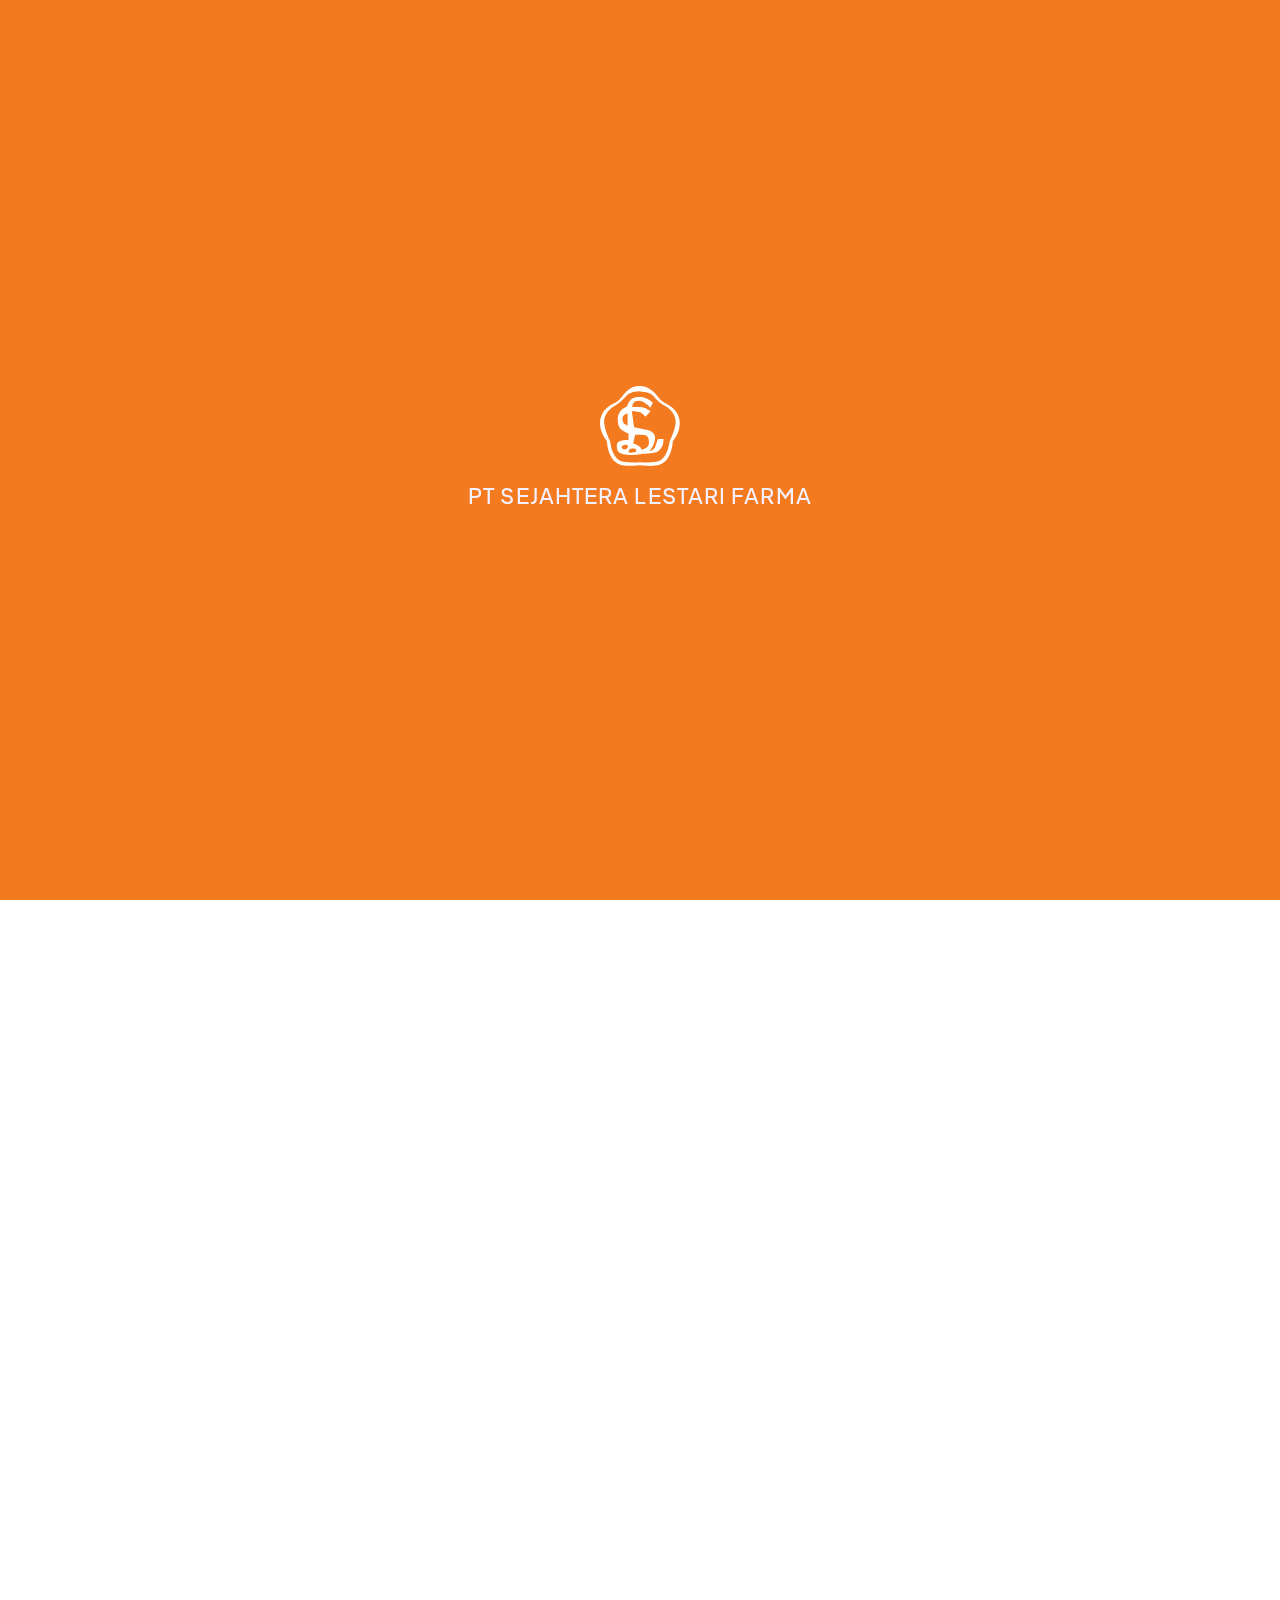
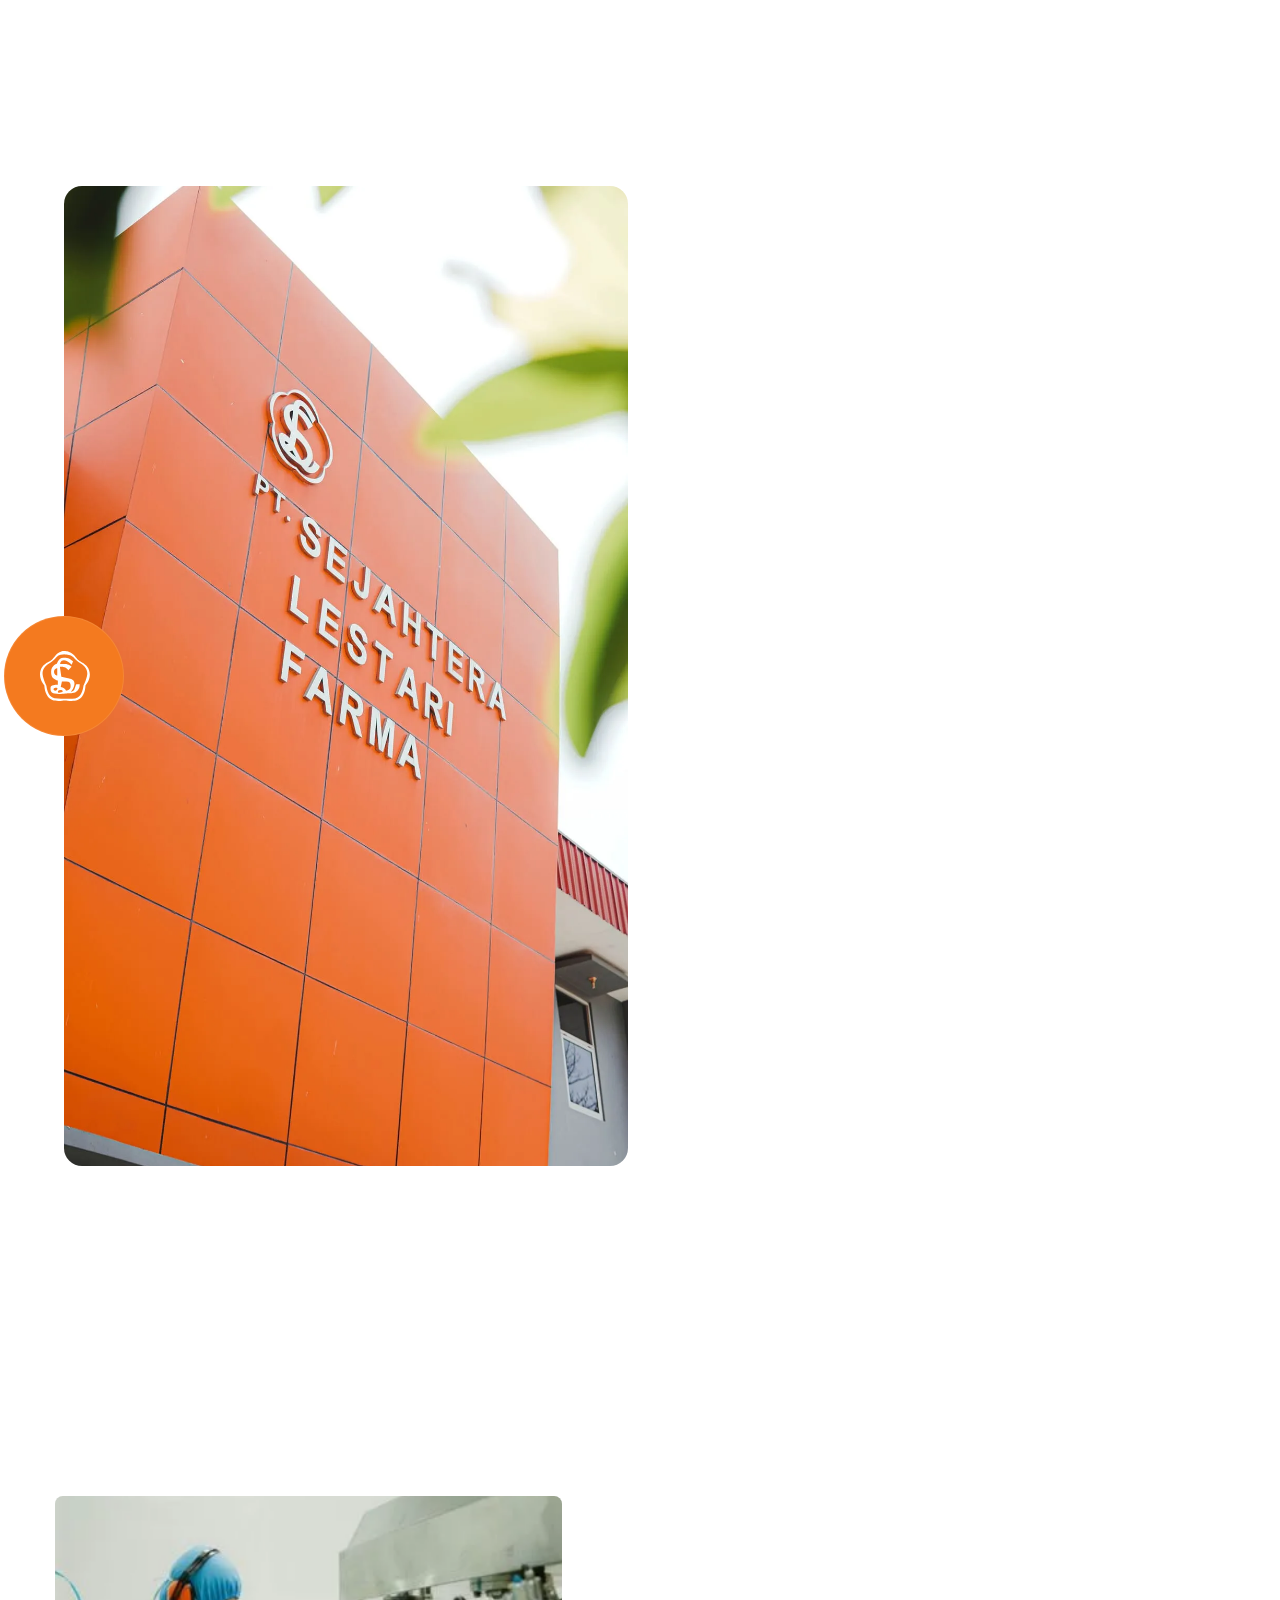
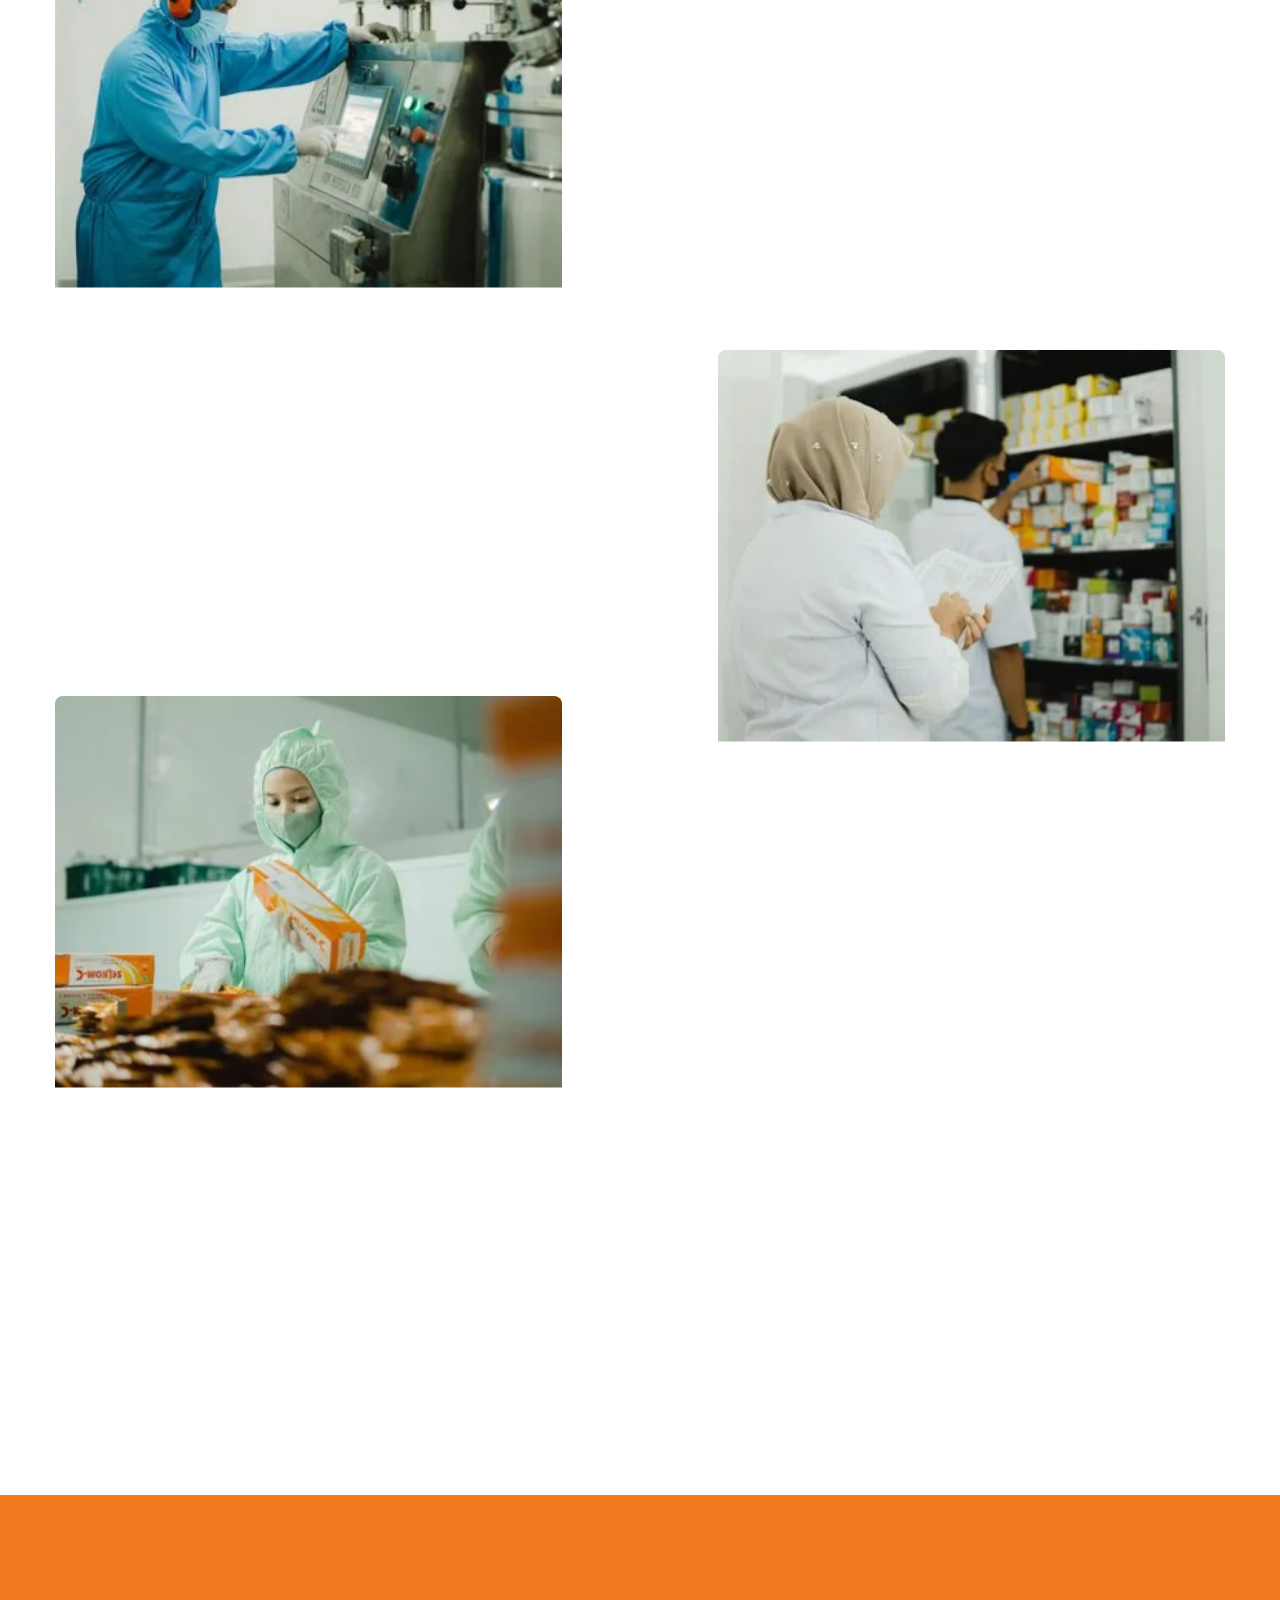
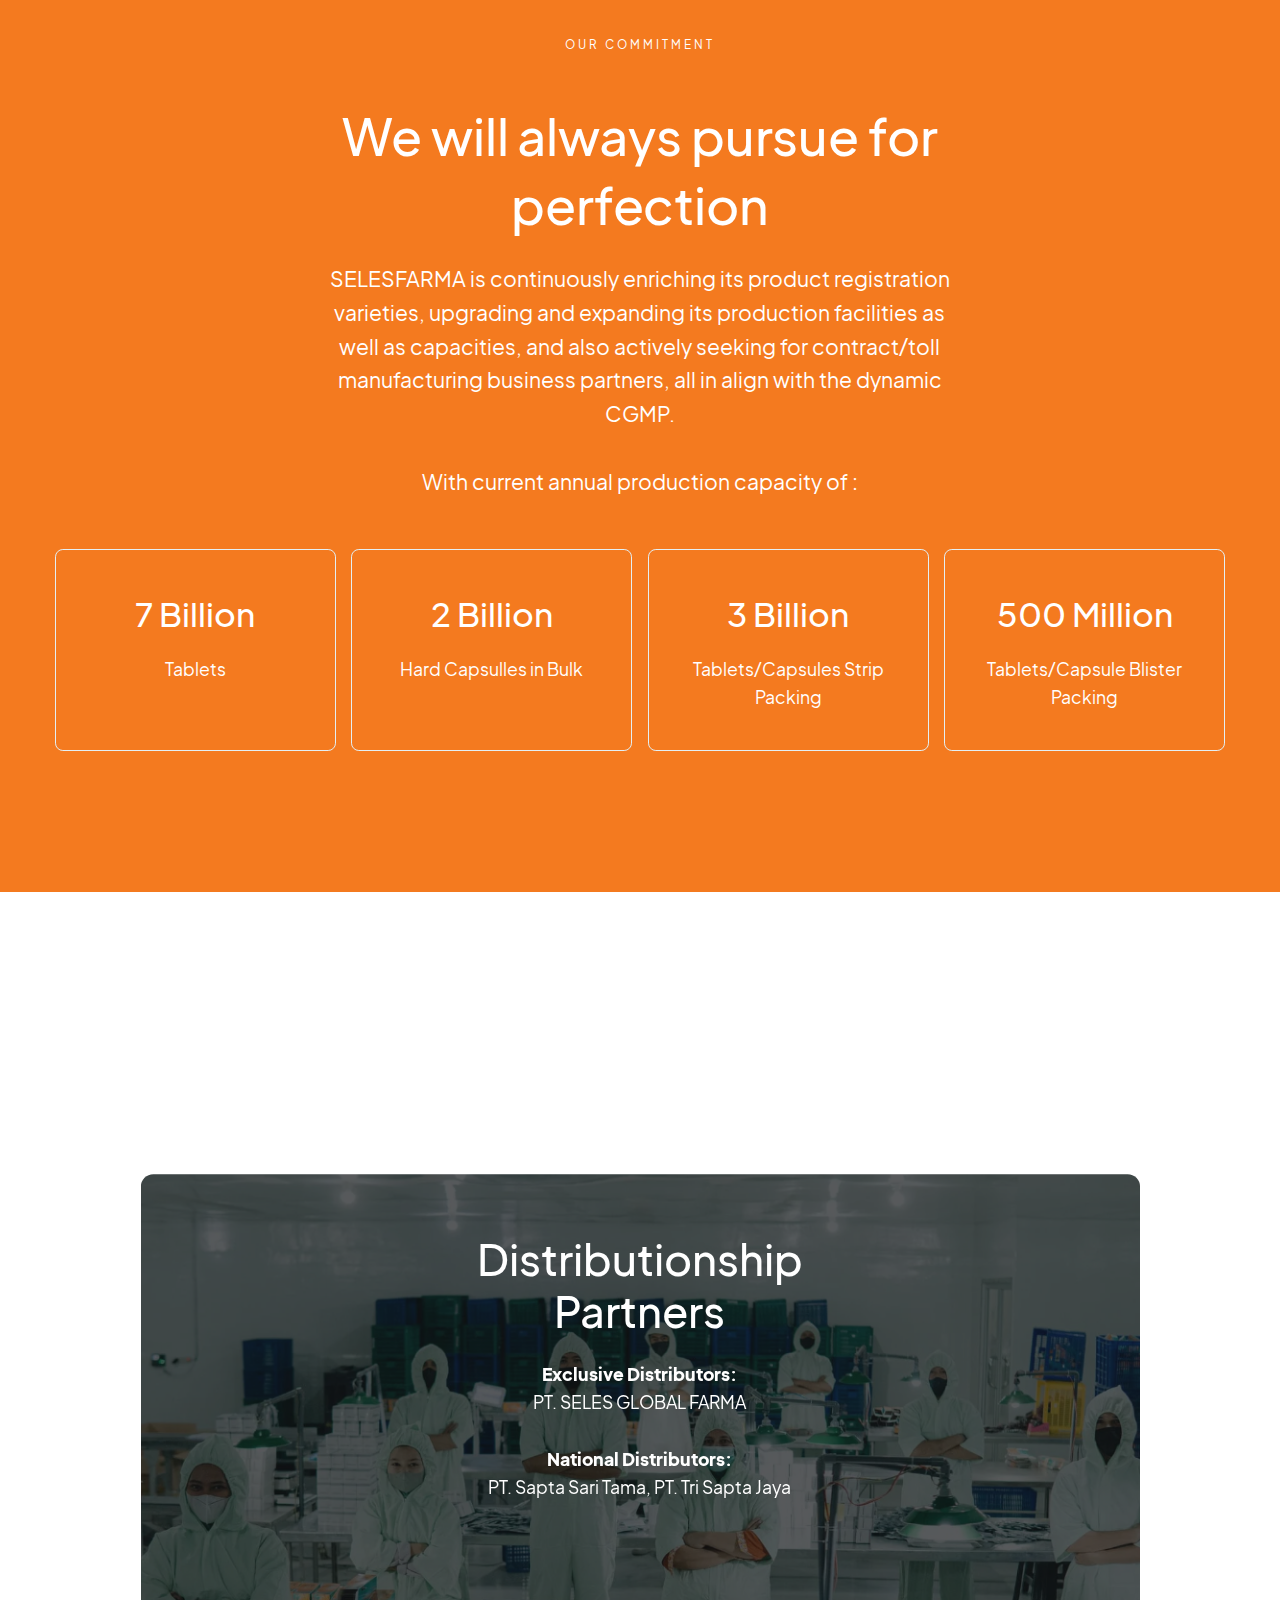
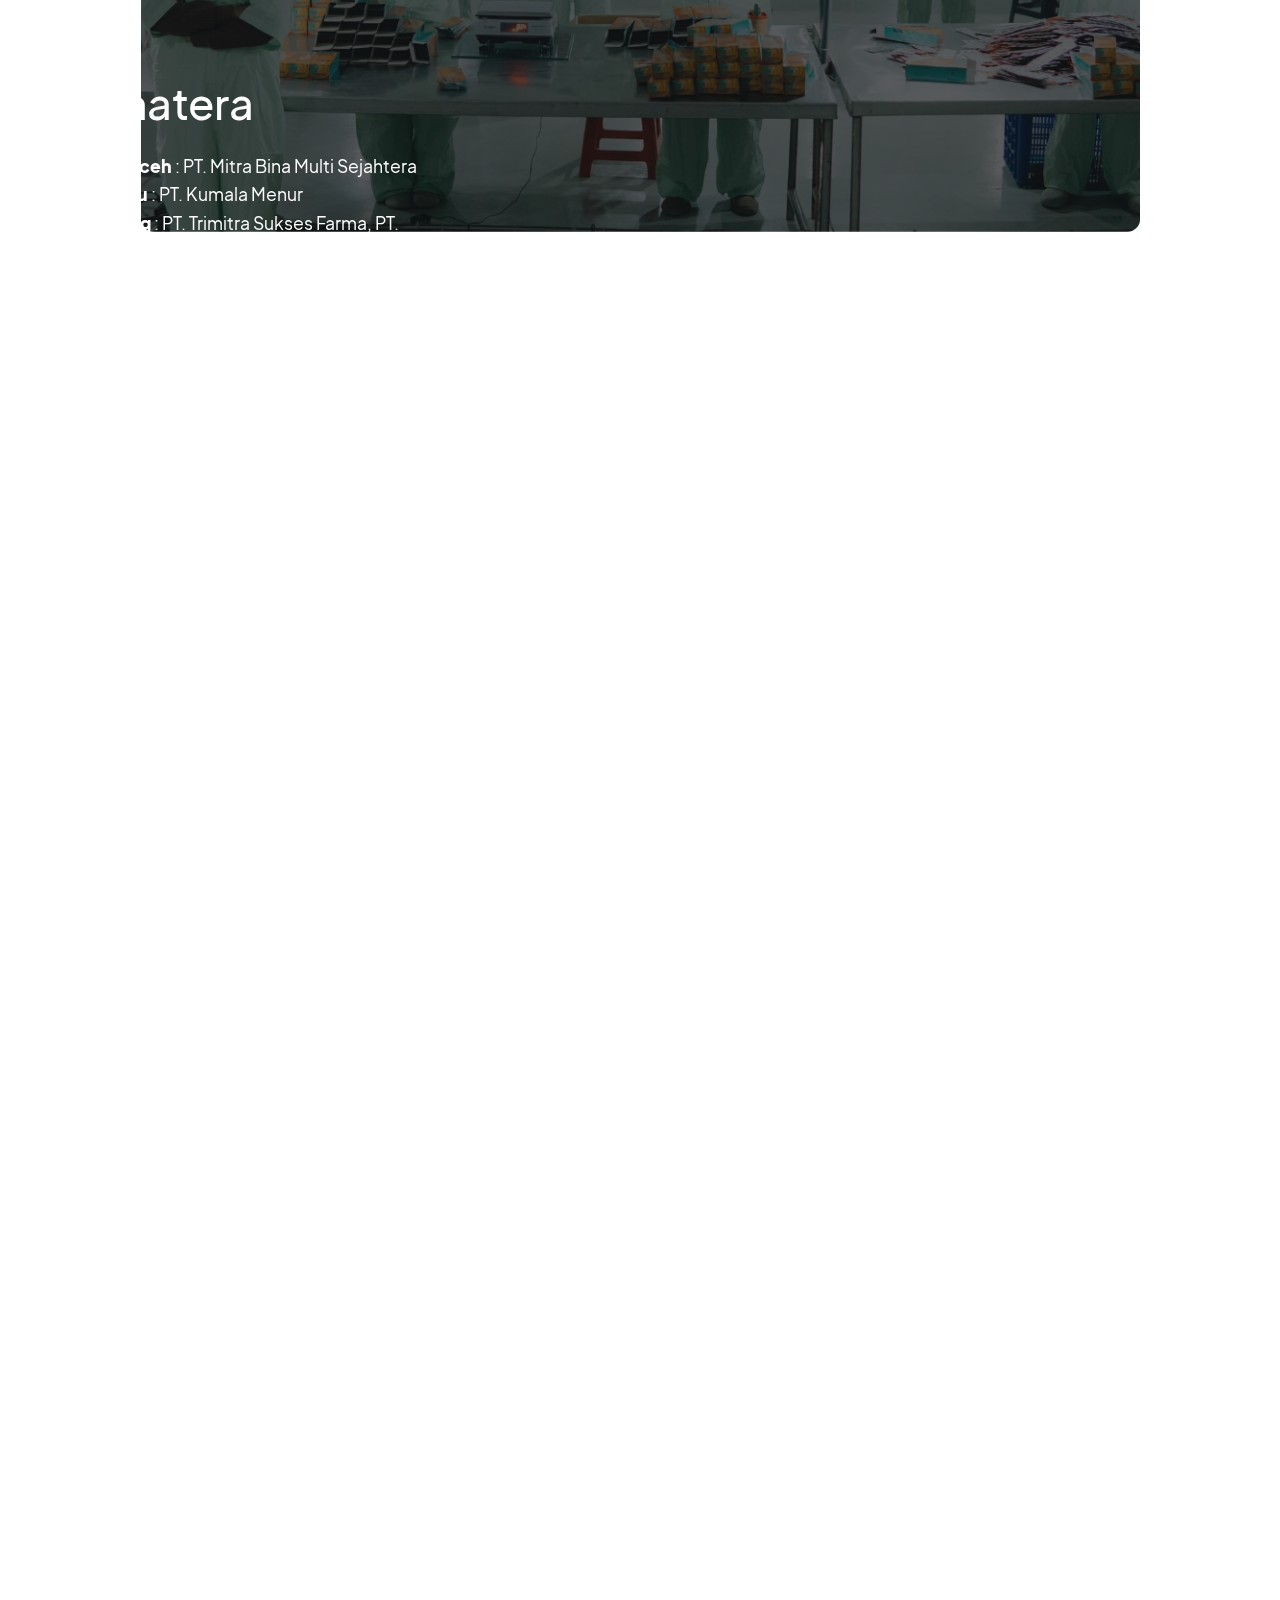
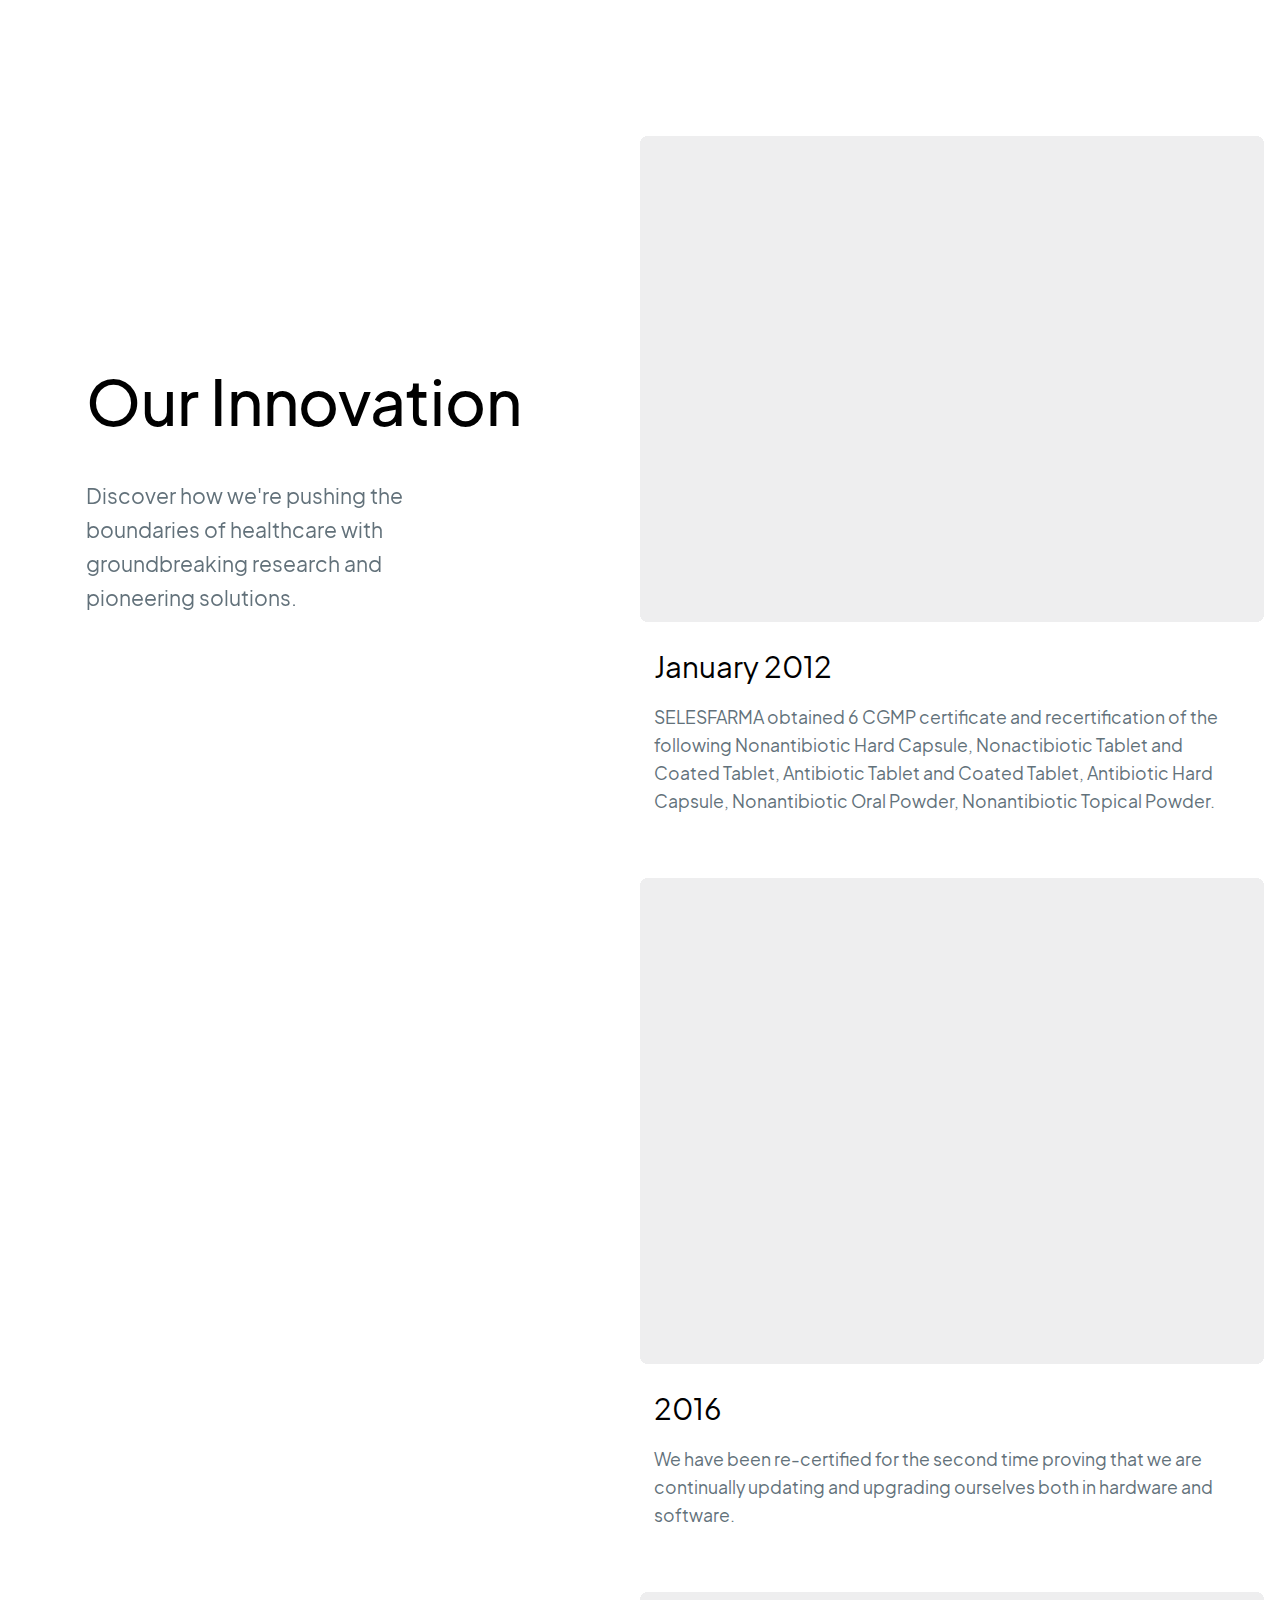
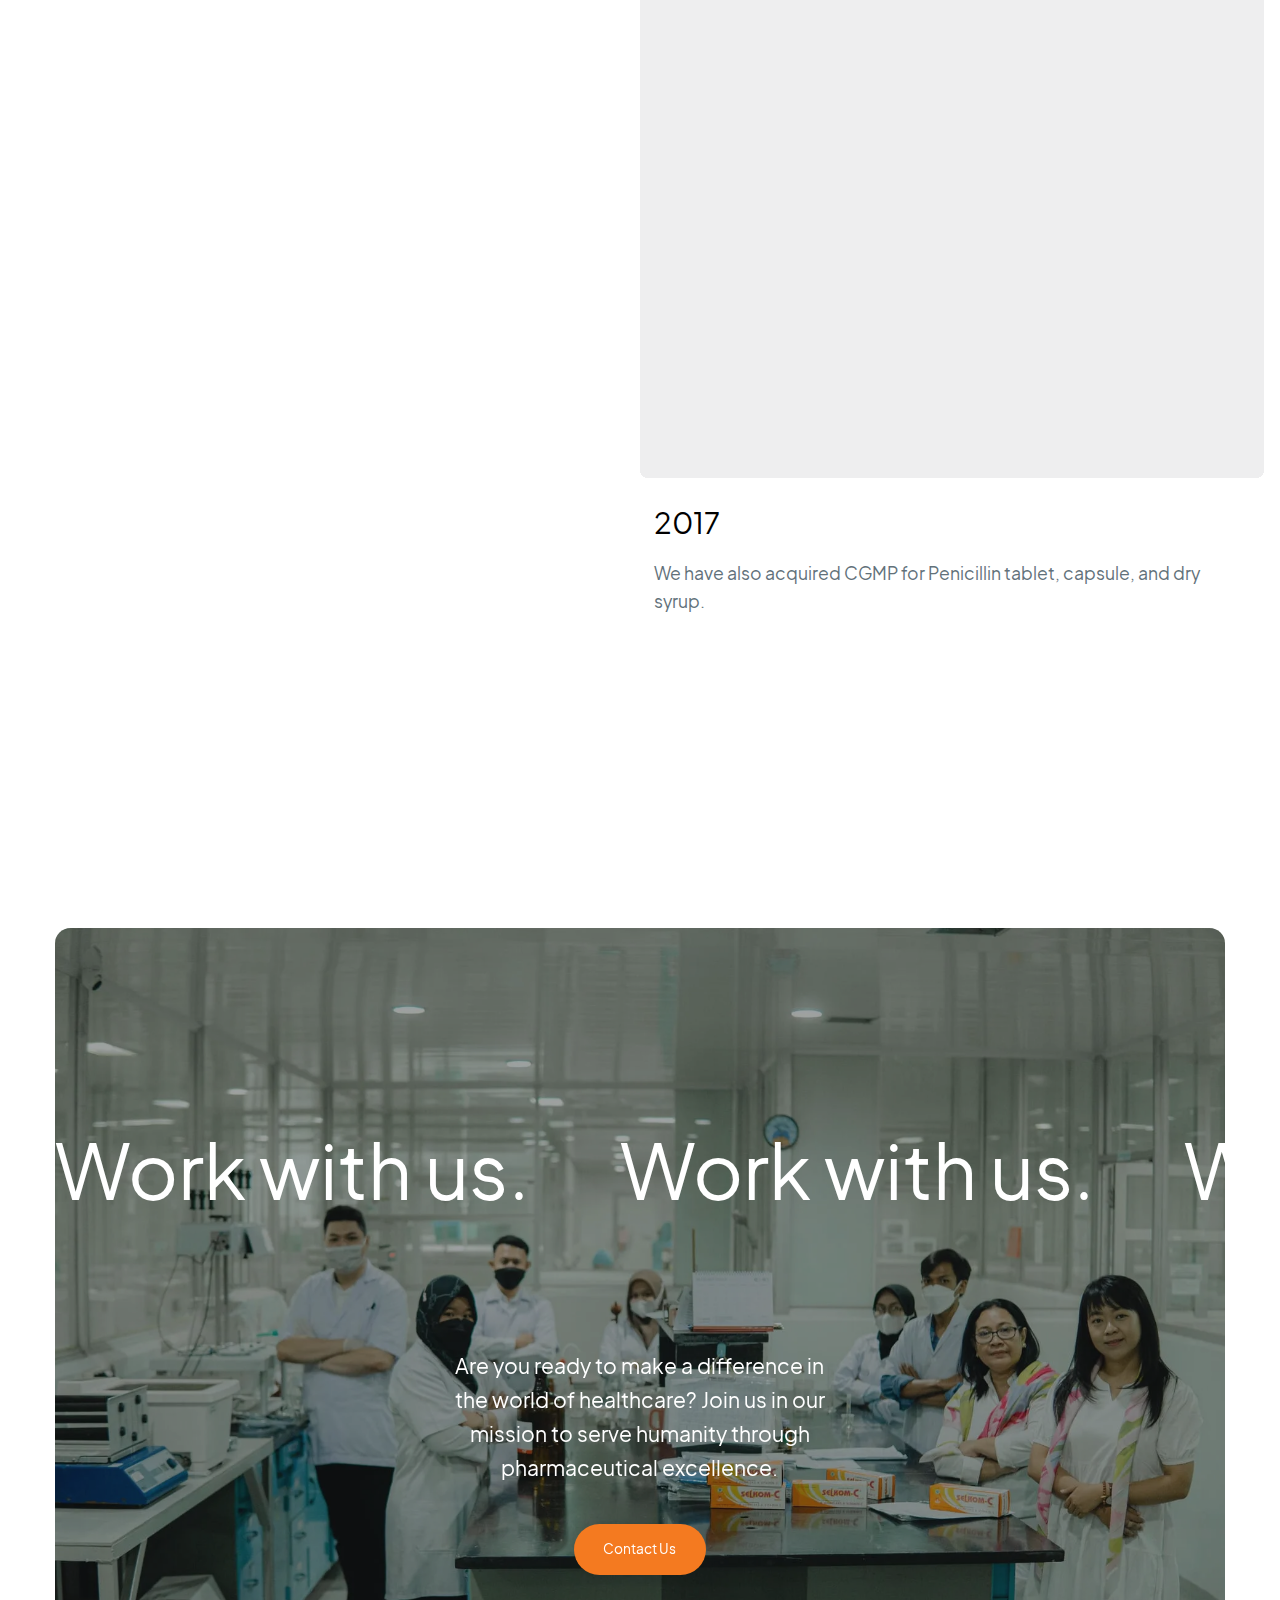
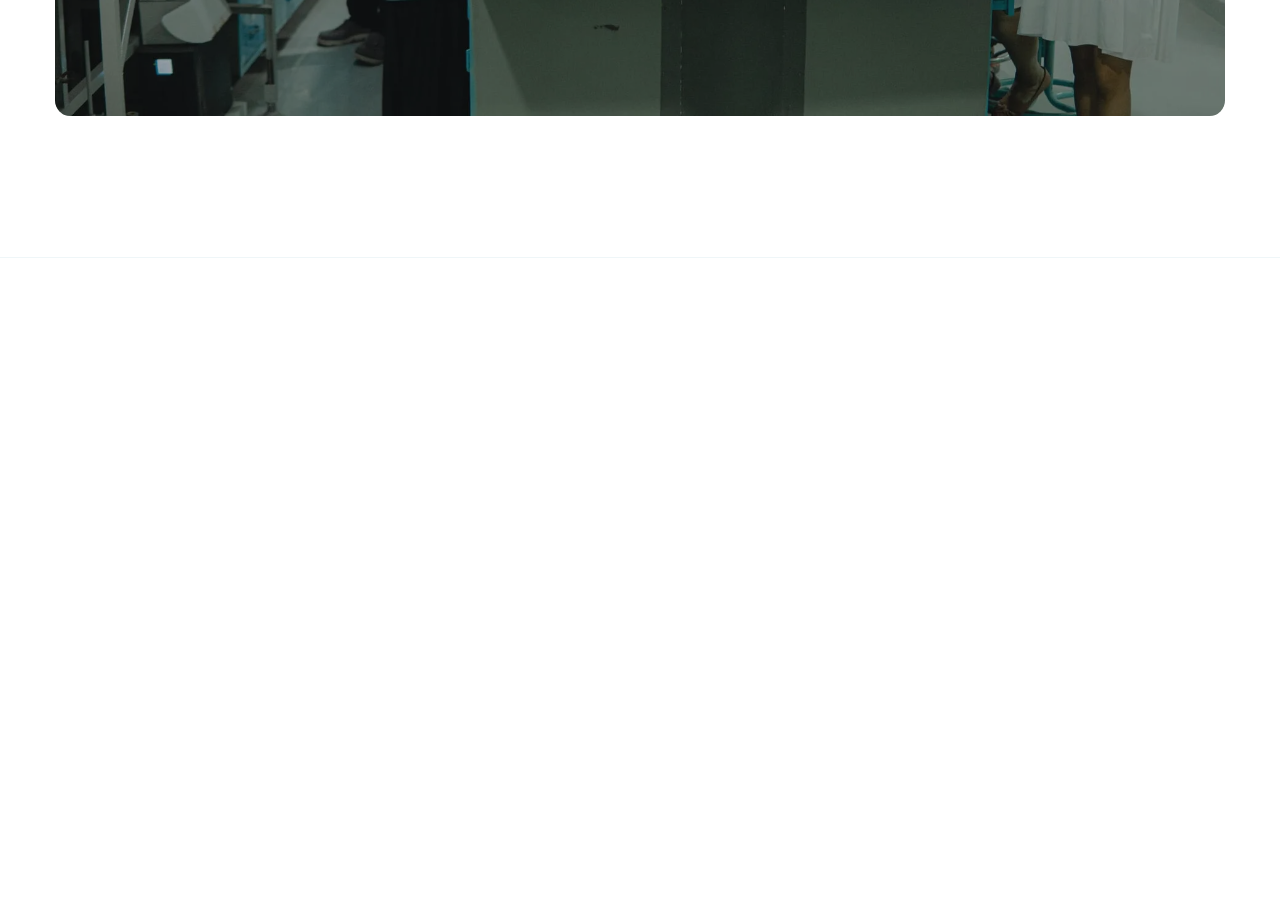
<file: index.html>
<!DOCTYPE html>
<html class=" w-mod-js">

<head>
	<meta charset="utf-8">
	<title>Home - PT Sejahtera Lestari Farma</title>
	
	<meta content="Welcome to SelesFarma, a leading pharmaceutical powerhouse committed to healthcare since 2003">
	<meta content="Home - PT Sejahtera Lestari Farma" property="og:title">
	<meta content="Welcome to SelesFarma, a leading pharmaceutical powerhouse committed to healthcare since 2003" property="og:description">
	<meta content="assets/PT SEJAHTERA LESTARI FARMA META.png" property="og:image">
	<meta content="Home - PT Sejahtera Lestari Farma" property="twitter:title">
	<meta content="Welcome to SelesFarma, a leading pharmaceutical powerhouse committed to healthcare since 2003" property="twitter:description">
	<meta content="assets/PT SEJAHTERA LESTARI FARMA META.png" property="twitter:image">
	<meta content="summary_large_image" name="twitter:card">
	<meta property="og:type" content="website">

	<meta content="width=device-width, initial-scale=1" name="viewport">
	<link href="assets/css/style.css" rel="stylesheet" type="text/css">
	<link href="https://fonts.googleapis.com" rel="preconnect">
	<link href="https://fonts.gstatic.com" rel="preconnect" crossorigin="anonymous">
	<script src="assets/js/webfont.js" type="text/javascript"></script>
	<script type="text/javascript">
		WebFont.load({
			google: {
				families: ["Montserrat:100,100italic,200,200italic,300,300italic,400,400italic,500,500italic,600,600italic,700,700italic,800,800italic,900,900italic"]
			}
		});
	</script>
	<script type="text/javascript">
		! function(o, c) {
			var n = c.documentElement,
				t = " w-mod-";
			n.className += t + "js", ("ontouchstart" in o || o.DocumentTouch && c instanceof DocumentTouch) && (n.className += t + "touch")
		}(window, document);
	</script>
	<link href="assets/65085dd6e38fe39c3281af75_logo white.svg" rel="shortcut icon" type="image/x-icon">
	<link href="assets/65085dd6e38fe39c3281af75_logo white.svg" rel="apple-touch-icon">
	<style>
		* {
			-webkit-font-smoothing: antialiased;
			-moz-osx-font-smoothing: grayscale;
		}
	</style>
	<style>
		html {
			font-size: calc(0.625rem + 0.41666666666666663vw);
		}

		@media screen and (max-width:1920px) {
			html {
				font-size: calc(0.625rem + 0.41666666666666674vw);
			}
		}

		@media screen and (max-width:1440px) {
			html {
				font-size: calc(0.8126951092611863rem + 0.20811654526534862vw);
			}
		}

		@media screen and (max-width:479px) {
			html {
				font-size: calc(0.7494769874476988rem + 0.8368200836820083vw);
			}
		}
	</style>

	<!-- Google tag (gtag.js) -->
	<script async src="https://www.googletagmanager.com/gtag/js?id=G-SVDRCTPGB4"></script>
	<script>
	window.dataLayer = window.dataLayer || [];
	function gtag(){dataLayer.push(arguments);}
	gtag('js', new Date());

	gtag('config', 'G-SVDRCTPGB4');
	</script>
</head>

<body>
	<div style="opacity:0" class="page-wrapper">
		<div class="global-styles w-embed">
			<style>
				/* Snippet gets rid of top margin on first element in any rich text*/
				.w-richtext>:first-child {
					margin-top: 0;
				}

				/* Snippet gets rid of bottom margin on last element in any rich text*/
				.w-richtext>:last-child,
				.w-richtext ol li:last-child,
				.w-richtext ul li:last-child {
					margin-bottom: 0;
				}

				/* Snippet prevents all click and hover interaction with an element */
				.clickable-off {
					pointer-events: none;
				}

				/* Snippet enables all click and hover interaction with an element */
				.clickable-on {
					pointer-events: auto;
				}

				/* Snippet enables you to add class of div-square which creates and maintains a 1:1 dimension of a div.*/
				.div-square::after {
					content: "";
					display: block;
					padding-bottom: 100%;
				}

				/*Hide focus outline for main content element*/
				main:focus-visible {
					outline: -webkit-focus-ring-color auto 0px;
				}

				/* Make sure containers never lose their center alignment*/
				.container-medium,
				.container-small,
				.container-large {
					margin-right: auto !important;
					margin-left: auto !important;
				}

				/*Reset buttons, and links styles*/
				a {
					color: inherit;
					text-decoration: inherit;
					font-size: inherit;
				}

				/*Apply "..." after 3 lines of text */
				.text-style-3lines {
					display: -webkit-box;
					overflow: hidden;
					-webkit-line-clamp: 3;
					-webkit-box-orient: vertical;
				}

				/*Apply "..." after 2 lines of text */
				.text-style-2lines {
					display: -webkit-box;
					overflow: hidden;
					-webkit-line-clamp: 2;
					-webkit-box-orient: vertical;
				}
			</style>
		</div>
		<main class="main-wrapper">
			<div data-animation="default" data-collapse="medium" data-duration="500" data-easing="ease" data-easing2="ease-out-quad" role="banner" class="navbar w-nav">
				<div class="page-padding">
					<div class="navbar-wrapper">
						<div class="container-large">
							<div class="navbar-component"><a id="w-node-_8dc1e0a1-0a28-15f4-d5b5-1d5ddf990164-36ad32fd" href="/" class="brand w-inline-block"><img src="assets/65085dd63e207b0cb94ba68e_logo%20full%20black.svg" loading="lazy" alt=""></a>
								<div id="w-node-_3f3ab439-5de4-e658-c179-a900436a30b3-36ad32fd" class="navbar-right">
									<div id="w-node-aebff609-7b3f-1229-e35c-e8c536ad331a-36ad32fd" class="navbar-right-links">
										<a href="/" class="nav-link w-inline-block">
											<div class="button-text-wrapper">
												<div class="button-text dark">Home</div>
												<div class="button-text orange">Home</div>
											</div>
										</a><a href="products" class="nav-link w-inline-block">
											<div class="button-text-wrapper">
												<div class="button-text dark">Products</div>
												<div class="button-text orange">Products</div>
											</div>
										</a><a href="contact-us" class="button nav-button w-inline-block">
											<div class="button-text-wrapper">
												<div class="button-text">Contact Us</div>
												<div class="button-text">Contact Us</div>
											</div>
											<div class="button-background"></div>
										</a>
									</div>
									<div data-w-id="57b4da10-a619-20a1-fd33-63af56976b47" class="menu-button-2">
										<div data-w-id="57b4da10-a619-20a1-fd33-63af56976b48" class="burger-line"></div>
										<div data-w-id="57b4da10-a619-20a1-fd33-63af56976b49" class="burger-line"></div>
										<div data-w-id="57b4da10-a619-20a1-fd33-63af56976b4a" class="burger-line"></div>
									</div>
									<div data-w-id="57b4da10-a619-20a1-fd33-63af56976b4b" class="full-screen-menu"><a data-w-id="57b4da10-a619-20a1-fd33-63af56976b4c" href="/" target="_blank" class="nav-link-2">Home</a><a href="products" data-w-id="57b4da10-a619-20a1-fd33-63af56976b4e" class="nav-link-2">Products</a><a data-w-id="57b4da10-a619-20a1-fd33-63af56976b50" href="contact-us" class="nav-link-2">Contact Us</a></div>
								</div>
							</div>
						</div>
					</div>
				</div>
			</div>
			<section class="section-home-seles">
				<div class="page-padding-grid">
					<div id="w-node-d7f21818-54c9-47aa-92f9-bc96c6cbd64b-6fd9d852" class="home-hero-slide-component">
						<div class="invisible-div-cursor-block"></div>
						<div data-delay="4000" data-animation="over" class="slider-home-hero w-slider" data-autoplay="true" data-easing="ease" data-hide-arrows="true" data-disable-swipe="false" data-autoplay-limit="0" data-nav-spacing="6" data-duration="0" data-infinite="true">
							<div class="home-hero-mask w-slider-mask">
								<div class="home-hero-slide w-slide">
									<div class="home-hero-slide-content">
										<div class="home-hero-slide-left">
											<div class="hero-heading">
												<div class="margin-bottom margin-large">
													<div class="text-size-tiny text-style-allcaps">PT Sejahtera lestari farma</div>
												</div>
												<div class="margin-bottom margin-medium">
													<div class="clip">
														<h1 class="heading-xlarge">Indonesian Pharmaceuticals</h1>
													</div>
												</div>
												<div class="margin-bottom margin-medium">
													<div class="max-width-xsmall">
														<div class="clip">
															<p class="text-size-large">Welcome to SelesFarma, a leading pharmaceutical powerhouse committed to healthcare since 2003</p>
														</div>
													</div>
												</div>
											</div>
											<div class="clip"><a href="contact-us" class="button dark-button w-inline-block">
													<div class="button-text-wrapper">
														<div class="button-text">Contact Us</div>
														<div class="button-text">Contact Us</div>
													</div>
													<div class="button-background"></div>
												</a></div>
										</div>
										<div class="home-hero-slide-right">
											<div class="home-hero-slide-images">
												<div id="w-node-dbbc9b05-d86b-bd04-287d-1856db873d90-6fd9d852" class="home-hero-slide-strip">
													<div id="w-node-_87bd9990-a51a-a60d-954f-e2da1b92ac3b-6fd9d852" class="column-images">
														<div id="w-node-_477fc87c-9387-48bb-3eb3-448aeae18332-6fd9d852" class="hero-column-image"><img src="assets/64eccbde7ec2a96188dd7ee3_Seles%20Farma%20Sejahtera%20Lestari%20Farma%2009685.webp" loading="lazy" sizes="(max-width: 991px) 100vw, 1867.0625px" srcset="assets/64eccbde7ec2a96188dd7ee3_Seles%20Farma%20Sejahtera%20Lestari%20Farma%2009685-p-500.webp 500w, assets/64eccbde7ec2a96188dd7ee3_Seles%20Farma%20Sejahtera%20Lestari%20Farma%2009685-p-800.webp 800w, assets/64eccbde7ec2a96188dd7ee3_Seles%20Farma%20Sejahtera%20Lestari%20Farma%2009685-p-1080.webp 1080w, assets/64eccbde7ec2a96188dd7ee3_Seles%20Farma%20Sejahtera%20Lestari%20Farma%2009685-p-1600.webp 1600w, assets/64eccbde7ec2a96188dd7ee3_Seles%20Farma%20Sejahtera%20Lestari%20Farma%2009685.webp 1920w" alt="" class="hero-column-background"></div>
													</div>
													<div id="w-node-dea1503b-6800-7ffc-ead7-6bf71a3b0e1e-6fd9d852" class="column-images">
														<div id="w-node-_3e878490-08f1-612c-443b-23357ba21d94-6fd9d852" class="hero-column-image"><img src="assets/64eccbd9ac58a82d0b79d562_Seles%20Farma%20Sejahtera%20Lestari%20Farma%2009447.webp" loading="lazy" sizes="(max-width: 991px) 100vw, 1867.0625px" srcset="assets/64eccbd9ac58a82d0b79d562_Seles%20Farma%20Sejahtera%20Lestari%20Farma%2009447-p-500.webp 500w, assets/64eccbd9ac58a82d0b79d562_Seles%20Farma%20Sejahtera%20Lestari%20Farma%2009447-p-800.webp 800w, assets/64eccbd9ac58a82d0b79d562_Seles%20Farma%20Sejahtera%20Lestari%20Farma%2009447-p-1080.webp 1080w, assets/64eccbd9ac58a82d0b79d562_Seles%20Farma%20Sejahtera%20Lestari%20Farma%2009447.webp 1280w" alt="" class="hero-column-background"></div>
													</div>
													<div id="w-node-_8ea32f99-0db4-8edb-de48-f18b8af8a941-6fd9d852" class="column-images">
														<div id="w-node-_78fe3e5a-bab0-51d0-aef6-f532c752be2c-6fd9d852" class="hero-column-image"><img src="assets/64eccbe570dfcc4122d57bef_Seles%20Farma%20Sejahtera%20Lestari%20Farma%2009838.webp" loading="lazy" sizes="(max-width: 991px) 100vw, 1867.0625px" srcset="assets/64eccbe570dfcc4122d57bef_Seles%20Farma%20Sejahtera%20Lestari%20Farma%2009838-p-500.webp 500w, assets/64eccbe570dfcc4122d57bef_Seles%20Farma%20Sejahtera%20Lestari%20Farma%2009838-p-800.webp 800w, assets/64eccbe570dfcc4122d57bef_Seles%20Farma%20Sejahtera%20Lestari%20Farma%2009838-p-1080.webp 1080w, assets/64eccbe570dfcc4122d57bef_Seles%20Farma%20Sejahtera%20Lestari%20Farma%2009838.webp 1280w" alt="" class="hero-column-background"></div>
													</div>
												</div>
												<div id="w-node-f69e5fdc-6b95-4f6f-084c-498139ea81b9-6fd9d852" class="home-hero-slide-strip reverse-hero-strip">
													<div id="w-node-aae532a4-d078-43e1-b867-1e012a11853a-6fd9d852" class="column-images">
														<div id="w-node-_372011b3-29ed-21c3-a4db-dc76dcc4f157-6fd9d852" class="hero-column-image"><img src="assets/64eccbdbbefc57bba9eb56ef_Seles%20Farma%20Sejahtera%20Lestari%20Farma%2009626.webp" loading="lazy" sizes="(max-width: 991px) 100vw, 1867.0625px" srcset="assets/64eccbdbbefc57bba9eb56ef_Seles%20Farma%20Sejahtera%20Lestari%20Farma%2009626-p-500.webp 500w, assets/64eccbdbbefc57bba9eb56ef_Seles%20Farma%20Sejahtera%20Lestari%20Farma%2009626-p-800.webp 800w, assets/64eccbdbbefc57bba9eb56ef_Seles%20Farma%20Sejahtera%20Lestari%20Farma%2009626-p-1080.webp 1080w, assets/64eccbdbbefc57bba9eb56ef_Seles%20Farma%20Sejahtera%20Lestari%20Farma%2009626.webp 1280w" alt="" class="hero-column-background"></div>
													</div>
													<div id="w-node-_747d3535-f530-8342-e3a6-e5efb691209a-6fd9d852" class="column-images">
														<div id="w-node-_12a1929c-3eab-44a7-9ef8-164792c31f7a-6fd9d852" class="hero-column-image"><img src="assets/64eccbe228f10e588d6cbebc_Seles%20Farma%20Sejahtera%20Lestari%20Farma%2009773.webp" loading="lazy" sizes="(max-width: 991px) 100vw, 1867.0625px" srcset="assets/64eccbe228f10e588d6cbebc_Seles%20Farma%20Sejahtera%20Lestari%20Farma%2009773-p-500.webp 500w, assets/64eccbe228f10e588d6cbebc_Seles%20Farma%20Sejahtera%20Lestari%20Farma%2009773-p-800.webp 800w, assets/64eccbe228f10e588d6cbebc_Seles%20Farma%20Sejahtera%20Lestari%20Farma%2009773-p-1080.webp 1080w, assets/64eccbe228f10e588d6cbebc_Seles%20Farma%20Sejahtera%20Lestari%20Farma%2009773-p-1600.webp 1600w, assets/64eccbe228f10e588d6cbebc_Seles%20Farma%20Sejahtera%20Lestari%20Farma%2009773.webp 1920w" alt="" class="hero-column-background"></div>
													</div>
													<div id="w-node-b2bfa6e5-2666-9fa4-7871-f40b41532c2a-6fd9d852" class="column-images">
														<div id="w-node-_387b0755-3624-dead-5e07-9382d7cf570a-6fd9d852" class="hero-column-image"><img src="assets/64eccbdc312aa56a7fc3213d_Seles%20Farma%20Sejahtera%20Lestari%20Farma%2009639.webp" loading="lazy" sizes="(max-width: 991px) 100vw, 1867.0625px" srcset="assets/64eccbdc312aa56a7fc3213d_Seles%20Farma%20Sejahtera%20Lestari%20Farma%2009639-p-500.webp 500w, assets/64eccbdc312aa56a7fc3213d_Seles%20Farma%20Sejahtera%20Lestari%20Farma%2009639-p-800.webp 800w, assets/64eccbdc312aa56a7fc3213d_Seles%20Farma%20Sejahtera%20Lestari%20Farma%2009639-p-1080.webp 1080w, assets/64eccbdc312aa56a7fc3213d_Seles%20Farma%20Sejahtera%20Lestari%20Farma%2009639.webp 1280w" alt="" class="hero-column-background"></div>
													</div>
												</div>
											</div>
										</div>
									</div>
								</div>
								<div class="home-hero-slide w-slide">
									<div class="home-hero-slide-content">
										<div class="home-hero-slide-left">
											<div class="hero-heading">
												<div class="margin-bottom margin-large">
													<div class="text-size-tiny text-style-allcaps">PT Sejahtera lestari farma</div>
												</div>
												<div class="margin-bottom margin-medium">
													<div class="clip">
														<h1 class="heading-xlarge">We provide<br></h1>
													</div>
													<div class="clip">
														<h1 class="heading-xlarge">your health<br></h1>
													</div>
													<div class="clip">
														<h1 class="heading-xlarge">needs</h1>
													</div>
												</div>
												<div class="margin-bottom margin-medium">
													<div class="max-width-xsmall">
														<div class="clip">
															<p class="text-size-large">At Seles Farma, we prioritize your well-being. We're dedicated to providing precise and caring solutions for your health needs.</p>
														</div>
													</div>
												</div>
											</div>
											<div class="clip"><a href="contact-us" class="button dark-button w-inline-block">
													<div class="button-text-wrapper">
														<div class="button-text">Contact Us</div>
														<div class="button-text">Contact Us</div>
													</div>
													<div class="button-background"></div>
												</a></div>
										</div>
										<div class="home-hero-slide-right">
											<div class="home-hero-slide-images">
												<div id="w-node-b32eab89-232e-467f-27ef-ab3500aa8915-6fd9d852" class="home-hero-slide-strip">
													<div class="column-images">
														<div id="w-node-b32eab89-232e-467f-27ef-ab3500aa8916-6fd9d852" class="hero-column-image"><img src="assets/64eccbdc7ec2a96188dd7cd5_Seles%20Farma%20Sejahtera%20Lestari%20Farma%2009645.webp" loading="lazy" sizes="(max-width: 991px) 100vw, 1978.59375px" srcset="assets/64eccbdc7ec2a96188dd7cd5_Seles%20Farma%20Sejahtera%20Lestari%20Farma%2009645-p-500.webp 500w, assets/64eccbdc7ec2a96188dd7cd5_Seles%20Farma%20Sejahtera%20Lestari%20Farma%2009645-p-800.webp 800w, assets/64eccbdc7ec2a96188dd7cd5_Seles%20Farma%20Sejahtera%20Lestari%20Farma%2009645-p-1080.webp 1080w, assets/64eccbdc7ec2a96188dd7cd5_Seles%20Farma%20Sejahtera%20Lestari%20Farma%2009645-p-1600.webp 1600w, assets/64eccbdc7ec2a96188dd7cd5_Seles%20Farma%20Sejahtera%20Lestari%20Farma%2009645.webp 1920w" alt="" class="hero-column-background"></div>
													</div>
													<div class="column-images">
														<div id="w-node-b32eab89-232e-467f-27ef-ab3500aa8918-6fd9d852" class="hero-column-image"><img src="assets/64eccbdcf249cd41f95a4ba4_Seles%20Farma%20Sejahtera%20Lestari%20Farma%2009650.webp" loading="lazy" sizes="(max-width: 991px) 100vw, 1978.59375px" srcset="assets/64eccbdcf249cd41f95a4ba4_Seles%20Farma%20Sejahtera%20Lestari%20Farma%2009650-p-500.webp 500w, assets/64eccbdcf249cd41f95a4ba4_Seles%20Farma%20Sejahtera%20Lestari%20Farma%2009650-p-800.webp 800w, assets/64eccbdcf249cd41f95a4ba4_Seles%20Farma%20Sejahtera%20Lestari%20Farma%2009650.webp 1280w" alt="" class="hero-column-background"></div>
													</div>
													<div id="w-node-a0a4f34f-c7f7-5f06-5b17-0d52407e5233-6fd9d852" class="column-images">
														<div id="w-node-b32eab89-232e-467f-27ef-ab3500aa891a-6fd9d852" class="hero-column-image"><img src="assets/64eccbe270dfcc4122d5788b_Seles%20Farma%20Sejahtera%20Lestari%20Farma%2009736.webp" loading="lazy" sizes="(max-width: 991px) 100vw, 1978.59375px" srcset="assets/64eccbe270dfcc4122d5788b_Seles%20Farma%20Sejahtera%20Lestari%20Farma%2009736-p-500.webp 500w, assets/64eccbe270dfcc4122d5788b_Seles%20Farma%20Sejahtera%20Lestari%20Farma%2009736-p-800.webp 800w, assets/64eccbe270dfcc4122d5788b_Seles%20Farma%20Sejahtera%20Lestari%20Farma%2009736-p-1080.webp 1080w, assets/64eccbe270dfcc4122d5788b_Seles%20Farma%20Sejahtera%20Lestari%20Farma%2009736-p-1600.webp 1600w, assets/64eccbe270dfcc4122d5788b_Seles%20Farma%20Sejahtera%20Lestari%20Farma%2009736.webp 1920w" alt="" class="hero-column-background"></div>
													</div>
												</div>
												<div id="w-node-b32eab89-232e-467f-27ef-ab3500aa891c-6fd9d852" class="home-hero-slide-strip reverse-hero-strip">
													<div id="w-node-_33b852ee-a1e8-4733-3c5d-d1c56b795a3f-6fd9d852" class="column-images">
														<div id="w-node-b32eab89-232e-467f-27ef-ab3500aa891d-6fd9d852" class="hero-column-image"><img src="assets/64eccbdcba3d204bd00b4060_Seles%20Farma%20Sejahtera%20Lestari%20Farma%2009636.webp" loading="lazy" sizes="(max-width: 991px) 100vw, 1978.6015625px" srcset="assets/64eccbdcba3d204bd00b4060_Seles%20Farma%20Sejahtera%20Lestari%20Farma%2009636-p-500.webp 500w, assets/64eccbdcba3d204bd00b4060_Seles%20Farma%20Sejahtera%20Lestari%20Farma%2009636-p-800.webp 800w, assets/64eccbdcba3d204bd00b4060_Seles%20Farma%20Sejahtera%20Lestari%20Farma%2009636-p-1080.webp 1080w, assets/64eccbdcba3d204bd00b4060_Seles%20Farma%20Sejahtera%20Lestari%20Farma%2009636-p-1600.webp 1600w, assets/64eccbdcba3d204bd00b4060_Seles%20Farma%20Sejahtera%20Lestari%20Farma%2009636.webp 1920w" alt="" class="hero-column-background"></div>
													</div>
													<div id="w-node-f933112c-7db1-569c-50f4-6a7e5c930fc0-6fd9d852" class="column-images">
														<div id="w-node-b32eab89-232e-467f-27ef-ab3500aa891f-6fd9d852" class="hero-column-image"><img src="assets/64eccbdb8cb448ae36790343_Seles%20Farma%20Sejahtera%20Lestari%20Farma%2009607.webp" loading="lazy" sizes="(max-width: 991px) 100vw, 1978.6015625px" srcset="assets/64eccbdb8cb448ae36790343_Seles%20Farma%20Sejahtera%20Lestari%20Farma%2009607-p-500.webp 500w, assets/64eccbdb8cb448ae36790343_Seles%20Farma%20Sejahtera%20Lestari%20Farma%2009607-p-800.webp 800w, assets/64eccbdb8cb448ae36790343_Seles%20Farma%20Sejahtera%20Lestari%20Farma%2009607-p-1080.webp 1080w, assets/64eccbdb8cb448ae36790343_Seles%20Farma%20Sejahtera%20Lestari%20Farma%2009607-p-1600.webp 1600w, assets/64eccbdb8cb448ae36790343_Seles%20Farma%20Sejahtera%20Lestari%20Farma%2009607.webp 1920w" alt="" class="hero-column-background"></div>
													</div>
													<div id="w-node-_0adf52ba-f674-7de9-43ee-621052c60800-6fd9d852" class="column-images">
														<div id="w-node-b32eab89-232e-467f-27ef-ab3500aa8921-6fd9d852" class="hero-column-image"><img src="assets/64eccbdba4c5ee455d9cb09f_Seles%20Farma%20Sejahtera%20Lestari%20Farma%2009597.webp" loading="lazy" sizes="(max-width: 991px) 100vw, 1978.6015625px" srcset="assets/64eccbdba4c5ee455d9cb09f_Seles%20Farma%20Sejahtera%20Lestari%20Farma%2009597-p-500.webp 500w, assets/64eccbdba4c5ee455d9cb09f_Seles%20Farma%20Sejahtera%20Lestari%20Farma%2009597-p-800.webp 800w, assets/64eccbdba4c5ee455d9cb09f_Seles%20Farma%20Sejahtera%20Lestari%20Farma%2009597-p-1080.webp 1080w, assets/64eccbdba4c5ee455d9cb09f_Seles%20Farma%20Sejahtera%20Lestari%20Farma%2009597.webp 1280w" alt="" class="hero-column-background"></div>
													</div>
												</div>
											</div>
										</div>
									</div>
								</div>
								<div class="home-hero-slide w-slide">
									<div class="home-hero-slide-content">
										<div class="home-hero-slide-left">
											<div class="hero-heading">
												<div class="margin-bottom margin-large">
													<div class="text-size-tiny text-style-allcaps">PT Sejahtera lestari farma</div>
												</div>
												<div class="margin-bottom margin-medium">
													<div class="clip">
														<h1 class="heading-xlarge">Your health<br></h1>
													</div>
													<div class="clip">
														<h1 class="heading-xlarge">is our priority<br></h1>
													</div>
												</div>
												<div class="margin-bottom margin-medium">
													<div class="max-width-xsmall">
														<div class="clip">
															<p class="text-size-large">At Seles Farma, we're committed to your well-being. Our precision and care ensure you get the solutions you need.</p>
														</div>
													</div>
												</div>
											</div>
											<div class="clip"><a href="contact-us" class="button dark-button w-inline-block">
													<div class="button-text-wrapper">
														<div class="button-text">Contact Us</div>
														<div class="button-text">Contact Us</div>
													</div>
													<div class="button-background"></div>
												</a></div>
										</div>
										<div class="home-hero-slide-right">
											<div class="home-hero-slide-images">
												<div id="w-node-_33865256-9e56-c173-36cc-4abd2cf60886-6fd9d852" class="home-hero-slide-strip">
													<div id="w-node-_6012341b-f972-c428-943d-121c2339d45c-6fd9d852" class="column-images">
														<div id="w-node-_33865256-9e56-c173-36cc-4abd2cf60887-6fd9d852" class="hero-column-image"><img src="assets/64eccbd9232587b2ef2ea2a6_Seles%20Farma%20Sejahtera%20Lestari%20Farma%2009574.webp" loading="lazy" sizes="(max-width: 991px) 100vw, 1980.4140625px" srcset="assets/64eccbd9232587b2ef2ea2a6_Seles%20Farma%20Sejahtera%20Lestari%20Farma%2009574-p-500.webp 500w, assets/64eccbd9232587b2ef2ea2a6_Seles%20Farma%20Sejahtera%20Lestari%20Farma%2009574-p-800.webp 800w, assets/64eccbd9232587b2ef2ea2a6_Seles%20Farma%20Sejahtera%20Lestari%20Farma%2009574-p-1080.webp 1080w, assets/64eccbd9232587b2ef2ea2a6_Seles%20Farma%20Sejahtera%20Lestari%20Farma%2009574-p-1600.webp 1600w, assets/64eccbd9232587b2ef2ea2a6_Seles%20Farma%20Sejahtera%20Lestari%20Farma%2009574.webp 1920w" alt="" class="hero-column-background"></div>
													</div>
													<div class="column-images">
														<div id="w-node-_33865256-9e56-c173-36cc-4abd2cf60889-6fd9d852" class="hero-column-image"><img src="assets/64eccbe45fb06536c6035ce4_Seles%20Farma%20Sejahtera%20Lestari%20Farma%2009827.webp" loading="lazy" sizes="(max-width: 991px) 100vw, 1980.4140625px" srcset="assets/64eccbe45fb06536c6035ce4_Seles%20Farma%20Sejahtera%20Lestari%20Farma%2009827-p-500.webp 500w, assets/64eccbe45fb06536c6035ce4_Seles%20Farma%20Sejahtera%20Lestari%20Farma%2009827-p-800.webp 800w, assets/64eccbe45fb06536c6035ce4_Seles%20Farma%20Sejahtera%20Lestari%20Farma%2009827-p-1080.webp 1080w, assets/64eccbe45fb06536c6035ce4_Seles%20Farma%20Sejahtera%20Lestari%20Farma%2009827.webp 1280w" alt="" class="hero-column-background"></div>
													</div>
													<div id="w-node-_24bb6685-c1d0-0edc-b9f8-0af80816a488-6fd9d852" class="column-images">
														<div id="w-node-_33865256-9e56-c173-36cc-4abd2cf6088b-6fd9d852" class="hero-column-image"><img src="assets/64eccbe0f8aa46113f02cb61_Seles%20Farma%20Sejahtera%20Lestari%20Farma%2009743.webp" loading="lazy" sizes="(max-width: 991px) 100vw, 1980.4140625px" srcset="assets/64eccbe0f8aa46113f02cb61_Seles%20Farma%20Sejahtera%20Lestari%20Farma%2009743-p-500.webp 500w, assets/64eccbe0f8aa46113f02cb61_Seles%20Farma%20Sejahtera%20Lestari%20Farma%2009743-p-800.webp 800w, assets/64eccbe0f8aa46113f02cb61_Seles%20Farma%20Sejahtera%20Lestari%20Farma%2009743-p-1080.webp 1080w, assets/64eccbe0f8aa46113f02cb61_Seles%20Farma%20Sejahtera%20Lestari%20Farma%2009743-p-1600.webp 1600w, assets/64eccbe0f8aa46113f02cb61_Seles%20Farma%20Sejahtera%20Lestari%20Farma%2009743.webp 1920w" alt="" class="hero-column-background"></div>
													</div>
												</div>
												<div id="w-node-_33865256-9e56-c173-36cc-4abd2cf6088d-6fd9d852" class="home-hero-slide-strip reverse-hero-strip">
													<div id="w-node-_9c312261-c5b4-3132-ee47-3981ab12351a-6fd9d852" class="column-images">
														<div id="w-node-_33865256-9e56-c173-36cc-4abd2cf6088e-6fd9d852" class="hero-column-image"><img src="assets/64eccbdac0dba7872d4887f7_Seles%20Farma%20Sejahtera%20Lestari%20Farma%2009592.webp" loading="lazy" sizes="(max-width: 991px) 100vw, 1980.4140625px" srcset="assets/64eccbdac0dba7872d4887f7_Seles%20Farma%20Sejahtera%20Lestari%20Farma%2009592-p-500.webp 500w, assets/64eccbdac0dba7872d4887f7_Seles%20Farma%20Sejahtera%20Lestari%20Farma%2009592-p-800.webp 800w, assets/64eccbdac0dba7872d4887f7_Seles%20Farma%20Sejahtera%20Lestari%20Farma%2009592.webp 1280w" alt="" class="hero-column-background"></div>
													</div>
													<div class="column-images">
														<div id="w-node-_33865256-9e56-c173-36cc-4abd2cf60890-6fd9d852" class="hero-column-image"><img src="assets/64eccbe4befc57bba9eb6038_Seles%20Farma%20Sejahtera%20Lestari%20Farma%2009832.webp" loading="lazy" sizes="(max-width: 991px) 100vw, 1980.4140625px" srcset="assets/64eccbe4befc57bba9eb6038_Seles%20Farma%20Sejahtera%20Lestari%20Farma%2009832-p-500.webp 500w, assets/64eccbe4befc57bba9eb6038_Seles%20Farma%20Sejahtera%20Lestari%20Farma%2009832-p-800.webp 800w, assets/64eccbe4befc57bba9eb6038_Seles%20Farma%20Sejahtera%20Lestari%20Farma%2009832-p-1080.webp 1080w, assets/64eccbe4befc57bba9eb6038_Seles%20Farma%20Sejahtera%20Lestari%20Farma%2009832.webp 1280w" alt="" class="hero-column-background"></div>
													</div>
													<div id="w-node-_01837a07-c47b-25fe-2c31-7beadebd93b4-6fd9d852" class="column-images">
														<div id="w-node-_33865256-9e56-c173-36cc-4abd2cf60892-6fd9d852" class="hero-column-image"><img src="assets/64eccbda5becb1a63de9921e_Seles%20Farma%20Sejahtera%20Lestari%20Farma%2009594.webp" loading="lazy" sizes="(max-width: 991px) 100vw, 1980.4140625px" srcset="assets/64eccbda5becb1a63de9921e_Seles%20Farma%20Sejahtera%20Lestari%20Farma%2009594-p-500.webp 500w, assets/64eccbda5becb1a63de9921e_Seles%20Farma%20Sejahtera%20Lestari%20Farma%2009594-p-800.webp 800w, assets/64eccbda5becb1a63de9921e_Seles%20Farma%20Sejahtera%20Lestari%20Farma%2009594-p-1080.webp 1080w, assets/64eccbda5becb1a63de9921e_Seles%20Farma%20Sejahtera%20Lestari%20Farma%2009594-p-1600.webp 1600w, assets/64eccbda5becb1a63de9921e_Seles%20Farma%20Sejahtera%20Lestari%20Farma%2009594.webp 1920w" alt="" class="hero-column-background"></div>
													</div>
												</div>
											</div>
										</div>
									</div>
								</div>
							</div>
							<div class="home-hero-slide-arrow w-slider-arrow-left"><img src="assets/64e1f39ae5ca48456fd9d8e3_chevron-right---filled%2824x24%29%25402x%20%282%29.svg" loading="lazy" alt="" class="flip-horizontal _w-100"></div>
							<div class="home-hero-slide-arrow right-hero-arrow w-slider-arrow-right"><img src="assets/64e1f39ae5ca48456fd9d8e3_chevron-right---filled%2824x24%29%25402x%20%282%29.svg" loading="lazy" alt="" class="_w-100"></div>
							<div class="slide-nav-hero w-slider-nav w-slider-nav-invert w-round"></div>
						</div>
					</div>
				</div>
			</section>
			<section class="section-home-intro">
				<div class="page-padding">
					<div class="container-large">
						<div class="padding-vertical padding-xhuge">
							<div>
								<div class="intro-text">
									<div class="margin-bottom margin-large">
										<div data-w-id="24ac2c60-258b-b8fe-8b99-2ae48a6a033c" style="opacity:0" class="text-size-tiny text-style-allcaps">for a better future</div>
									</div>
									<div data-w-id="24ac2c60-258b-b8fe-8b99-2ae48a6a033e" style="opacity:0" class="intro-paragraph">Pharmaceutical <a href="#" data-w-id="24ac2c60-258b-b8fe-8b99-2ae48a6a0340" class="span-avatar one"> <span class="span-name">Innovate</span></a> innovation and <a href="#" class="span-avatar two"> <span class="span-name two">Develop</span></a> development are our main focus <a href="#" class="span-avatar three"> <span class="span-name three">Improvement</span></a> .</div>
								</div>
							</div>
						</div>
					</div>
				</div>
			</section>
			<div class="section verticle-border no-padding">
				<div class="grid-wrapper">
					<div id="w-node-_7c15ae5b-ebee-2f97-36a1-aea075029902-6fd9d852" class="four-column">
						<div id="w-node-_7c15ae5b-ebee-2f97-36a1-aea075029903-6fd9d852" data-w-id="7c15ae5b-ebee-2f97-36a1-aea075029903" class="video-cover">
							<div class="video-clip">
								<div data-w-id="d4ddde34-bbf3-2dd0-a0f7-5ea726abc46d" style="-webkit-transform:translate3d(0, 0, 0) scale3d(1, 1, 1) rotateX(0) rotateY(0) rotateZ(0) skew(0, 0);-moz-transform:translate3d(0, 0, 0) scale3d(1, 1, 1) rotateX(0) rotateY(0) rotateZ(0) skew(0, 0);-ms-transform:translate3d(0, 0, 0) scale3d(1, 1, 1) rotateX(0) rotateY(0) rotateZ(0) skew(0, 0);transform:translate3d(0, 0, 0) scale3d(1, 1, 1) rotateX(0) rotateY(0) rotateZ(0) skew(0, 0)" class="play-video"><img src="assets/65085dd6e38fe39c3281af75_logo%20white.svg" loading="lazy" alt="" class="play-icon-image">
									<div class="background-cover body">
										<div class="grain in-element"></div>
									</div>
								</div>
							</div>
						</div>
						<div id="w-node-_7c15ae5b-ebee-2f97-36a1-aea07502990b-6fd9d852" data-w-id="7c15ae5b-ebee-2f97-36a1-aea07502990b" style="opacity:0" class="left-intro">
							<div id="w-node-_7c15ae5b-ebee-2f97-36a1-aea07502990c-6fd9d852" class="subtitle">/our STORY</div>
							<div id="w-node-_7c15ae5b-ebee-2f97-36a1-aea07502990e-6fd9d852" class="stacked-title">
								<h1 class="heading-large">We are Seles Farma</h1>
								<p id="w-node-_0ac60079-45bc-2730-44d7-8708c84aac83-6fd9d852" class="text-size-regular">PT. Sejahtera Lestari Farma, also known as SELESFARMA was established in 2003 and granted its CGMP (CPOB) certificate of both Non-Penicillin Hard Capsule and Tablet in September 2005.<br><br>2006 onwards, PT. SEJAHTERA LESTARI FARMA, being the first CGMP certified new company, has been making its way to distribute its products nationwide,serving millions of Indonesians.<br><br>By 2011, SELESFARMA has spread its wing from Aceh to Papua with a product range of over 50 Registered Products in Multivitamins, Branded Generics, and Real Generics, as well as Over The Counter (OTC) drugs.</p>
							</div>
							<div id="w-node-e39f3131-b948-c09b-496c-366c3fe27e2e-6fd9d852" class="flex"><a href="contact-us" class="button dark-button w-inline-block">
									<div class="button-text-wrapper">
										<div class="button-text">Contact Us</div>
										<div class="button-text">Contact Us</div>
									</div>
									<div class="button-background"></div>
								</a></div>
						</div>
					</div>
				</div>
			</div>
			<section class="section-home-seles">
				<div class="page-padding">
					<div class="container-large">
						<div class="padding-vertical padding-xhuge">
							<div class="home-seles-grid">
								<div id="w-node-_11994e61-4632-3ae6-7365-eb42d76b92a6-6fd9d852" data-w-id="11994e61-4632-3ae6-7365-eb42d76b92a6" style="opacity:0" class="card-collection-intro">
									<div class="margin-bottom margin-small">
										<h1 class="heading-large">Restlessy Commited in Serving Humanity</h1>
									</div>
									<div>
										<p class="text-size-large">At Seles Farma, we believe in the universal right to safe and innovative pharmaceuticals.</p>
									</div>
								</div>
								<div id="w-node-dbf5adeb-0e01-79c9-2bea-837f3ff8222b-6fd9d852" class="card-collection-list">
									<div class="collection-seles-item">
										<div class="seles-card"><a data-w-id="aeef543d-8e41-e2dc-eaf1-789b05235ad1" href="products" class="card-image card-image-small w-inline-block"><img srcset="assets/64eccbd95fb06536c6033ed5_Seles%20Farma%20Sejahtera%20Lestari%20Farma%2009556-p-500.webp 500w, assets/64eccbd95fb06536c6033ed5_Seles%20Farma%20Sejahtera%20Lestari%20Farma%2009556-p-800.webp 800w, assets/64eccbd95fb06536c6033ed5_Seles%20Farma%20Sejahtera%20Lestari%20Farma%2009556-p-1080.webp 1080w, assets/64eccbd95fb06536c6033ed5_Seles%20Farma%20Sejahtera%20Lestari%20Farma%2009556-p-1600.webp 1600w, assets/64eccbd95fb06536c6033ed5_Seles%20Farma%20Sejahtera%20Lestari%20Farma%2009556.webp 1920w" loading="lazy" sizes="(max-width: 479px) 90vw, (max-width: 767px) 94vw, (max-width: 991px) 42vw, 16vw" src="assets/64eccbd95fb06536c6033ed5_Seles%20Farma%20Sejahtera%20Lestari%20Farma%2009556.webp" alt="" class="image-full">
												<div data-w-id="aeef543d-8e41-e2dc-eaf1-789b05235ad3" style="display:block" class="card-arrow-trigger"></div>
												<div style="display:none;-webkit-transform:translate3d(0, 0, 0) scale3d(0, 0, 1) rotateX(0) rotateY(0) rotateZ(0) skew(0, 0);-moz-transform:translate3d(0, 0, 0) scale3d(0, 0, 1) rotateX(0) rotateY(0) rotateZ(0) skew(0, 0);-ms-transform:translate3d(0, 0, 0) scale3d(0, 0, 1) rotateX(0) rotateY(0) rotateZ(0) skew(0, 0);transform:translate3d(0, 0, 0) scale3d(0, 0, 1) rotateX(0) rotateY(0) rotateZ(0) skew(0, 0)" class="viewport-mouse-wrapper">
													<div class="link-arrow-hover"><img src="assets/64e1f39ae5ca48456fd9d8e1_arrow-right---filled%2824x24%29%25402x%20LIGHT.svg" loading="lazy" style="-webkit-transform:translate3d(-1.5rem, 1.5rem, 0) scale3d(0, 0, 1) rotateX(0) rotateY(0) rotateZ(0deg) skew(0, 0);-moz-transform:translate3d(-1.5rem, 1.5rem, 0) scale3d(0, 0, 1) rotateX(0) rotateY(0) rotateZ(0deg) skew(0, 0);-ms-transform:translate3d(-1.5rem, 1.5rem, 0) scale3d(0, 0, 1) rotateX(0) rotateY(0) rotateZ(0deg) skew(0, 0);transform:translate3d(-1.5rem, 1.5rem, 0) scale3d(0, 0, 1) rotateX(0) rotateY(0) rotateZ(0deg) skew(0, 0)" alt="" class="link-arrow-icon"></div>
												</div>
											</a>
											<div data-w-id="aeef543d-8e41-e2dc-eaf1-789b05235ad7" style="opacity:0" class="seles-card-info">
												<div class="margin-bottom margin-xsmall">
													<h3 class="heading-small">Passionate Leaders in Health Innovation</h3>
												</div>
												<div class="margin-bottom margin-small">
													<p class="text-size-regular">Our scientists are leaders and passionate about exploring new ways to address health challenges.</p>
												</div>
											</div>
										</div>
									</div>
									<div class="collection-seles-item">
										<div class="seles-card"><a data-w-id="b44e4740-7fe7-82da-b567-51d2fb740487" href="products" class="card-image card-image-small w-inline-block"><img srcset="assets/64eccbe45e93ae38cc647871_Seles%20Farma%20Sejahtera%20Lestari%20Farma%2009780-p-500.webp 500w, assets/64eccbe45e93ae38cc647871_Seles%20Farma%20Sejahtera%20Lestari%20Farma%2009780-p-800.webp 800w, assets/64eccbe45e93ae38cc647871_Seles%20Farma%20Sejahtera%20Lestari%20Farma%2009780-p-1080.webp 1080w, assets/64eccbe45e93ae38cc647871_Seles%20Farma%20Sejahtera%20Lestari%20Farma%2009780-p-1600.webp 1600w, assets/64eccbe45e93ae38cc647871_Seles%20Farma%20Sejahtera%20Lestari%20Farma%2009780.webp 1920w" loading="lazy" sizes="(max-width: 479px) 90vw, (max-width: 767px) 94vw, (max-width: 991px) 42vw, 17vw" src="assets/64eccbe45e93ae38cc647871_Seles%20Farma%20Sejahtera%20Lestari%20Farma%2009780.webp" alt="" class="image-full">
												<div data-w-id="b44e4740-7fe7-82da-b567-51d2fb740489" style="display:block" class="card-arrow-trigger"></div>
												<div style="-webkit-transform:translate3d(0, 0, 0) scale3d(0, 0, 1) rotateX(0) rotateY(0) rotateZ(0) skew(0, 0);-moz-transform:translate3d(0, 0, 0) scale3d(0, 0, 1) rotateX(0) rotateY(0) rotateZ(0) skew(0, 0);-ms-transform:translate3d(0, 0, 0) scale3d(0, 0, 1) rotateX(0) rotateY(0) rotateZ(0) skew(0, 0);transform:translate3d(0, 0, 0) scale3d(0, 0, 1) rotateX(0) rotateY(0) rotateZ(0) skew(0, 0);display:none" class="viewport-mouse-wrapper">
													<div class="link-arrow-hover"><img src="assets/64e1f39ae5ca48456fd9d8e1_arrow-right---filled%2824x24%29%25402x%20LIGHT.svg" loading="lazy" style="-webkit-transform:translate3d(-1.5rem, 1.5rem, 0) scale3d(0, 0, 1) rotateX(0) rotateY(0) rotateZ(0deg) skew(0, 0);-moz-transform:translate3d(-1.5rem, 1.5rem, 0) scale3d(0, 0, 1) rotateX(0) rotateY(0) rotateZ(0deg) skew(0, 0);-ms-transform:translate3d(-1.5rem, 1.5rem, 0) scale3d(0, 0, 1) rotateX(0) rotateY(0) rotateZ(0deg) skew(0, 0);transform:translate3d(-1.5rem, 1.5rem, 0) scale3d(0, 0, 1) rotateX(0) rotateY(0) rotateZ(0deg) skew(0, 0)" alt="" class="link-arrow-icon"></div>
												</div>
											</a>
											<div data-w-id="b44e4740-7fe7-82da-b567-51d2fb74048d" style="opacity:0" class="seles-card-info">
												<div class="margin-bottom margin-xsmall">
													<h3 class="heading-small">Improving Lives Through Innovative Treatments</h3>
												</div>
												<div class="margin-bottom margin-small">
													<p class="text-size-regular">We are committed to exploring ways to ensure patients get the treatments they need and improving their quality of life.</p>
												</div>
											</div>
										</div>
									</div>
									<div class="collection-seles-item">
										<div class="seles-card"><a data-w-id="0db1adc5-ea24-f06a-e591-fcd52a96e245" href="products" class="card-image card-image-small w-inline-block"><img srcset="assets/64eccbde1a686527443f9359_Seles%20Farma%20Sejahtera%20Lestari%20Farma%2009700-p-500.webp 500w, assets/64eccbde1a686527443f9359_Seles%20Farma%20Sejahtera%20Lestari%20Farma%2009700-p-800.webp 800w, assets/64eccbde1a686527443f9359_Seles%20Farma%20Sejahtera%20Lestari%20Farma%2009700-p-1080.webp 1080w, assets/64eccbde1a686527443f9359_Seles%20Farma%20Sejahtera%20Lestari%20Farma%2009700-p-1600.webp 1600w, assets/64eccbde1a686527443f9359_Seles%20Farma%20Sejahtera%20Lestari%20Farma%2009700.webp 1920w" loading="lazy" sizes="(max-width: 479px) 90vw, (max-width: 767px) 94vw, (max-width: 991px) 42vw, 16vw" src="assets/64eccbde1a686527443f9359_Seles%20Farma%20Sejahtera%20Lestari%20Farma%2009700.webp" alt="" class="image-full">
												<div data-w-id="0db1adc5-ea24-f06a-e591-fcd52a96e247" style="display:block" class="card-arrow-trigger"></div>
												<div style="-webkit-transform:translate3d(0, 0, 0) scale3d(0, 0, 1) rotateX(0) rotateY(0) rotateZ(0) skew(0, 0);-moz-transform:translate3d(0, 0, 0) scale3d(0, 0, 1) rotateX(0) rotateY(0) rotateZ(0) skew(0, 0);-ms-transform:translate3d(0, 0, 0) scale3d(0, 0, 1) rotateX(0) rotateY(0) rotateZ(0) skew(0, 0);transform:translate3d(0, 0, 0) scale3d(0, 0, 1) rotateX(0) rotateY(0) rotateZ(0) skew(0, 0);display:none" class="viewport-mouse-wrapper">
													<div class="link-arrow-hover"><img src="assets/64e1f39ae5ca48456fd9d8e1_arrow-right---filled%2824x24%29%25402x%20LIGHT.svg" loading="lazy" style="-webkit-transform:translate3d(-1.5rem, 1.5rem, 0) scale3d(0, 0, 1) rotateX(0) rotateY(0) rotateZ(0deg) skew(0, 0);-moz-transform:translate3d(-1.5rem, 1.5rem, 0) scale3d(0, 0, 1) rotateX(0) rotateY(0) rotateZ(0deg) skew(0, 0);-ms-transform:translate3d(-1.5rem, 1.5rem, 0) scale3d(0, 0, 1) rotateX(0) rotateY(0) rotateZ(0deg) skew(0, 0);transform:translate3d(-1.5rem, 1.5rem, 0) scale3d(0, 0, 1) rotateX(0) rotateY(0) rotateZ(0deg) skew(0, 0)" alt="" class="link-arrow-icon"></div>
												</div>
											</a>
											<div data-w-id="0db1adc5-ea24-f06a-e591-fcd52a96e24b" style="opacity:0" class="seles-card-info">
												<div class="margin-bottom margin-xsmall">
													<h3 class="heading-small">Driving Innovation for Better Health</h3>
												</div>
												<div class="margin-bottom margin-small">
													<p class="text-size-regular">Pharmaceutical development and innovation are our focus. And we focus on discovering and developing people’s health.</p>
												</div>
											</div>
										</div>
									</div>
								</div>
							</div>
						</div>
					</div>
				</div>
			</section>
			<section class="section-testimonial-slider">
				<div class="padding-vertical padding-xhuge">
					<div class="page-padding">
						<div class="container-large">
							<div class="commitment-wrapper">
								<div class="intro-centered">
									<div class="margin-bottom margin-large">
										<div class="text-size-tiny text-style-allcaps white">Our Commitment</div>
									</div>
									<div class="margin-bottom margin-small">
										<h1 class="heading-large white">We will always pursue for perfection</h1>
									</div>
									<div>
										<p class="text-size-large white">SELESFARMA is continuously enriching its product registration varieties, upgrading and expanding its production facilities as well as capacities, and also actively seeking for contract/toll manufacturing business partners, all in align with the dynamic CGMP.<br><br>With current annual production capacity of :</p>
									</div>
								</div>
								<div class="about-stat-grid">
									<div id="w-node-_61dca81b-6dca-1da8-00a8-b85c44de5c88-6fd9d852" class="about-stat">
										<div class="margin-bottom margin-xsmall">
											<div class="stat-number">
												<div class="white">7 Billion</div>
											</div>
										</div>
										<div>
											<div class="text-size-regular white">Tablets</div>
										</div>
									</div>
									<div id="w-node-_61dca81b-6dca-1da8-00a8-b85c44de5c90-6fd9d852" class="about-stat">
										<div class="margin-bottom margin-xsmall">
											<div class="stat-number">
												<div class="white">2 Billion</div>
											</div>
										</div>
										<div>
											<div class="text-size-regular white">Hard Capsulles in Bulk</div>
										</div>
									</div>
									<div id="w-node-_61dca81b-6dca-1da8-00a8-b85c44de5c98-6fd9d852" class="about-stat">
										<div class="margin-bottom margin-xsmall">
											<div class="stat-number">
												<div class="white">3 Billion</div>
											</div>
										</div>
										<div>
											<div class="text-size-regular white">Tablets/Capsules Strip Packing</div>
										</div>
									</div>
									<div id="w-node-_61dca81b-6dca-1da8-00a8-b85c44de5ca0-6fd9d852" class="about-stat">
										<div class="margin-bottom margin-xsmall">
											<div class="stat-number">
												<div class="white">500 Million</div>
											</div>
										</div>
										<div>
											<div class="text-size-regular white">Tablets/Capsule Blister Packing</div>
										</div>
									</div>
								</div>
							</div>
						</div>
					</div>
				</div>
			</section>
			<section class="section-home-video">
				<div data-w-id="064c7d4d-964b-e143-84e0-6ded018de622" class="feature-component">
					<div class="feature-content">
						<div class="page-padding">
							<div class="container-large">
								<div class="video-feature-wrapper">
									<div id="w-node-_064c7d4d-964b-e143-84e0-6ded018de627-6fd9d852" class="feature-column">
										<div class="video-feature">
											<div class="margin-bottom margin-small">
												<h3 class="heading-medium">Sumatera</h3>
											</div>
											<p class="text-size-regular text-color-white"><strong>Medan-Aceh</strong> : PT. Mitra Bina Multi Sejahtera<br><strong>Pekanbaru</strong> : PT. Kumala Menur<br><strong>Palembang </strong>: PT. Trimitra Sukses Farma, PT. Sinar Prima Lestari<br><strong>Lampung</strong> : PT. Aria Jiwa Farma, PT. Rosa Nugraha Abadi</p>
										</div>
										<div class="video-feature">
											<div class="margin-bottom margin-small">
												<h3 class="heading-medium">Bali &amp; Nusa Tenggara</h3>
											</div>
											<p class="text-size-regular text-color-white"><strong>Bali-Lombok</strong> : PT. Intan Surya Prima Abadi</p>
										</div>
										<div class="video-feature">
											<div class="margin-bottom margin-small">
												<h3 class="heading-medium">Kalimantan</h3>
											</div>
											<p class="text-size-regular text-color-white"><strong>Pontianak</strong> : PT. Buana Medistra Pharma<br><strong>Banjarmasin</strong> : PT. Nitijaya Cipta Mandiri</p>
										</div>
									</div>
									<div id="w-node-_064c7d4d-964b-e143-84e0-6ded018de638-6fd9d852" class="feature-middle-column">
										<div class="video-feature-bottom">
											<div class="video-feature centered">
												<div class="margin-bottom margin-small">
													<h3 class="heading-medium">Distributionship Partners</h3>
												</div>
												<div class="margin-bottom margin-large">
													<p class="text-size-regular text-color-white"><strong>Exclusive Distributors:</strong><br>PT. SELES GLOBAL FARMA<br>‍<br><strong>National Distributors:</strong><br>PT. Sapta Sari Tama, PT. Tri Sapta Jaya</p>
												</div>
											</div>
										</div>
									</div>
									<div id="w-node-_064c7d4d-964b-e143-84e0-6ded018de64e-6fd9d852" class="feature-column right-feature-column">
										<div class="video-feature">
											<div class="margin-bottom margin-small">
												<h3 class="heading-medium">Jawa</h3>
											</div>
											<p class="text-size-regular text-color-white"><strong>Jabodetabek</strong> : PT. Lawsim Zecha<br><strong>Central Java </strong>: PT. Great Mataram, PT. Handal Makmur Mulia, PT. Marrykha Mitra Mustika<br><strong>West Java</strong> : PT. Kembang Cristapharma<br><strong>East Java</strong> : PT. Alvindo Juhan Lestari, PT. Bhakti Betsen Lestari, PT. Cahaya Mutiara Farma, PT. Ednu Surya, PT. Lab Medika Sejahtera, PT. Podo Mekar Jaya Sentosa, PT. Sehat Inti Perkasa</p>
										</div>
										<div class="video-feature">
											<div class="margin-bottom margin-small">
												<h3 class="heading-medium">Sulawesi</h3>
											</div>
											<div>
												<p class="text-size-regular text-color-white"><strong>Makassar</strong> : PT. Pharma Indo Sukses, PT. Siporennu<br><strong>Manado </strong>: PT. Bangun Mitra Farma, PT. Berkat Guna Anugrah</p>
											</div>
										</div>
									</div>
								</div>
							</div>
						</div>
					</div>
					<div id="w-node-_064c7d4d-964b-e143-84e0-6ded018de65f-6fd9d852" class="info-scroll-background">
						<div class="info-scroll-image">
							<div class="scroll-image">
								<div class="scroll-background">
									<div class="overlay dark-overlay"></div>
								</div>
							</div>
						</div>
					</div>
				</div>
			</section>
			<section class="section-seles padding-xhuge">
				<div class="page-padding">
					<div class="container-large">
						<div class="commitment-wrapper">
							<div class="intro-centered">
								<div class="margin-bottom margin-large">
									<div class="text-size-tiny text-style-allcaps">Our innovation</div>
								</div>
								<div class="margin-bottom margin-small">
									<h1 class="heading-large">We love the idea of a better future</h1>
								</div>
								<div>
									<p class="text-size-large">In January 2012, SELESFARMA obtained 6 CGMP certificate and recertification of the following:</p>
								</div>
								<div class="container-large">
									<div class="how-to-component">
										<div class="how-to-item">
											<div>
												<p class="text-size-regular">Nonantibiotic Hard Capsule</p>
											</div>
										</div>
										<div class="how-to-item">
											<div>
												<p class="text-size-regular">Nonactibiotic Tablet and Coated Tablet</p>
											</div>
										</div>
										<div class="how-to-item">
											<div>
												<p class="text-size-regular">Antibiotic Tablet and Coated Tablet</p>
											</div>
										</div>
										<div class="how-to-item">
											<div>
												<p class="text-size-regular">Antibiotic Hard Capsule</p>
											</div>
										</div>
										<div class="how-to-item">
											<div>
												<p class="text-size-regular">Nonantibiotic Oral Powder</p>
											</div>
										</div>
										<div class="how-to-item">
											<div>
												<p class="text-size-regular">Nonantibiotic Topical Powder</p>
											</div>
										</div>
									</div>
									<div class="padding-vertical"></div>
								</div>
								<div>
									<p class="text-size-large">In 2016, we have been re-certified for the second time proving that we are continually updating and upgrading ourselves both in hardware and software.<br><br>In 2017, we have also acquired CGMP for Penicillin tablet, capsule, and dry syrup.</p>
								</div>
							</div>
						</div>
					</div>
				</div>
			</section>
			<section class="section-resources-hero">
				<div class="page-padding-grid">
					<div id="w-node-dedf12e1-accd-13f5-0e1e-af442a932e20-6fd9d852" class="resources-hero-component">
						<div class="resources-hero-title">
							<div class="resource-intro">
								<div class="margin-bottom margin-medium">
									<h1 class="heading-xlarge">Our Innovation</h1>
								</div>
								<div class="margin-bottom">
									<div class="max-width-small">
										<p class="text-size-large">Discover how we're pushing the boundaries of healthcare with groundbreaking research and pioneering solutions.</p>
									</div>
								</div>
							</div>
						</div>
						<div class="featured-resources">
							<div class="featured-collection-wrapper">
								<div class="featured-collection-list">
									<div class="featured-collection-item">
										<div class="collection-card">
											<div data-w-id="114e04dd-33c8-0d9c-2da9-4851f55ab6b0" class="featured-image-wrapper"><img srcset="assets/64eccbe472b8dfb6031090ab_Seles%20Farma%20Sejahtera%20Lestari%20Farma%2009823-p-500.webp 500w, assets/64eccbe472b8dfb6031090ab_Seles%20Farma%20Sejahtera%20Lestari%20Farma%2009823-p-800.webp 800w, assets/64eccbe472b8dfb6031090ab_Seles%20Farma%20Sejahtera%20Lestari%20Farma%2009823.webp 1280w" loading="lazy" sizes="(max-width: 767px) 20px, (max-width: 991px) 2vw, 39vw" src="assets/64eccbe472b8dfb6031090ab_Seles%20Farma%20Sejahtera%20Lestari%20Farma%2009823.webp" alt="" class="image-full">
												<div class="overlay light-overlay"></div>
												<div data-w-id="114e04dd-33c8-0d9c-2da9-4851f55ab6b3" style="display:block" class="card-arrow-trigger"></div>
												<div style="-webkit-transform:translate3d(0, 0, 0) scale3d(0, 0, 1) rotateX(0) rotateY(0) rotateZ(0) skew(0, 0);-moz-transform:translate3d(0, 0, 0) scale3d(0, 0, 1) rotateX(0) rotateY(0) rotateZ(0) skew(0, 0);-ms-transform:translate3d(0, 0, 0) scale3d(0, 0, 1) rotateX(0) rotateY(0) rotateZ(0) skew(0, 0);transform:translate3d(0, 0, 0) scale3d(0, 0, 1) rotateX(0) rotateY(0) rotateZ(0) skew(0, 0);display:none" class="viewport-mouse-wrapper">
													<div class="link-arrow-hover"><img src="assets/64e1f39ae5ca48456fd9d8e1_arrow-right---filled%2824x24%29%25402x%20LIGHT.svg" loading="lazy" style="-webkit-transform:translate3d(-1.5rem, 1.5rem, 0) scale3d(0, 0, 1) rotateX(0) rotateY(0) rotateZ(0deg) skew(0, 0);-moz-transform:translate3d(-1.5rem, 1.5rem, 0) scale3d(0, 0, 1) rotateX(0) rotateY(0) rotateZ(0deg) skew(0, 0);-ms-transform:translate3d(-1.5rem, 1.5rem, 0) scale3d(0, 0, 1) rotateX(0) rotateY(0) rotateZ(0deg) skew(0, 0);transform:translate3d(-1.5rem, 1.5rem, 0) scale3d(0, 0, 1) rotateX(0) rotateY(0) rotateZ(0deg) skew(0, 0)" alt="" class="link-arrow-icon"></div>
												</div>
											</div>
											<div class="featured-card-info">
												<div class="margin-bottom margin-xsmall">
													<h3 class="heading-small">January 2012</h3>
												</div>
												<p class="text-size-regular">SELESFARMA obtained 6 CGMP certificate and recertification of the following Nonantibiotic Hard Capsule, Nonactibiotic Tablet and Coated Tablet, Antibiotic Tablet and Coated Tablet, Antibiotic Hard Capsule, Nonantibiotic Oral Powder, Nonantibiotic Topical Powder.</p>
											</div>
										</div>
									</div>
									<div class="featured-collection-item">
										<div class="collection-card">
											<div data-w-id="aef8aeab-d40f-a938-1ecb-1ae82899fc15" class="featured-image-wrapper"><img srcset="assets/64eccbdb8cb448ae36790375_Seles%20Farma%20Sejahtera%20Lestari%20Farma%2009633-p-500.webp 500w, assets/64eccbdb8cb448ae36790375_Seles%20Farma%20Sejahtera%20Lestari%20Farma%2009633-p-800.webp 800w, assets/64eccbdb8cb448ae36790375_Seles%20Farma%20Sejahtera%20Lestari%20Farma%2009633-p-1080.webp 1080w, assets/64eccbdb8cb448ae36790375_Seles%20Farma%20Sejahtera%20Lestari%20Farma%2009633-p-1600.webp 1600w, assets/64eccbdb8cb448ae36790375_Seles%20Farma%20Sejahtera%20Lestari%20Farma%2009633.webp 1920w" loading="lazy" sizes="(max-width: 767px) 20px, (max-width: 991px) 2vw, 39vw" src="assets/64eccbdb8cb448ae36790375_Seles%20Farma%20Sejahtera%20Lestari%20Farma%2009633.webp" alt="" class="image-full">
												<div class="overlay light-overlay"></div>
												<div data-w-id="aef8aeab-d40f-a938-1ecb-1ae82899fc18" style="display:block" class="card-arrow-trigger"></div>
												<div style="-webkit-transform:translate3d(0, 0, 0) scale3d(0, 0, 1) rotateX(0) rotateY(0) rotateZ(0) skew(0, 0);-moz-transform:translate3d(0, 0, 0) scale3d(0, 0, 1) rotateX(0) rotateY(0) rotateZ(0) skew(0, 0);-ms-transform:translate3d(0, 0, 0) scale3d(0, 0, 1) rotateX(0) rotateY(0) rotateZ(0) skew(0, 0);transform:translate3d(0, 0, 0) scale3d(0, 0, 1) rotateX(0) rotateY(0) rotateZ(0) skew(0, 0);display:none" class="viewport-mouse-wrapper">
													<div class="link-arrow-hover"><img src="assets/64e1f39ae5ca48456fd9d8e1_arrow-right---filled%2824x24%29%25402x%20LIGHT.svg" loading="lazy" style="-webkit-transform:translate3d(-1.5rem, 1.5rem, 0) scale3d(0, 0, 1) rotateX(0) rotateY(0) rotateZ(0deg) skew(0, 0);-moz-transform:translate3d(-1.5rem, 1.5rem, 0) scale3d(0, 0, 1) rotateX(0) rotateY(0) rotateZ(0deg) skew(0, 0);-ms-transform:translate3d(-1.5rem, 1.5rem, 0) scale3d(0, 0, 1) rotateX(0) rotateY(0) rotateZ(0deg) skew(0, 0);transform:translate3d(-1.5rem, 1.5rem, 0) scale3d(0, 0, 1) rotateX(0) rotateY(0) rotateZ(0deg) skew(0, 0)" alt="" class="link-arrow-icon"></div>
												</div>
											</div>
											<div class="featured-card-info">
												<div class="margin-bottom margin-xsmall">
													<h3 class="heading-small">2016</h3>
												</div>
												<p class="text-size-regular">We have been re-certified for the second time proving that we are continually updating and upgrading ourselves both in hardware and software.</p>
											</div>
										</div>
									</div>
									<div class="featured-collection-item">
										<div class="collection-card">
											<div data-w-id="15c1f091-72e5-67e1-1c47-6260849d2f7f" class="featured-image-wrapper"><img srcset="assets/64eccbda4778f91d5a99fc53_Seles%20Farma%20Sejahtera%20Lestari%20Farma%2009578-p-500.webp 500w, assets/64eccbda4778f91d5a99fc53_Seles%20Farma%20Sejahtera%20Lestari%20Farma%2009578-p-800.webp 800w, assets/64eccbda4778f91d5a99fc53_Seles%20Farma%20Sejahtera%20Lestari%20Farma%2009578-p-1080.webp 1080w, assets/64eccbda4778f91d5a99fc53_Seles%20Farma%20Sejahtera%20Lestari%20Farma%2009578-p-1600.webp 1600w, assets/64eccbda4778f91d5a99fc53_Seles%20Farma%20Sejahtera%20Lestari%20Farma%2009578.webp 1920w" loading="lazy" sizes="(max-width: 767px) 20px, (max-width: 991px) 2vw, 39vw" src="assets/64eccbda4778f91d5a99fc53_Seles%20Farma%20Sejahtera%20Lestari%20Farma%2009578.webp" alt="" class="image-full">
												<div class="overlay light-overlay"></div>
												<div data-w-id="15c1f091-72e5-67e1-1c47-6260849d2f82" style="display:block" class="card-arrow-trigger"></div>
												<div style="-webkit-transform:translate3d(0, 0, 0) scale3d(0, 0, 1) rotateX(0) rotateY(0) rotateZ(0) skew(0, 0);-moz-transform:translate3d(0, 0, 0) scale3d(0, 0, 1) rotateX(0) rotateY(0) rotateZ(0) skew(0, 0);-ms-transform:translate3d(0, 0, 0) scale3d(0, 0, 1) rotateX(0) rotateY(0) rotateZ(0) skew(0, 0);transform:translate3d(0, 0, 0) scale3d(0, 0, 1) rotateX(0) rotateY(0) rotateZ(0) skew(0, 0);display:none" class="viewport-mouse-wrapper">
													<div class="link-arrow-hover"><img src="assets/64e1f39ae5ca48456fd9d8e1_arrow-right---filled%2824x24%29%25402x%20LIGHT.svg" loading="lazy" style="-webkit-transform:translate3d(-1.5rem, 1.5rem, 0) scale3d(0, 0, 1) rotateX(0) rotateY(0) rotateZ(0deg) skew(0, 0);-moz-transform:translate3d(-1.5rem, 1.5rem, 0) scale3d(0, 0, 1) rotateX(0) rotateY(0) rotateZ(0deg) skew(0, 0);-ms-transform:translate3d(-1.5rem, 1.5rem, 0) scale3d(0, 0, 1) rotateX(0) rotateY(0) rotateZ(0deg) skew(0, 0);transform:translate3d(-1.5rem, 1.5rem, 0) scale3d(0, 0, 1) rotateX(0) rotateY(0) rotateZ(0deg) skew(0, 0)" alt="" class="link-arrow-icon"></div>
												</div>
											</div>
											<div class="featured-card-info">
												<div class="margin-bottom margin-xsmall">
													<h3 class="heading-small">2017</h3>
												</div>
												<p class="text-size-regular">We have also acquired CGMP for Penicillin tablet, capsule, and dry syrup.</p>
											</div>
										</div>
									</div>
								</div>
							</div>
						</div>
					</div>
				</div>
			</section>
			<section class="section-banner">
				<div class="page-padding">
					<div class="container-large">
						<div class="padding-bottom padding-xhuge">
							<div data-w-id="dfe4e539-4e4f-c37c-7503-97a20f503869" class="banner-component">
								<div class="about-banner-background">
									<div class="overlay"></div>
								</div>
								<div class="banner-content">
									<div class="banner-strip">
										<div class="about-banner-text">
											<div>Work with us.</div>
											<div>Work with us.</div>
											<div>Work with us.</div>
											<div>Work with us.</div>
											<div>Work with us.</div>
										</div>
									</div>
									<div id="w-node-dfe4e539-4e4f-c37c-7503-97a20f503870-0f503865" class="banner-description">
										<div class="margin-bottom margin-medium">
											<p class="text-size-large text-color-white">Are you ready to make a difference in the world of healthcare? Join us in our mission to serve humanity through pharmaceutical excellence.</p>
										</div><a href="contact-us" class="button dark-button w-inline-block">
											<div class="button-text-wrapper">
												<div class="button-text">Contact Us</div>
												<div class="button-text">Contact Us</div>
											</div>
											<div class="button-background"></div>
										</a>
									</div>
								</div>
							</div>
						</div>
					</div>
				</div>
			</section>
		</main>
		<div class="section-footer">
			<div class="footer-wrapper">
				<div class="page-padding">
					<div class="container-large">
						<div id="w-node-_80769f86-c806-4592-d53f-b0bb913a8f98-913a8f95" class="footer-columns">
							<div id="w-node-_80769f86-c806-4592-d53f-b0bb913a8f99-913a8f95" class="footer-component">
								<div id="w-node-_80769f86-c806-4592-d53f-b0bb913a8f9b-913a8f95" class="footer-brand"><img src="assets/65085dd79ff9c6390c08c1c1_logo%20black.svg" loading="lazy" alt="" class="footer-logo">
									<p class="text-size-regular text-weight-medium">PT. Sejahtera Lestari Farma</p>
									<p class="text-size-regular">Leading Pharmaceutical powerhouse dedicated to providing precise and caring solutions for your health needs</p>
								</div>
								<div id="w-node-_80769f86-c806-4592-d53f-b0bb913a8f9d-913a8f95" class="footer-list-wrapper">
									<div id="w-node-_80769f86-c806-4592-d53f-b0bb913a8f9e-913a8f95" class="text-size-regular">Navigation</div>
									<div id="w-node-_80769f86-c806-4592-d53f-b0bb913a8fa0-913a8f95" class="footer-list-columns">
										<div id="w-node-_80769f86-c806-4592-d53f-b0bb913a8fa1-913a8f95" class="footer-list"><a href="/" class="footer-link w-inline-block">
												<div class="button-text-wrapper">
													<div class="button-text dark">Home</div>
													<div class="button-text orange">Home</div>
												</div>
											</a><a href="products" class="footer-link w-inline-block">
												<div class="button-text-wrapper">
													<div class="button-text dark">Products</div>
													<div class="button-text orange">Products</div>
												</div>
											</a><a href="contact-us" class="footer-link w-inline-block">
												<div class="button-text-wrapper">
													<div class="button-text dark">Contact Us</div>
													<div class="button-text orange">Contact Us</div>
												</div>
											</a></div>
									</div>
								</div>
								<div class="footer-list-wrapper">
									<div id="w-node-_80769f86-c806-4592-d53f-b0bb913a8fbc-913a8f95" class="text-size-regular">Follow</div>
									<div id="w-node-_80769f86-c806-4592-d53f-b0bb913a8fbe-913a8f95" class="footer-list">
										<a href="https://www.instagram.com/selkomc/" target="_blank" class="footer-link w-inline-block">
											<img src="assets/instagram.svg" class="footer-logo-social" alt="">
											<div class="button-text-wrapper">
												<div class="button-text dark">@selkomc</div>
												<div class="button-text orange">@selkomc</div>
											</div>
										</a>
										<a href="https://www.instagram.com/sejahteralestarifarma/" target="_blank" class="footer-link w-inline-block">
											<img src="assets/instagram.svg" class="footer-logo-social" alt="">
											<div class="button-text-wrapper">
												<div class="button-text dark">@sejahteralestarifarma</div>
												<div class="button-text orange">@sejahteralestarifarma</div>
											</div>
										</a>
										<a href="https://www.instagram.com/biomom.official" target="_blank" class="footer-link w-inline-block">
											<img src="assets/instagram.svg" class="footer-logo-social" alt="">
											<div class="button-text-wrapper">
												<div class="button-text dark">@biomom.official</div>
												<div class="button-text orange">@biomom.official</div>
											</div>
										</a>
										<a href="https://api.whatsapp.com/send?phone=6281216331717" class="footer-link w-inline-block">
											<img src="assets/whatsapp.svg" class="footer-logo-social" alt="">
											<div class="button-text-wrapper">
												<div class="button-text dark">0812-1633-1717</div>
												<div class="button-text orange">0812-1633-1717</div>
											</div>
										</a>
										<a href="tel:0343658693" class="footer-link w-inline-block">
											<img src="assets/phone.svg" class="footer-logo-social" alt="">
											<div class="button-text-wrapper">
												<div class="button-text dark">0343 658693</div>
												<div class="button-text orange">0343 658693</div>
											</div>
										</a>
										<a href="tel:0343658692" class="footer-link w-inline-block">
											<img src="assets/fax.svg" class="footer-logo-social" alt="">
											<div class="button-text-wrapper">
												<div class="button-text dark">0343 658692</div>
												<div class="button-text orange">0343 658692</div>
											</div>
										</a>
										<style>
											.footer-logo-social {
												width: 20px;
												height: 20px;
												margin-top: 3px;
											}

											.footer-link {
												flex-direction: row !important;
												padding-bottom: 0px !important;
												gap: 10px;
												align-items: center;
											}
										</style>
									</div>
								</div>
							</div>
						</div>
					</div>
				</div>
				<div class="footer-bottom">
					<div class="page-padding">
						<div class="container-large">
							<div id="w-node-_80769f86-c806-4592-d53f-b0bb913a8fcd-913a8f95" class="footer-component">
								<div id="w-node-_80769f86-c806-4592-d53f-b0bb913a8fce-913a8f95" class="footer-bottom-block">
									<div>© 2023 PT. Sejahtera Lestari Farma</div>
								</div>
							</div>
						</div>
					</div>
				</div>
			</div>
		</div>
		<div data-w-id="dc11e758-056f-0f6f-f3fd-2e2275a02577" class="preloader"><img src="assets/65085dd6e38fe39c3281af75_logo%20white.svg" loading="lazy" alt="" class="preloader-image">
			<div data-w-id="dc11e758-056f-0f6f-f3fd-2e2275a02578" class="preloder-text-wrapper">
				<h3 class="preloder-text">PT SEJAHTERA LESTARI FARMA</h3>
			</div>
		</div>
	</div>
	<script src="assets/js/jquery-3.5.1.min.dc5e7f18c8.js" type="text/javascript" crossorigin="anonymous"></script>
	<script src="assets/js/script.js" type="text/javascript"></script>
	<script src="assets/js/lenis.min.js"></script>
	<script>
		let lenis;
		if (Lainweb.env("editor") === undefined) {
		lenis = new Lenis({
			lerp: 0.1,
			wheelMultiplier: 0.7,
			gestureOrientation: "vertical",
			normalizeWheel: false,
			smoothTouch: false
		});
		function raf(time) {
			lenis.raf(time);
			requestAnimationFrame(raf);
		}
		requestAnimationFrame(raf);
		}
		$("[data-lenis-start]").on("click", function () {
		lenis.start();
		});
		$("[data-lenis-stop]").on("click", function () {
		lenis.stop();
		});
		$("[data-lenis-toggle]").on("click", function () {
		$(this).toggleClass("stop-scroll");
		if ($(this).hasClass("stop-scroll")) {
			lenis.stop();
		} else {
			lenis.start();
		}
		});
	</script>
</body>

</html>
</file>
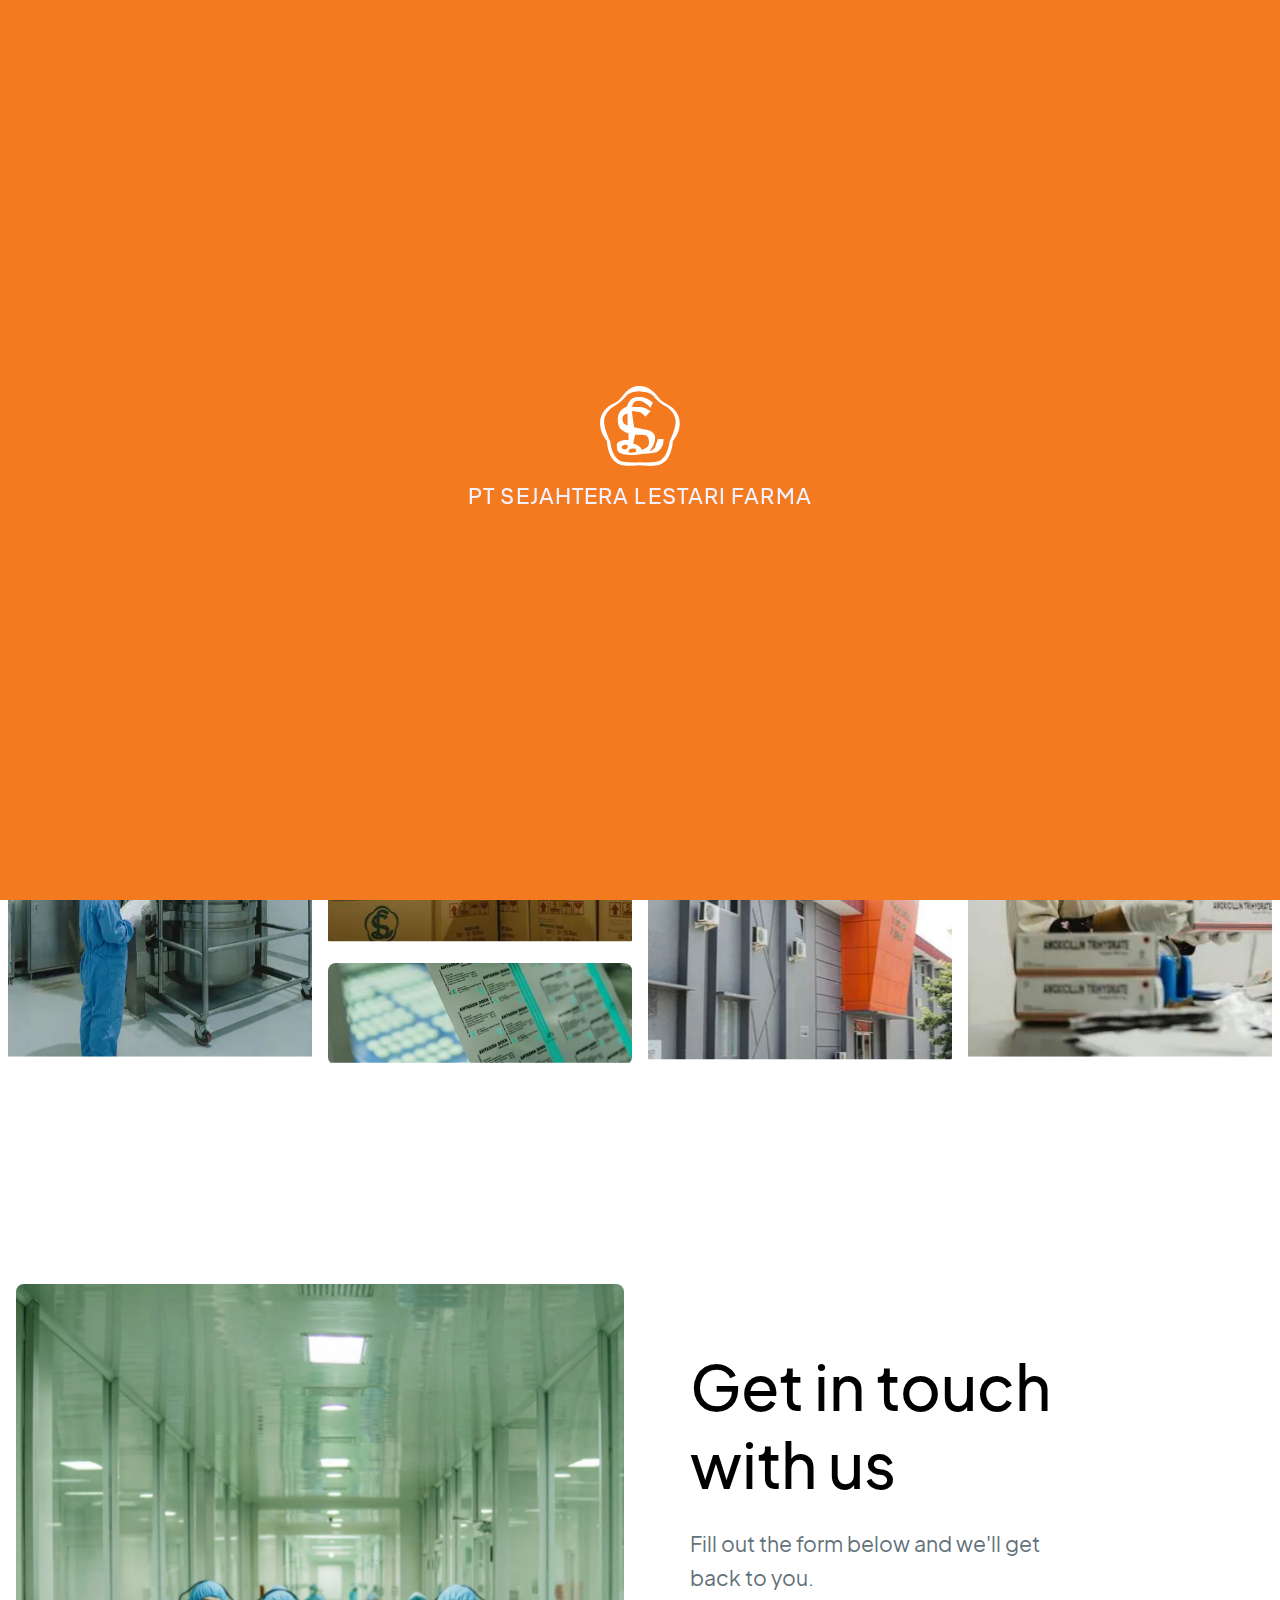
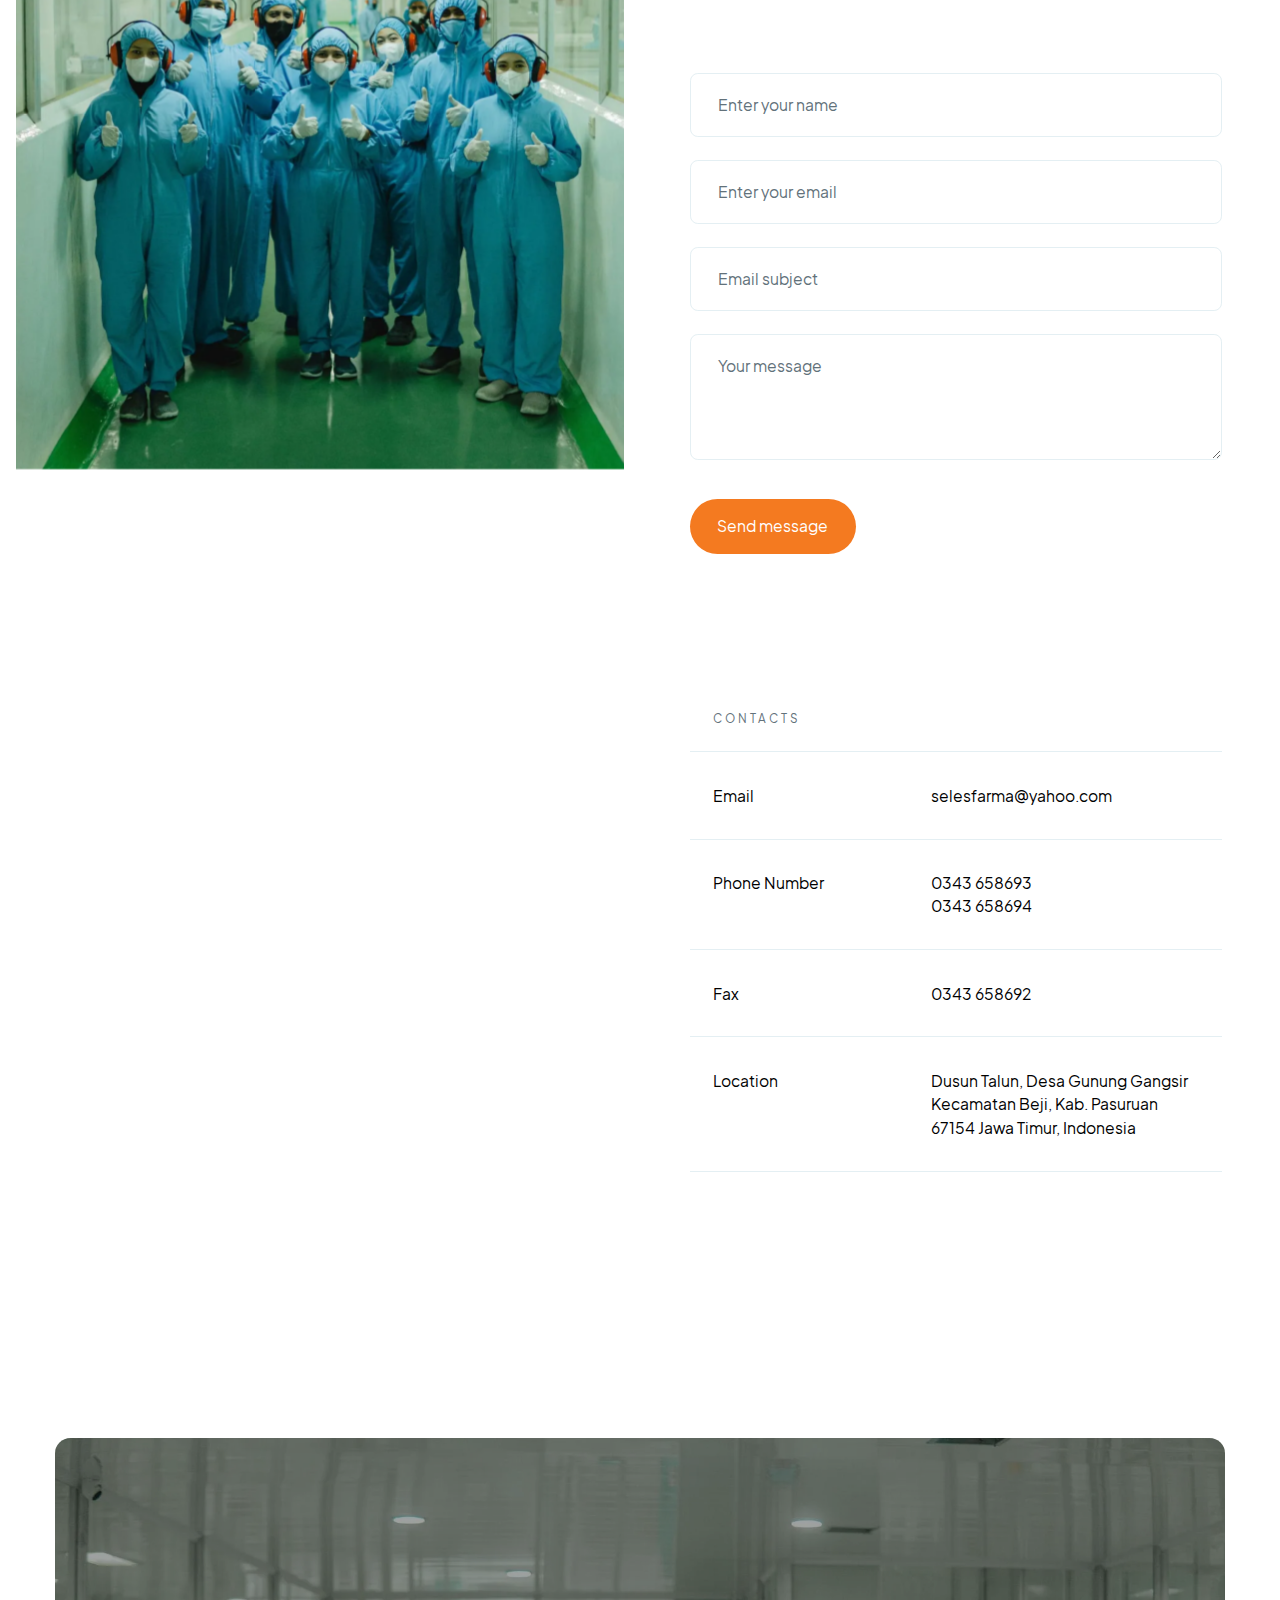
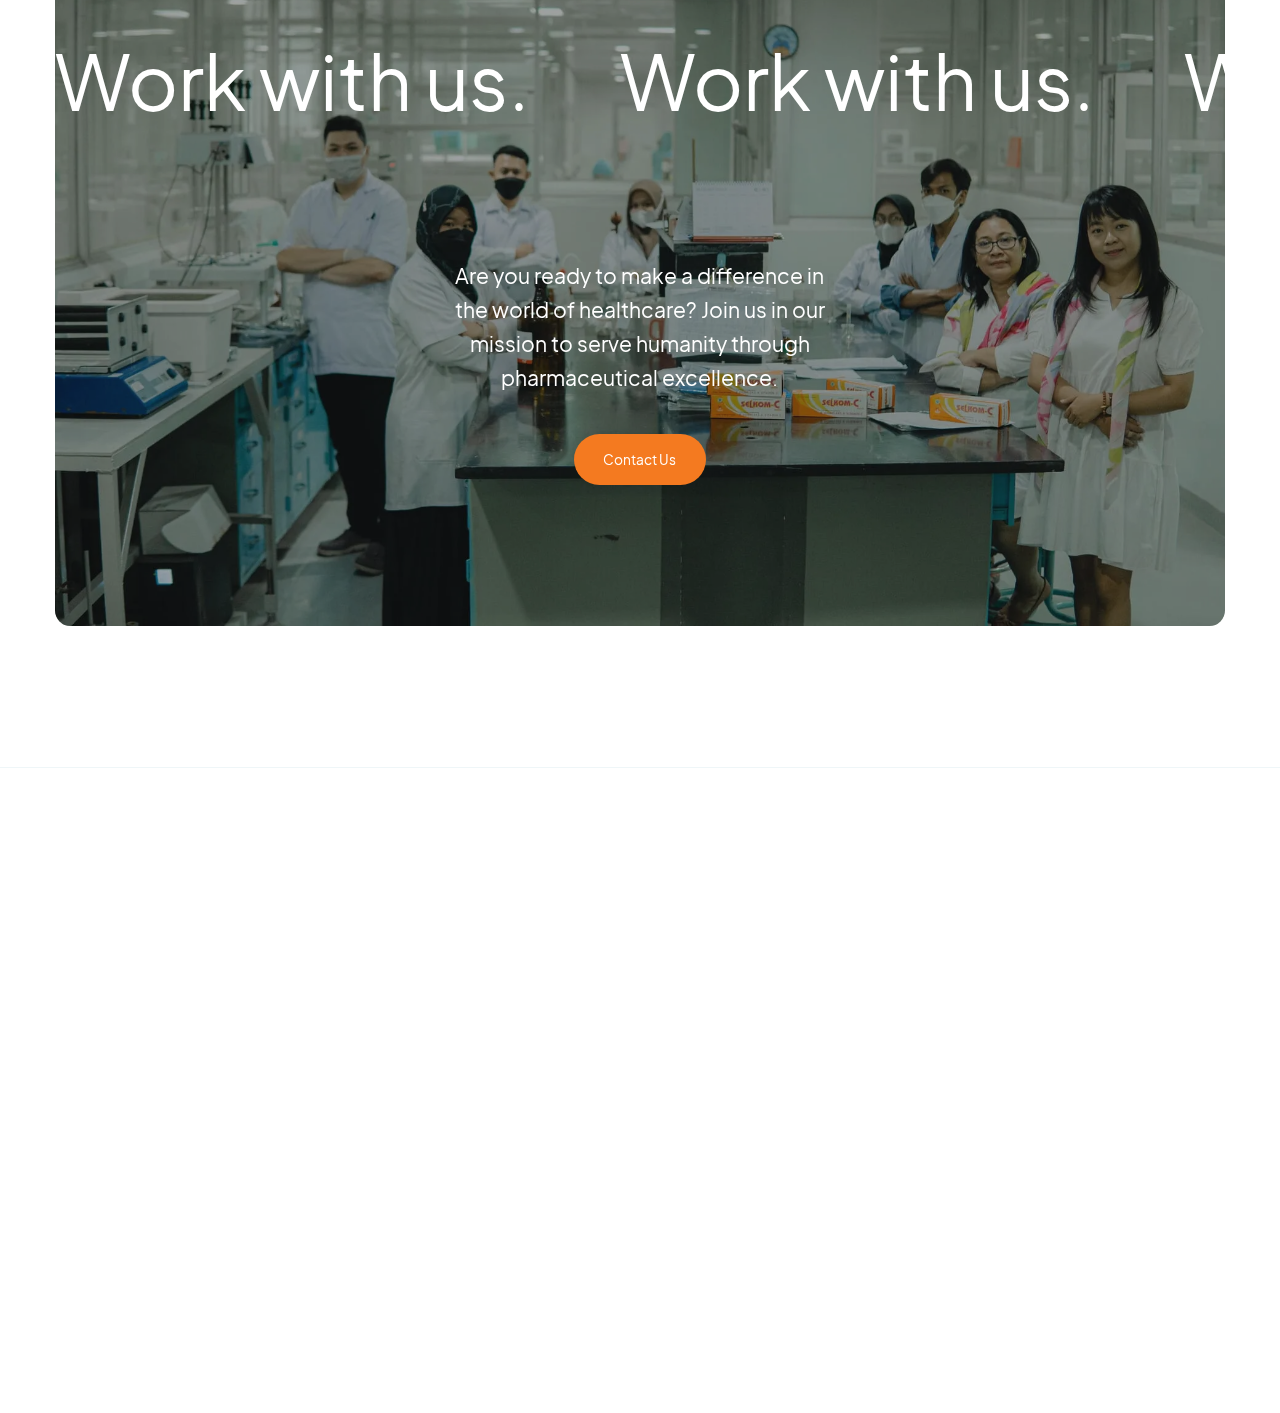
<file: contact-us/index.html>
<!DOCTYPE html>
<html class=" w-mod-js">

<head>
	<meta charset="utf-8">
	<title>Contact Us - PT Sejahtera Lestari Farma</title>
	<meta content="Welcome to SelesFarma, a leading pharmaceutical powerhouse committed to healthcare since 2003">
	<meta content="Contact Us - PT Sejahtera Lestari Farma" property="og:title">
	<meta content="Welcome to SelesFarma, a leading pharmaceutical powerhouse committed to healthcare since 2003" property="og:description">
	<meta content="../assets/PT SEJAHTERA LESTARI FARMA META.png" property="og:image">
	<meta content="Contact Us - PT Sejahtera Lestari Farma" property="twitter:title">
	<meta content="Welcome to SelesFarma, a leading pharmaceutical powerhouse committed to healthcare since 2003" property="twitter:description">
	<meta content="../assets/PT SEJAHTERA LESTARI FARMA META.png" property="twitter:image">
	<meta content="summary_large_image" name="twitter:card">
	<meta property="og:type" content="website">
	<meta content="width=device-width, initial-scale=1" name="viewport">
	<link href="../assets/css/style.css" rel="stylesheet" type="text/css">
	<link href="https://fonts.googleapis.com" rel="preconnect">
	<link href="https://fonts.gstatic.com" rel="preconnect" crossorigin="anonymous">
	<script src="../assets/js/webfont.js" type="text/javascript"></script>
	<script type="text/javascript">
		WebFont.load({
			google: {
				families: ["Montserrat:100,100italic,200,200italic,300,300italic,400,400italic,500,500italic,600,600italic,700,700italic,800,800italic,900,900italic"]
			}
		});
	</script>
	<script type="text/javascript">
		! function (o, c) {
			var n = c.documentElement,
				t = " w-mod-";
			n.className += t + "js", ("ontouchstart" in o || o.DocumentTouch && c instanceof DocumentTouch) && (n.className += t + "touch")
		}(window, document);
	</script>
	<link href="../assets/65085dd6e38fe39c3281af75_logo white.svg" rel="shortcut icon" type="image/x-icon">
	<link href="../assets/65085dd6e38fe39c3281af75_logo white.svg" rel="apple-touch-icon">
	<style>
		* {
			-webkit-font-smoothing: antialiased;
			-moz-osx-font-smoothing: grayscale;
		}
	</style>
	<style>
		html {
			font-size: calc(0.625rem + 0.41666666666666663vw);
		}

		@media screen and (max-width:1920px) {
			html {
				font-size: calc(0.625rem + 0.41666666666666674vw);
			}
		}

		@media screen and (max-width:1440px) {
			html {
				font-size: calc(0.8126951092611863rem + 0.20811654526534862vw);
			}
		}

		@media screen and (max-width:479px) {
			html {
				font-size: calc(0.7494769874476988rem + 0.8368200836820083vw);
			}
		}
	</style>
	<!-- Google tag (gtag.js) -->
	<script async src="https://www.googletagmanager.com/gtag/js?id=G-SVDRCTPGB4"></script>
	<script>
	window.dataLayer = window.dataLayer || [];
	function gtag(){dataLayer.push(arguments);}
	gtag('js', new Date());

	gtag('config', 'G-SVDRCTPGB4');
	</script>
</head>

<body>
	<div style="opacity:0" class="page-wrapper">
		<div class="global-styles w-embed">
			<style>
				/* Snippet gets rid of top margin on first element in any rich text*/
				.w-richtext>:first-child {
					margin-top: 0;
				}

				/* Snippet gets rid of bottom margin on last element in any rich text*/
				.w-richtext>:last-child,
				.w-richtext ol li:last-child,
				.w-richtext ul li:last-child {
					margin-bottom: 0;
				}

				/* Snippet prevents all click and hover interaction with an element */
				.clickable-off {
					pointer-events: none;
				}

				/* Snippet enables all click and hover interaction with an element */
				.clickable-on {
					pointer-events: auto;
				}

				/* Snippet enables you to add class of div-square which creates and maintains a 1:1 dimension of a div.*/
				.div-square::after {
					content: "";
					display: block;
					padding-bottom: 100%;
				}

				/*Hide focus outline for main content element*/
				main:focus-visible {
					outline: -webkit-focus-ring-color auto 0px;
				}

				/* Make sure containers never lose their center alignment*/
				.container-medium,
				.container-small,
				.container-large {
					margin-right: auto !important;
					margin-left: auto !important;
				}

				/*Reset buttons, and links styles*/
				a {
					color: inherit;
					text-decoration: inherit;
					font-size: inherit;
				}

				/*Apply "..." after 3 lines of text */
				.text-style-3lines {
					display: -webkit-box;
					overflow: hidden;
					-webkit-line-clamp: 3;
					-webkit-box-orient: vertical;
				}

				/*Apply "..." after 2 lines of text */
				.text-style-2lines {
					display: -webkit-box;
					overflow: hidden;
					-webkit-line-clamp: 2;
					-webkit-box-orient: vertical;
				}
			</style>
		</div>
		<main class="main-wrapper">
			<div data-animation="default" data-collapse="medium" data-duration="500" data-easing="ease"
				data-easing2="ease-out-quad" role="banner" class="navbar w-nav">
				<div class="page-padding">
					<div class="navbar-wrapper">
						<div class="container-large">
							<div class="navbar-component"><a id="w-node-_8dc1e0a1-0a28-15f4-d5b5-1d5ddf990164-36ad32fd"
									href=".." class="brand w-inline-block"><img
										src="../assets/65085dd63e207b0cb94ba68e_logo%20full%20black.svg" loading="lazy"
										alt=""></a>
								<div id="w-node-_3f3ab439-5de4-e658-c179-a900436a30b3-36ad32fd" class="navbar-right">
									<div id="w-node-aebff609-7b3f-1229-e35c-e8c536ad331a-36ad32fd"
										class="navbar-right-links">
										<a href=".." class="nav-link w-inline-block">
											<div class="button-text-wrapper">
												<div class="button-text dark">Home</div>
												<div class="button-text orange">Home</div>
											</div>
										</a><a href="../products" class="nav-link w-inline-block">
											<div class="button-text-wrapper">
												<div class="button-text dark">Products</div>
												<div class="button-text orange">Products</div>
											</div>
										</a><a href="../contact-us"
											class="button nav-button w-inline-block">
											<div class="button-text-wrapper">
												<div class="button-text">Contact Us</div>
												<div class="button-text">Contact Us</div>
											</div>
											<div class="button-background"></div>
										</a>
									</div>
									<div data-w-id="57b4da10-a619-20a1-fd33-63af56976b47" class="menu-button-2">
										<div data-w-id="57b4da10-a619-20a1-fd33-63af56976b48" class="burger-line"></div>
										<div data-w-id="57b4da10-a619-20a1-fd33-63af56976b49" class="burger-line"></div>
										<div data-w-id="57b4da10-a619-20a1-fd33-63af56976b4a" class="burger-line"></div>
									</div>
									<div data-w-id="57b4da10-a619-20a1-fd33-63af56976b4b" class="full-screen-menu"><a
											data-w-id="57b4da10-a619-20a1-fd33-63af56976b4c" href="../"
											target="_blank" class="nav-link-2">Home</a><a
											href="../products"
											data-w-id="57b4da10-a619-20a1-fd33-63af56976b4e"
											class="nav-link-2">Products</a><a
											data-w-id="57b4da10-a619-20a1-fd33-63af56976b50"
											href="../contact-us" class="nav-link-2">Contact Us</a></div>
								</div>
							</div>
						</div>
					</div>
				</div>
			</div>
			<section class="section-about-hero">
				<div class="about-hero-component">
					<div class="about-hero-top">
						<div class="about-hero-intro">
							<div class="margin-bottom margin-small">
								<h1 class="heading-xlarge">Let's Connect and Make a Difference Together</h1>
							</div>
							<div class="max-width-small">
								<p class="text-size-large">Reach Out to Explore Collaborative Opportunities and Discover
									How We Can Serve You Better</p>
							</div>
							<div class="about-hero-scroll-link"><a href="#contact" class="scroll-link w-inline-block">
									<div class="scroll-link-icons">
										<div class="link-icon-wrapper"><img
												src="../assets/64e1f39ae5ca48456fd9d8e4_arrow-down---filled%2824x24%29%25402x%20DARK.svg"
												loading="lazy" alt="" class="icon-small"></div>
										<div class="link-icon-wrapper"><img
												src="../assets/6506089b6bd3ead89001dddb_arrow_orange%201.svg"
												loading="lazy" alt="" class="icon-small"></div>
									</div>
									<div class="button-background"></div>
								</a></div>
						</div>
					</div>
					<div class="about-hero-bottom">
						<div id="w-node-_854abf09-d422-76bd-eb94-cdfdd2bd52eb-6fd9d852" class="about-hero-column">
							<div class="column-image-wrapper"><img
									src="../assets/64eccbd825406929c63f1cca_Seles%20Farma%20Sejahtera%20Lestari%20Farma%2009520.webp"
									loading="lazy" sizes="(max-width: 991px) 24vw, 25vw"
									srcset="../assets/64eccbd825406929c63f1cca_Seles%20Farma%20Sejahtera%20Lestari%20Farma%2009520-p-500.webp 500w, ../assets/64eccbd825406929c63f1cca_Seles%20Farma%20Sejahtera%20Lestari%20Farma%2009520-p-800.webp 800w, ../assets/64eccbd825406929c63f1cca_Seles%20Farma%20Sejahtera%20Lestari%20Farma%2009520-p-1080.webp 1080w, ../assets/64eccbd825406929c63f1cca_Seles%20Farma%20Sejahtera%20Lestari%20Farma%2009520.webp 1280w"
									alt="" class="image-full"></div>
						</div>
						<div id="w-node-_854abf09-d422-76bd-eb94-cdfdd2bd52ee-6fd9d852" class="about-hero-column">
							<div class="column-image-wrapper"><img
									src="../assets/64eccbdfb15acbc9796d67e1_Seles%20Farma%20Sejahtera%20Lestari%20Farma%2009720.webp"
									loading="lazy" sizes="(max-width: 991px) 24vw, 25vw"
									srcset="../assets/64eccbdfb15acbc9796d67e1_Seles%20Farma%20Sejahtera%20Lestari%20Farma%2009720-p-500.webp 500w, ../assets/64eccbdfb15acbc9796d67e1_Seles%20Farma%20Sejahtera%20Lestari%20Farma%2009720-p-800.webp 800w, ../assets/64eccbdfb15acbc9796d67e1_Seles%20Farma%20Sejahtera%20Lestari%20Farma%2009720-p-1080.webp 1080w, ../assets/64eccbdfb15acbc9796d67e1_Seles%20Farma%20Sejahtera%20Lestari%20Farma%2009720-p-1600.webp 1600w, ../assets/64eccbdfb15acbc9796d67e1_Seles%20Farma%20Sejahtera%20Lestari%20Farma%2009720.webp 1920w"
									alt="" class="image-full"></div>
							<div class="column-image-spacer"><img
									src="../assets/64eccbda4778f91d5a99fc53_Seles%20Farma%20Sejahtera%20Lestari%20Farma%2009578.webp"
									loading="lazy" sizes="(max-width: 991px) 24vw, 25vw"
									srcset="../assets/64eccbda4778f91d5a99fc53_Seles%20Farma%20Sejahtera%20Lestari%20Farma%2009578-p-500.webp 500w, ../assets/64eccbda4778f91d5a99fc53_Seles%20Farma%20Sejahtera%20Lestari%20Farma%2009578-p-800.webp 800w, ../assets/64eccbda4778f91d5a99fc53_Seles%20Farma%20Sejahtera%20Lestari%20Farma%2009578-p-1080.webp 1080w, ../assets/64eccbda4778f91d5a99fc53_Seles%20Farma%20Sejahtera%20Lestari%20Farma%2009578-p-1600.webp 1600w, ../assets/64eccbda4778f91d5a99fc53_Seles%20Farma%20Sejahtera%20Lestari%20Farma%2009578.webp 1920w"
									alt="" class="image-full"></div>
						</div>
						<div id="w-node-_854abf09-d422-76bd-eb94-cdfdd2bd52f3-6fd9d852" class="about-hero-column">
							<div class="column-image-spacer"><img
									src="../assets/64eccbe6848075518633ded3_Seles%20Farma%20Sejahtera%20Lestari%20Farma%2009839.webp"
									loading="lazy" sizes="(max-width: 991px) 24vw, 25vw"
									srcset="../assets/64eccbe6848075518633ded3_Seles%20Farma%20Sejahtera%20Lestari%20Farma%2009839-p-500.webp 500w, ../assets/64eccbe6848075518633ded3_Seles%20Farma%20Sejahtera%20Lestari%20Farma%2009839-p-800.webp 800w, ../assets/64eccbe6848075518633ded3_Seles%20Farma%20Sejahtera%20Lestari%20Farma%2009839-p-1080.webp 1080w, ../assets/64eccbe6848075518633ded3_Seles%20Farma%20Sejahtera%20Lestari%20Farma%2009839-p-1600.webp 1600w, ../assets/64eccbe6848075518633ded3_Seles%20Farma%20Sejahtera%20Lestari%20Farma%2009839.webp 1920w"
									alt="" class="image-full"></div>
							<div class="column-image-wrapper"><img
									src="../assets/64eccbe570dfcc4122d57c3b_Seles%20Farma%20Sejahtera%20Lestari%20Farma%2009840.webp"
									loading="lazy" sizes="(max-width: 991px) 24vw, 25vw"
									srcset="../assets/64eccbe570dfcc4122d57c3b_Seles%20Farma%20Sejahtera%20Lestari%20Farma%2009840-p-500.webp 500w, ../assets/64eccbe570dfcc4122d57c3b_Seles%20Farma%20Sejahtera%20Lestari%20Farma%2009840-p-800.webp 800w, ../assets/64eccbe570dfcc4122d57c3b_Seles%20Farma%20Sejahtera%20Lestari%20Farma%2009840-p-1080.webp 1080w, ../assets/64eccbe570dfcc4122d57c3b_Seles%20Farma%20Sejahtera%20Lestari%20Farma%2009840-p-1600.webp 1600w, ../assets/64eccbe570dfcc4122d57c3b_Seles%20Farma%20Sejahtera%20Lestari%20Farma%2009840.webp 1920w"
									alt="" class="image-full"></div>
						</div>
						<div id="w-node-_854abf09-d422-76bd-eb94-cdfdd2bd52f8-6fd9d852" class="about-hero-column">
							<div class="column-image-wrapper"><img
									src="../assets/64eccbe3a0078c2b89f6b529_Seles%20Farma%20Sejahtera%20Lestari%20Farma%2009799.webp"
									loading="lazy" sizes="(max-width: 991px) 24vw, 25vw"
									srcset="../assets/64eccbe3a0078c2b89f6b529_Seles%20Farma%20Sejahtera%20Lestari%20Farma%2009799-p-500.webp 500w, ../assets/64eccbe3a0078c2b89f6b529_Seles%20Farma%20Sejahtera%20Lestari%20Farma%2009799-p-800.webp 800w, ../assets/64eccbe3a0078c2b89f6b529_Seles%20Farma%20Sejahtera%20Lestari%20Farma%2009799-p-1080.webp 1080w, ../assets/64eccbe3a0078c2b89f6b529_Seles%20Farma%20Sejahtera%20Lestari%20Farma%2009799.webp 1920w"
									alt="" class="image-full"></div>
						</div>
					</div>
				</div>
			</section>
			<section class="section-support-hero" id="contact">
				<div class="page-padding-grid">
					<div id="w-node-_85a6cd7f-ce04-6af4-294a-db77a7300e2c-6fd9d852"
						data-w-id="85a6cd7f-ce04-6af4-294a-db77a7300e2c" class="support-hero-component">
						<div class="hero-image-half">
							<div class="support-hero-background"><img
									src="../assets/64eccbde7ec2a96188dd7ea4_Seles%20Farma%20Sejahtera%20Lestari%20Farma%2009678.webp"
									loading="lazy"
									sizes="(max-width: 479px) 4px, (max-width: 767px) 1vw, (max-width: 991px) 32px, 3909.328125px"
									srcset="../assets/64eccbde7ec2a96188dd7ea4_Seles%20Farma%20Sejahtera%20Lestari%20Farma%2009678-p-500.webp 500w, ../assets/64eccbde7ec2a96188dd7ea4_Seles%20Farma%20Sejahtera%20Lestari%20Farma%2009678-p-800.webp 800w, ../assets/64eccbde7ec2a96188dd7ea4_Seles%20Farma%20Sejahtera%20Lestari%20Farma%2009678-p-1080.webp 1080w, ../assets/64eccbde7ec2a96188dd7ea4_Seles%20Farma%20Sejahtera%20Lestari%20Farma%2009678.webp 1280w"
									alt="" class="image-full"></div>
						</div>
						<div id="w-node-_85a6cd7f-ce04-6af4-294a-db77a7300e30-6fd9d852" class="support-left-side">
							<div class="margin-bottom margin-xlarge">
								<div class="margin-bottom margin-small">
									<h1 class="heading-xlarge">Get in touch<br>with us</h1>
								</div>
								<div class="max-width-small">
									<p class="text-size-large">Fill out the form below and we'll get back to you.</p>
								</div>
							</div>
							<div class="form-block w-form">
								<form id="Contact-Form" name="wf-form-Message" data-name="Message" method="get"
									class="form" data-wf-page-id="64e1f399e5ca48456fd9d852"
									data-wf-element-id="85a6cd7f-ce04-6af4-294a-db77a7300e3b">
									<div class="margin-bottom margin-medium">
										<input type="text" class="text-field w-input" maxlength="256" name="name" data-name="Name" placeholder="Enter your name" id="input-name">
										<input type="email" class="text-field w-input" maxlength="256" name="Email" data-name="Email" placeholder="Enter your email" id="input-email">
										<input type="text" class="text-field w-input" maxlength="256" name="Email-Subject" data-name="Email Subject" placeholder="Email subject" id="input-email-subject">
										<textarea id="input-message" name="Message" maxlength="5000" data-name="Message" placeholder="Your message" class="text-field large-text-field w-input"></textarea>
									</div>
									<input type="submit" value="Send message" data-wait="Please wait..." class="button-submit w-button">
								</form>
								<a href="" id="form-submitter" target="_blank" style="display: none;"></a>
							</div>
							<div class="contacts-list">
								<div class="margin-bottom margin-small">
									<div class="contacts-text-wrapper">
										<div class="text-size-tiny text-style-allcaps text-color-grey">Contacts</div>
									</div>
								</div><a href="mailto:selesfarma@yahoo.com" class="contacts-item w-inline-block">
									<div class="contacts-text-wrapper">
										<div>Email</div>
										<div>selesfarma@yahoo.com</div>
									</div>
								</a>
								<div href="#" class="contacts-item w-inline-block">
									<div class="contacts-text-wrapper">
										<div>Phone Number</div>
										<div><a href="tel:0343658693">0343 658693</a><br><a
												href="tel:0343658694">0343 658694</a></div>
									</div>
								</div><a href="tel:0343658692" class="contacts-item w-inline-block">
									<div class="contacts-text-wrapper">
										<div>Fax</div>
										<div>0343 658692</div>
									</div>
								</a><a href="#" class="contacts-item w-inline-block">
									<div class="contacts-text-wrapper">
										<div>Location</div>
										<div>Dusun Talun, Desa Gunung Gangsir Kecamatan Beji, Kab. Pasuruan 67154 Jawa
											Timur, Indonesia</div>
									</div>
								</a>
							</div>
						</div>
					</div>
				</div>
			</section>
			<section class="section-banner">
				<div class="page-padding">
					<div class="container-large">
						<div class="padding-bottom padding-xhuge">
							<div data-w-id="dfe4e539-4e4f-c37c-7503-97a20f503869" class="banner-component">
								<div class="about-banner-background">
									<div class="overlay"></div>
								</div>
								<div class="banner-content">
									<div class="banner-strip">
										<div class="about-banner-text">
											<div>Work with us.</div>
											<div>Work with us.</div>
											<div>Work with us.</div>
											<div>Work with us.</div>
											<div>Work with us.</div>
										</div>
									</div>
									<div id="w-node-dfe4e539-4e4f-c37c-7503-97a20f503870-0f503865"
										class="banner-description">
										<div class="margin-bottom margin-medium">
											<p class="text-size-large text-color-white">Are you ready to make a
												difference in the world of healthcare? Join us in our mission to serve
												humanity through pharmaceutical excellence.</p>
										</div><a href="#contact" class="button dark-button w-inline-block">
											<div class="button-text-wrapper">
												<div class="button-text">Contact Us</div>
												<div class="button-text">Contact Us</div>
											</div>
											<div class="button-background"></div>
										</a>
									</div>
								</div>
							</div>
						</div>
					</div>
				</div>
			</section>
		</main>
		<div class="section-footer">
			<div class="footer-wrapper">
				<div class="page-padding">
					<div class="container-large">
						<div id="w-node-_80769f86-c806-4592-d53f-b0bb913a8f98-913a8f95" class="footer-columns">
							<div id="w-node-_80769f86-c806-4592-d53f-b0bb913a8f99-913a8f95" class="footer-component">
								<div id="w-node-_80769f86-c806-4592-d53f-b0bb913a8f9b-913a8f95" class="footer-brand">
									<img src="../assets/65085dd79ff9c6390c08c1c1_logo%20black.svg"
										loading="lazy" alt="" class="footer-logo">
									<p class="text-size-regular text-weight-medium">PT. Sejahtera Lestari Farma</p>
									<p class="text-size-regular">Leading Pharmaceutical powerhouse dedicated to
										providing precise and caring solutions for your health needs</p>
								</div>
								<div id="w-node-_80769f86-c806-4592-d53f-b0bb913a8f9d-913a8f95"
									class="footer-list-wrapper">
									<div id="w-node-_80769f86-c806-4592-d53f-b0bb913a8f9e-913a8f95"
										class="text-size-regular">Navigation</div>
									<div id="w-node-_80769f86-c806-4592-d53f-b0bb913a8fa0-913a8f95"
										class="footer-list-columns">
										<div id="w-node-_80769f86-c806-4592-d53f-b0bb913a8fa1-913a8f95"
											class="footer-list"><a href=".."
												class="footer-link w-inline-block">
												<div class="button-text-wrapper">
													<div class="button-text dark">Home</div>
													<div class="button-text orange">Home</div>
												</div>
											</a><a href="../products" class="footer-link w-inline-block">
												<div class="button-text-wrapper">
													<div class="button-text dark">Products</div>
													<div class="button-text orange">Products</div>
												</div>
											</a><a href="../contact-us"
												class="footer-link w-inline-block">
												<div class="button-text-wrapper">
													<div class="button-text dark">Contact Us</div>
													<div class="button-text orange">Contact Us</div>
												</div>
											</a></div>
									</div>
								</div>
								<div class="footer-list-wrapper">
									<div id="w-node-_80769f86-c806-4592-d53f-b0bb913a8fbc-913a8f95"
										class="text-size-regular">Follow</div>
									<div id="w-node-_80769f86-c806-4592-d53f-b0bb913a8fbe-913a8f95" class="footer-list">
										<a href="https://www.instagram.com/selkomc/" target="_blank" class="footer-link w-inline-block">
											<img src="../assets/instagram.svg" class="footer-logo-social" alt="">
											<div class="button-text-wrapper">
												<div class="button-text dark">@selkomc</div>
												<div class="button-text orange">@selkomc</div>
											</div>
										</a>
										<a href="https://www.instagram.com/sejahteralestarifarma/" target="_blank" class="footer-link w-inline-block">
											<img src="../assets/instagram.svg" class="footer-logo-social" alt="">
											<div class="button-text-wrapper">
												<div class="button-text dark">@sejahteralestarifarma</div>
												<div class="button-text orange">@sejahteralestarifarma</div>
											</div>
										</a>
										<a href="https://www.instagram.com/biomom.official" target="_blank" class="footer-link w-inline-block">
											<img src="../assets/instagram.svg" class="footer-logo-social" alt="">
											<div class="button-text-wrapper">
												<div class="button-text dark">@biomom.official</div>
												<div class="button-text orange">@biomom.official</div>
											</div>
										</a>
										<a href="https://api.whatsapp.com/send?phone=6281216331717" class="footer-link w-inline-block">
											<img src="../assets/whatsapp.svg" class="footer-logo-social" alt="">
											<div class="button-text-wrapper">
												<div class="button-text dark">0812-1633-1717</div>
												<div class="button-text orange">0812-1633-1717</div>
											</div>
										</a>
										<a href="tel:0343658693" class="footer-link w-inline-block">
											<img src="../assets/phone.svg" class="footer-logo-social" alt="">
											<div class="button-text-wrapper">
												<div class="button-text dark">0343 658693</div>
												<div class="button-text orange">0343 658693</div>
											</div>
										</a>
										<a href="tel:0343658692" class="footer-link w-inline-block">
											<img src="../assets/fax.svg" class="footer-logo-social" alt="">
											<div class="button-text-wrapper">
												<div class="button-text dark">0343 658692</div>
												<div class="button-text orange">0343 658692</div>
											</div>
										</a>
										<style>
											.footer-logo-social {
												width: 20px;
												height: 20px;
												margin-top: 3px;
											}

											.footer-link {
												flex-direction: row !important;
												padding-bottom: 0px !important;
												gap: 10px;
												align-items: center;
											}
										</style>
									</div>
								</div>
							</div>
						</div>
					</div>
				</div>
				<div class="footer-bottom">
					<div class="page-padding">
						<div class="container-large">
							<div id="w-node-_80769f86-c806-4592-d53f-b0bb913a8fcd-913a8f95" class="footer-component">
								<div id="w-node-_80769f86-c806-4592-d53f-b0bb913a8fce-913a8f95"
									class="footer-bottom-block">
									<div>© 2023 PT. Sejahtera Lestari Farma</div>
								</div>
							</div>
						</div>
					</div>
				</div>
			</div>
		</div>
		<div data-w-id="dc11e758-056f-0f6f-f3fd-2e2275a02577" class="preloader"><img
				src="../assets/65085dd6e38fe39c3281af75_logo%20white.svg" loading="lazy" alt=""
				class="preloader-image">
			<div data-w-id="dc11e758-056f-0f6f-f3fd-2e2275a02578" class="preloder-text-wrapper">
				<h3 class="preloder-text">PT SEJAHTERA LESTARI FARMA</h3>
			</div>
		</div>
	</div>
	<script src="../assets/js/jquery-3.5.1.min.dc5e7f18c8.js" type="text/javascript"
		crossorigin="anonymous"></script>
	<script src="../assets/js/script.js" type="text/javascript"></script>
	<script src="../assets/js/contact-form.js" type="text/javascript"></script>
	<script src="../assets/js/lenis.min.js"></script>
	<script>
		let lenis;
		if (Lainweb.env("editor") === undefined) {
		lenis = new Lenis({
			lerp: 0.1,
			wheelMultiplier: 0.7,
			gestureOrientation: "vertical",
			normalizeWheel: false,
			smoothTouch: false
		});
		function raf(time) {
			lenis.raf(time);
			requestAnimationFrame(raf);
		}
		requestAnimationFrame(raf);
		}
		$("[data-lenis-start]").on("click", function () {
		lenis.start();
		});
		$("[data-lenis-stop]").on("click", function () {
		lenis.stop();
		});
		$("[data-lenis-toggle]").on("click", function () {
		$(this).toggleClass("stop-scroll");
		if ($(this).hasClass("stop-scroll")) {
			lenis.stop();
		} else {
			lenis.start();
		}
		});
	</script>
</body>

</html>
</file>
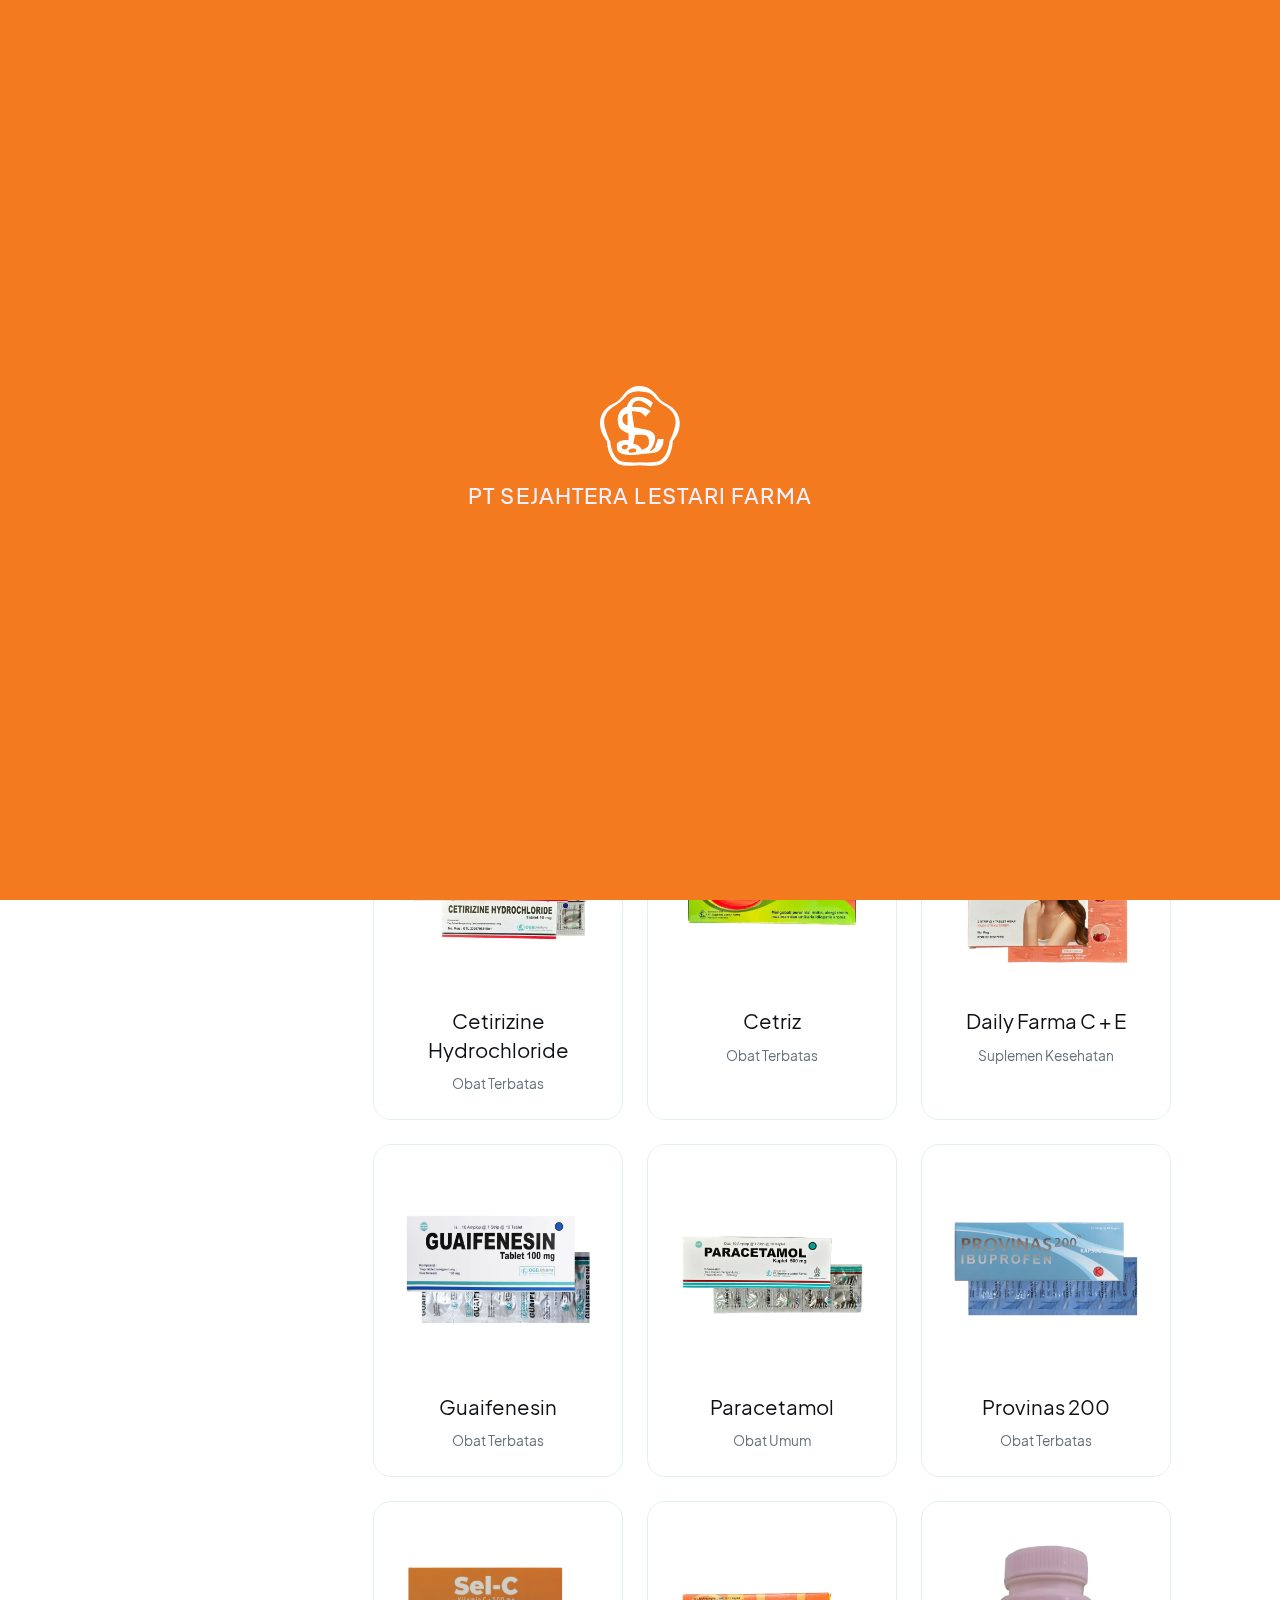
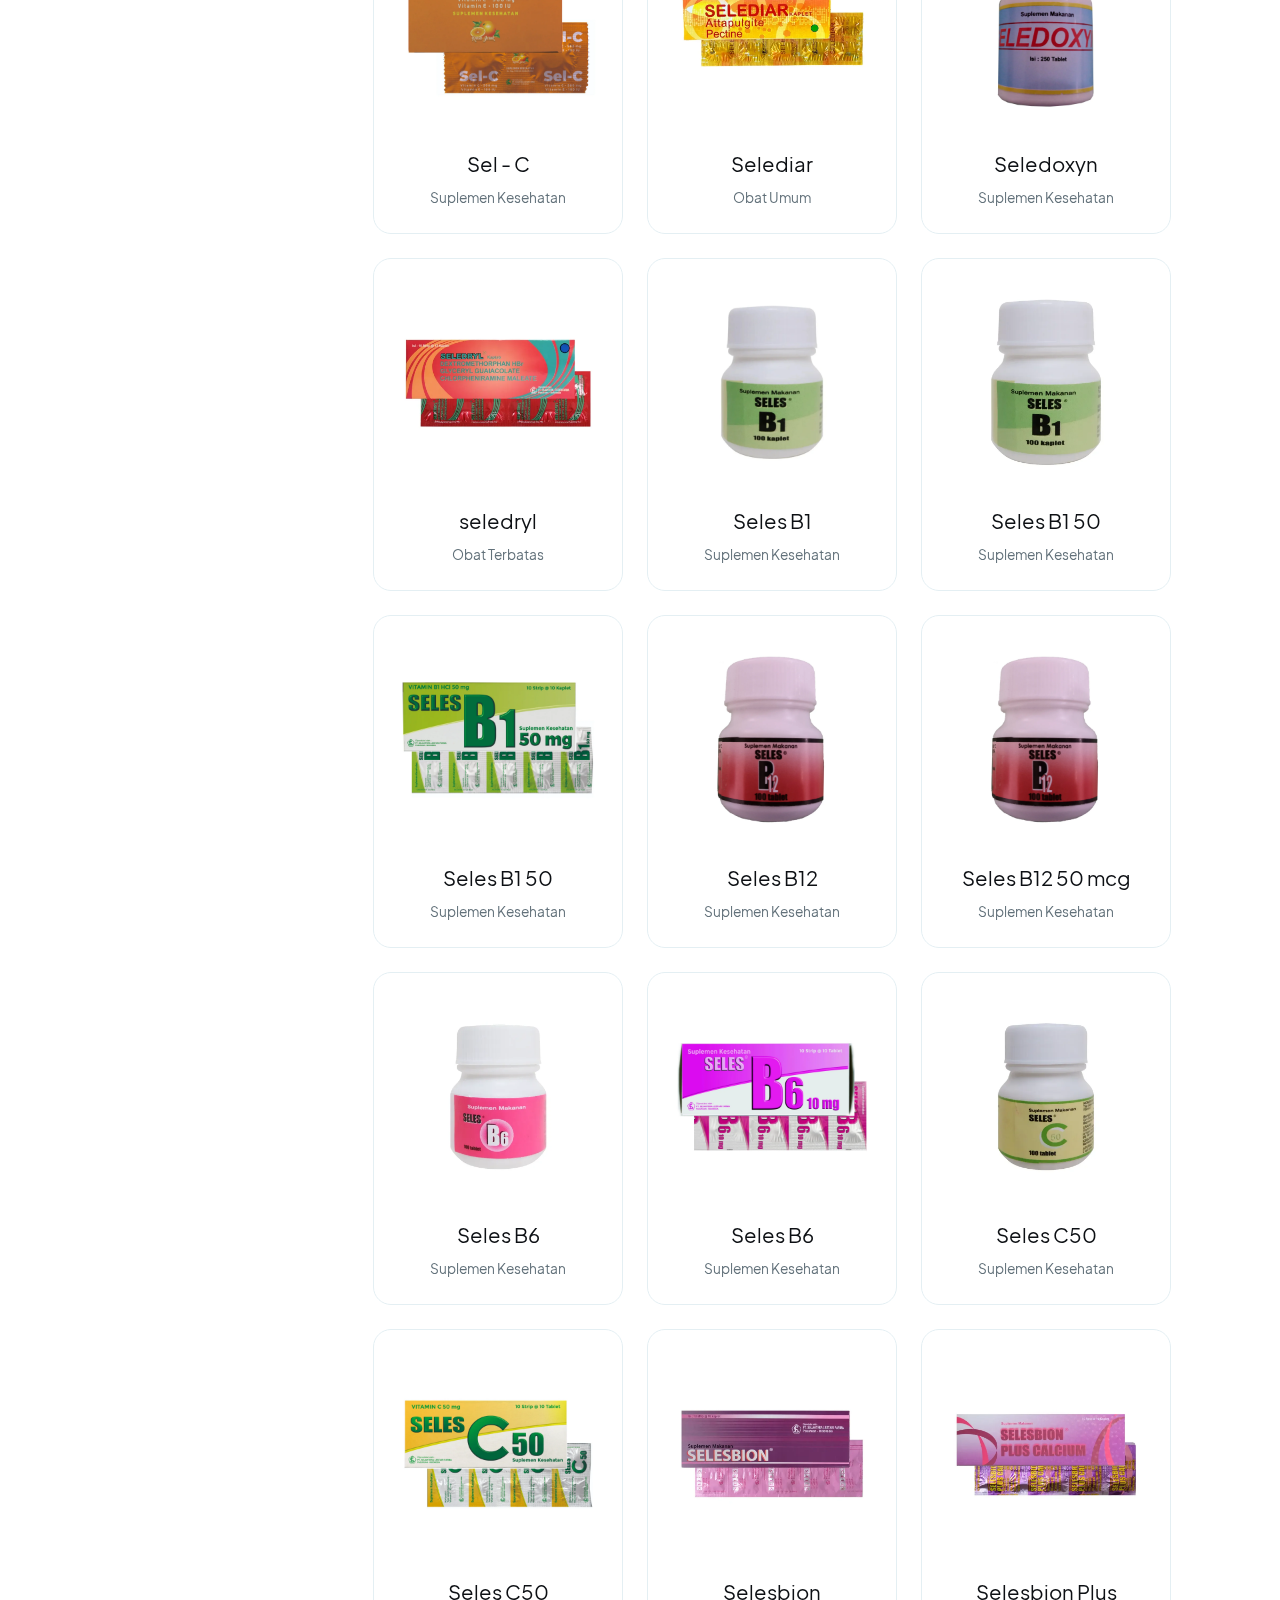
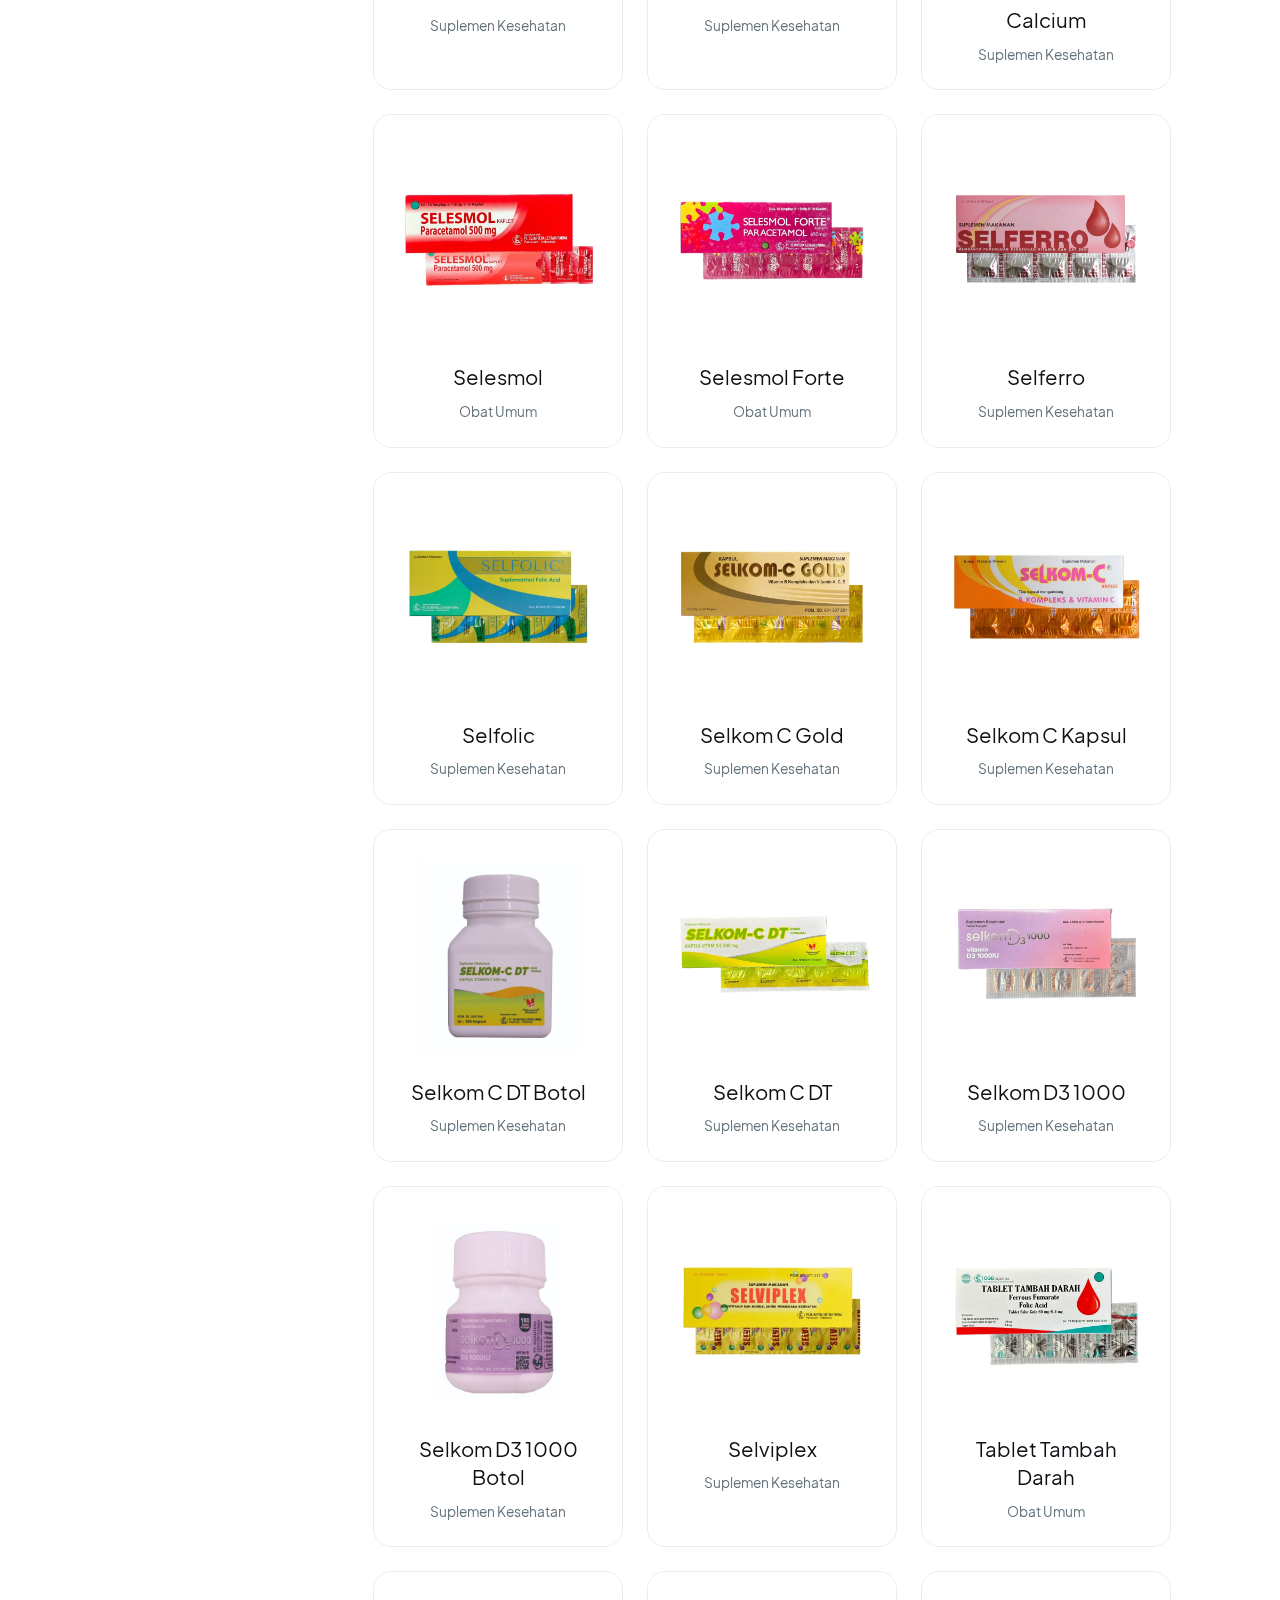
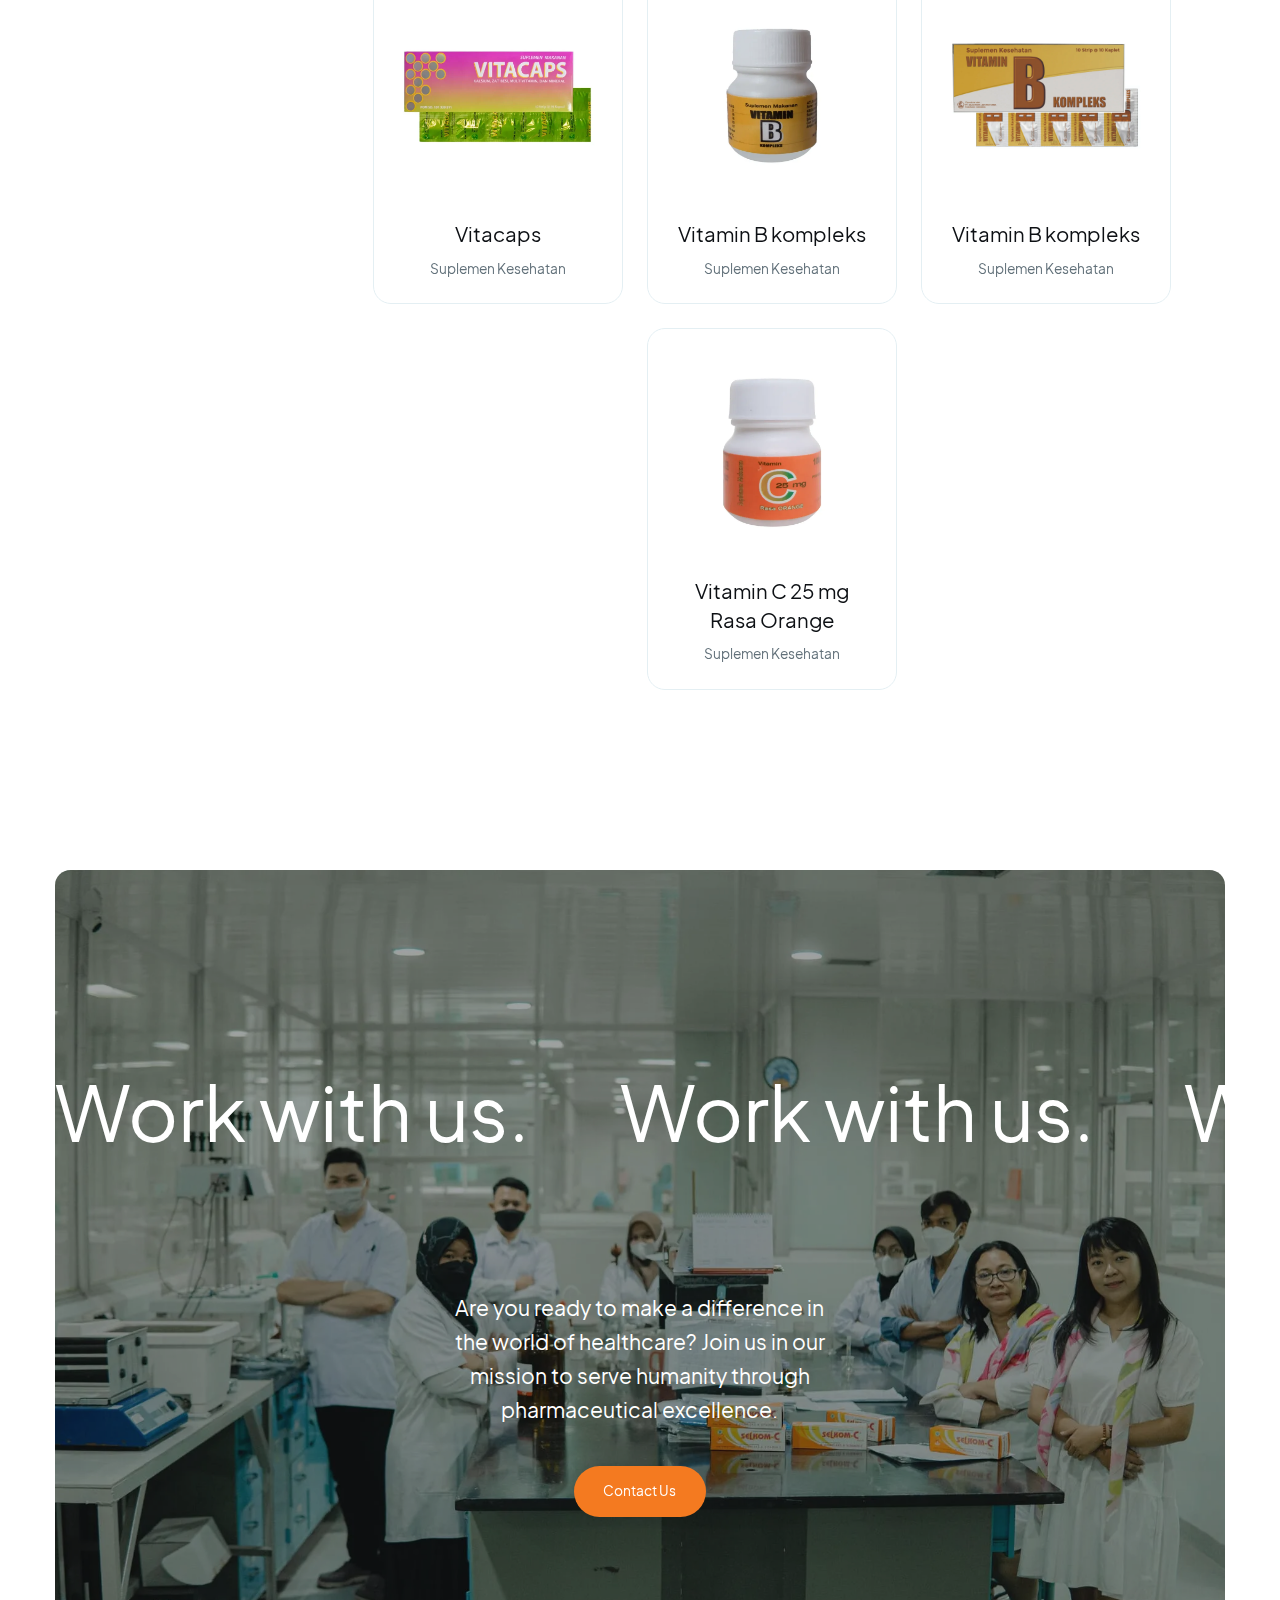
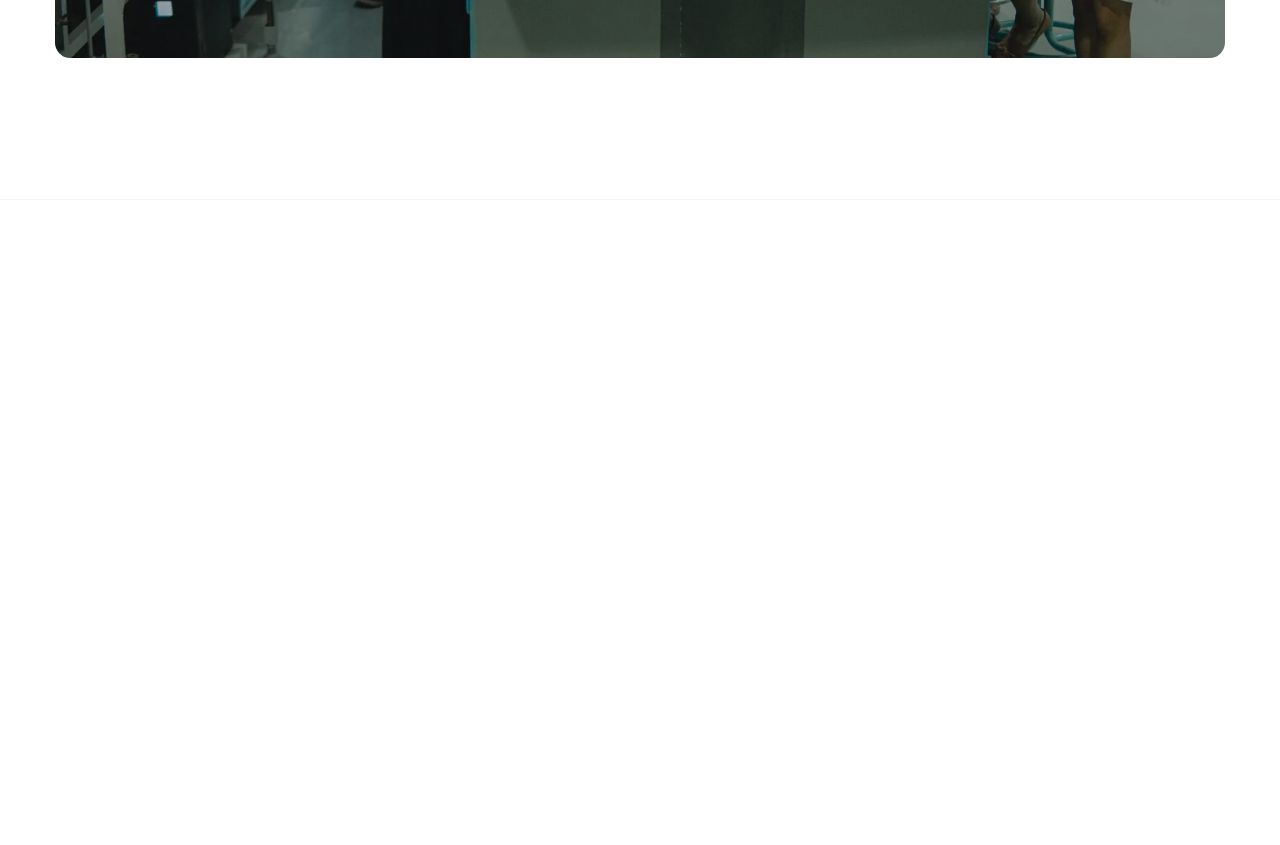
<file: products/index.html>
<!DOCTYPE html>
<html class=" w-mod-js">

<head>
	<meta charset="utf-8">
	<title>
		Products - PT Sejahtera Lestari Farma
	</title>
	<meta content="Welcome to SelesFarma, a leading pharmaceutical powerhouse committed to healthcare since 2003">
	<meta content="Products - PT Sejahtera Lestari Farma" property="og:title">
	<meta content="Welcome to SelesFarma, a leading pharmaceutical powerhouse committed to healthcare since 2003" property="og:description">
	<meta content="../assets/PT SEJAHTERA LESTARI FARMA META.png" property="og:image">
	<meta content="Products - PT Sejahtera Lestari Farma" property="twitter:title">
	<meta content="Welcome to SelesFarma, a leading pharmaceutical powerhouse committed to healthcare since 2003" property="twitter:description">
	<meta content="../assets/PT SEJAHTERA LESTARI FARMA META.png" property="twitter:image">
	<meta content="summary_large_image" name="twitter:card">
	<meta property="og:type" content="website">
	<meta content="width=device-width, initial-scale=1" name="viewport">
	<link href="../assets/css/style.css" rel="stylesheet" type="text/css">
	<link href="../assets/css/remodal.css" rel="stylesheet" type="text/css">
	<link href="../assets/css/remodal-default-theme.css" rel="stylesheet" type="text/css">
	<link href="https://fonts.googleapis.com" rel="preconnect">
	<link href="https://fonts.gstatic.com" rel="preconnect" crossorigin="anonymous">
	<script src="../assets/js/webfont.js" type="text/javascript"></script>
	<script type="text/javascript">
		WebFont.load({
			google: {
				families: ["Montserrat:100,100italic,200,200italic,300,300italic,400,400italic,500,500italic,600,600italic,700,700italic,800,800italic,900,900italic"]
			}
		});
	</script>
	<script type="text/javascript">
		! function (o, c) {
			var n = c.documentElement,
				t = " w-mod-";
			n.className += t + "js", ("ontouchstart" in o || o.DocumentTouch && c instanceof DocumentTouch) && (n.className += t + "touch")
		}(window, document);
	</script>
	<link href="../assets/65085dd6e38fe39c3281af75_logo white.svg" rel="shortcut icon" type="image/x-icon">
	<link href="../assets/65085dd6e38fe39c3281af75_logo white.svg" rel="apple-touch-icon">
	<style>
		* {
			-webkit-font-smoothing: antialiased;
			-moz-osx-font-smoothing: grayscale;
		}
	</style>
	<style>
		html {
			font-size: calc(0.625rem + 0.41666666666666663vw);
		}

		@media screen and (max-width:1920px) {
			html {
				font-size: calc(0.625rem + 0.41666666666666674vw);
			}
		}

		@media screen and (max-width:1440px) {
			html {
				font-size: calc(0.8126951092611863rem + 0.20811654526534862vw);
			}
		}

		@media screen and (max-width:479px) {
			html {
				font-size: calc(0.7494769874476988rem + 0.8368200836820083vw);
			}
		}
	</style>
	<script src="../assets/js/jquery-3.5.1.min.dc5e7f18c8.js" type="text/javascript" crossorigin="anonymous"></script>
	<!-- Google tag (gtag.js) -->
	<script async src="https://www.googletagmanager.com/gtag/js?id=G-SVDRCTPGB4"></script>
	<script>
	window.dataLayer = window.dataLayer || [];
	function gtag(){dataLayer.push(arguments);}
	gtag('js', new Date());

	gtag('config', 'G-SVDRCTPGB4');
	</script>
</head>

<body>
	<div style="opacity:0" class="page-wrapper">
		<div class="global-styles w-embed">
			<style>
				/* Snippet gets rid of top margin on first element in any rich text*/
				.w-richtext>:first-child {
					margin-top: 0;
				}

				/* Snippet gets rid of bottom margin on last element in any rich text*/
				.w-richtext>:last-child,
				.w-richtext ol li:last-child,
				.w-richtext ul li:last-child {
					margin-bottom: 0;
				}

				/* Snippet prevents all click and hover interaction with an element */
				.clickable-off {
					pointer-events: none;
				}

				/* Snippet enables all click and hover interaction with an element */
				.clickable-on {
					pointer-events: auto;
				}

				/* Snippet enables you to add class of div-square which creates and maintains a 1:1 dimension of a div.*/
				.div-square::after {
					content: "";
					display: block;
					padding-bottom: 100%;
				}

				/*Hide focus outline for main content element*/
				main:focus-visible {
					outline: -webkit-focus-ring-color auto 0px;
				}

				/* Make sure containers never lose their center alignment*/
				.container-medium,
				.container-small,
				.container-large {
					margin-right: auto !important;
					margin-left: auto !important;
				}

				/*Reset buttons, and links styles*/
				a {
					color: inherit;
					text-decoration: inherit;
					font-size: inherit;
				}

				/*Apply "..." after 3 lines of text */
				.text-style-3lines {
					display: -webkit-box;
					overflow: hidden;
					-webkit-line-clamp: 3;
					-webkit-box-orient: vertical;
				}

				/*Apply "..." after 2 lines of text */
				.text-style-2lines {
					display: -webkit-box;
					overflow: hidden;
					-webkit-line-clamp: 2;
					-webkit-box-orient: vertical;
				}
			</style>
		</div>
		<main class="main-wrapper">
			<div data-animation="default" data-collapse="medium" data-duration="500" data-easing="ease"
				data-easing2="ease-out-quad" role="banner" class="navbar w-nav">
				<div class="page-padding">
					<div class="navbar-wrapper">
						<div class="container-large">
							<div class="navbar-component"><a id="w-node-_8dc1e0a1-0a28-15f4-d5b5-1d5ddf990164-36ad32fd"
									href="../" class="brand w-inline-block"><img
										src="../assets/65085dd63e207b0cb94ba68e_logo%20full%20black.svg" loading="lazy"
										alt=""></a>
								<div id="w-node-_3f3ab439-5de4-e658-c179-a900436a30b3-36ad32fd" class="navbar-right">
									<div id="w-node-aebff609-7b3f-1229-e35c-e8c536ad331a-36ad32fd"
										class="navbar-right-links">
										<a href="../" class="nav-link w-inline-block">
											<div class="button-text-wrapper">
												<div class="button-text dark">Home</div>
												<div class="button-text orange">Home</div>
											</div>
										</a><a href="../products" class="nav-link w-inline-block">
											<div class="button-text-wrapper">
												<div class="button-text dark">Products</div>
												<div class="button-text orange">Products</div>
											</div>
										</a><a href="../contact-us" class="button nav-button w-inline-block">
											<div class="button-text-wrapper">
												<div class="button-text">Contact Us</div>
												<div class="button-text">Contact Us</div>
											</div>
											<div class="button-background"></div>
										</a>
									</div>
									<div data-w-id="57b4da10-a619-20a1-fd33-63af56976b47" class="menu-button-2">
										<div data-w-id="57b4da10-a619-20a1-fd33-63af56976b48" class="burger-line"></div>
										<div data-w-id="57b4da10-a619-20a1-fd33-63af56976b49" class="burger-line"></div>
										<div data-w-id="57b4da10-a619-20a1-fd33-63af56976b4a" class="burger-line"></div>
									</div>
									<div data-w-id="57b4da10-a619-20a1-fd33-63af56976b4b" class="full-screen-menu"><a
											data-w-id="57b4da10-a619-20a1-fd33-63af56976b4c" href="../" target="_blank"
											class="nav-link-2">Home</a><a href="../products"
											data-w-id="57b4da10-a619-20a1-fd33-63af56976b4e"
											class="nav-link-2">Products</a><a
											data-w-id="57b4da10-a619-20a1-fd33-63af56976b50" href="../contact-us"
											class="nav-link-2">Contact Us</a></div>
								</div>
							</div>
						</div>
					</div>
				</div>
			</div>
			<div id="down" class="section-2 product">
				<div class="grid-wrapper-2">
					<div id="w-node-e69bb24e-5628-cf63-9e8e-9cb670a3ec06-6fd9d852" class="stacked-content">
						<div class="product-heading-wrapper">
							<h1 class="heading-large">Our Products</h1>
							<p class="text-size-regular max-width-medium" style="text-align: center;">Explore our
								diverse range of healthcare solutions, crafted to elevate well-being and health
								standards for all</p>
						</div>
						<div class="content-grid">
							<div class="products-left-col">
								<div class="products-filter">
									<h5 class="heading heading-xsmall text-weight-bold">Filter</h5>
									<div class="w-form" style="display: flex; flex-direction: column; gap: 6px;">
										<label class="w-checkbox flex valign-center margin-0">
											<input type="checkbox" id="checkbox-umum" class="w-checkbox-input checkbox" checked="true">
											<span class="text-size-small w-form-label" for="checkbox-umum">Obat Umum (Bebas)</span>
										</label>
										<label class="w-checkbox flex valign-center margin-0">
											<input type="checkbox" id="checkbox-keras" class="w-checkbox-input checkbox">
											<span class="text-size-small w-form-label" for="checkbox-keras">Obat Keras</span>
										</label>
										<label class="w-checkbox flex valign-center margin-0">
											<input type="checkbox" id="checkbox-terbatas" class="w-checkbox-input checkbox" checked="true">
											<span class="text-size-small w-form-label" for="checkbox-terbatas">Obat Terbatas</span>
										</label>
										<label class="w-checkbox flex valign-center margin-0">
											<input type="checkbox" id="checkbox-suplemen" class="w-checkbox-input checkbox" checked="true">
											<span class="text-size-small w-form-label" for="checkbox-suplemen">Suplemen Kesehatan</span>
										</label>
									</div>
								</div>
							</div>
							<div id="w-node-e69bb24e-5628-cf63-9e8e-9cb670a3ec08-6fd9d852"
								class="service-grid three-column product-wrapper">

							</div>
							<script src="../assets/js/medicines.js" type="text/javascript"></script>
							<script type="text/javascript">
								$.each(medicines, function (key, val) {
									let noneFilter = "";
									if (val["kategori"] == "Obat Keras") {
										noneFilter = "style='display:none;'";
									}

									$(".product-wrapper").append(`
										<a href="#" med-id="${val["id"]}" data-remodal-target="product-detail"  data-w-id="e69bb24e-5628-cf63-9e8e-9cb670a3ec09" class="service-column ${val["kategori"].toLowerCase().replace(" ", "-")} product-detail" ${noneFilter}>
											<div class="product-image" style="background-image: url('../assets/medicines/${val["gambar"]}');"></div>
											<div class="service-description">
												<div class="stacked-description no-padding">
													<h3 style="color:rgb(13,16,20)" class="heading-med-name">${val["nama"]}</h3>
													<p style="color:rgb(98,113,122)" class="text-med-category">${val["kategori"]}</p>
												</div>
											</div>
											<div class="button-background card-1"></div>
										</a>`
									);
								});
							</script>
						</div>
					</div>
				</div>
			</div>
			<section class="section-banner">
				<div class="page-padding">
					<div class="container-large">
						<div class="padding-bottom padding-xhuge">
							<div data-w-id="dfe4e539-4e4f-c37c-7503-97a20f503869" class="banner-component">
								<div class="about-banner-background">
									<div class="overlay"></div>
								</div>
								<div class="banner-content">
									<div class="banner-strip">
										<div class="about-banner-text">
											<div>Work with us.</div>
											<div>Work with us.</div>
											<div>Work with us.</div>
											<div>Work with us.</div>
											<div>Work with us.</div>
										</div>
									</div>
									<div id="w-node-dfe4e539-4e4f-c37c-7503-97a20f503870-0f503865"
										class="banner-description">
										<div class="margin-bottom margin-medium">
											<p class="text-size-large text-color-white">Are you ready to make a
												difference in the world of healthcare? Join us in our mission to serve
												humanity through pharmaceutical excellence.</p>
										</div><a href="../contact-us" class="button dark-button w-inline-block">
											<div class="button-text-wrapper">
												<div class="button-text">Contact Us</div>
												<div class="button-text">Contact Us</div>
											</div>
											<div class="button-background"></div>
										</a>
									</div>
								</div>
							</div>
						</div>
					</div>
				</div>
			</section>
		</main>
		<div class="section-footer">
			<div class="footer-wrapper">
				<div class="page-padding">
					<div class="container-large">
						<div id="w-node-_80769f86-c806-4592-d53f-b0bb913a8f98-913a8f95" class="footer-columns">
							<div id="w-node-_80769f86-c806-4592-d53f-b0bb913a8f99-913a8f95" class="footer-component">
								<div id="w-node-_80769f86-c806-4592-d53f-b0bb913a8f9b-913a8f95" class="footer-brand">
									<img src="../assets/65085dd79ff9c6390c08c1c1_logo%20black.svg" loading="lazy" alt=""
										class="footer-logo">
									<p class="text-size-regular text-weight-medium">PT. Sejahtera Lestari Farma</p>
									<p class="text-size-regular">Leading Pharmaceutical powerhouse dedicated to
										providing precise and caring solutions for your health needs</p>
								</div>
								<div id="w-node-_80769f86-c806-4592-d53f-b0bb913a8f9d-913a8f95"
									class="footer-list-wrapper">
									<div id="w-node-_80769f86-c806-4592-d53f-b0bb913a8f9e-913a8f95"
										class="text-size-regular">Navigation</div>
									<div id="w-node-_80769f86-c806-4592-d53f-b0bb913a8fa0-913a8f95"
										class="footer-list-columns">
										<div id="w-node-_80769f86-c806-4592-d53f-b0bb913a8fa1-913a8f95"
											class="footer-list"><a href="../" class="footer-link w-inline-block">
												<div class="button-text-wrapper">
													<div class="button-text dark">Home</div>
													<div class="button-text orange">Home</div>
												</div>
											</a><a href="../products" class="footer-link w-inline-block">
												<div class="button-text-wrapper">
													<div class="button-text dark">Products</div>
													<div class="button-text orange">Products</div>
												</div>
											</a><a href="../contact-us" class="footer-link w-inline-block">
												<div class="button-text-wrapper">
													<div class="button-text dark">Contact Us</div>
													<div class="button-text orange">Contact Us</div>
												</div>
											</a></div>
									</div>
								</div>
								<div class="footer-list-wrapper">
									<div id="w-node-_80769f86-c806-4592-d53f-b0bb913a8fbc-913a8f95"
										class="text-size-regular">Follow</div>
										<div id="w-node-_80769f86-c806-4592-d53f-b0bb913a8fbe-913a8f95" class="footer-list">
											<a href="https://www.instagram.com/selkomc/" target="_blank" class="footer-link w-inline-block">
												<img src="../assets/instagram.svg" class="footer-logo-social" alt="">
												<div class="button-text-wrapper">
													<div class="button-text dark">@selkomc</div>
													<div class="button-text orange">@selkomc</div>
												</div>
											</a>
											<a href="https://www.instagram.com/sejahteralestarifarma/" target="_blank" class="footer-link w-inline-block">
												<img src="../assets/instagram.svg" class="footer-logo-social" alt="">
												<div class="button-text-wrapper">
													<div class="button-text dark">@sejahteralestarifarma</div>
													<div class="button-text orange">@sejahteralestarifarma</div>
												</div>
											</a>
											<a href="https://www.instagram.com/biomom.official" target="_blank" class="footer-link w-inline-block">
												<img src="../assets/instagram.svg" class="footer-logo-social" alt="">
												<div class="button-text-wrapper">
													<div class="button-text dark">@biomom.official</div>
													<div class="button-text orange">@biomom.official</div>
												</div>
											</a>
											<a href="https://api.whatsapp.com/send?phone=6281216331717" class="footer-link w-inline-block">
												<img src="../assets/whatsapp.svg" class="footer-logo-social" alt="">
												<div class="button-text-wrapper">
													<div class="button-text dark">0812-1633-1717</div>
													<div class="button-text orange">0812-1633-1717</div>
												</div>
											</a>
											<a href="tel:0343658693" class="footer-link w-inline-block">
												<img src="../assets/phone.svg" class="footer-logo-social" alt="">
												<div class="button-text-wrapper">
													<div class="button-text dark">0343 658693</div>
													<div class="button-text orange">0343 658693</div>
												</div>
											</a>
											<a href="tel:0343658692" class="footer-link w-inline-block">
												<img src="../assets/fax.svg" class="footer-logo-social" alt="">
												<div class="button-text-wrapper">
													<div class="button-text dark">0343 658692</div>
													<div class="button-text orange">0343 658692</div>
												</div>
											</a>
											<style>
												.footer-logo-social {
													width: 20px;
													height: 20px;
													margin-top: 3px;
												}
	
												.footer-link {
													flex-direction: row !important;
													padding-bottom: 0px !important;
													gap: 10px;
													align-items: center;
												}
											</style>
										</div>
								</div>
							</div>
						</div>
					</div>
				</div>
				<div class="footer-bottom">
					<div class="page-padding">
						<div class="container-large">
							<div id="w-node-_80769f86-c806-4592-d53f-b0bb913a8fcd-913a8f95" class="footer-component">
								<div id="w-node-_80769f86-c806-4592-d53f-b0bb913a8fce-913a8f95"
									class="footer-bottom-block">
									<div>© 2023 PT. Sejahtera Lestari Farma</div>
								</div>
							</div>
						</div>
					</div>
				</div>
			</div>
		</div>
		<div data-w-id="dc11e758-056f-0f6f-f3fd-2e2275a02577" class="preloader"><img
				src="../assets/65085dd6e38fe39c3281af75_logo%20white.svg" loading="lazy" alt="" class="preloader-image">
			<div data-w-id="dc11e758-056f-0f6f-f3fd-2e2275a02578" class="preloder-text-wrapper">
				<h3 class="preloder-text">PT SEJAHTERA LESTARI FARMA</h3>
			</div>
		</div>
		<div class="remodal" data-remodal-id="product-detail">
			<button data-remodal-action="close" class="remodal-close button"></button>
			<div class="modal-content">
				<div class="product-overview">
					<div class="product-image-detail">
						<div class="product-image" id="modal-gambar" style="background-image: url('../assets/medicines/Seles\ Farma_Medicine\ Image.webp');"></div>
					</div>
					<h3 style="color:rgb(13,16,20)" id="modal-nama" class="heading-med-name">Nama Obat</h3>
					<p style="color:rgb(98,113,122)" id="modal-kategori" class="text-med-category">Kategori Obat</p>
				</div>
				<div class="product-detail-info">
					<div class="product-detail-group">
						<p class="text-size-regular"><strong>Golongan Obat</strong></p>
						<p class="text-size-regular" id="modal-golongan">Golongan Obat</p>
					</div>
					<div class="product-detail-group">
						<p class="text-size-regular"><strong>Kemasan</strong></p>
						<p class="text-size-regular" id="modal-kemasan">Kemasan</p>
					</div>
					<div class="product-detail-group">
						<p class="text-size-regular"><strong>No Reg</strong></p>
						<p class="text-size-regular" id="modal-reg">No Reg</p>
					</div>
					<div class="product-detail-group">
						<p class="text-size-regular"><strong>Bahan Aktif/Kekuatan</strong></p>
						<p class="text-size-regular" style="text-align:left;" id="modal-bahan">Bahan Aktif/Kekuatan</p>
					</div>
				</div>
			</div>
		</div>
		<style>
			.product-image-detail{
				width: 60%;
			}

			.product-detail-group{
				display: flex;
				flex-direction: column;
				align-items: flex-start;
			}

			.modal-content{
				display: grid;
				grid-template-columns: 1fr 1.3fr;
				color: rgb(13,16,20);
				gap: 50px;
				padding: 50px;
			}

			@media screen and (max-width: 767px) {
				.modal-content{
					display: grid;
					grid-template-columns: 1fr;
					padding: 35px;
				}

				.product-image-detail{
					width: 70%;
				}
			}

			.product-overview{
				display: flex;
				flex-direction: column;
				align-items: center;
			}

			.product-detail-info{
				display: flex;
				flex-direction: column;
				align-items: flex-start;
				gap: 10px;
			}
		</style>
	</div>
	<script src="../assets/js/script.js" type="text/javascript"></script>
	<script src="../assets/js/remodal.min.js"></script>
	<script>
		$(".product-detail").on('click', function(){
			let idx = $(this).attr("med-id") - 1;
			$("#modal-gambar").css("background-image", "url('../assets/medicines/" + medicines[idx]["gambar"] + "')");
			$("#modal-nama").html(medicines[idx]["nama"]);
			$("#modal-kategori").html(medicines[idx]["kategori"]);
			$("#modal-golongan").html(medicines[idx]["golongan"]);
			$("#modal-reg").html(medicines[idx]["reg"]);
			$("#modal-bahan").html(medicines[idx]["bahan"].replace(/\n/g, '<br />'));
		});
	</script>
	<script>
		$(document).ready(function() {
			// Add a change event listener to the checkbox
			$('#checkbox-umum').change(function() {
				if (this.checked) {
					$('.obat-umum').fadeIn();
				} else {
					$('.obat-umum').fadeOut();
				}
			});

			$('#checkbox-keras').change(function() {
				if (this.checked) {
					if (confirm('Apakah anda merupakan tenaga Kesehatan untuk mengakses informasi terkait Obat Keras?')) {
						$('.obat-keras').fadeIn();
					} else {
						this.checked = false;
						window.location.href = "https://selesfarma.com";
					}
				} else {
					$('.obat-keras').fadeOut();
				}
			});

			$('#checkbox-terbatas').change(function() {
				if (this.checked) {
					$('.obat-terbatas').fadeIn();
				} else {
					$('.obat-terbatas').fadeOut();
				}
			});

			$('#checkbox-suplemen').change(function() {
				if (this.checked) {
					$('.suplemen-kesehatan').fadeIn();
				} else {
					$('.suplemen-kesehatan').fadeOut();
				}
			});
		});
	</script>
</body>

</html>
</file>
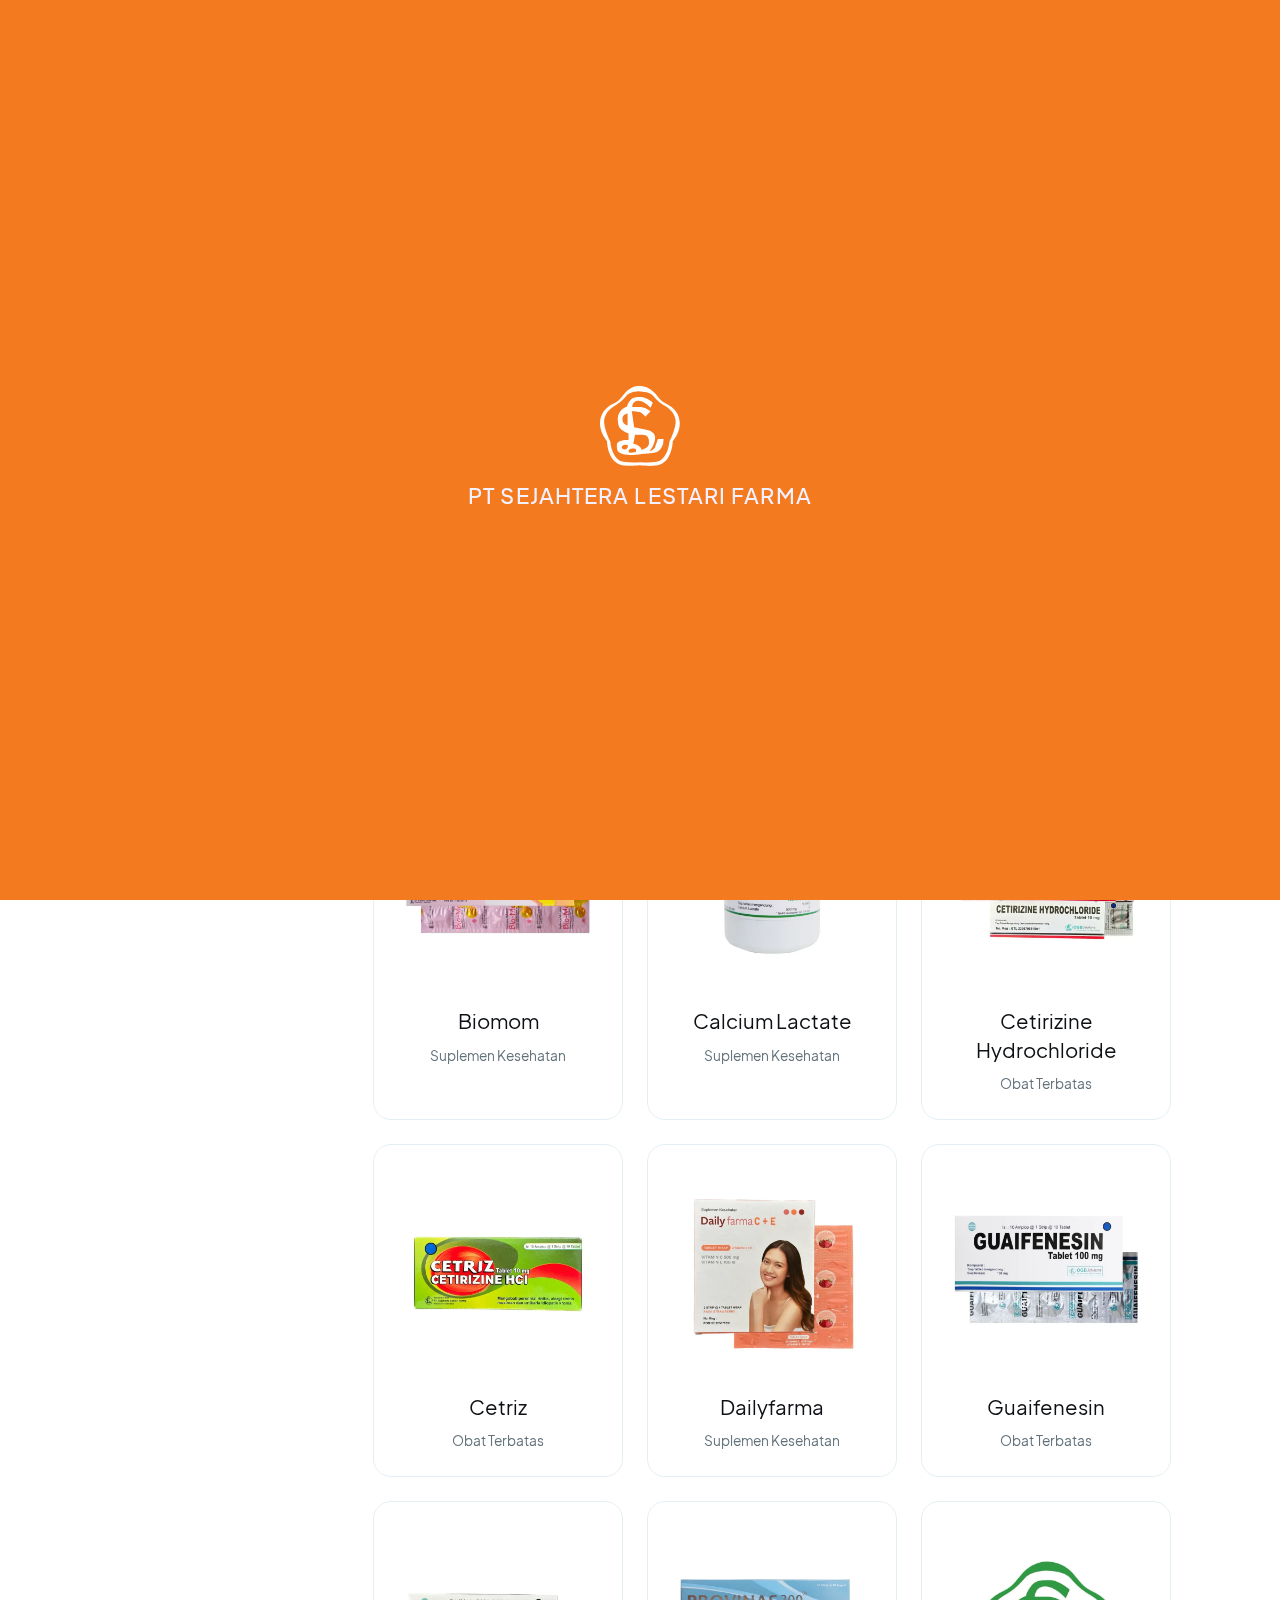
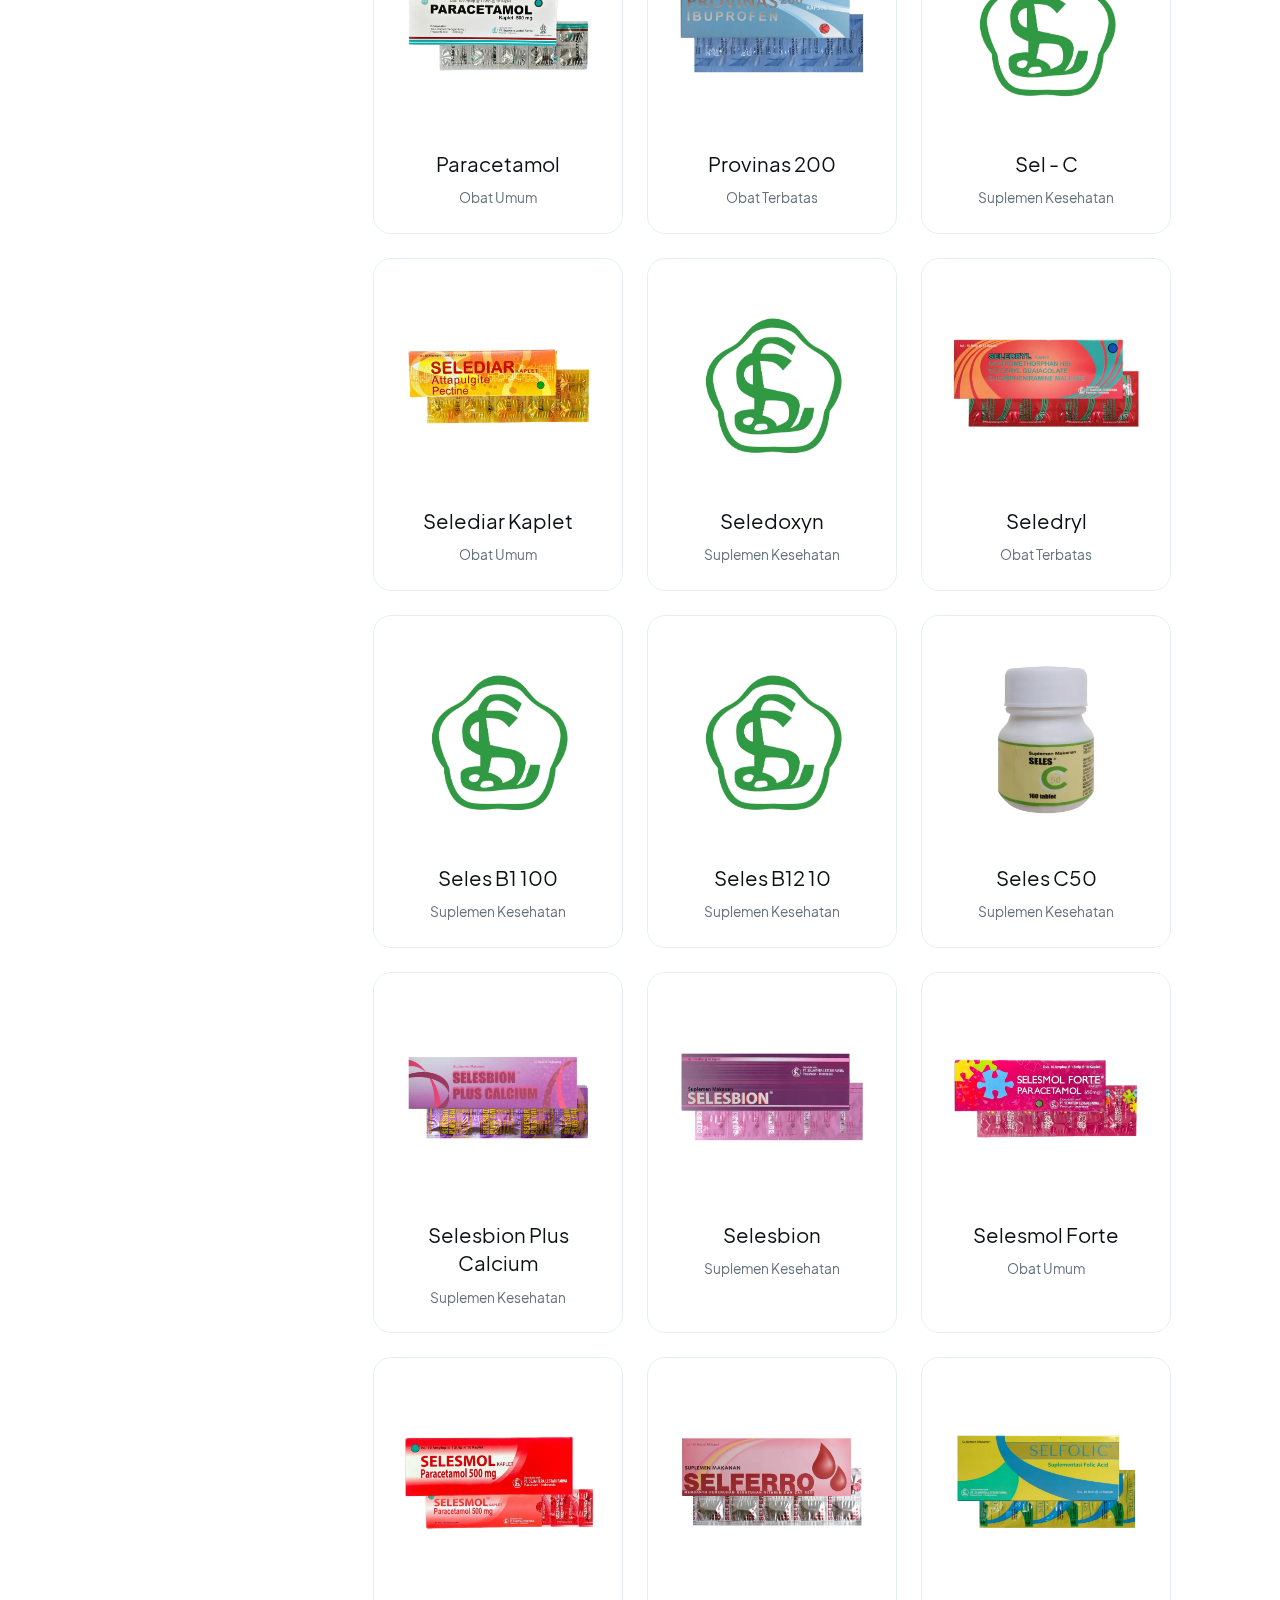
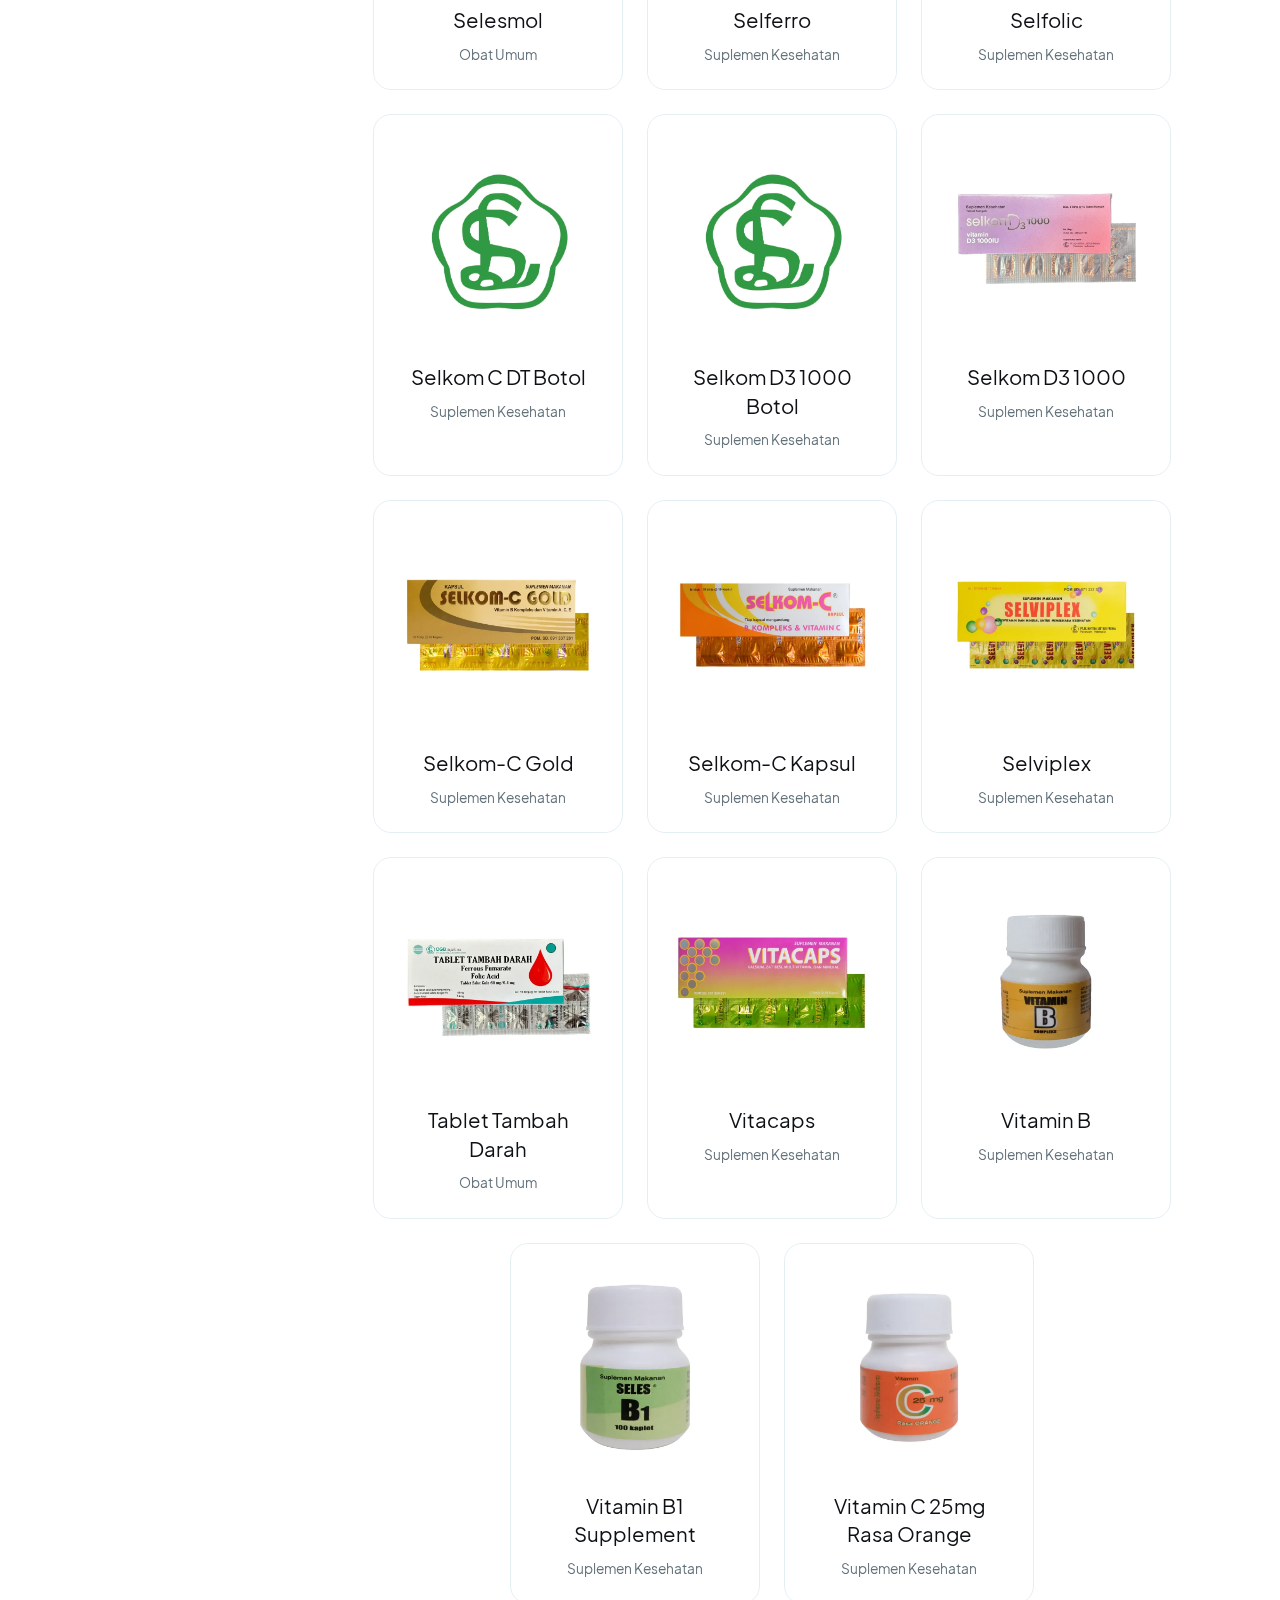
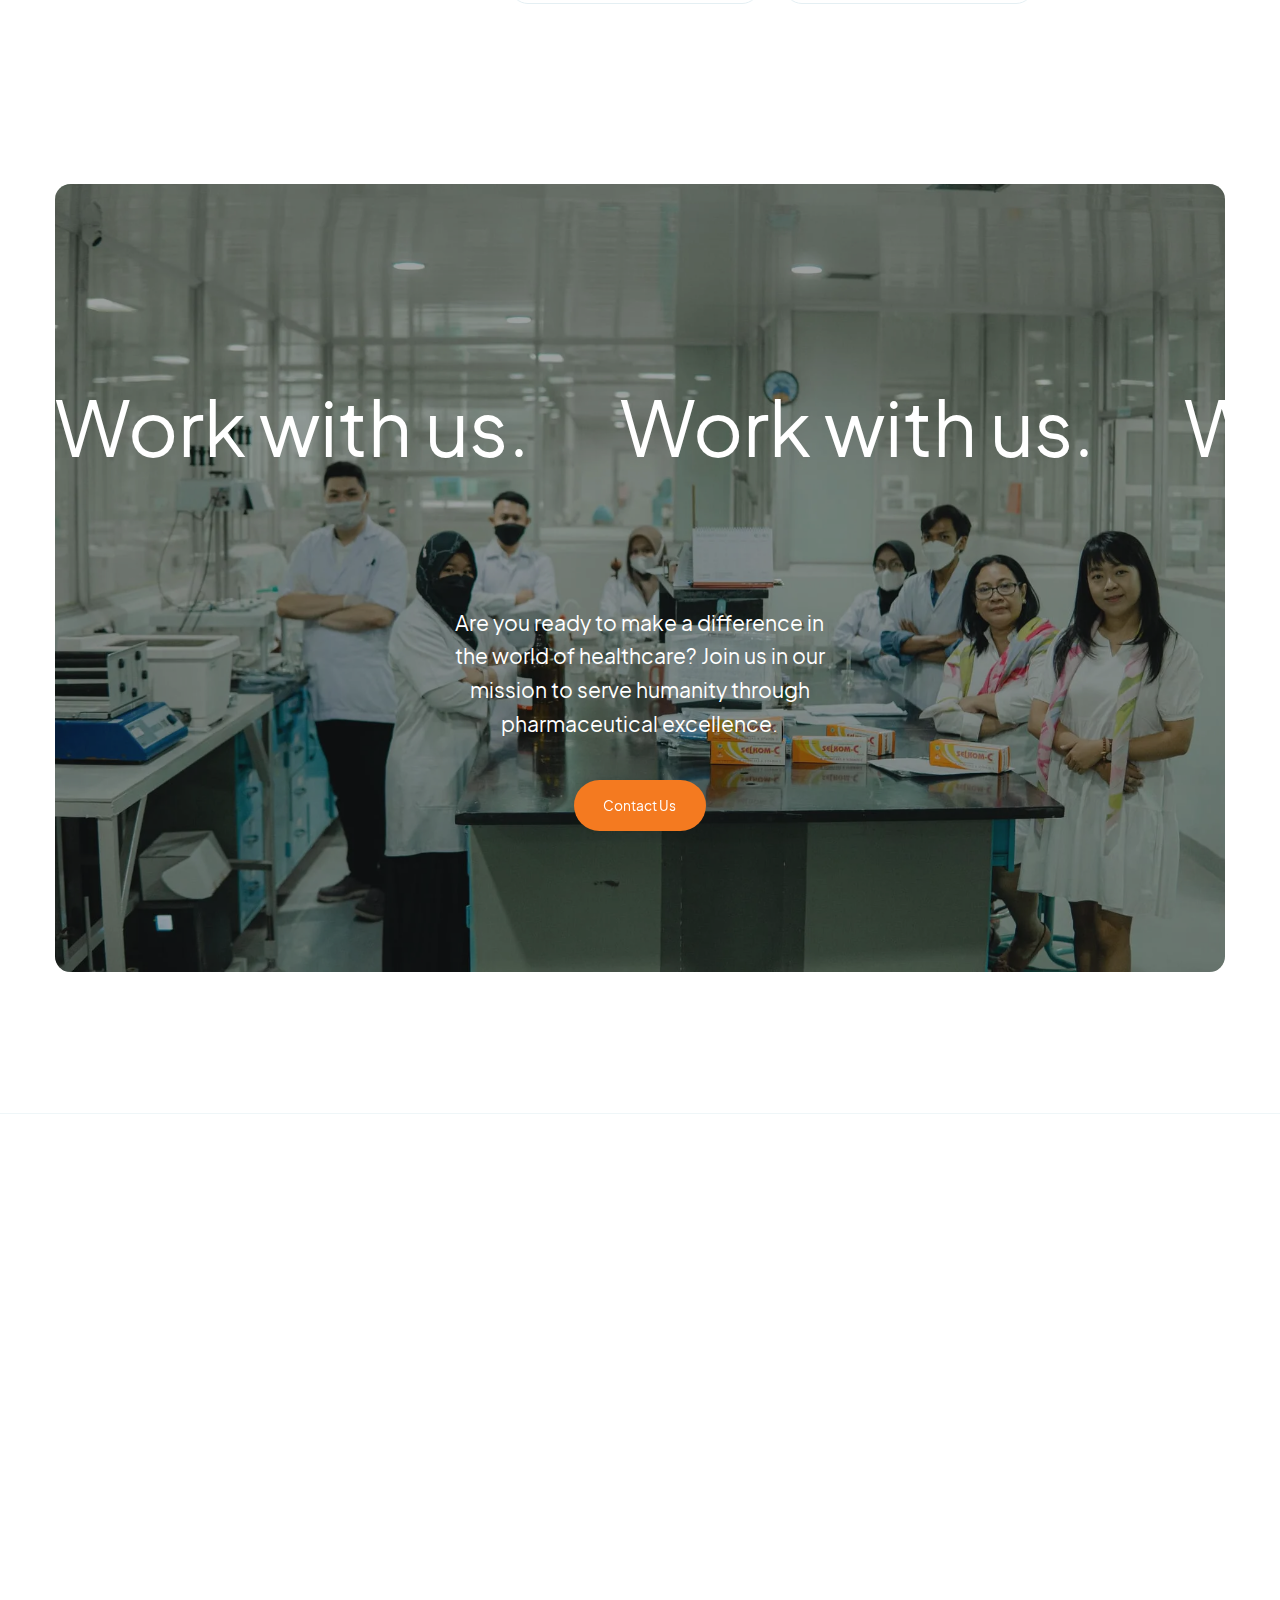
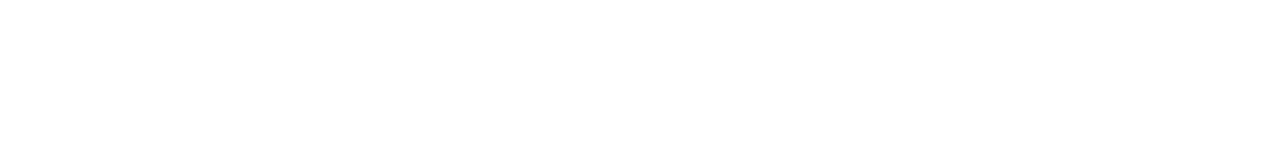
<file: products/backup.html>
<!DOCTYPE html>
<html class=" w-mod-js">

<head>
	<meta charset="utf-8">
	<title>
		Products - PT Sejahtera Lestari Farma
	</title>
	<meta content="Welcome to SelesFarma, a leading pharmaceutical powerhouse committed to healthcare since 2003">
	<meta content="Products - PT Sejahtera Lestari Farma" property="og:title">
	<meta content="Welcome to SelesFarma, a leading pharmaceutical powerhouse committed to healthcare since 2003" property="og:description">
	<meta content="../assets/PT SEJAHTERA LESTARI FARMA META.png" property="og:image">
	<meta content="Products - PT Sejahtera Lestari Farma" property="twitter:title">
	<meta content="Welcome to SelesFarma, a leading pharmaceutical powerhouse committed to healthcare since 2003" property="twitter:description">
	<meta content="../assets/PT SEJAHTERA LESTARI FARMA META.png" property="twitter:image">
	<meta content="summary_large_image" name="twitter:card">
	<meta property="og:type" content="website">
	<meta content="width=device-width, initial-scale=1" name="viewport">
	<link href="../assets/css/style.css" rel="stylesheet" type="text/css">
	<link href="https://fonts.googleapis.com" rel="preconnect">
	<link href="https://fonts.gstatic.com" rel="preconnect" crossorigin="anonymous">
	<script src="../assets/js/webfont.js" type="text/javascript"></script>
	<script type="text/javascript">
		WebFont.load({
			google: {
				families: ["Montserrat:100,100italic,200,200italic,300,300italic,400,400italic,500,500italic,600,600italic,700,700italic,800,800italic,900,900italic"]
			}
		});
	</script>
	<script type="text/javascript">
		! function (o, c) {
			var n = c.documentElement,
				t = " w-mod-";
			n.className += t + "js", ("ontouchstart" in o || o.DocumentTouch && c instanceof DocumentTouch) && (n.className += t + "touch")
		}(window, document);
	</script>
	<link href="../assets/65085dd6e38fe39c3281af75_logo white.svg" rel="shortcut icon" type="image/x-icon">
	<link href="../assets/65085dd6e38fe39c3281af75_logo white.svg" rel="apple-touch-icon">
	<style>
		* {
			-webkit-font-smoothing: antialiased;
			-moz-osx-font-smoothing: grayscale;
		}
	</style>
	<style>
		html {
			font-size: calc(0.625rem + 0.41666666666666663vw);
		}

		@media screen and (max-width:1920px) {
			html {
				font-size: calc(0.625rem + 0.41666666666666674vw);
			}
		}

		@media screen and (max-width:1440px) {
			html {
				font-size: calc(0.8126951092611863rem + 0.20811654526534862vw);
			}
		}

		@media screen and (max-width:479px) {
			html {
				font-size: calc(0.7494769874476988rem + 0.8368200836820083vw);
			}
		}
	</style>
	<script src="../assets/js/jquery-3.5.1.min.dc5e7f18c8.js" type="text/javascript" crossorigin="anonymous"></script>
</head>

<body>
	<div style="opacity:0" class="page-wrapper">
		<div class="global-styles w-embed">
			<style>
				/* Snippet gets rid of top margin on first element in any rich text*/
				.w-richtext>:first-child {
					margin-top: 0;
				}

				/* Snippet gets rid of bottom margin on last element in any rich text*/
				.w-richtext>:last-child,
				.w-richtext ol li:last-child,
				.w-richtext ul li:last-child {
					margin-bottom: 0;
				}

				/* Snippet prevents all click and hover interaction with an element */
				.clickable-off {
					pointer-events: none;
				}

				/* Snippet enables all click and hover interaction with an element */
				.clickable-on {
					pointer-events: auto;
				}

				/* Snippet enables you to add class of div-square which creates and maintains a 1:1 dimension of a div.*/
				.div-square::after {
					content: "";
					display: block;
					padding-bottom: 100%;
				}

				/*Hide focus outline for main content element*/
				main:focus-visible {
					outline: -webkit-focus-ring-color auto 0px;
				}

				/* Make sure containers never lose their center alignment*/
				.container-medium,
				.container-small,
				.container-large {
					margin-right: auto !important;
					margin-left: auto !important;
				}

				/*Reset buttons, and links styles*/
				a {
					color: inherit;
					text-decoration: inherit;
					font-size: inherit;
				}

				/*Apply "..." after 3 lines of text */
				.text-style-3lines {
					display: -webkit-box;
					overflow: hidden;
					-webkit-line-clamp: 3;
					-webkit-box-orient: vertical;
				}

				/*Apply "..." after 2 lines of text */
				.text-style-2lines {
					display: -webkit-box;
					overflow: hidden;
					-webkit-line-clamp: 2;
					-webkit-box-orient: vertical;
				}
			</style>
		</div>
		<main class="main-wrapper">
			<div data-animation="default" data-collapse="medium" data-duration="500" data-easing="ease"
				data-easing2="ease-out-quad" role="banner" class="navbar w-nav">
				<div class="page-padding">
					<div class="navbar-wrapper">
						<div class="container-large">
							<div class="navbar-component"><a id="w-node-_8dc1e0a1-0a28-15f4-d5b5-1d5ddf990164-36ad32fd"
									href="../" class="brand w-inline-block"><img
										src="../assets/65085dd63e207b0cb94ba68e_logo%20full%20black.svg" loading="lazy"
										alt=""></a>
								<div id="w-node-_3f3ab439-5de4-e658-c179-a900436a30b3-36ad32fd" class="navbar-right">
									<div id="w-node-aebff609-7b3f-1229-e35c-e8c536ad331a-36ad32fd"
										class="navbar-right-links">
										<a href="../" class="nav-link w-inline-block">
											<div class="button-text-wrapper">
												<div class="button-text dark">Home</div>
												<div class="button-text orange">Home</div>
											</div>
										</a><a href="../products" class="nav-link w-inline-block">
											<div class="button-text-wrapper">
												<div class="button-text dark">Products</div>
												<div class="button-text orange">Products</div>
											</div>
										</a><a href="../contact-us" class="button nav-button w-inline-block">
											<div class="button-text-wrapper">
												<div class="button-text">Contact Us</div>
												<div class="button-text">Contact Us</div>
											</div>
											<div class="button-background"></div>
										</a>
									</div>
									<div data-w-id="57b4da10-a619-20a1-fd33-63af56976b47" class="menu-button-2">
										<div data-w-id="57b4da10-a619-20a1-fd33-63af56976b48" class="burger-line"></div>
										<div data-w-id="57b4da10-a619-20a1-fd33-63af56976b49" class="burger-line"></div>
										<div data-w-id="57b4da10-a619-20a1-fd33-63af56976b4a" class="burger-line"></div>
									</div>
									<div data-w-id="57b4da10-a619-20a1-fd33-63af56976b4b" class="full-screen-menu"><a
											data-w-id="57b4da10-a619-20a1-fd33-63af56976b4c" href="../" target="_blank"
											class="nav-link-2">Home</a><a href="../products"
											data-w-id="57b4da10-a619-20a1-fd33-63af56976b4e"
											class="nav-link-2">Products</a><a
											data-w-id="57b4da10-a619-20a1-fd33-63af56976b50" href="../contact-us"
											class="nav-link-2">Contact Us</a></div>
								</div>
							</div>
						</div>
					</div>
				</div>
			</div>
			<div id="down" class="section-2 product">
				<div class="grid-wrapper-2">
					<div id="w-node-e69bb24e-5628-cf63-9e8e-9cb670a3ec06-6fd9d852" class="stacked-content">
						<div class="product-heading-wrapper">
							<h1 class="heading-large">Our Products</h1>
							<p class="text-size-regular max-width-medium" style="text-align: center;">Explore our
								diverse range of healthcare solutions, crafted to elevate well-being and health
								standards for all</p>
						</div>
						<div class="content-grid">
							<div class="products-left-col">
								<div class="products-filter">
									<h5 class="heading heading-xsmall text-weight-bold">Filter</h5>
									<div class="w-form" style="display: flex; flex-direction: column; gap: 6px;">
										<label class="w-checkbox flex valign-center margin-0">
											<input type="checkbox" id="checkbox-umum" class="w-checkbox-input checkbox" checked="true">
											<span class="text-size-small w-form-label" for="checkbox-umum">Obat Umum (Bebas)</span>
										</label>
										<label class="w-checkbox flex valign-center margin-0">
											<input type="checkbox" id="checkbox-keras" class="w-checkbox-input checkbox">
											<span class="text-size-small w-form-label" for="checkbox-keras">Obat Keras</span>
										</label>
										<label class="w-checkbox flex valign-center margin-0">
											<input type="checkbox" id="checkbox-terbatas" class="w-checkbox-input checkbox" checked="true">
											<span class="text-size-small w-form-label" for="checkbox-terbatas">Obat Terbatas</span>
										</label>
										<label class="w-checkbox flex valign-center margin-0">
											<input type="checkbox" id="checkbox-suplemen" class="w-checkbox-input checkbox" checked="true">
											<span class="text-size-small w-form-label" for="checkbox-suplemen">Suplemen Kesehatan</span>
										</label>
									</div>
								</div>
							</div>
							<div id="w-node-e69bb24e-5628-cf63-9e8e-9cb670a3ec08-6fd9d852"
								class="service-grid three-column product-wrapper">

							</div>
							<script type="text/javascript">
								let medList = ["Seles Farma_Selkom C DT_Suplemen-Kesehatan.webp","Seles Farma_Allopurinol 100_Obat-Keras.webp","Seles Farma_Allopurinol 300_Obat-Keras.webp","Seles Farma_Ambroxol HCl_Obat-Keras.webp","Seles Farma_Amlodipine Besilate 5_Obat-Keras.webp","Seles Farma_Amosterra Sirup Kering_Obat-Keras.webp","Seles Farma_Amosterra_Obat-Keras.webp","Seles Farma_Amoxicilline Trihydrate 250_Obat-Keras.webp","Seles Farma_Amoxicilline Trihydrate_Obat-Keras.webp","Seles Farma_Amoxillin Trihydrate_Obat-Keras.webp","Seles Farma_Ampicillin Trihydrate_Obat-Keras.webp","Seles Farma_Ampisterra_Obat-Keras.webp","Seles Farma_Amplodipine Besilate 10_Obat-Keras.webp","Seles Farma_Antasida Doen_Obat-Umum.webp","Seles Farma_B6 10_Suplemen-Kesehatan.webp","Seles Farma_Biomom_Suplemen-Kesehatan.webp","Seles Farma_Calcium Lactate_Suplemen-Kesehatan.webp","Seles Farma_Cefadroxil_Obat-Keras.webp","Seles Farma_Cetirizine Hydrochloride_Obat-Terbatas.webp","Seles Farma_Cetriz_Obat-Terbatas.webp","Seles Farma_Chloramphenicol_Obat-Keras.webp","Seles Farma_Cimetidine_Obat-Keras.webp","Seles Farma_Cotrimoksazole_Obat-Keras.webp","Seles Farma_Dailyfarma_Suplemen-Kesehatan.webp","Seles Farma_Dexamethasone_Obat-Keras.webp","Seles Farma_Domikado_Obat-Keras.webp","Seles Farma_Domperidone Maleate_Obat-Keras.webp","Seles Farma_Droxzilla_Obat-Keras.webp","Seles Farma_Guaifenesin_Obat-Terbatas.webp","Seles Farma_Ilphil_Obat-Keras.webp","Seles Farma_Mefenamic Acid_Obat-Keras.webp","Seles Farma_Metamizole Sodium_Obat-Keras.webp","Seles Farma_Methylprednisolone 4_Obat-Keras.webp","Seles Farma_Methylprednisolone 8_Obat-Keras.webp","Seles Farma_Methylprednisolone 16_Obat-Keras.webp","Seles Farma_Metronidazole 500_Obat-Keras.webp","Seles Farma_Metty 4_Obat-Keras.webp","Seles Farma_Metty 8_Obat-Keras.webp","Seles Farma_Metty 16_Obat-Keras.webp","Seles Farma_Paracetamol_Obat-Umum.webp","Seles Farma_Piroxicam_Obat-Keras.webp","Seles Farma_Prednisone_Obat-Keras.webp","Seles Farma_Provinas 200_Obat-Terbatas.webp","Seles Farma_Provinas 400_Obat-Keras.webp","Seles Farma_Raniphil_Obat-Keras.webp","Seles Farma_Ranitidine Hydrochloride_Obat-Keras.webp","Seles Farma_Sel - C_Suplemen-Kesehatan.webp","Seles Farma_Selebrox_Obat-Keras.webp","Seles Farma_Selediar Kaplet_Obat-Umum.webp","Seles Farma_Seledoxyn_Suplemen-Kesehatan.webp","Seles Farma_Seledryl_Obat-Terbatas.webp","Seles Farma_Seles B1 100_Suplemen-Kesehatan.webp","Seles Farma_Seles B12 10_Suplemen-Kesehatan.webp","Seles Farma_Seles C50_Suplemen-Kesehatan.webp","Seles Farma_Selesbion Plus Calcium_Suplemen-Kesehatan.webp","Seles Farma_Selesbion_Suplemen-Kesehatan.webp","Seles Farma_Selescardio 5_Obat-Keras.webp","Seles Farma_Selescardio 10_Obat-Keras.webp","Seles Farma_Selesgin_Obat-Keras.webp","Seles Farma_Selesiklin 500_Obat-Keras.webp","Seles Farma_Seleskol 250_Obat-Keras.webp","Seles Farma_Selesmol Forte_Obat-Umum.webp","Seles Farma_Selesmol_Obat-Umum.webp","Seles Farma_Selesnizol 500_Obat-Keras.webp","Seles Farma_Selespurin 100_Obat-Keras.webp","Seles Farma_Selespurin 300_Obat-Keras.webp","Seles Farma_Selestidin 200_Obat-Keras.webp","Seles Farma_Selestrim_Obat-Keras.webp","Seles Farma_Selexon_Obat-Keras.webp","Seles Farma_Selferro_Suplemen-Kesehatan.webp","Seles Farma_Selfolic_Suplemen-Kesehatan.webp","Seles Farma_Selkom C DT Botol_Suplemen-Kesehatan.webp","Seles Farma_Selkom D3 1000 Botol_Suplemen-Kesehatan.webp","Seles Farma_Selkom D3 1000_Suplemen-Kesehatan.webp","Seles Farma_Selkom-C Gold_Suplemen-Kesehatan.webp","Seles Farma_Selkom-C Kapsul_Suplemen-Kesehatan.webp","Seles Farma_Selmatic_Obat-Keras.webp","Seles Farma_Selmetor_Obat-Keras.webp","Seles Farma_Selmetor-botol_Obat-Keras.webp","Seles Farma_Selpyron_Obat-Keras.webp","Seles Farma_Selthiacol_Obat-Keras.webp","Seles Farma_Selviplex_Suplemen-Kesehatan.webp","Seles Farma_Tablet Tambah Darah_Obat-Umum.webp","Seles Farma_Tetracycline Hydrochloride Generic_Obat-Keras.webp","Seles Farma_Thiamphenicol_Obat-Keras.webp","Seles Farma_Vitacaps_Suplemen-Kesehatan.webp","Seles Farma_Vitamin B_Suplemen-Kesehatan.webp","Seles Farma_Vitamin B1 Supplement_Suplemen-Kesehatan.webp","Seles Farma_Vitamin C 25mg Rasa Orange_Suplemen-Kesehatan.webp"];
								$.each(medList, function (index, fileName) {
									let medData = fileName.replace(".webp", "").split("_");

									let noneFilter = "";
									if (medData[2].toLocaleLowerCase() == "obat-keras") {
										noneFilter = "style='display:none;'";
									}

									$(".product-wrapper").append(`
										<div data-w-id="e69bb24e-5628-cf63-9e8e-9cb670a3ec09" class="service-column ${medData[2].toLowerCase()}" ${noneFilter}>
											<div class="product-image" style="background-image: url('../assets/medicines/${fileName}');"></div>
											<div class="service-description">
												<div class="stacked-description no-padding">
													<h3 style="color:rgb(13,16,20)" class="heading-med-name">${medData[1]}</h3>
													<p style="color:rgb(98,113,122)" class="text-med-category">${medData[2].replace("-", " ")}</p>
												</div>
											</div>
											<div class="button-background card-1"></div>
										</div>`
									);
								});
							</script>
						</div>
					</div>
				</div>
			</div>
			<section class="section-banner">
				<div class="page-padding">
					<div class="container-large">
						<div class="padding-bottom padding-xhuge">
							<div data-w-id="dfe4e539-4e4f-c37c-7503-97a20f503869" class="banner-component">
								<div class="about-banner-background">
									<div class="overlay"></div>
								</div>
								<div class="banner-content">
									<div class="banner-strip">
										<div class="about-banner-text">
											<div>Work with us.</div>
											<div>Work with us.</div>
											<div>Work with us.</div>
											<div>Work with us.</div>
											<div>Work with us.</div>
										</div>
									</div>
									<div id="w-node-dfe4e539-4e4f-c37c-7503-97a20f503870-0f503865"
										class="banner-description">
										<div class="margin-bottom margin-medium">
											<p class="text-size-large text-color-white">Are you ready to make a
												difference in the world of healthcare? Join us in our mission to serve
												humanity through pharmaceutical excellence.</p>
										</div><a href="../contact-us" class="button dark-button w-inline-block">
											<div class="button-text-wrapper">
												<div class="button-text">Contact Us</div>
												<div class="button-text">Contact Us</div>
											</div>
											<div class="button-background"></div>
										</a>
									</div>
								</div>
							</div>
						</div>
					</div>
				</div>
			</section>
		</main>
		<div class="section-footer">
			<div class="footer-wrapper">
				<div class="page-padding">
					<div class="container-large">
						<div id="w-node-_80769f86-c806-4592-d53f-b0bb913a8f98-913a8f95" class="footer-columns">
							<div id="w-node-_80769f86-c806-4592-d53f-b0bb913a8f99-913a8f95" class="footer-component">
								<div id="w-node-_80769f86-c806-4592-d53f-b0bb913a8f9b-913a8f95" class="footer-brand">
									<img src="../assets/65085dd79ff9c6390c08c1c1_logo%20black.svg" loading="lazy" alt=""
										class="footer-logo">
									<p class="text-size-regular text-weight-medium">PT. Sejahtera Lestari Farma</p>
									<p class="text-size-regular">Leading Pharmaceutical powerhouse dedicated to
										providing precise and caring solutions for your health needs</p>
								</div>
								<div id="w-node-_80769f86-c806-4592-d53f-b0bb913a8f9d-913a8f95"
									class="footer-list-wrapper">
									<div id="w-node-_80769f86-c806-4592-d53f-b0bb913a8f9e-913a8f95"
										class="text-size-regular">Navigation</div>
									<div id="w-node-_80769f86-c806-4592-d53f-b0bb913a8fa0-913a8f95"
										class="footer-list-columns">
										<div id="w-node-_80769f86-c806-4592-d53f-b0bb913a8fa1-913a8f95"
											class="footer-list"><a href="../" class="footer-link w-inline-block">
												<div class="button-text-wrapper">
													<div class="button-text dark">Home</div>
													<div class="button-text orange">Home</div>
												</div>
											</a><a href="../products" class="footer-link w-inline-block">
												<div class="button-text-wrapper">
													<div class="button-text dark">Products</div>
													<div class="button-text orange">Products</div>
												</div>
											</a><a href="../contact-us" class="footer-link w-inline-block">
												<div class="button-text-wrapper">
													<div class="button-text dark">Contact Us</div>
													<div class="button-text orange">Contact Us</div>
												</div>
											</a></div>
									</div>
								</div>
								<div class="footer-list-wrapper">
									<div id="w-node-_80769f86-c806-4592-d53f-b0bb913a8fbc-913a8f95"
										class="text-size-regular">Follow</div>
									<div id="w-node-_80769f86-c806-4592-d53f-b0bb913a8fbe-913a8f95" class="footer-list">
										<a href="#" target="_blank" class="footer-link w-inline-block">
											<div class="button-text-wrapper">
												<div class="button-text dark">Instagram</div>
												<div class="button-text orange">Instagram</div>
											</div>
										</a><a href="#" target="_blank" class="footer-link w-inline-block">
											<div class="button-text-wrapper">
												<div class="button-text dark">Youtube</div>
												<div class="button-text orange">Youtube</div>
											</div>
										</a><a href="#" target="_blank" class="footer-link w-inline-block">
											<div class="button-text-wrapper">
												<div class="button-text dark">Twitter</div>
												<div class="button-text orange">Twitter</div>
											</div>
										</a><a href="#" class="footer-link w-inline-block">
											<div class="button-text-wrapper">
												<div class="button-text dark">WhatsApp</div>
												<div class="button-text orange">WhatsApp</div>
											</div>
										</a>
									</div>
								</div>
							</div>
						</div>
					</div>
				</div>
				<div class="footer-bottom">
					<div class="page-padding">
						<div class="container-large">
							<div id="w-node-_80769f86-c806-4592-d53f-b0bb913a8fcd-913a8f95" class="footer-component">
								<div id="w-node-_80769f86-c806-4592-d53f-b0bb913a8fce-913a8f95"
									class="footer-bottom-block">
									<div>© 2023 PT. Sejahtera Lestari Farma</div>
								</div>
							</div>
						</div>
					</div>
				</div>
			</div>
		</div>
		<div data-w-id="dc11e758-056f-0f6f-f3fd-2e2275a02577" class="preloader"><img
				src="../assets/65085dd6e38fe39c3281af75_logo%20white.svg" loading="lazy" alt="" class="preloader-image">
			<div data-w-id="dc11e758-056f-0f6f-f3fd-2e2275a02578" class="preloder-text-wrapper">
				<h3 class="preloder-text">PT SEJAHTERA LESTARI FARMA</h3>
			</div>
		</div>
	</div>
	<script src="../assets/js/script.js" type="text/javascript"></script>
	<script>
		$(document).ready(function() {
			// Add a change event listener to the checkbox
			$('#checkbox-umum').change(function() {
				if (this.checked) {
					$('.obat-umum').fadeIn();
				} else {
					$('.obat-umum').fadeOut();
				}
			});

			$('#checkbox-keras').change(function() {
				if (this.checked) {
					if (confirm('Do you have requirements for accessing hard drugs?')) {
						$('.obat-keras').fadeIn();
					} else {
						this.checked = false
					}
				} else {
					$('.obat-keras').fadeOut();
				}
			});

			$('#checkbox-terbatas').change(function() {
				if (this.checked) {
					$('.obat-terbatas').fadeIn();
				} else {
					$('.obat-terbatas').fadeOut();
				}
			});

			$('#checkbox-suplemen').change(function() {
				if (this.checked) {
					$('.suplemen-kesehatan').fadeIn();
				} else {
					$('.suplemen-kesehatan').fadeOut();
				}
			});
		});
	</script>
</body>

</html>
</file>
<file: assets/css/style.css>
html {
  -ms-text-size-adjust: 100%;
  -webkit-text-size-adjust: 100%;
  font-family: sans-serif;
}

body {
  margin: 0;
}

article, aside, details, figcaption, figure, footer, header, hgroup, main, menu, nav, section, summary {
  display: block;
}

audio, canvas, progress, video {
  vertical-align: baseline;
  display: inline-block;
}

audio:not([controls]) {
  height: 0;
  display: none;
}

[hidden], template {
  display: none;
}

a {
  background-color: rgba(0, 0, 0, 0);
}

a:active, a:hover {
  outline: 0;
}

abbr[title] {
  border-bottom: 1px dotted;
}

b, strong {
  font-weight: bold;
}

dfn {
  font-style: italic;
}

h1 {
  margin: .67em 0;
  font-size: 2em;
}

mark {
  color: #000;
  background: #ff0;
}

small {
  font-size: 80%;
}

sub, sup {
  vertical-align: baseline;
  font-size: 75%;
  line-height: 0;
  position: relative;
}

sup {
  top: -.5em;
}

sub {
  bottom: -.25em;
}

img {
  border: 0;
}

svg:not(:root) {
  overflow: hidden;
}

figure {
  margin: 1em 40px;
}

hr {
  box-sizing: content-box;
  height: 0;
}

pre {
  overflow: auto;
}

code, kbd, pre, samp {
  font-family: monospace;
  font-size: 1em;
}

button, input, optgroup, select, textarea {
  color: inherit;
  font: inherit;
  margin: 0;
}

button {
  overflow: visible;
}

button, select {
  text-transform: none;
}

button, html input[type="button"], input[type="reset"] {
  -webkit-appearance: button;
  cursor: pointer;
}

button[disabled], html input[disabled] {
  cursor: default;
}

button::-moz-focus-inner, input::-moz-focus-inner {
  border: 0;
  padding: 0;
}

input {
  line-height: normal;
}

input[type="checkbox"], input[type="radio"] {
  box-sizing: border-box;
  padding: 0;
}

input[type="number"]::-webkit-inner-spin-button, input[type="number"]::-webkit-outer-spin-button {
  height: auto;
}

input[type="search"] {
  -webkit-appearance: none;
}

input[type="search"]::-webkit-search-cancel-button, input[type="search"]::-webkit-search-decoration {
  -webkit-appearance: none;
}

fieldset {
  border: 1px solid silver;
  margin: 0 2px;
  padding: .35em .625em .75em;
}

legend {
  border: 0;
  padding: 0;
}

textarea {
  overflow: auto;
}

optgroup {
  font-weight: bold;
}

table {
  border-collapse: collapse;
  border-spacing: 0;
}

td, th {
  padding: 0;
}

@font-face {
  font-family: lainweb-icons;
  src: url("[data-uri]") format("truetype");
  font-weight: normal;
  font-style: normal;
}

[class^="w-icon-"], [class*=" w-icon-"] {
  speak: none;
  font-variant: normal;
  text-transform: none;
  -webkit-font-smoothing: antialiased;
  -moz-osx-font-smoothing: grayscale;
  font-style: normal;
  font-weight: normal;
  line-height: 1;
  font-family: lainweb-icons !important;
}

.w-icon-slider-right:before {
  content: "";
}

.w-icon-slider-left:before {
  content: "";
}

.w-icon-nav-menu:before {
  content: "";
}

.w-icon-arrow-down:before, .w-icon-dropdown-toggle:before {
  content: "";
}

.w-icon-file-upload-remove:before {
  content: "";
}

.w-icon-file-upload-icon:before {
  content: "";
}

* {
  box-sizing: border-box;
}

html {
  height: 100%;
}

body {
  min-height: 100%;
  color: #333;
  background-color: #fff;
  margin: 0;
  font-family: Arial, sans-serif;
  font-size: 14px;
  line-height: 20px;
}

img {
  max-width: 100%;
  vertical-align: middle;
  display: inline-block;
}

html.w-mod-touch * {
  background-attachment: scroll !important;
}

.w-block {
  display: block;
}

.w-inline-block {
  max-width: 100%;
  display: inline-block;
}

.w-clearfix:before, .w-clearfix:after {
  content: " ";
  grid-area: 1 / 1 / 2 / 2;
  display: table;
}

.w-clearfix:after {
  clear: both;
}

.w-hidden {
  display: none;
}

.w-button {
  color: #fff;
  line-height: inherit;
  cursor: pointer;
  background-color: #3898ec;
  border: 0;
  border-radius: 0;
  padding: 9px 15px;
  text-decoration: none;
  display: inline-block;
}

input.w-button {
  -webkit-appearance: button;
}

html[data-w-dynpage] [data-w-cloak] {
  color: rgba(0, 0, 0, 0) !important;
}

h1, h2, h3, h4, h5, h6 {
  margin-bottom: 10px;
  font-weight: bold;
}

h1 {
  margin-top: 20px;
  font-size: 38px;
  line-height: 44px;
}

h2 {
  margin-top: 20px;
  font-size: 32px;
  line-height: 36px;
}

h3 {
  margin-top: 20px;
  font-size: 24px;
  line-height: 30px;
}

h4 {
  margin-top: 10px;
  font-size: 18px;
  line-height: 24px;
}

h5 {
  margin-top: 10px;
  font-size: 14px;
  line-height: 20px;
}

h6 {
  margin-top: 10px;
  font-size: 12px;
  line-height: 18px;
}

p {
  margin-top: 0;
  margin-bottom: 10px;
}

blockquote {
  border-left: 5px solid #e2e2e2;
  margin: 0 0 10px;
  padding: 10px 20px;
  font-size: 18px;
  line-height: 22px;
}

figure {
  margin: 0 0 10px;
}

figcaption {
  text-align: center;
  margin-top: 5px;
}

ul, ol {
  margin-top: 0;
  margin-bottom: 10px;
  padding-left: 40px;
}

.w-list-unstyled {
  padding-left: 0;
  list-style: none;
}

.w-embed:before, .w-embed:after {
  content: " ";
  grid-area: 1 / 1 / 2 / 2;
  display: table;
}

.w-embed:after {
  clear: both;
}

.w-video {
  width: 100%;
  padding: 0;
  position: relative;
}

.w-video iframe, .w-video object, .w-video embed {
  width: 100%;
  height: 100%;
  border: none;
  position: absolute;
  top: 0;
  left: 0;
}

fieldset {
  border: 0;
  margin: 0;
  padding: 0;
}

button, [type="button"], [type="reset"] {
  cursor: pointer;
  -webkit-appearance: button;
  border: 0;
}

.w-form {
  margin: 0 0 15px;
}

.w-form-done {
  text-align: center;
  background-color: #ddd;
  padding: 20px;
  display: none;
}

.w-form-fail {
  background-color: #ffdede;
  margin-top: 10px;
  padding: 10px;
  display: none;
}

label {
  margin-bottom: 5px;
  font-weight: bold;
  display: block;
}

.w-input, .w-select {
  width: 100%;
  height: 38px;
  color: #333;
  vertical-align: middle;
  background-color: #fff;
  border: 1px solid #ccc;
  margin-bottom: 10px;
  padding: 8px 12px;
  font-size: 14px;
  line-height: 1.42857;
  display: block;
}

.w-input:-moz-placeholder, .w-select:-moz-placeholder {
  color: #999;
}

.w-input::-moz-placeholder, .w-select::-moz-placeholder {
  color: #999;
  opacity: 1;
}

.w-input::-webkit-input-placeholder, .w-select::-webkit-input-placeholder {
  color: #999;
}

.w-input:focus, .w-select:focus {
  border-color: #3898ec;
  outline: 0;
}

.w-input[disabled], .w-select[disabled], .w-input[readonly], .w-select[readonly], fieldset[disabled] .w-input, fieldset[disabled] .w-select {
  cursor: not-allowed;
}

.w-input[disabled]:not(.w-input-disabled), .w-select[disabled]:not(.w-input-disabled), .w-input[readonly], .w-select[readonly], fieldset[disabled]:not(.w-input-disabled) .w-input, fieldset[disabled]:not(.w-input-disabled) .w-select {
  background-color: #eee;
}

textarea.w-input, textarea.w-select {
  height: auto;
}

.w-select {
  background-color: #f3f3f3;
}

.w-select[multiple] {
  height: auto;
}

.w-form-label {
  cursor: pointer;
  margin-bottom: 0;
  font-weight: normal;
  display: inline-block;
}

.w-radio {
  margin-bottom: 5px;
  padding-left: 20px;
  display: block;
}

.w-radio:before, .w-radio:after {
  content: " ";
  grid-area: 1 / 1 / 2 / 2;
  display: table;
}

.w-radio:after {
  clear: both;
}

.w-radio-input {
  float: left;
  margin: 3px 0 0 -20px;
  line-height: normal;
}

.w-file-upload {
  margin-bottom: 10px;
  display: block;
}

.w-file-upload-input {
  width: .1px;
  height: .1px;
  opacity: 0;
  z-index: -100;
  position: absolute;
  overflow: hidden;
}

.w-file-upload-default, .w-file-upload-uploading, .w-file-upload-success {
  color: #333;
  display: inline-block;
}

.w-file-upload-error {
  margin-top: 10px;
  display: block;
}

.w-file-upload-default.w-hidden, .w-file-upload-uploading.w-hidden, .w-file-upload-error.w-hidden, .w-file-upload-success.w-hidden {
  display: none;
}

.w-file-upload-uploading-btn {
  cursor: pointer;
  background-color: #fafafa;
  border: 1px solid #ccc;
  margin: 0;
  padding: 8px 12px;
  font-size: 14px;
  font-weight: normal;
  display: flex;
}

.w-file-upload-file {
  background-color: #fafafa;
  border: 1px solid #ccc;
  flex-grow: 1;
  justify-content: space-between;
  margin: 0;
  padding: 8px 9px 8px 11px;
  display: flex;
}

.w-file-upload-file-name {
  font-size: 14px;
  font-weight: normal;
  display: block;
}

.w-file-remove-link {
  width: auto;
  height: auto;
  cursor: pointer;
  margin-top: 3px;
  margin-left: 10px;
  padding: 3px;
  display: block;
}

.w-icon-file-upload-remove {
  margin: auto;
  font-size: 10px;
}

.w-file-upload-error-msg {
  color: #ea384c;
  padding: 2px 0;
  display: inline-block;
}

.w-file-upload-info {
  padding: 0 12px;
  line-height: 38px;
  display: inline-block;
}

.w-file-upload-label {
  cursor: pointer;
  background-color: #fafafa;
  border: 1px solid #ccc;
  margin: 0;
  padding: 8px 12px;
  font-size: 14px;
  font-weight: normal;
  display: inline-block;
}

.w-icon-file-upload-icon, .w-icon-file-upload-uploading {
  width: 20px;
  margin-right: 8px;
  display: inline-block;
}

.w-icon-file-upload-uploading {
  height: 20px;
}

.w-container {
  max-width: 940px;
  margin-left: auto;
  margin-right: auto;
}

.w-container:before, .w-container:after {
  content: " ";
  grid-area: 1 / 1 / 2 / 2;
  display: table;
}

.w-container:after {
  clear: both;
}

.w-container .w-row {
  margin-left: -10px;
  margin-right: -10px;
}

.w-row:before, .w-row:after {
  content: " ";
  grid-area: 1 / 1 / 2 / 2;
  display: table;
}

.w-row:after {
  clear: both;
}

.w-row .w-row {
  margin-left: 0;
  margin-right: 0;
}

.w-col {
  float: left;
  width: 100%;
  min-height: 1px;
  padding-left: 10px;
  padding-right: 10px;
  position: relative;
}

.w-col .w-col {
  padding-left: 0;
  padding-right: 0;
}

.w-col-1 {
  width: 8.33333%;
}

.w-col-2 {
  width: 16.6667%;
}

.w-col-3 {
  width: 25%;
}

.w-col-4 {
  width: 33.3333%;
}

.w-col-5 {
  width: 41.6667%;
}

.w-col-6 {
  width: 50%;
}

.w-col-7 {
  width: 58.3333%;
}

.w-col-8 {
  width: 66.6667%;
}

.w-col-9 {
  width: 75%;
}

.w-col-10 {
  width: 83.3333%;
}

.w-col-11 {
  width: 91.6667%;
}

.w-col-12 {
  width: 100%;
}

.w-hidden-main {
  display: none !important;
}

@media screen and (max-width: 991px) {
  .w-container {
    max-width: 728px;
  }

  .w-hidden-main {
    display: inherit !important;
  }

  .w-hidden-medium {
    display: none !important;
  }

  .w-col-medium-1 {
    width: 8.33333%;
  }

  .w-col-medium-2 {
    width: 16.6667%;
  }

  .w-col-medium-3 {
    width: 25%;
  }

  .w-col-medium-4 {
    width: 33.3333%;
  }

  .w-col-medium-5 {
    width: 41.6667%;
  }

  .w-col-medium-6 {
    width: 50%;
  }

  .w-col-medium-7 {
    width: 58.3333%;
  }

  .w-col-medium-8 {
    width: 66.6667%;
  }

  .w-col-medium-9 {
    width: 75%;
  }

  .w-col-medium-10 {
    width: 83.3333%;
  }

  .w-col-medium-11 {
    width: 91.6667%;
  }

  .w-col-medium-12 {
    width: 100%;
  }

  .w-col-stack {
    width: 100%;
    left: auto;
    right: auto;
  }
}

@media screen and (max-width: 767px) {
  .w-hidden-main, .w-hidden-medium {
    display: inherit !important;
  }

  .w-hidden-small {
    display: none !important;
  }

  .w-row, .w-container .w-row {
    margin-left: 0;
    margin-right: 0;
  }

  .w-col {
    width: 100%;
    left: auto;
    right: auto;
  }

  .w-col-small-1 {
    width: 8.33333%;
  }

  .w-col-small-2 {
    width: 16.6667%;
  }

  .w-col-small-3 {
    width: 25%;
  }

  .w-col-small-4 {
    width: 33.3333%;
  }

  .w-col-small-5 {
    width: 41.6667%;
  }

  .w-col-small-6 {
    width: 50%;
  }

  .w-col-small-7 {
    width: 58.3333%;
  }

  .w-col-small-8 {
    width: 66.6667%;
  }

  .w-col-small-9 {
    width: 75%;
  }

  .w-col-small-10 {
    width: 83.3333%;
  }

  .w-col-small-11 {
    width: 91.6667%;
  }

  .w-col-small-12 {
    width: 100%;
  }
}

@media screen and (max-width: 479px) {
  .w-container {
    max-width: none;
  }

  .w-hidden-main, .w-hidden-medium, .w-hidden-small {
    display: inherit !important;
  }

  .w-hidden-tiny {
    display: none !important;
  }

  .w-col {
    width: 100%;
  }

  .w-col-tiny-1 {
    width: 8.33333%;
  }

  .w-col-tiny-2 {
    width: 16.6667%;
  }

  .w-col-tiny-3 {
    width: 25%;
  }

  .w-col-tiny-4 {
    width: 33.3333%;
  }

  .w-col-tiny-5 {
    width: 41.6667%;
  }

  .w-col-tiny-6 {
    width: 50%;
  }

  .w-col-tiny-7 {
    width: 58.3333%;
  }

  .w-col-tiny-8 {
    width: 66.6667%;
  }

  .w-col-tiny-9 {
    width: 75%;
  }

  .w-col-tiny-10 {
    width: 83.3333%;
  }

  .w-col-tiny-11 {
    width: 91.6667%;
  }

  .w-col-tiny-12 {
    width: 100%;
  }
}

.w-widget {
  position: relative;
}

.w-widget-map {
  width: 100%;
  height: 400px;
}

.w-widget-map label {
  width: auto;
  display: inline;
}

.w-widget-map img {
  max-width: inherit;
}

.w-widget-map .gm-style-iw {
  text-align: center;
}

.w-widget-map .gm-style-iw > button {
  display: none !important;
}

.w-widget-twitter {
  overflow: hidden;
}

.w-widget-twitter-count-shim {
  vertical-align: top;
  width: 28px;
  height: 20px;
  text-align: center;
  background: #fff;
  border: 1px solid #758696;
  border-radius: 3px;
  display: inline-block;
  position: relative;
}

.w-widget-twitter-count-shim * {
  pointer-events: none;
  -webkit-user-select: none;
  -ms-user-select: none;
  user-select: none;
}

.w-widget-twitter-count-shim .w-widget-twitter-count-inner {
  text-align: center;
  color: #999;
  font-family: serif;
  font-size: 15px;
  line-height: 12px;
  position: relative;
}

.w-widget-twitter-count-shim .w-widget-twitter-count-clear {
  display: block;
  position: relative;
}

.w-widget-twitter-count-shim.w--large {
  width: 36px;
  height: 28px;
}

.w-widget-twitter-count-shim.w--large .w-widget-twitter-count-inner {
  font-size: 18px;
  line-height: 18px;
}

.w-widget-twitter-count-shim:not(.w--vertical) {
  margin-left: 5px;
  margin-right: 8px;
}

.w-widget-twitter-count-shim:not(.w--vertical).w--large {
  margin-left: 6px;
}

.w-widget-twitter-count-shim:not(.w--vertical):before, .w-widget-twitter-count-shim:not(.w--vertical):after {
  content: " ";
  height: 0;
  width: 0;
  pointer-events: none;
  border: solid rgba(0, 0, 0, 0);
  position: absolute;
  top: 50%;
  left: 0;
}

.w-widget-twitter-count-shim:not(.w--vertical):before {
  border-width: 4px;
  border-color: rgba(117, 134, 150, 0) #5d6c7b rgba(117, 134, 150, 0) rgba(117, 134, 150, 0);
  margin-top: -4px;
  margin-left: -9px;
}

.w-widget-twitter-count-shim:not(.w--vertical).w--large:before {
  border-width: 5px;
  margin-top: -5px;
  margin-left: -10px;
}

.w-widget-twitter-count-shim:not(.w--vertical):after {
  border-width: 4px;
  border-color: rgba(255, 255, 255, 0) #fff rgba(255, 255, 255, 0) rgba(255, 255, 255, 0);
  margin-top: -4px;
  margin-left: -8px;
}

.w-widget-twitter-count-shim:not(.w--vertical).w--large:after {
  border-width: 5px;
  margin-top: -5px;
  margin-left: -9px;
}

.w-widget-twitter-count-shim.w--vertical {
  width: 61px;
  height: 33px;
  margin-bottom: 8px;
}

.w-widget-twitter-count-shim.w--vertical:before, .w-widget-twitter-count-shim.w--vertical:after {
  content: " ";
  height: 0;
  width: 0;
  pointer-events: none;
  border: solid rgba(0, 0, 0, 0);
  position: absolute;
  top: 100%;
  left: 50%;
}

.w-widget-twitter-count-shim.w--vertical:before {
  border-width: 5px;
  border-color: #5d6c7b rgba(117, 134, 150, 0) rgba(117, 134, 150, 0);
  margin-left: -5px;
}

.w-widget-twitter-count-shim.w--vertical:after {
  border-width: 4px;
  border-color: #fff rgba(255, 255, 255, 0) rgba(255, 255, 255, 0);
  margin-left: -4px;
}

.w-widget-twitter-count-shim.w--vertical .w-widget-twitter-count-inner {
  font-size: 18px;
  line-height: 22px;
}

.w-widget-twitter-count-shim.w--vertical.w--large {
  width: 76px;
}

.w-background-video {
  height: 500px;
  color: #fff;
  position: relative;
  overflow: hidden;
}

.w-background-video > video {
  width: 100%;
  height: 100%;
  object-fit: cover;
  z-index: -100;
  background-position: 50%;
  background-size: cover;
  margin: auto;
  position: absolute;
  top: -100%;
  bottom: -100%;
  left: -100%;
  right: -100%;
}

.w-background-video > video::-webkit-media-controls-start-playback-button {
  -webkit-appearance: none;
  display: none !important;
}

.w-background-video--control {
  background-color: rgba(0, 0, 0, 0);
  padding: 0;
  position: absolute;
  bottom: 1em;
  right: 1em;
}

.w-background-video--control > [hidden] {
  display: none !important;
}

.w-slider {
  height: 300px;
  text-align: center;
  clear: both;
  -webkit-tap-highlight-color: rgba(0, 0, 0, 0);
  tap-highlight-color: rgba(0, 0, 0, 0);
  background: #ddd;
  position: relative;
}

.w-slider-mask {
  z-index: 1;
  height: 100%;
  white-space: nowrap;
  display: block;
  position: relative;
  left: 0;
  right: 0;
  overflow: hidden;
}

.w-slide {
  vertical-align: top;
  width: 100%;
  height: 100%;
  white-space: normal;
  text-align: left;
  display: inline-block;
  position: relative;
}

.w-slider-nav {
  z-index: 2;
  height: 40px;
  text-align: center;
  -webkit-tap-highlight-color: rgba(0, 0, 0, 0);
  tap-highlight-color: rgba(0, 0, 0, 0);
  margin: auto;
  padding-top: 10px;
  position: absolute;
  top: auto;
  bottom: 0;
  left: 0;
  right: 0;
}

.w-slider-nav.w-round > div {
  border-radius: 100%;
}

.w-slider-nav.w-num > div {
  width: auto;
  height: auto;
  font-size: inherit;
  line-height: inherit;
  padding: .2em .5em;
}

.w-slider-nav.w-shadow > div {
  box-shadow: 0 0 3px rgba(51, 51, 51, .4);
}

.w-slider-nav-invert {
  color: #fff;
}

.w-slider-nav-invert > div {
  background-color: rgba(34, 34, 34, .4);
}

.w-slider-nav-invert > div.w-active {
  background-color: #222;
}

.w-slider-dot {
  width: 1em;
  height: 1em;
  cursor: pointer;
  background-color: rgba(255, 255, 255, .4);
  margin: 0 3px .5em;
  transition: background-color .1s, color .1s;
  display: inline-block;
  position: relative;
}

.w-slider-dot.w-active {
  background-color: #fff;
}

.w-slider-dot:focus {
  outline: none;
  box-shadow: 0 0 0 2px #fff;
}

.w-slider-dot:focus.w-active {
  box-shadow: none;
}

.w-slider-arrow-left, .w-slider-arrow-right {
  width: 80px;
  cursor: pointer;
  color: #fff;
  -webkit-tap-highlight-color: rgba(0, 0, 0, 0);
  tap-highlight-color: rgba(0, 0, 0, 0);
  -webkit-user-select: none;
  -ms-user-select: none;
  user-select: none;
  margin: auto;
  font-size: 40px;
  position: absolute;
  top: 0;
  bottom: 0;
  left: 0;
  right: 0;
  overflow: hidden;
}

.w-slider-arrow-left [class^="w-icon-"], .w-slider-arrow-right [class^="w-icon-"], .w-slider-arrow-left [class*=" w-icon-"], .w-slider-arrow-right [class*=" w-icon-"] {
  position: absolute;
}

.w-slider-arrow-left:focus, .w-slider-arrow-right:focus {
  outline: 0;
}

.w-slider-arrow-left {
  z-index: 3;
  right: auto;
}

.w-slider-arrow-right {
  z-index: 4;
  left: auto;
}

.w-icon-slider-left, .w-icon-slider-right {
  width: 1em;
  height: 1em;
  margin: auto;
  top: 0;
  bottom: 0;
  left: 0;
  right: 0;
}

.w-slider-aria-label {
  clip: rect(0 0 0 0);
  height: 1px;
  width: 1px;
  border: 0;
  margin: -1px;
  padding: 0;
  position: absolute;
  overflow: hidden;
}

.w-slider-force-show {
  display: block !important;
}

.w-dropdown {
  text-align: left;
  z-index: 900;
  margin-left: auto;
  margin-right: auto;
  display: inline-block;
  position: relative;
}

.w-dropdown-btn, .w-dropdown-toggle, .w-dropdown-link {
  vertical-align: top;
  color: #222;
  text-align: left;
  white-space: nowrap;
  margin-left: auto;
  margin-right: auto;
  padding: 20px;
  text-decoration: none;
  position: relative;
}

.w-dropdown-toggle {
  -webkit-user-select: none;
  -ms-user-select: none;
  user-select: none;
  cursor: pointer;
  padding-right: 40px;
  display: inline-block;
}

.w-dropdown-toggle:focus {
  outline: 0;
}

.w-icon-dropdown-toggle {
  width: 1em;
  height: 1em;
  margin: auto 20px auto auto;
  position: absolute;
  top: 0;
  bottom: 0;
  right: 0;
}

.w-dropdown-list {
  min-width: 100%;
  background: #ddd;
  display: none;
  position: absolute;
}

.w-dropdown-list.w--open {
  display: block;
}

.w-dropdown-link {
  color: #222;
  padding: 10px 20px;
  display: block;
}

.w-dropdown-link.w--current {
  color: #0082f3;
}

.w-dropdown-link:focus {
  outline: 0;
}

@media screen and (max-width: 767px) {
  .w-nav-brand {
    padding-left: 10px;
  }
}

.w-lightbox-backdrop {
  cursor: auto;
  letter-spacing: normal;
  text-indent: 0;
  text-shadow: none;
  text-transform: none;
  visibility: visible;
  white-space: normal;
  word-break: normal;
  word-spacing: normal;
  word-wrap: normal;
  color: #fff;
  text-align: center;
  z-index: 2000;
  opacity: 0;
  -webkit-user-select: none;
  -moz-user-select: none;
  -webkit-tap-highlight-color: transparent;
  background: rgba(0, 0, 0, .9);
  outline: 0;
  font-family: Helvetica Neue, Helvetica, Ubuntu, Segoe UI, Verdana, sans-serif;
  font-size: 17px;
  font-style: normal;
  font-weight: 300;
  line-height: 1.2;
  list-style: disc;
  position: fixed;
  top: 0;
  bottom: 0;
  left: 0;
  right: 0;
  -webkit-transform: translate(0);
}

.w-lightbox-backdrop, .w-lightbox-container {
  height: 100%;
  -webkit-overflow-scrolling: touch;
  overflow: auto;
}

.w-lightbox-content {
  height: 100vh;
  position: relative;
  overflow: hidden;
}

.w-lightbox-view {
  width: 100vw;
  height: 100vh;
  opacity: 0;
  position: absolute;
}

.w-lightbox-view:before {
  content: "";
  height: 100vh;
}

.w-lightbox-group, .w-lightbox-group .w-lightbox-view, .w-lightbox-group .w-lightbox-view:before {
  height: 86vh;
}

.w-lightbox-frame, .w-lightbox-view:before {
  vertical-align: middle;
  display: inline-block;
}

.w-lightbox-figure {
  margin: 0;
  position: relative;
}

.w-lightbox-group .w-lightbox-figure {
  cursor: pointer;
}

.w-lightbox-img {
  width: auto;
  height: auto;
  max-width: none;
}

.w-lightbox-image {
  float: none;
  max-width: 100vw;
  max-height: 100vh;
  display: block;
}

.w-lightbox-group .w-lightbox-image {
  max-height: 86vh;
}

.w-lightbox-caption {
  text-align: left;
  text-overflow: ellipsis;
  white-space: nowrap;
  background: rgba(0, 0, 0, .4);
  padding: .5em 1em;
  position: absolute;
  bottom: 0;
  left: 0;
  right: 0;
  overflow: hidden;
}

.w-lightbox-embed {
  width: 100%;
  height: 100%;
  position: absolute;
  top: 0;
  bottom: 0;
  left: 0;
  right: 0;
}

.w-lightbox-control {
  width: 4em;
  cursor: pointer;
  background-position: center;
  background-repeat: no-repeat;
  background-size: 24px;
  transition: all .3s;
  position: absolute;
  top: 0;
}

.w-lightbox-left {
  background-image: url("[data-uri]");
  display: none;
  bottom: 0;
  left: 0;
}

.w-lightbox-right {
  background-image: url("[data-uri]");
  display: none;
  bottom: 0;
  right: 0;
}

.w-lightbox-close {
  height: 2.6em;
  background-image: url("[data-uri]");
  background-size: 18px;
  right: 0;
}

.w-lightbox-strip {
  white-space: nowrap;
  padding: 0 1vh;
  line-height: 0;
  position: absolute;
  bottom: 0;
  left: 0;
  right: 0;
  overflow-x: auto;
  overflow-y: hidden;
}

.w-lightbox-item {
  width: 10vh;
  box-sizing: content-box;
  cursor: pointer;
  padding: 2vh 1vh;
  display: inline-block;
  -webkit-transform: translate3d(0, 0, 0);
}

.w-lightbox-active {
  opacity: .3;
}

.w-lightbox-thumbnail {
  height: 10vh;
  background: #222;
  position: relative;
  overflow: hidden;
}

.w-lightbox-thumbnail-image {
  position: absolute;
  top: 0;
  left: 0;
}

.w-lightbox-thumbnail .w-lightbox-tall {
  width: 100%;
  top: 50%;
  transform: translate(0, -50%);
}

.w-lightbox-thumbnail .w-lightbox-wide {
  height: 100%;
  left: 50%;
  transform: translate(-50%);
}

.w-lightbox-spinner {
  box-sizing: border-box;
  width: 40px;
  height: 40px;
  border: 5px solid rgba(0, 0, 0, .4);
  border-radius: 50%;
  margin-top: -20px;
  margin-left: -20px;
  animation: .8s linear infinite spin;
  position: absolute;
  top: 50%;
  left: 50%;
}

.w-lightbox-spinner:after {
  content: "";
  border: 3px solid rgba(0, 0, 0, 0);
  border-bottom-color: #fff;
  border-radius: 50%;
  position: absolute;
  top: -4px;
  bottom: -4px;
  left: -4px;
  right: -4px;
}

.w-lightbox-hide {
  display: none;
}

.w-lightbox-noscroll {
  overflow: hidden;
}

@media (min-width: 768px) {
  .w-lightbox-content {
    height: 96vh;
    margin-top: 2vh;
  }

  .w-lightbox-view, .w-lightbox-view:before {
    height: 96vh;
  }

  .w-lightbox-group, .w-lightbox-group .w-lightbox-view, .w-lightbox-group .w-lightbox-view:before {
    height: 84vh;
  }

  .w-lightbox-image {
    max-width: 96vw;
    max-height: 96vh;
  }

  .w-lightbox-group .w-lightbox-image {
    max-width: 82.3vw;
    max-height: 84vh;
  }

  .w-lightbox-left, .w-lightbox-right {
    opacity: .5;
    display: block;
  }

  .w-lightbox-close {
    opacity: .8;
  }

  .w-lightbox-control:hover {
    opacity: 1;
  }
}

.w-lightbox-inactive, .w-lightbox-inactive:hover {
  opacity: 0;
}

.w-richtext:before, .w-richtext:after {
  content: " ";
  grid-area: 1 / 1 / 2 / 2;
  display: table;
}

.w-richtext:after {
  clear: both;
}

.w-richtext[contenteditable="true"]:before, .w-richtext[contenteditable="true"]:after {
  white-space: initial;
}

.w-richtext ol, .w-richtext ul {
  overflow: hidden;
}

.w-richtext .w-richtext-figure-selected.w-richtext-figure-type-video div:after, .w-richtext .w-richtext-figure-selected[data-rt-type="video"] div:after, .w-richtext .w-richtext-figure-selected.w-richtext-figure-type-image div, .w-richtext .w-richtext-figure-selected[data-rt-type="image"] div {
  outline: 2px solid #2895f7;
}

.w-richtext figure.w-richtext-figure-type-video > div:after, .w-richtext figure[data-rt-type="video"] > div:after {
  content: "";
  display: none;
  position: absolute;
  top: 0;
  bottom: 0;
  left: 0;
  right: 0;
}

.w-richtext figure {
  max-width: 60%;
  position: relative;
}

.w-richtext figure > div:before {
  cursor: default !important;
}

.w-richtext figure img {
  width: 100%;
}

.w-richtext figure figcaption.w-richtext-figcaption-placeholder {
  opacity: .6;
}

.w-richtext figure div {
  color: rgba(0, 0, 0, 0);
  font-size: 0;
}

.w-richtext figure.w-richtext-figure-type-image, .w-richtext figure[data-rt-type="image"] {
  display: table;
}

.w-richtext figure.w-richtext-figure-type-image > div, .w-richtext figure[data-rt-type="image"] > div {
  display: inline-block;
}

.w-richtext figure.w-richtext-figure-type-image > figcaption, .w-richtext figure[data-rt-type="image"] > figcaption {
  caption-side: bottom;
  display: table-caption;
}

.w-richtext figure.w-richtext-figure-type-video, .w-richtext figure[data-rt-type="video"] {
  width: 60%;
  height: 0;
}

.w-richtext figure.w-richtext-figure-type-video iframe, .w-richtext figure[data-rt-type="video"] iframe {
  width: 100%;
  height: 100%;
  position: absolute;
  top: 0;
  left: 0;
}

.w-richtext figure.w-richtext-figure-type-video > div, .w-richtext figure[data-rt-type="video"] > div {
  width: 100%;
}

.w-richtext figure.w-richtext-align-center {
  clear: both;
  margin-left: auto;
  margin-right: auto;
}

.w-richtext figure.w-richtext-align-center.w-richtext-figure-type-image > div, .w-richtext figure.w-richtext-align-center[data-rt-type="image"] > div {
  max-width: 100%;
}

.w-richtext figure.w-richtext-align-normal {
  clear: both;
}

.w-richtext figure.w-richtext-align-fullwidth {
  width: 100%;
  max-width: 100%;
  text-align: center;
  clear: both;
  margin-left: auto;
  margin-right: auto;
  display: block;
}

.w-richtext figure.w-richtext-align-fullwidth > div {
  padding-bottom: inherit;
  display: inline-block;
}

.w-richtext figure.w-richtext-align-fullwidth > figcaption {
  display: block;
}

.w-richtext figure.w-richtext-align-floatleft {
  float: left;
  clear: none;
  margin-right: 15px;
}

.w-richtext figure.w-richtext-align-floatright {
  float: right;
  clear: none;
  margin-left: 15px;
}

.w-nav {
  z-index: 1000;
  background: #ddd;
  position: relative;
}

.w-nav:before, .w-nav:after {
  content: " ";
  grid-area: 1 / 1 / 2 / 2;
  display: table;
}

.w-nav:after {
  clear: both;
}

.w-nav-brand {
  float: left;
  color: #333;
  text-decoration: none;
  position: relative;
}

.w-nav-link {
  vertical-align: top;
  color: #222;
  text-align: left;
  margin-left: auto;
  margin-right: auto;
  padding: 20px;
  text-decoration: none;
  display: inline-block;
  position: relative;
}

.w-nav-link.w--current {
  color: #0082f3;
}

.w-nav-menu {
  float: right;
  position: relative;
}

[data-nav-menu-open] {
  text-align: center;
  min-width: 200px;
  background: #c8c8c8;
  position: absolute;
  top: 100%;
  left: 0;
  right: 0;
  overflow: visible;
  display: block !important;
}

.w--nav-link-open {
  display: block;
  position: relative;
}

.w-nav-overlay {
  width: 100%;
  display: none;
  position: absolute;
  top: 100%;
  left: 0;
  right: 0;
  overflow: hidden;
}

.w-nav-overlay [data-nav-menu-open] {
  top: 0;
}

.w-nav[data-animation="over-left"] .w-nav-overlay {
  width: auto;
}

.w-nav[data-animation="over-left"] .w-nav-overlay, .w-nav[data-animation="over-left"] [data-nav-menu-open] {
  z-index: 1;
  top: 0;
  right: auto;
}

.w-nav[data-animation="over-right"] .w-nav-overlay {
  width: auto;
}

.w-nav[data-animation="over-right"] .w-nav-overlay, .w-nav[data-animation="over-right"] [data-nav-menu-open] {
  z-index: 1;
  top: 0;
  left: auto;
}

.w-nav-button {
  float: right;
  cursor: pointer;
  -webkit-tap-highlight-color: rgba(0, 0, 0, 0);
  tap-highlight-color: rgba(0, 0, 0, 0);
  -webkit-user-select: none;
  -ms-user-select: none;
  user-select: none;
  padding: 18px;
  font-size: 24px;
  display: none;
  position: relative;
}

.w-nav-button:focus {
  outline: 0;
}

.w-nav-button.w--open {
  color: #fff;
  background-color: #c8c8c8;
}

.w-nav[data-collapse="all"] .w-nav-menu {
  display: none;
}

.w-nav[data-collapse="all"] .w-nav-button, .w--nav-dropdown-open, .w--nav-dropdown-toggle-open {
  display: block;
}

.w--nav-dropdown-list-open {
  position: static;
}

@media screen and (max-width: 991px) {
  .w-nav[data-collapse="medium"] .w-nav-menu {
    display: none;
  }

  .w-nav[data-collapse="medium"] .w-nav-button {
    display: block;
  }
}

@media screen and (max-width: 767px) {
  .w-nav[data-collapse="small"] .w-nav-menu {
    display: none;
  }

  .w-nav[data-collapse="small"] .w-nav-button {
    display: block;
  }

  .w-nav-brand {
    padding-left: 10px;
  }
}

@media screen and (max-width: 479px) {
  .w-nav[data-collapse="tiny"] .w-nav-menu {
    display: none;
  }

  .w-nav[data-collapse="tiny"] .w-nav-button {
    display: block;
  }
}

.w-tabs {
  position: relative;
}

.w-tabs:before, .w-tabs:after {
  content: " ";
  grid-area: 1 / 1 / 2 / 2;
  display: table;
}

.w-tabs:after {
  clear: both;
}

.w-tab-menu {
  position: relative;
}

.w-tab-link {
  vertical-align: top;
  text-align: left;
  cursor: pointer;
  color: #222;
  background-color: #ddd;
  padding: 9px 30px;
  text-decoration: none;
  display: inline-block;
  position: relative;
}

.w-tab-link.w--current {
  background-color: #c8c8c8;
}

.w-tab-link:focus {
  outline: 0;
}

.w-tab-content {
  display: block;
  position: relative;
  overflow: hidden;
}

.w-tab-pane {
  display: none;
  position: relative;
}

.w--tab-active {
  display: block;
}

@media screen and (max-width: 479px) {
  .w-tab-link {
    display: block;
  }
}

.w-ix-emptyfix:after {
  content: "";
}

@keyframes spin {
  0% {
    transform: rotate(0);
  }

  100% {
    transform: rotate(360deg);
  }
}

.w-dyn-empty {
  background-color: #ddd;
  padding: 10px;
}

.w-dyn-hide, .w-dyn-bind-empty, .w-condition-invisible {
  display: none !important;
}

.wf-layout-layout {
  display: grid;
}

.w-checkbox {
  margin-bottom: 5px;
  padding-left: 20px;
  display: block;
}

.w-checkbox:before {
  content: " ";
  grid-area: 1 / 1 / 2 / 2;
  display: table;
}

.w-checkbox:after {
  content: " ";
  clear: both;
  grid-area: 1 / 1 / 2 / 2;
  display: table;
}

.w-checkbox-input {
  float: left;
  margin: 4px 0 0 -20px;
  line-height: normal;
}

.w-checkbox-input--inputType-custom {
  width: 12px;
  height: 12px;
  border: 1px solid #ccc;
  border-radius: 2px;
}

.w-checkbox-input--inputType-custom.w--redirected-checked {
  background-color: #3898ec;
  background-image: url("../custom-checkbox-checkmark.589d534424.svg");
  background-position: 50%;
  background-repeat: no-repeat;
  background-size: cover;
  border-color: #3898ec;
}

.w-checkbox-input--inputType-custom.w--redirected-focus {
  box-shadow: 0 0 3px 1px #3898ec;
}

.w-commerce-commercecheckoutformcontainer {
  width: 100%;
  min-height: 100vh;
  background-color: #f5f5f5;
  padding: 20px;
}

.w-commerce-commercelayoutmain {
  flex: 0 800px;
  margin-right: 20px;
}

.w-commerce-commercecheckoutcustomerinfowrapper {
  margin-bottom: 20px;
}

.w-commerce-commercecheckoutblockheader {
  background-color: #fff;
  border: 1px solid #e6e6e6;
  justify-content: space-between;
  align-items: baseline;
  padding: 4px 20px;
  display: flex;
}

.w-commerce-commercecheckoutblockcontent {
  background-color: #fff;
  border-bottom: 1px solid #e6e6e6;
  border-left: 1px solid #e6e6e6;
  border-right: 1px solid #e6e6e6;
  padding: 20px;
}

.w-commerce-commercecheckoutlabel {
  margin-bottom: 8px;
}

.w-commerce-commercecheckoutemailinput {
  height: 38px;
  width: 100%;
  -webkit-appearance: none;
  -ms-appearance: none;
  appearance: none;
  background-color: #fafafa;
  border: 1px solid #ddd;
  border-radius: 3px;
  margin-bottom: 0;
  padding: 8px 12px;
  line-height: 20px;
  display: block;
}

.w-commerce-commercecheckoutemailinput::-ms-input-placeholder {
  color: #999;
}

.w-commerce-commercecheckoutemailinput::placeholder {
  color: #999;
}

.w-commerce-commercecheckoutemailinput:focus {
  border-color: #3898ec;
  outline-style: none;
}

.w-commerce-commercecheckoutshippingaddresswrapper {
  margin-bottom: 20px;
}

.w-commerce-commercecheckoutshippingfullname {
  height: 38px;
  width: 100%;
  -webkit-appearance: none;
  -ms-appearance: none;
  appearance: none;
  background-color: #fafafa;
  border: 1px solid #ddd;
  border-radius: 3px;
  margin-bottom: 16px;
  padding: 8px 12px;
  line-height: 20px;
  display: block;
}

.w-commerce-commercecheckoutshippingfullname::-ms-input-placeholder {
  color: #999;
}

.w-commerce-commercecheckoutshippingfullname::placeholder {
  color: #999;
}

.w-commerce-commercecheckoutshippingfullname:focus {
  border-color: #3898ec;
  outline-style: none;
}

.w-commerce-commercecheckoutshippingstreetaddress {
  height: 38px;
  width: 100%;
  -webkit-appearance: none;
  -ms-appearance: none;
  appearance: none;
  background-color: #fafafa;
  border: 1px solid #ddd;
  border-radius: 3px;
  margin-bottom: 16px;
  padding: 8px 12px;
  line-height: 20px;
  display: block;
}

.w-commerce-commercecheckoutshippingstreetaddress::-ms-input-placeholder {
  color: #999;
}

.w-commerce-commercecheckoutshippingstreetaddress::placeholder {
  color: #999;
}

.w-commerce-commercecheckoutshippingstreetaddress:focus {
  border-color: #3898ec;
  outline-style: none;
}

.w-commerce-commercecheckoutshippingstreetaddressoptional {
  height: 38px;
  width: 100%;
  -webkit-appearance: none;
  -ms-appearance: none;
  appearance: none;
  background-color: #fafafa;
  border: 1px solid #ddd;
  border-radius: 3px;
  margin-bottom: 16px;
  padding: 8px 12px;
  line-height: 20px;
  display: block;
}

.w-commerce-commercecheckoutshippingstreetaddressoptional::-ms-input-placeholder {
  color: #999;
}

.w-commerce-commercecheckoutshippingstreetaddressoptional::placeholder {
  color: #999;
}

.w-commerce-commercecheckoutshippingstreetaddressoptional:focus {
  border-color: #3898ec;
  outline-style: none;
}

.w-commerce-commercecheckoutrow {
  margin-left: -8px;
  margin-right: -8px;
  display: flex;
}

.w-commerce-commercecheckoutcolumn {
  flex: 1;
  padding-left: 8px;
  padding-right: 8px;
}

.w-commerce-commercecheckoutshippingcity {
  height: 38px;
  width: 100%;
  -webkit-appearance: none;
  -ms-appearance: none;
  appearance: none;
  background-color: #fafafa;
  border: 1px solid #ddd;
  border-radius: 3px;
  margin-bottom: 16px;
  padding: 8px 12px;
  line-height: 20px;
  display: block;
}

.w-commerce-commercecheckoutshippingcity::-ms-input-placeholder {
  color: #999;
}

.w-commerce-commercecheckoutshippingcity::placeholder {
  color: #999;
}

.w-commerce-commercecheckoutshippingcity:focus {
  border-color: #3898ec;
  outline-style: none;
}

.w-commerce-commercecheckoutshippingstateprovince {
  height: 38px;
  width: 100%;
  -webkit-appearance: none;
  -ms-appearance: none;
  appearance: none;
  background-color: #fafafa;
  border: 1px solid #ddd;
  border-radius: 3px;
  margin-bottom: 16px;
  padding: 8px 12px;
  line-height: 20px;
  display: block;
}

.w-commerce-commercecheckoutshippingstateprovince::-ms-input-placeholder {
  color: #999;
}

.w-commerce-commercecheckoutshippingstateprovince::placeholder {
  color: #999;
}

.w-commerce-commercecheckoutshippingstateprovince:focus {
  border-color: #3898ec;
  outline-style: none;
}

.w-commerce-commercecheckoutshippingzippostalcode {
  height: 38px;
  width: 100%;
  -webkit-appearance: none;
  -ms-appearance: none;
  appearance: none;
  background-color: #fafafa;
  border: 1px solid #ddd;
  border-radius: 3px;
  margin-bottom: 16px;
  padding: 8px 12px;
  line-height: 20px;
  display: block;
}

.w-commerce-commercecheckoutshippingzippostalcode::-ms-input-placeholder {
  color: #999;
}

.w-commerce-commercecheckoutshippingzippostalcode::placeholder {
  color: #999;
}

.w-commerce-commercecheckoutshippingzippostalcode:focus {
  border-color: #3898ec;
  outline-style: none;
}

.w-commerce-commercecheckoutshippingcountryselector {
  height: 38px;
  width: 100%;
  -webkit-appearance: none;
  -ms-appearance: none;
  appearance: none;
  background-color: #fafafa;
  border: 1px solid #ddd;
  border-radius: 3px;
  margin-bottom: 0;
  padding: 8px 12px;
  line-height: 20px;
  display: block;
}

.w-commerce-commercecheckoutshippingcountryselector::-ms-input-placeholder {
  color: #999;
}

.w-commerce-commercecheckoutshippingcountryselector::placeholder {
  color: #999;
}

.w-commerce-commercecheckoutshippingcountryselector:focus {
  border-color: #3898ec;
  outline-style: none;
}

.w-commerce-commercecheckoutshippingmethodswrapper {
  margin-bottom: 20px;
}

.w-commerce-commercecheckoutshippingmethodslist {
  border-left: 1px solid #e6e6e6;
  border-right: 1px solid #e6e6e6;
}

.w-commerce-commercecheckoutshippingmethoditem {
  background-color: #fff;
  border-bottom: 1px solid #e6e6e6;
  flex-direction: row;
  align-items: baseline;
  margin-bottom: 0;
  padding: 16px;
  font-weight: 400;
  display: flex;
}

.w-commerce-commercecheckoutshippingmethoddescriptionblock {
  flex-direction: column;
  flex-grow: 1;
  margin-left: 12px;
  margin-right: 12px;
  display: flex;
}

.w-commerce-commerceboldtextblock {
  font-weight: 700;
}

.w-commerce-commercecheckoutshippingmethodsemptystate {
  text-align: center;
  background-color: #fff;
  border-bottom: 1px solid #e6e6e6;
  border-left: 1px solid #e6e6e6;
  border-right: 1px solid #e6e6e6;
  padding: 64px 16px;
}

.w-commerce-commercecheckoutpaymentinfowrapper {
  margin-bottom: 20px;
}

.w-commerce-commercecheckoutcardnumber {
  height: 38px;
  width: 100%;
  -webkit-appearance: none;
  -ms-appearance: none;
  appearance: none;
  cursor: text;
  background-color: #fafafa;
  border: 1px solid #ddd;
  border-radius: 3px;
  margin-bottom: 16px;
  padding: 8px 12px;
  line-height: 20px;
  display: block;
}

.w-commerce-commercecheckoutcardnumber::-ms-input-placeholder {
  color: #999;
}

.w-commerce-commercecheckoutcardnumber::placeholder {
  color: #999;
}

.w-commerce-commercecheckoutcardnumber:focus, .w-commerce-commercecheckoutcardnumber.-wfp-focus {
  border-color: #3898ec;
  outline-style: none;
}

.w-commerce-commercecheckoutcardexpirationdate {
  height: 38px;
  width: 100%;
  -webkit-appearance: none;
  -ms-appearance: none;
  appearance: none;
  cursor: text;
  background-color: #fafafa;
  border: 1px solid #ddd;
  border-radius: 3px;
  margin-bottom: 16px;
  padding: 8px 12px;
  line-height: 20px;
  display: block;
}

.w-commerce-commercecheckoutcardexpirationdate::-ms-input-placeholder {
  color: #999;
}

.w-commerce-commercecheckoutcardexpirationdate::placeholder {
  color: #999;
}

.w-commerce-commercecheckoutcardexpirationdate:focus, .w-commerce-commercecheckoutcardexpirationdate.-wfp-focus {
  border-color: #3898ec;
  outline-style: none;
}

.w-commerce-commercecheckoutcardsecuritycode {
  height: 38px;
  width: 100%;
  -webkit-appearance: none;
  -ms-appearance: none;
  appearance: none;
  cursor: text;
  background-color: #fafafa;
  border: 1px solid #ddd;
  border-radius: 3px;
  margin-bottom: 16px;
  padding: 8px 12px;
  line-height: 20px;
  display: block;
}

.w-commerce-commercecheckoutcardsecuritycode::-ms-input-placeholder {
  color: #999;
}

.w-commerce-commercecheckoutcardsecuritycode::placeholder {
  color: #999;
}

.w-commerce-commercecheckoutcardsecuritycode:focus, .w-commerce-commercecheckoutcardsecuritycode.-wfp-focus {
  border-color: #3898ec;
  outline-style: none;
}

.w-commerce-commercecheckoutbillingaddresstogglewrapper {
  flex-direction: row;
  display: flex;
}

.w-commerce-commercecheckoutbillingaddresstogglecheckbox {
  margin-top: 4px;
}

.w-commerce-commercecheckoutbillingaddresstogglelabel {
  margin-left: 8px;
  font-weight: 400;
}

.w-commerce-commercecheckoutbillingaddresswrapper {
  margin-top: 16px;
  margin-bottom: 20px;
}

.w-commerce-commercecheckoutbillingfullname {
  height: 38px;
  width: 100%;
  -webkit-appearance: none;
  -ms-appearance: none;
  appearance: none;
  background-color: #fafafa;
  border: 1px solid #ddd;
  border-radius: 3px;
  margin-bottom: 16px;
  padding: 8px 12px;
  line-height: 20px;
  display: block;
}

.w-commerce-commercecheckoutbillingfullname::-ms-input-placeholder {
  color: #999;
}

.w-commerce-commercecheckoutbillingfullname::placeholder {
  color: #999;
}

.w-commerce-commercecheckoutbillingfullname:focus {
  border-color: #3898ec;
  outline-style: none;
}

.w-commerce-commercecheckoutbillingstreetaddress {
  height: 38px;
  width: 100%;
  -webkit-appearance: none;
  -ms-appearance: none;
  appearance: none;
  background-color: #fafafa;
  border: 1px solid #ddd;
  border-radius: 3px;
  margin-bottom: 16px;
  padding: 8px 12px;
  line-height: 20px;
  display: block;
}

.w-commerce-commercecheckoutbillingstreetaddress::-ms-input-placeholder {
  color: #999;
}

.w-commerce-commercecheckoutbillingstreetaddress::placeholder {
  color: #999;
}

.w-commerce-commercecheckoutbillingstreetaddress:focus {
  border-color: #3898ec;
  outline-style: none;
}

.w-commerce-commercecheckoutbillingstreetaddressoptional {
  height: 38px;
  width: 100%;
  -webkit-appearance: none;
  -ms-appearance: none;
  appearance: none;
  background-color: #fafafa;
  border: 1px solid #ddd;
  border-radius: 3px;
  margin-bottom: 16px;
  padding: 8px 12px;
  line-height: 20px;
  display: block;
}

.w-commerce-commercecheckoutbillingstreetaddressoptional::-ms-input-placeholder {
  color: #999;
}

.w-commerce-commercecheckoutbillingstreetaddressoptional::placeholder {
  color: #999;
}

.w-commerce-commercecheckoutbillingstreetaddressoptional:focus {
  border-color: #3898ec;
  outline-style: none;
}

.w-commerce-commercecheckoutbillingcity {
  height: 38px;
  width: 100%;
  -webkit-appearance: none;
  -ms-appearance: none;
  appearance: none;
  background-color: #fafafa;
  border: 1px solid #ddd;
  border-radius: 3px;
  margin-bottom: 16px;
  padding: 8px 12px;
  line-height: 20px;
  display: block;
}

.w-commerce-commercecheckoutbillingcity::-ms-input-placeholder {
  color: #999;
}

.w-commerce-commercecheckoutbillingcity::placeholder {
  color: #999;
}

.w-commerce-commercecheckoutbillingcity:focus {
  border-color: #3898ec;
  outline-style: none;
}

.w-commerce-commercecheckoutbillingstateprovince {
  height: 38px;
  width: 100%;
  -webkit-appearance: none;
  -ms-appearance: none;
  appearance: none;
  background-color: #fafafa;
  border: 1px solid #ddd;
  border-radius: 3px;
  margin-bottom: 16px;
  padding: 8px 12px;
  line-height: 20px;
  display: block;
}

.w-commerce-commercecheckoutbillingstateprovince::-ms-input-placeholder {
  color: #999;
}

.w-commerce-commercecheckoutbillingstateprovince::placeholder {
  color: #999;
}

.w-commerce-commercecheckoutbillingstateprovince:focus {
  border-color: #3898ec;
  outline-style: none;
}

.w-commerce-commercecheckoutbillingzippostalcode {
  height: 38px;
  width: 100%;
  -webkit-appearance: none;
  -ms-appearance: none;
  appearance: none;
  background-color: #fafafa;
  border: 1px solid #ddd;
  border-radius: 3px;
  margin-bottom: 16px;
  padding: 8px 12px;
  line-height: 20px;
  display: block;
}

.w-commerce-commercecheckoutbillingzippostalcode::-ms-input-placeholder {
  color: #999;
}

.w-commerce-commercecheckoutbillingzippostalcode::placeholder {
  color: #999;
}

.w-commerce-commercecheckoutbillingzippostalcode:focus {
  border-color: #3898ec;
  outline-style: none;
}

.w-commerce-commercecheckoutbillingcountryselector {
  height: 38px;
  width: 100%;
  -webkit-appearance: none;
  -ms-appearance: none;
  appearance: none;
  background-color: #fafafa;
  border: 1px solid #ddd;
  border-radius: 3px;
  margin-bottom: 0;
  padding: 8px 12px;
  line-height: 20px;
  display: block;
}

.w-commerce-commercecheckoutbillingcountryselector::-ms-input-placeholder {
  color: #999;
}

.w-commerce-commercecheckoutbillingcountryselector::placeholder {
  color: #999;
}

.w-commerce-commercecheckoutbillingcountryselector:focus {
  border-color: #3898ec;
  outline-style: none;
}

.w-commerce-commercelayoutsidebar {
  flex: 0 0 320px;
  position: -webkit-sticky;
  position: sticky;
  top: 20px;
}

.w-commerce-commercecheckoutorderitemswrapper {
  margin-bottom: 20px;
}

.w-commerce-commercecheckoutsummaryblockheader {
  background-color: #fff;
  border: 1px solid #e6e6e6;
  justify-content: space-between;
  align-items: baseline;
  padding: 4px 20px;
  display: flex;
}

.w-commerce-commercecheckoutorderitemslist {
  margin-bottom: -20px;
}

.w-commerce-commercecheckoutorderitem {
  margin-bottom: 20px;
  display: flex;
}

.w-commerce-commercecartitemimage {
  width: 60px;
  height: 0%;
}

.w-commerce-commercecheckoutorderitemdescriptionwrapper {
  flex-grow: 1;
  margin-left: 16px;
  margin-right: 16px;
}

.w-commerce-commercecheckoutorderitemquantitywrapper {
  white-space: pre-wrap;
  display: flex;
}

.w-commerce-commercecheckoutorderitemoptionlist {
  margin-bottom: 0;
  padding-left: 0;
  text-decoration: none;
  list-style-type: none;
}

.w-commerce-commercecheckoutordersummarywrapper {
  margin-bottom: 20px;
}

.w-commerce-commercecheckoutsummarylineitem, .w-commerce-commercecheckoutordersummaryextraitemslistitem {
  flex-direction: row;
  justify-content: space-between;
  margin-bottom: 8px;
  display: flex;
}

.w-commerce-commercecheckoutsummarytotal {
  font-weight: 700;
}

.w-commerce-commercecheckoutplaceorderbutton {
  color: #fff;
  cursor: pointer;
  -webkit-appearance: none;
  -ms-appearance: none;
  appearance: none;
  text-align: center;
  background-color: #3898ec;
  border-width: 0;
  border-radius: 3px;
  align-items: center;
  margin-bottom: 20px;
  padding: 9px 15px;
  text-decoration: none;
  display: block;
}

.w-commerce-commercecartapplepaybutton {
  color: #fff;
  cursor: pointer;
  -webkit-appearance: none;
  -ms-appearance: none;
  appearance: none;
  height: 38px;
  min-height: 30px;
  background-color: #000;
  border-width: 0;
  border-radius: 2px;
  align-items: center;
  margin-bottom: 8px;
  padding: 0;
  text-decoration: none;
  display: flex;
}

.w-commerce-commercecartapplepayicon {
  width: 100%;
  height: 50%;
  min-height: 20px;
}

.w-commerce-commercecartquickcheckoutbutton {
  color: #fff;
  cursor: pointer;
  -webkit-appearance: none;
  -ms-appearance: none;
  appearance: none;
  height: 38px;
  background-color: #000;
  border-width: 0;
  border-radius: 2px;
  justify-content: center;
  align-items: center;
  margin-bottom: 8px;
  padding: 0 15px;
  text-decoration: none;
  display: flex;
}

.w-commerce-commercequickcheckoutgoogleicon, .w-commerce-commercequickcheckoutmicrosofticon {
  margin-right: 8px;
  display: block;
}

.w-commerce-commercecheckouterrorstate {
  background-color: #ffdede;
  margin-top: 16px;
  margin-bottom: 16px;
  padding: 10px 16px;
}

.w-commerce-commerceaddtocartform {
  margin: 0 0 15px;
}

.w-commerce-commerceaddtocartoptionpillgroup {
  margin-bottom: 10px;
  display: flex;
}

.w-commerce-commerceaddtocartoptionpill {
  color: #000;
  cursor: pointer;
  background-color: #fff;
  border: 1px solid #000;
  margin-right: 10px;
  padding: 8px 15px;
}

.w-commerce-commerceaddtocartoptionpill.w--ecommerce-pill-selected {
  color: #fff;
  background-color: #000;
}

.w-commerce-commerceaddtocartoptionpill.w--ecommerce-pill-disabled {
  color: #666;
  cursor: not-allowed;
  background-color: #e6e6e6;
  border-color: #e6e6e6;
  outline-style: none;
}

.w-commerce-commerceaddtocartquantityinput {
  height: 38px;
  width: 60px;
  -webkit-appearance: none;
  -ms-appearance: none;
  appearance: none;
  background-color: #fafafa;
  border: 1px solid #ddd;
  border-radius: 3px;
  margin-bottom: 10px;
  padding: 8px 6px 8px 12px;
  line-height: 20px;
  display: block;
}

.w-commerce-commerceaddtocartquantityinput::-ms-input-placeholder {
  color: #999;
}

.w-commerce-commerceaddtocartquantityinput::placeholder {
  color: #999;
}

.w-commerce-commerceaddtocartquantityinput:focus {
  border-color: #3898ec;
  outline-style: none;
}

.w-commerce-commerceaddtocartbutton {
  color: #fff;
  cursor: pointer;
  -webkit-appearance: none;
  -ms-appearance: none;
  appearance: none;
  background-color: #3898ec;
  border-width: 0;
  border-radius: 0;
  align-items: center;
  padding: 9px 15px;
  text-decoration: none;
  display: flex;
}

.w-commerce-commerceaddtocartbutton.w--ecommerce-add-to-cart-disabled {
  color: #666;
  cursor: not-allowed;
  background-color: #e6e6e6;
  border-color: #e6e6e6;
  outline-style: none;
}

.w-commerce-commercebuynowbutton {
  color: #fff;
  cursor: pointer;
  -webkit-appearance: none;
  -ms-appearance: none;
  appearance: none;
  background-color: #3898ec;
  border-width: 0;
  border-radius: 0;
  align-items: center;
  margin-top: 10px;
  padding: 9px 15px;
  text-decoration: none;
  display: inline-block;
}

.w-commerce-commercebuynowbutton.w--ecommerce-buy-now-disabled {
  color: #666;
  cursor: not-allowed;
  background-color: #e6e6e6;
  border-color: #e6e6e6;
  outline-style: none;
}

.w-commerce-commerceaddtocartoutofstock {
  background-color: #ddd;
  margin-top: 10px;
  padding: 10px;
}

.w-commerce-commerceaddtocarterror {
  background-color: #ffdede;
  margin-top: 10px;
  padding: 10px;
}

.w-commerce-commerceorderconfirmationcontainer {
  width: 100%;
  min-height: 100vh;
  background-color: #f5f5f5;
  padding: 20px;
}

.w-commerce-commercecheckoutcustomerinfosummarywrapper {
  margin-bottom: 20px;
}

.w-commerce-commercecheckoutsummaryitem, .w-commerce-commercecheckoutsummarylabel {
  margin-bottom: 8px;
}

.w-commerce-commercecheckoutsummaryflexboxdiv {
  flex-direction: row;
  justify-content: flex-start;
  display: flex;
}

.w-commerce-commercecheckoutsummarytextspacingondiv {
  margin-right: .33em;
}

.w-commerce-commercecheckoutshippingsummarywrapper, .w-commerce-commercecheckoutpaymentsummarywrapper {
  margin-bottom: 20px;
}

.w-commerce-commercepaypalcheckoutformcontainer {
  width: 100%;
  min-height: 100vh;
  background-color: #f5f5f5;
  padding: 20px;
}

.w-commerce-commercepaypalcheckouterrorstate {
  background-color: #ffdede;
  margin-top: 16px;
  margin-bottom: 16px;
  padding: 10px 16px;
}

@media screen and (max-width: 767px) {
  .w-commerce-commercelayoutmain {
    flex-basis: auto;
    margin-right: 0;
  }

  .w-commerce-commercelayoutsidebar {
    flex-basis: auto;
  }
}

@media screen and (max-width: 479px) {
  .w-commerce-commercecheckoutemailinput, .w-commerce-commercecheckoutshippingfullname, .w-commerce-commercecheckoutshippingstreetaddress, .w-commerce-commercecheckoutshippingstreetaddressoptional {
    font-size: 16px;
  }

  .w-commerce-commercecheckoutrow {
    flex-direction: column;
  }

  .w-commerce-commercecheckoutshippingcity, .w-commerce-commercecheckoutshippingstateprovince, .w-commerce-commercecheckoutshippingzippostalcode, .w-commerce-commercecheckoutshippingcountryselector, .w-commerce-commercecheckoutcardnumber, .w-commerce-commercecheckoutcardexpirationdate, .w-commerce-commercecheckoutcardsecuritycode, .w-commerce-commercecheckoutbillingfullname, .w-commerce-commercecheckoutbillingstreetaddress, .w-commerce-commercecheckoutbillingstreetaddressoptional, .w-commerce-commercecheckoutbillingcity, .w-commerce-commercecheckoutbillingstateprovince, .w-commerce-commercecheckoutbillingzippostalcode, .w-commerce-commercecheckoutbillingcountryselector, .w-commerce-commerceaddtocartquantityinput {
    font-size: 16px;
  }
}

body {
  color: #333;
  font-family: system-ui, -apple-system, BlinkMacSystemFont, Segoe UI, Roboto, Noto Sans, Ubuntu, Cantarell, Helvetica Neue, Oxygen, Fira Sans, Droid Sans, sans-serif;
  font-size: 1rem;
  line-height: 1.5;
}

h1 {
  letter-spacing: -.1px;
  margin-top: 0;
  margin-bottom: 0;
  font-size: 4rem;
  font-weight: 500;
  line-height: 1.1;
}

h2 {
  margin-top: 0;
  margin-bottom: 0;
  font-size: 3rem;
  font-weight: 500;
  line-height: 1.2;
}

h3 {
  margin-top: 0;
  margin-bottom: 0;
  font-size: 2rem;
  font-weight: 500;
  line-height: 1.2;
}

h4 {
  margin-top: 0;
  margin-bottom: 0;
  font-size: 1.25rem;
  font-weight: 500;
  line-height: 1.4;
}

h5, h6 {
  margin-top: 0;
  margin-bottom: 0;
  font-size: .875rem;
  font-weight: 500;
  line-height: 1.5;
}

p {
  color: #62717a;
  margin-bottom: 0;
}

ul, ol {
  margin-top: 0;
  margin-bottom: 0;
  padding-left: 1.25rem;
}

li {
  margin-bottom: .25rem;
}

img {
  max-width: 100%;
  display: inline-block;
}

label {
  margin-bottom: .25rem;
  font-weight: 500;
}

blockquote {
  border-left: .25rem solid #e2e2e2;
  margin-bottom: 0;
  padding: .75rem 1.25rem;
  font-size: 1.25rem;
  line-height: 1.5;
}

figure {
  margin-top: 2rem;
  margin-bottom: 2rem;
}

figcaption {
  text-align: center;
  margin-top: .25rem;
}

.form-message-success {
  background-color: #eff6f8;
  border-radius: .5rem;
  padding: 1.25rem;
}

.z-2 {
  z-index: 2;
  position: relative;
}

.text-color-black {
  color: #000;
}

.fs-styleguide_row {
  grid-column-gap: 1.25rem;
  grid-row-gap: 1.25rem;
  grid-template-rows: auto;
  grid-template-columns: auto;
  grid-auto-columns: auto;
  grid-auto-flow: column;
  justify-content: start;
  display: grid;
}

.fs-styleguide_row.is-for-social-icons {
  grid-column-gap: .75rem;
  grid-row-gap: .75rem;
}

.text-style-strikethrough {
  text-decoration: line-through;
}

.fs-styleguide_3-col {
  grid-column-gap: 1.5rem;
  grid-row-gap: 1.5rem;
  grid-template-rows: auto;
  grid-template-columns: 1fr 1fr 1fr;
  grid-auto-columns: 1fr;
  display: grid;
}

.text-weight-semibold {
  font-weight: 600;
}

.text-weight-light {
  font-weight: 300;
}

.max-width-full {
  width: 100%;
  max-width: none;
}

.layer {
  justify-content: center;
  align-items: center;
  position: absolute;
  top: 0%;
  bottom: 0%;
  left: 0%;
  right: 0%;
}

.show {
  display: block;
}

.fs-styleguide_color-sample {
  background-color: #f5f5f5;
  margin-top: .5rem;
  padding: 5rem;
}

.overflow-hidden {
  overflow: hidden;
}

.global-styles {
  display: block;
  position: fixed;
  top: 0%;
  bottom: auto;
  left: 0%;
  right: auto;
}

.icon-1x1-small {
  width: 2rem;
  height: 2rem;
}

.delete-this-button {
  color: #fff;
  text-align: center;
  background-color: #0d1014;
  border-radius: 100px;
  justify-content: center;
  align-items: center;
  padding: .6rem 1.5rem;
  font-size: .875rem;
  font-weight: 600;
}

.heading-medium {
  font-size: 2.75rem;
  font-weight: 500;
  line-height: 1.2;
}

.heading-large {
  font-size: 3.25rem;
  font-weight: 500;
  line-height: 1.35;
}

.text-weight-bold {
  font-weight: 700;
}

.text-size-large {
  font-size: 1.35rem;
  font-weight: 400;
  line-height: 1.6;
}

.icon-medium {
  height: 3rem;
}

.text-size-regular {
  font-size: 1.125rem;
  line-height: 1.6;
}

.text-weight-normal {
  font-weight: 400;
}

.fs-styleguide_section {
  grid-column-gap: 4rem;
  grid-row-gap: 2.5rem;
  grid-template-rows: auto;
  grid-template-columns: .5fr 1fr;
  grid-auto-columns: 1fr;
  align-items: start;
  padding-top: 2rem;
  padding-bottom: 2rem;
  display: grid;
}

.text-align-center {
  text-align: center;
}

.z-1 {
  z-index: 1;
  position: relative;
}

.icon-small {
  height: .875rem;
  justify-content: center;
  align-items: center;
}

.show-mobile-portrait {
  display: none;
}

.text-style-italic {
  font-style: italic;
}

.background-color-grey {
  background-color: rgba(168, 193, 216, .2);
}

.hide {
  display: none;
}

.fs-styleguide_section-type {
  color: #fff;
  text-align: center;
  letter-spacing: 1px;
  text-transform: uppercase;
  background-color: #000;
  padding: 1.25rem;
  font-size: 1rem;
  font-weight: 600;
}

.text-size-medium {
  font-size: 1.25rem;
}

.text-align-left {
  text-align: left;
}

.text-weight-xbold {
  font-weight: 800;
}

.text-style-link {
  text-decoration: underline;
}

.form-wrapper {
  margin-bottom: 0;
}

.text-style-muted {
  opacity: .6;
}

.text-size-small {
  margin-left: 0;
  font-size: .875rem;
  font-weight: 400;
}

.text-size-small.text-color-grey {
  margin-bottom: 0;
}

.text-rich-text {
  flex-direction: column;
}

.text-rich-text h1 {
  margin-top: 2rem;
  margin-bottom: 1.5rem;
}

.text-rich-text h2, .text-rich-text h3, .text-rich-text h4 {
  max-width: 42rem;
  margin-top: 1.5rem;
  margin-bottom: 1rem;
  margin-right: 3.5rem;
}

.text-rich-text h5 {
  max-width: 42rem;
  margin-top: 1.25rem;
  margin-bottom: .75rem;
  margin-right: 3.5rem;
}

.text-rich-text h6 {
  max-width: 42rem;
  margin-top: 1.25rem;
  margin-bottom: .5rem;
  margin-right: 3.5rem;
}

.text-rich-text p {
  max-width: 42rem;
  margin-bottom: .75rem;
  margin-right: 3.5rem;
  font-size: 1.125rem;
}

.text-rich-text blockquote, .text-rich-text ul {
  margin-bottom: .75rem;
}

.text-rich-text img {
  border-radius: .5rem;
}

.text-rich-text figure {
  border-radius: .5rem;
  margin-top: 4rem;
  margin-bottom: 4rem;
  left: -1rem;
  overflow: hidden;
}

.max-width-xlarge {
  width: 100%;
  max-width: 64rem;
}

.icon-large {
  height: 4rem;
}

.max-width-medium {
  width: 100%;
  max-width: 32rem;
}

.form-radio {
  flex-direction: row;
  align-items: center;
  margin-bottom: .5rem;
  padding-left: 0;
  display: flex;
}

.heading-xlarge {
  font-size: 4rem;
  font-weight: 500;
  line-height: 1.25;
}

.max-width-xsmall {
  width: 100%;
  max-width: 20rem;
}

.form-input {
  min-height: 3rem;
  background-color: rgba(0, 0, 0, 0);
  margin-bottom: .75rem;
  padding: .5rem 1rem;
}

.form-input.is-text-area {
  min-height: 8rem;
  padding-top: .75rem;
}

.max-width-xxsmall {
  width: 100%;
  max-width: 12rem;
}

.page-wrapper {
  color: #000;
  font-family: Eudoxussans, sans-serif;
}

.text-size-tiny {
  font-size: .75rem;
}

.icon-1x1-medium {
  width: 3rem;
  height: 3rem;
}

.form-checkbox-icon {
  width: .875rem;
  height: .875rem;
  border-radius: .125rem;
  margin: 0 .5rem 0 0;
}

.form-checkbox-icon.w--redirected-checked {
  width: .875rem;
  height: .875rem;
  background-size: 90%;
  border-radius: .125rem;
  margin: 0 .5rem 0 0;
}

.form-checkbox-icon.w--redirected-focus {
  width: .875rem;
  height: .875rem;
  border-radius: .125rem;
  margin: 0 .5rem 0 0;
  box-shadow: 0 0 .25rem 0 #3898ec;
}

.container-large {
  width: 100%;
  max-width: 96rem;
  margin-left: auto;
  margin-right: auto;
}

.max-width-xxlarge {
  width: 100%;
  max-width: 80rem;
}

.background-color-black {
  color: #f5f5f5;
  background-color: #000;
}

.text-style-quote {
  border-left: .25rem solid #e2e2e2;
  margin-bottom: 0;
  padding: .75rem 1.25rem;
  font-size: 1.25rem;
  line-height: 1.5;
}

.fs-styleguide_classes {
  display: none;
}

.align-center {
  margin-left: auto;
  margin-right: auto;
}

.fs-styleguide_1-col {
  grid-column-gap: 1.25rem;
  grid-row-gap: 1.25rem;
  grid-template-rows: auto;
  grid-template-columns: 1fr;
  grid-auto-columns: 1fr;
  display: grid;
}

.fs-styleguide_1-col.gap-medium {
  grid-row-gap: 2.5rem;
}

.spacing-clean {
  margin: 0;
  padding: 0;
}

.page-padding {
  width: 100%;
  padding-left: 3.5rem;
  padding-right: 3.5rem;
}

.fs-styleguide_2-col {
  grid-column-gap: 1.25rem;
  grid-row-gap: 1.25rem;
  grid-template-rows: auto;
  grid-template-columns: auto auto;
  grid-auto-columns: 1fr;
  justify-content: start;
  display: grid;
}

.text-align-right {
  text-align: right;
}

.show-tablet {
  display: none;
}

.max-width-large {
  width: 100%;
  max-width: 48rem;
}

.text-color-grey {
  color: #62717a;
}

.form-radio-icon {
  width: .875rem;
  height: .875rem;
  margin-top: 0;
  margin-left: 0;
  margin-right: .5rem;
}

.form-radio-icon.w--redirected-checked {
  width: .875rem;
  height: .875rem;
  border-width: .25rem;
}

.form-radio-icon.w--redirected-focus {
  width: .875rem;
  height: .875rem;
  box-shadow: 0 0 .25rem 0 #3898ec;
}

.show-mobile-landscape {
  display: none;
}

.background-color-white {
  background-color: #fff;
}

.max-width-small {
  width: 100%;
  max-width: 24rem;
}

.icon-1x1-large {
  width: 4rem;
  height: 4rem;
}

.form-checkbox {
  flex-direction: row;
  align-items: center;
  margin-bottom: .5rem;
  padding-left: 0;
  display: flex;
}

.form-message-error {
  margin-top: .75rem;
  padding: .75rem;
}

.utility_component {
  width: 100vw;
  height: 100vh;
  max-height: 100%;
  max-width: 100%;
  justify-content: center;
  align-items: center;
  padding-left: 1.25rem;
  padding-right: 1.25rem;
  display: flex;
}

.utility_form-block {
  max-width: 20rem;
  text-align: center;
  flex-direction: column;
  display: flex;
}

.utility_form {
  flex-direction: column;
  align-items: stretch;
  display: flex;
}

.utility_image {
  margin-bottom: .5rem;
  margin-left: auto;
  margin-right: auto;
}

.main-wrapper {
  z-index: 10;
  color: #000;
  background-color: #fff;
  border-bottom: 1px solid #eff6f8;
  font-family: Eudoxussans, sans-serif;
  position: relative;
}

.container-medium {
  width: 100%;
  max-width: 68rem;
  margin-left: auto;
  margin-right: auto;
}

.container-small {
  width: 100%;
  max-width: 58rem;
  margin-left: auto;
  margin-right: auto;
}

.button-secondary {
  color: #386eec;
  text-align: center;
  background-color: rgba(0, 0, 0, 0);
  border: .125rem solid #386eec;
  justify-content: center;
  align-items: center;
  padding: .75rem 1.25rem;
  font-weight: 600;
}

.button-text {
  height: 1.5rem;
  min-height: 1.5rem;
  color: #fff;
  background-color: rgba(0, 0, 0, 0);
  justify-content: center;
  align-items: center;
  padding: 0;
  font-weight: 400;
  line-height: 1.7;
}

.button-text.dark {
  color: #62717a;
}

.margin-tiny {
  margin: .125rem;
}

.margin-xxsmall {
  margin: .25rem;
}

.margin-xsmall {
  margin: 1rem;
}

.margin-small {
  margin: 1.5rem;
}

.margin-medium {
  margin: 2.5rem;
}

.margin-large {
  margin: 3rem;
}

.margin-xlarge, .margin-xxlarge {
  margin: 5rem;
}

.margin-huge {
  margin: 6rem;
}

.margin-xhuge {
  margin: 8rem;
}

.margin-xxhuge {
  margin: 12rem;
}

.margin-0 {
  margin: 0;
}

.padding-0 {
  padding: 0;
}

.padding-tiny {
  padding: .125rem;
}

.padding-xxsmall {
  padding: .25rem;
}

.padding-xsmall {
  padding: .5rem;
}

.padding-small {
  padding: 1rem;
}

.padding-medium {
  padding: 2rem;
}

.padding-large {
  padding: 3rem;
}

.padding-xlarge {
  padding: 4rem;
}

.padding-xxlarge {
  padding: 5rem;
}

.padding-huge {
  padding: 6rem;
}

.padding-xhuge {
  padding: 9rem;
}

.padding-xxhuge {
  padding: 12rem;
}

.text-style-allcaps {
  letter-spacing: 3px;
  text-transform: uppercase;
}

.margin-top {
  margin-bottom: 0;
  margin-left: 0;
  margin-right: 0;
}

.margin-bottom, .margin-bottom.margin-medium {
  margin-top: 0;
  margin-left: 0;
  margin-right: 0;
}

.margin-left {
  margin-top: 0;
  margin-bottom: 0;
  margin-right: 0;
}

.margin-right {
  margin-top: 0;
  margin-bottom: 0;
  margin-left: 0;
}

.margin-vertical {
  margin-left: 0;
  margin-right: 0;
}

.margin-horizontal {
  margin-top: 0;
  margin-bottom: 0;
}

.padding-top {
  padding-bottom: 0;
  padding-left: 0;
  padding-right: 0;
}

.padding-bottom {
  padding-top: 0;
  padding-left: 0;
  padding-right: 0;
}

.padding-left {
  padding-top: 0;
  padding-bottom: 0;
  padding-right: 0;
}

.padding-right {
  padding-top: 0;
  padding-bottom: 0;
  padding-left: 0;
}

.padding-vertical {
  padding-left: 0;
  padding-right: 0;
}

.padding-horizontal {
  padding-top: 0;
  padding-bottom: 0;
}

.overflow-scroll {
  overflow: scroll;
}

.overflow-auto {
  overflow: auto;
}

.fs-styleguide_background-spacer {
  height: 5rem;
}

.text-style-nowrap {
  white-space: nowrap;
}

.heading-small {
  font-size: 1.875rem;
  font-weight: 400;
  line-height: 1.4;
}

.heading-xsmall {
  font-size: 1.25rem;
  font-weight: 500;
  line-height: 1.3;
}

.text-weight-medium {
  font-weight: 500;
}

.fs-styleguide_version-details {
  z-index: 5;
  letter-spacing: 1px;
  text-transform: uppercase;
  font-weight: 500;
}

.fs-styleguide_page-header {
  border-bottom: 2px solid #e6e6e6;
  margin-bottom: 2rem;
  padding-top: 5rem;
  padding-bottom: 5rem;
}

.fs-styleguide_message-outer {
  min-height: 100vh;
  color: #fff;
  padding: .75rem;
  display: flex;
}

.fs-styleguide_message-inner {
  width: 100%;
  border-radius: 1.5rem;
  flex-direction: column;
  justify-content: center;
  align-self: stretch;
  align-items: center;
  display: flex;
}

.fs-styleguide_messege-content {
  max-width: 30rem;
  grid-column-gap: 3rem;
  grid-row-gap: 3rem;
  color: #0d1014;
  background-color: #eff6f8;
  border-radius: 1rem;
  flex-direction: column;
  grid-template-rows: auto;
  grid-template-columns: .85fr 1fr;
  grid-auto-columns: 1fr;
  align-items: center;
  padding: 2.25rem 2rem;
  display: flex;
}

.page-padding-grid {
  width: 100%;
  grid-column-gap: 0px;
  grid-row-gap: 0px;
  grid-template-rows: auto;
  grid-template-columns: minmax(3.5rem, 1fr) minmax(auto, 96rem) minmax(3.5rem, 1fr);
  grid-auto-columns: 1fr;
  display: grid;
}

.navbar {
  z-index: 1000;
  height: 5rem;
  background-color: #fff;
  justify-content: center;
  align-items: stretch;
  display: flex;
  position: fixed;
  top: 0;
  bottom: auto;
  left: 0%;
  right: 0%;
}

.nav-link {
  height: 100%;
  color: #000;
  align-items: center;
  padding-left: 0;
  padding-right: 0;
  font-size: .875rem;
  text-decoration: none;
  display: flex;
}

.button {
  z-index: 10;
  min-width: 8rem;
  color: #fff;
  text-align: center;
  background-color: #f47a20;
  border: 1px #f47a20;
  border-radius: 100px;
  justify-content: center;
  align-items: center;
  padding: .875rem 1.875rem;
  font-size: .875rem;
  text-decoration: none;
  display: flex;
  position: relative;
  overflow: hidden;
}

.button.nav-button {
  min-width: auto;
  padding: .75rem 1.75rem;
}

.button.white-button {
  background-color: #fff;
}

.navbar-right-links {
  grid-column-gap: 2.25rem;
  grid-row-gap: 2.25rem;
  grid-template-rows: auto;
  grid-template-columns: 1fr auto;
  grid-auto-columns: 1fr;
  justify-content: flex-end;
  align-items: center;
  display: flex;
}

.nav-menu {
  justify-content: flex-start;
  display: flex;
}

.navbar-component {
  height: 100%;
  grid-column-gap: 0rem;
  grid-row-gap: 0rem;
  grid-template-rows: auto;
  grid-template-columns: 1fr 1fr;
  grid-auto-columns: 1fr;
  grid-auto-flow: column;
  justify-content: space-between;
  display: grid;
}

.button-text-wrapper {
  z-index: 10;
  height: 1.5rem;
  flex-direction: column;
  line-height: 1.5;
  display: flex;
  position: relative;
  overflow: hidden;
}

.navbar-wrapper {
  height: 100%;
  justify-content: center;
  align-items: stretch;
  display: flex;
}

.brand {
  width: 100%;
  max-width: 18rem;
  min-width: 7rem;
  color: #000;
  letter-spacing: 1px;
  text-transform: uppercase;
  flex-direction: column;
  justify-content: center;
  align-items: center;
  font-family: Cabinetgrotesk, sans-serif;
  font-size: 1.5rem;
  font-weight: 700;
  line-height: 1;
  display: flex;
}

.brand.w--current {
  max-width: 18rem;
}

.section-home-seles {
  position: relative;
}

.section-home-intro {
  padding-top: 100px;
  overflow: hidden;
}

.business-type-component {
  min-height: 90vh;
  justify-content: center;
  padding-top: 4rem;
  display: flex;
}

.business-slider {
  height: auto;
  background-color: rgba(221, 221, 221, 0);
  padding-top: 0;
  padding-bottom: 1rem;
}

.business-slide-content {
  height: 100%;
  min-height: 40rem;
  justify-content: center;
  align-items: stretch;
  display: flex;
}

.student-slide-content {
  justify-content: space-between;
  display: flex;
}

.student-slide-content.reverse-student-slide {
  width: 100%;
}

.business-slide-arrow {
  width: 12rem;
  height: auto;
  grid-column-gap: 1.25rem;
  grid-row-gap: 1.25rem;
  color: #fff;
  white-space: nowrap;
  background-color: rgba(255, 255, 255, 0);
  border: 1px #e4eff3;
  justify-content: flex-end;
  align-items: center;
  padding-left: 1rem;
  padding-right: 1rem;
  font-size: 1rem;
  display: flex;
  top: auto;
  bottom: 2.25rem;
  left: 8rem;
  right: 0;
  overflow: visible;
}

.business-slide-arrow.left-slide-arrow {
  left: 0;
  right: 15rem;
}

.business-slide-arrow.right-slide-arrow {
  justify-content: flex-start;
  left: 15rem;
}

.business-slide-image {
  width: 50vw;
  min-width: 50vw;
  justify-content: flex-end;
  padding: 0;
  display: flex;
  position: relative;
}

.slide-content {
  z-index: 20;
  width: 50%;
  max-width: 32rem;
  background-color: #fff;
  border-radius: 1rem;
  flex-direction: column;
  justify-content: center;
  align-items: flex-start;
  margin: auto;
  padding: 3.5rem;
  display: flex;
  position: relative;
}

.business-image-layer-one {
  width: 50%;
  height: 100%;
  justify-content: flex-start;
  display: flex;
  position: absolute;
  top: 0%;
  bottom: 0%;
  left: auto;
  right: 0%;
}

.business-image-layer-two {
  width: 100%;
  height: 100%;
  justify-content: flex-end;
  display: flex;
}

.business-image {
  width: 100%;
  height: 100%;
  min-width: 100vw;
  background-image: url("../64eccbd9232587b2ef2ea2a6_Seles%20Farma%20Sejahtera%20Lestari%20Farma%2009574.webp");
  background-position: 50% 70%;
  background-repeat: no-repeat;
  background-size: cover;
  border-right: 1px #eff6f8;
  justify-content: center;
  align-items: center;
  display: flex;
  position: absolute;
  top: 0%;
  bottom: 0%;
  left: auto;
  right: auto;
}

.business-image.two {
  background-image: url("../64eccbe0f8aa46113f02cb61_Seles%20Farma%20Sejahtera%20Lestari%20Farma%2009743.webp");
  background-position: 50% 70%;
}

.business-image-wrapper {
  z-index: 10;
  width: 100%;
  border-radius: .5rem;
  justify-content: center;
  align-items: center;
  margin-left: 1rem;
  margin-right: 1rem;
  display: flex;
  position: relative;
  overflow: hidden;
}

.business-image-base {
  width: 100vw;
  padding-left: 1rem;
  padding-right: 1rem;
  position: absolute;
  top: 0%;
  bottom: 0%;
  left: auto;
  right: 0%;
}

.business-slide-cover {
  width: 100%;
  justify-content: center;
  display: flex;
}

.slide-arrow-icon {
  width: 1rem;
}

.span-name {
  color: #fff;
  white-space: nowrap;
  background-color: #f47a20;
  border-radius: 1rem;
  margin-top: -1.25rem;
  margin-left: -1rem;
  padding: .2rem .875rem;
  font-size: .875rem;
  line-height: 1.5;
  display: inline-block;
  position: absolute;
}

.span-name.two {
  background-color: #ffc709;
}

.span-name.three {
  background-color: #f47a20;
}

.intro-text {
  width: 100%;
  max-width: 50rem;
  text-align: center;
  margin-left: auto;
  margin-right: auto;
  padding-top: 2rem;
}

.intro-paragraph {
  flex-direction: column;
  font-size: 3.25rem;
  line-height: 1.45;
}

.span-avatar {
  width: 3.75rem;
  height: 3.75rem;
  text-align: left;
  white-space: nowrap;
  background-image: url("../64e1f39ae5ca48456fd9d884_Placeholder.svg");
  background-position: 50%;
  background-repeat: no-repeat;
  background-size: 3.75rem 3.75rem;
  border: 2px solid rgba(0, 0, 0, 0);
  border-radius: .5rem;
  margin-left: .5rem;
  margin-right: .5rem;
  font-size: .875rem;
  line-height: 7.5;
  text-decoration: none;
  transition: border-radius .4s cubic-bezier(.25, .46, .45, .94), border-color .4s cubic-bezier(.25, .46, .45, .94);
  display: inline-block;
  position: relative;
  bottom: -.875rem;
}

.span-avatar:hover {
  border-color: #3f8ef1;
  border-radius: 2rem;
}

.span-avatar.two {
  background-image: url("../64eccbe456942c771f480dd2_Seles%20Farma%20Sejahtera%20Lestari%20Farma%2009834.webp");
  background-size: cover;
}

.span-avatar.two:hover {
  border-color: #ffc709;
  border-bottom-right-radius: .5rem;
  border-bottom-left-radius: .5rem;
}

.span-avatar.three {
  background-image: url("../64eccbe2d38de432b9dcca42_Seles%20Farma%20Sejahtera%20Lestari%20Farma%2009748.webp");
  background-size: cover;
}

.span-avatar.three:hover {
  border-color: #f47a20;
  border-bottom-left-radius: .5rem;
}

.span-avatar.one {
  white-space: nowrap;
  background-image: url("../64eccbdba0078c2b89f6b04b_Seles%20Farma%20Sejahtera%20Lestari%20Farma%2009629.webp");
  background-size: cover;
}

.span-avatar.one:hover {
  border-color: #f47a20;
}

.hide-slide-nav {
  display: none;
}

.slide-arrow {
  width: 17%;
  justify-content: flex-end;
  align-items: center;
  display: flex;
}

.slide-arrow.large {
  width: 20%;
}

.slider-arrow-circle {
  width: 4rem;
  height: 4rem;
  background-color: #e4eff3;
  border-radius: 100%;
  justify-content: center;
  align-items: center;
  margin-top: -3rem;
  margin-left: -2rem;
  display: flex;
}

.hover-arrow-wrapper {
  z-index: 10;
  width: 100%;
  height: 100%;
  justify-content: flex-end;
  align-items: center;
  display: flex;
  position: relative;
  overflow: hidden;
}

.button-background {
  width: 100%;
  height: 175%;
  min-width: 4.5rem;
  background-color: #ffc709;
  border-radius: 100%;
  display: none;
  position: absolute;
  top: auto;
  bottom: auto;
  left: auto;
  right: auto;
}

.button-background.card-1 {
  z-index: -1;
  width: 250%;
  height: 250%;
  background-color: #f47a1f;
  left: -75%;
}

.home-seles-grid {
  width: 100%;
  grid-column-gap: 9rem;
  grid-row-gap: 4rem;
  grid-template-rows: auto auto;
  grid-template-columns: 1fr 1fr;
  grid-auto-columns: 1fr;
  display: grid;
}

.card-collection-list {
  grid-column-gap: 10rem;
  grid-row-gap: 10rem;
  grid-template-rows: auto;
  grid-template-columns: 1fr 1fr;
  grid-auto-columns: 1fr;
  margin-bottom: -28rem;
  display: grid;
}

.seles-card {
  width: 100%;
  flex-direction: column;
  display: flex;
}

.collection-seles-item:nth-child(2n+1) {
  margin-top: -29rem;
  margin-bottom: 29rem;
}

.card-collection-intro {
  width: 100%;
  max-width: 25rem;
  min-height: 25rem;
  flex-direction: column;
  align-items: flex-start;
  margin-left: 1rem;
  display: flex;
}

.seles-card-info {
  max-width: 34rem;
  flex-direction: column;
  justify-content: flex-start;
  align-items: flex-start;
  padding-top: 0;
  padding-left: 1rem;
  padding-right: 1rem;
  display: flex;
}

.section-home-video {
  z-index: 10;
  margin-top: 200px;
  position: relative;
}

.link-arrow-hover {
  z-index: 10;
  width: 4rem;
  height: 4rem;
  background-color: #f47a1f;
  border-radius: 100%;
  justify-content: center;
  align-items: center;
  margin-top: -3rem;
  margin-left: -2rem;
  margin-right: 0;
  display: flex;
  position: relative;
  overflow: hidden;
}

.link-arrow-icon {
  z-index: 10;
  height: 1rem;
  position: relative;
}

.viewport-mouse-wrapper {
  z-index: 5;
  justify-content: center;
  align-items: center;
  display: flex;
  position: fixed;
  top: 0%;
  bottom: auto;
  left: 0%;
  right: auto;
}

.card-arrow-trigger {
  z-index: 10;
  width: 100%;
  height: 100%;
  position: relative;
}

.slide-arrow-circle-icon {
  height: 1rem;
}

.slider-home-hero {
  height: auto;
  background-color: rgba(221, 221, 221, 0);
}

.home-hero-slide-content {
  min-height: 100vh;
  justify-content: space-between;
  padding-top: 5rem;
  display: flex;
}

.home-hero-slide-arrow {
  width: 25px;
  height: 25px;
  display: flex;
  top: auto;
  bottom: 50px;
  left: 0%;
  right: auto;
}

.home-hero-slide-arrow.right-hero-arrow {
  left: 50px;
}

.home-hero-slide-left {
  max-width: 30rem;
  flex-direction: column;
  flex: 1;
  justify-content: center;
  align-items: flex-start;
  margin-bottom: 3rem;
  margin-right: 2rem;
  padding: 0 0 3rem;
  display: flex;
}

.home-hero-slide-right {
  width: 50vw;
  padding: 0 1rem 1rem 0;
}

.home-hero-slide-images {
  height: 100%;
  grid-column-gap: 1rem;
  grid-row-gap: 1rem;
  grid-template-rows: auto;
  grid-template-columns: 1fr 1fr;
  grid-auto-columns: 1fr;
  display: grid;
}

.home-hero-slide-strip {
  grid-column-gap: 1rem;
  grid-row-gap: 1rem;
  grid-template-rows: .4fr 1fr 1fr;
  grid-template-columns: 1fr;
  grid-auto-columns: 1fr;
  display: grid;
}

.home-hero-slide-strip.reverse-hero-strip {
  grid-template-rows: .75fr .75fr .4fr;
}

.hero-column-image {
  z-index: 10;
  width: 100%;
  position: relative;
}

.hero-column-background {
  width: 100%;
  height: 100%;
  object-fit: cover;
  position: absolute;
  top: 0%;
  bottom: 0%;
  left: 0%;
  right: 0%;
}

.slide-nav-hero {
  width: 4rem;
  align-items: flex-end;
  font-size: 6px;
  display: flex;
  top: auto;
  bottom: 95px;
  left: 10px;
  right: auto;
}

.home-hero-mask {
  margin-left: 1rem;
}

.clip {
  margin-top: -20rem;
  padding-top: 20rem;
  overflow: hidden;
}

.play-icon {
  width: 1.25rem;
  margin-left: .2rem;
}

.text-color-white {
  color: #fff;
}

.underline-link {
  height: 1.85rem;
  color: #fff;
  align-items: center;
  text-decoration: none;
  display: flex;
}

.underline-link.dark {
  color: #000;
}

.arrow-icon-wrapper {
  width: .875rem;
  justify-content: flex-end;
  align-items: center;
  margin-left: .875rem;
  padding-top: 2px;
  display: flex;
  overflow: hidden;
}

.arrow-icon {
  width: .875rem;
  opacity: 1;
  filter: none;
  margin-top: 3px;
}

.info-scroll-image {
  width: 100%;
  height: 100%;
  border-radius: 1rem;
  position: relative;
  overflow: hidden;
}

.feature-content {
  z-index: 10;
  min-height: 100vh;
  justify-content: center;
  display: flex;
  position: relative;
}

.overlay {
  z-index: 2;
  background-color: rgba(15, 19, 22, .4);
  position: absolute;
  top: 0%;
  bottom: 0%;
  left: 0%;
  right: 0%;
}

.overlay.light-overlay {
  background-color: rgba(15, 19, 22, .07);
}

.video-feature-bottom {
  z-index: 10;
  text-align: center;
  padding-top: 9rem;
  padding-bottom: 0;
  position: relative;
}

.video-feature-wrapper {
  grid-column-gap: 1rem;
  grid-row-gap: 1rem;
  grid-template-rows: auto;
  grid-template-columns: 1fr 1fr 1fr;
  grid-auto-columns: 1fr;
  justify-content: center;
  justify-items: center;
  margin-bottom: -80vh;
  margin-left: auto;
  margin-right: auto;
  padding-bottom: 1rem;
  display: grid;
}

.feature-component {
  flex-direction: column;
  display: flex;
}

.feature-middle-column {
  color: #fff;
  flex-direction: column;
  justify-content: space-between;
  display: flex;
}

.video-feature {
  max-width: 25rem;
}

.video-feature.centered {
  flex-direction: column;
  align-items: center;
  display: flex;
}

.feature-video-lightbox {
  z-index: 10;
  width: 5rem;
  height: 5rem;
  min-height: 5rem;
  min-width: 5rem;
  background-color: #fff;
  border-radius: 100%;
  justify-content: center;
  align-items: center;
  margin-bottom: 3rem;
  display: flex;
  position: relative;
}

.feature-column {
  grid-column-gap: 30rem;
  grid-row-gap: 20rem;
  color: #fff;
  grid-template-rows: auto auto;
  grid-template-columns: 1fr;
  grid-auto-columns: 1fr;
  align-content: start;
  margin-top: 65vh;
  margin-bottom: 0;
  padding-bottom: 70px;
  display: grid;
}

.feature-column.right-feature-column {
  margin-top: 90vh;
  margin-bottom: 0;
}

.info-scroll-background {
  height: 100vh;
  margin-top: -4rem;
  padding: 4rem 1rem 1rem;
  position: -webkit-sticky;
  position: sticky;
  bottom: 0;
}

.feature-video {
  height: 75vh;
  justify-content: center;
  align-items: center;
  margin-bottom: -20vh;
  padding-top: 40vh;
  padding-bottom: 30vh;
  display: flex;
  position: -webkit-sticky;
  position: sticky;
  top: 70px;
}

.scroll-image {
  position: absolute;
  top: 0%;
  bottom: 0%;
  left: 0%;
  right: 0%;
}

.feature-video-wrapper {
  flex-direction: column;
  flex: 1;
  justify-content: flex-start;
  margin-bottom: 0;
  display: flex;
}

.curriculum-week {
  width: 7rem;
  height: 2rem;
  flex-direction: column;
  align-items: flex-start;
  display: flex;
  overflow: hidden;
}

.move-top-item {
  height: 2rem;
  justify-content: center;
  align-items: center;
  display: flex;
}

.testimonials-component {
  min-height: 500px;
}

.slider-testimonials {
  height: auto;
  background-color: rgba(0, 0, 0, 0);
  justify-content: flex-end;
  align-items: stretch;
  display: flex;
}

.mask-testimonials {
  height: 100%;
  max-width: 50vw;
  flex: 0 auto;
  margin-left: auto;
  margin-right: auto;
  position: -webkit-sticky;
  position: sticky;
  top: 0;
  overflow: hidden;
}

.slide-arrow-testimonials {
  width: 6vw;
  height: 100%;
  justify-content: flex-end;
  align-items: flex-start;
  padding-left: 2vw;
  padding-right: 2vw;
  display: flex;
  top: 0%;
  bottom: 0%;
  left: 50vw;
  right: auto;
  overflow: visible;
}

.slide-arrow-testimonials.right {
  justify-content: flex-start;
  top: 0%;
  bottom: 0%;
  left: auto;
  right: 0%;
}

.testimonial-slide-images {
  width: 50vw;
  min-width: 50vw;
  grid-column-gap: .5rem;
  grid-row-gap: .5rem;
  grid-template-rows: auto auto;
  grid-template-columns: 1fr 1fr;
  grid-auto-columns: 1fr;
  align-content: center;
  align-items: center;
  padding-left: 1rem;
  padding-right: 0;
  display: grid;
  position: relative;
}

.testimonial-slide-content {
  max-width: 45rem;
  min-height: 100vh;
  text-align: center;
  flex-direction: column;
  justify-content: center;
  align-items: center;
  margin-left: auto;
  margin-right: auto;
  padding: 4rem 6vw 0;
  display: flex;
  position: -webkit-sticky;
  position: sticky;
  top: 0;
}

.testimonial-image {
  z-index: 10;
  width: 100%;
  height: 25vw;
  max-width: 25vw;
  outline-offset: 0px;
  cursor: pointer;
  background-color: #eff6f8;
  border: 2px solid #fff;
  border-radius: .5rem;
  outline: 3px #000;
  justify-content: center;
  align-items: center;
  transition: all .5s cubic-bezier(.25, .46, .45, .94);
  display: flex;
  position: relative;
  overflow: hidden;
}

.testimonial-image.w--current {
  outline-color: #3f8ef1;
}

.testimonial-image.testimonialactive {
  border-color: #3f8ef1;
  border-radius: 1rem;
  justify-content: center;
  align-items: center;
}

.testimonialactive {
  border-radius: 2rem;
}

.testimonial-block {
  z-index: 50;
  flex-direction: column;
  justify-content: center;
  align-items: center;
  display: flex;
  position: relative;
}

.slide-arrow-item {
  height: 100vh;
  justify-content: center;
  align-items: center;
  display: flex;
  position: -webkit-sticky;
  position: sticky;
  top: 0;
}

.testimonial-avatar {
  width: 4rem;
  height: 4rem;
  outline-offset: 0px;
  cursor: pointer;
  border: 2px solid rgba(63, 142, 241, 0);
  border-radius: 100%;
  outline: 2px #3f8ef1;
  justify-content: center;
  align-items: center;
  margin-left: .5rem;
  margin-right: .5rem;
  transition: all .4s cubic-bezier(.25, .46, .45, .94);
  display: flex;
  overflow: hidden;
}

.testimonial-avatar:hover {
  border-color: #e4eff3;
}

.testimonial-avatar.avatar-active {
  border-style: solid;
  border-color: #3f8ef1;
  border-radius: 100%;
  transform: scale(1.05);
}

.testimonial-avatar-image {
  width: 105%;
  height: 105%;
  max-width: 105%;
  object-fit: cover;
}

.text-size-xlarge {
  font-size: 2.25rem;
}

.intro-centered {
  max-width: 40rem;
  text-align: center;
  flex-direction: column;
  justify-content: center;
  align-items: center;
  margin-left: auto;
  margin-right: auto;
  display: flex;
}

.section-testimonial-slider {
  z-index: 20;
  background-color: #f47a1f;
  display: block;
  position: relative;
}

.footer-list-wrapper {
  grid-column-gap: 16px;
  grid-row-gap: 18px;
  grid-template-rows: auto 1fr;
  grid-template-columns: 1fr;
  grid-auto-columns: 1fr;
  font-weight: 500;
  display: grid;
}

.footer-brand {
  width: 100%;
  max-width: 350px;
  grid-row-gap: 20px;
  flex-direction: column;
  align-items: flex-start;
  font-size: 28px;
  line-height: 1.2em;
  display: flex;
}

.footer-bottom {
  color: #62717a;
  border-top: 1px solid #eff6f8;
  padding-top: 1.5rem;
  padding-bottom: 1.5rem;
}

.footer-list {
  grid-column-gap: 12px;
  grid-row-gap: 12px;
  grid-template-rows: auto auto;
  grid-template-columns: 1fr;
  grid-auto-columns: 1fr;
  align-content: start;
  align-items: start;
  display: grid;
}

.footer-list-columns {
  grid-column-gap: 60px;
  grid-row-gap: 16px;
  grid-template-rows: auto;
  grid-template-columns: auto;
  grid-auto-columns: 1fr;
  justify-content: start;
  justify-items: start;
  display: grid;
}

.footer-legal-block {
  grid-column-gap: 18px;
  grid-row-gap: 16px;
  grid-template-rows: auto;
  grid-template-columns: auto auto auto;
  grid-auto-columns: 1fr;
  justify-content: start;
  align-items: center;
  justify-items: start;
  display: grid;
}

.section-footer {
  z-index: 5;
  background-color: #fff;
  border-top: 1px #171b1f;
  position: -webkit-sticky;
  position: sticky;
  top: auto;
  bottom: 0%;
  left: 0%;
  right: 0%;
}

.footer-component {
  grid-column-gap: 3rem;
  grid-row-gap: 1rem;
  grid-template-rows: auto;
  grid-template-columns: 1fr 1fr 1fr;
  grid-auto-columns: 1fr;
  justify-content: space-between;
  display: grid;
}

.legal-separator {
  width: 1px;
  height: 18px;
  background-color: #e4eff3;
}

.footer-columns {
  grid-column-gap: 16px;
  grid-row-gap: 120px;
  grid-template-rows: auto;
  grid-template-columns: 1fr;
  grid-auto-columns: 1fr;
  padding-top: 9rem;
  padding-bottom: 12rem;
  display: grid;
}

.footer-link {
  text-align: left;
  flex-direction: column;
  align-items: flex-start;
  padding-bottom: .4rem;
  font-weight: 400;
  text-decoration: none;
  display: flex;
}

.footer-bottom-block {
  font-size: 14px;
}

.footer-wrapper {
  max-height: 100vh;
  flex-direction: column;
  justify-content: flex-end;
  padding-top: 0;
  padding-bottom: 0;
  display: flex;
}

.about-hero-component {
  width: 100%;
  min-height: 100vh;
  flex-direction: column;
  justify-content: space-between;
  margin-top: 9rem;
  margin-bottom: 9rem;
  display: flex;
}

.about-hero-top {
  padding-top: 6rem;
  padding-bottom: 4rem;
}

.about-hero-bottom {
  min-height: 30vw;
  grid-column-gap: 1rem;
  grid-row-gap: 1rem;
  flex: 1;
  grid-template-rows: auto;
  grid-template-columns: 1fr 1fr 1fr 1fr;
  grid-auto-columns: 1fr;
  padding-bottom: 0;
  padding-left: .5rem;
  padding-right: .5rem;
  display: grid;
}

.about-hero-column {
  flex-direction: column;
  display: flex;
  position: relative;
  overflow: hidden;
}

.column-image-wrapper {
  z-index: 10;
  border-radius: .5rem;
  flex: 1;
  margin-bottom: 1rem;
  position: relative;
  overflow: hidden;
}

.column-image-spacer {
  z-index: 10;
  height: 8vw;
  border-radius: .5rem;
  flex-direction: column;
  justify-content: center;
  margin-bottom: 1rem;
  display: flex;
  position: relative;
  overflow: hidden;
}

.story-component {
  grid-column-gap: 6rem;
  grid-row-gap: 6rem;
  grid-template-rows: auto;
  grid-template-columns: 50% 1fr;
  grid-auto-columns: 1fr;
  justify-content: start;
  display: grid;
}

.about-stat-grid {
  grid-column-gap: 1rem;
  grid-row-gap: 1rem;
  flex-direction: column;
  grid-template-rows: auto;
  grid-template-columns: 1fr 1fr 1fr 1fr;
  grid-auto-columns: 1fr;
  justify-content: center;
  align-items: flex-start;
  padding-top: 0;
  padding-bottom: 0;
  display: grid;
}

.banner-component {
  z-index: 10;
  min-height: 60vh;
  border-radius: 1rem;
  flex-direction: column;
  justify-content: center;
  display: flex;
  position: relative;
  overflow: hidden;
}

.about-banner-background {
  background-image: url("../64eccbe228f10e588d6cbebc_Seles%20Farma%20Sejahtera%20Lestari%20Farma%2009773.webp");
  background-position: 50%;
  background-repeat: no-repeat;
  background-size: cover;
  position: absolute;
  top: 0%;
  bottom: 0%;
  left: 0%;
  right: 0%;
}

.banner-content {
  z-index: 15;
  flex-direction: column;
  justify-content: flex-start;
  align-items: stretch;
  padding-top: 9rem;
  padding-bottom: 9rem;
  display: flex;
  position: relative;
  overflow: hidden;
}

.banner-strip {
  color: #fff;
  white-space: nowrap;
  margin-top: 4rem;
  margin-bottom: 9rem;
  font-size: 6vw;
  line-height: 1;
  display: flex;
}

.about-banner-text {
  grid-column-gap: 7vw;
  grid-row-gap: 7vw;
  grid-template-rows: auto;
  grid-template-columns: 1fr 1fr;
  grid-auto-columns: 1fr;
  grid-auto-flow: column;
  align-items: center;
  padding-right: 0;
  display: grid;
}

.banner-description {
  max-width: 25rem;
  text-align: center;
  flex-direction: column;
  align-items: center;
  margin-left: auto;
  margin-right: auto;
  padding-left: 0;
  display: flex;
}

.image-background-sticky {
  max-height: 100vh;
  flex-direction: column;
  margin-top: -4rem;
  padding-top: 4rem;
  padding-bottom: 1rem;
  padding-left: 0;
  display: flex;
  position: -webkit-sticky;
  position: sticky;
  top: 0;
}

.image-background {
  z-index: 10;
  width: 100%;
  height: 100%;
  border-radius: .5rem;
  position: relative;
  overflow: hidden;
}

.about-quote {
  max-width: 50rem;
  text-align: center;
  flex-direction: column;
  justify-content: center;
  align-items: center;
  margin-left: auto;
  margin-right: auto;
  padding-bottom: 0;
  display: flex;
}

.image-full {
  z-index: 1;
  width: 100%;
  height: 100%;
  max-height: 100%;
  object-fit: cover;
  position: absolute;
  top: 0%;
  bottom: 0%;
  left: 0%;
  right: 0%;
}

.about-stat {
  height: 100%;
  text-align: center;
  border: 1px solid #e4eff3;
  border-radius: .5rem;
  flex-direction: column;
  justify-content: flex-start;
  align-items: center;
  padding: 2.5rem;
  display: flex;
}

.stat-number {
  font-size: 2.125rem;
  font-weight: 500;
}

.teachers-component {
  grid-column-gap: 6rem;
  grid-row-gap: 6rem;
  flex-direction: column;
  grid-template-rows: auto auto;
  grid-template-columns: 1fr 1fr;
  grid-auto-columns: 1fr;
  display: grid;
}

.teacher-card {
  flex-direction: column;
  display: flex;
}

.card-image {
  z-index: 10;
  width: 100%;
  height: 55vw;
  max-height: 40rem;
  border-radius: .5rem;
  margin-bottom: 1.75rem;
  position: relative;
  overflow: hidden;
}

.card-image.card-image-small {
  height: 32vw;
}

.teacher-card-bottom {
  flex-direction: column;
  justify-content: flex-start;
  align-items: flex-start;
  padding-left: 1rem;
  padding-right: 1rem;
  display: flex;
}

.teacher-card-title {
  justify-content: space-between;
  margin-bottom: .25rem;
  display: flex;
}

.teacher-cards {
  width: 100%;
  max-width: 64rem;
  margin-left: auto;
  margin-right: auto;
  padding-top: 1rem;
}

.teacher-component-title {
  height: 25rem;
  flex-direction: column;
  justify-content: space-between;
  align-items: flex-start;
  display: flex;
}

.quote-credit {
  text-align: left;
  align-items: center;
  display: flex;
}

.credit-avatar {
  width: 4rem;
  height: 4rem;
  border-radius: 100%;
  margin-right: 1.25rem;
  position: relative;
  overflow: hidden;
}

.quote-name {
  margin-bottom: .2rem;
}

.story-content {
  padding-top: 4rem;
  padding-bottom: 5rem;
}

.about-hero-intro {
  max-width: 50rem;
  text-align: center;
  flex-direction: column;
  justify-content: center;
  align-items: center;
  margin-left: auto;
  margin-right: auto;
  display: flex;
}

.resources-hero-component {
  min-height: 100vh;
  justify-content: space-between;
  margin-top: 4rem;
  padding-top: 1rem;
  display: flex;
}

.featured-resources {
  width: 50vw;
  flex-direction: column;
  padding-right: 1rem;
  display: flex;
}

.featured-collection-wrapper {
  height: 100%;
}

.featured-collection-list {
  height: 100%;
  flex-direction: column;
  display: flex;
}

.collection-card {
  width: 100%;
}

.featured-image-wrapper {
  z-index: 10;
  height: 38vw;
  border-radius: .5rem;
  margin-bottom: 1.5rem;
  position: relative;
  overflow: hidden;
}

.featured-collection-item {
  margin-bottom: 4rem;
  overflow: hidden;
}

.featured-card-info {
  flex-direction: column;
  align-items: flex-start;
  padding-left: .875rem;
  padding-right: .875rem;
  display: flex;
}

.tag-category {
  letter-spacing: 2px;
  text-transform: uppercase;
  border-bottom: 1px solid #e4eff3;
  padding-bottom: .2rem;
  font-size: .75rem;
}

.tag-category.large-tag {
  letter-spacing: 1px;
  font-size: 1rem;
}

.resources-hero-title {
  max-height: 100vh;
  max-width: 45rem;
  flex-direction: row;
  flex: 1;
  grid-template-rows: 1fr auto;
  grid-template-columns: 1fr;
  grid-auto-columns: 1fr;
  justify-content: flex-start;
  align-items: center;
  margin-top: -4rem;
  padding-top: 3rem;
  padding-bottom: 4rem;
  padding-right: 3rem;
  display: flex;
  position: -webkit-sticky;
  position: sticky;
  top: 1rem;
}

.scroll-link {
  z-index: 10;
  width: 3.5rem;
  height: 3.5rem;
  min-height: 3.5rem;
  min-width: 3.5rem;
  border: 1px solid rgba(244, 122, 32, .4);
  border-radius: 100%;
  justify-content: center;
  align-items: center;
  margin-top: auto;
  display: flex;
  position: relative;
  overflow: hidden;
}

.resource-intro {
  max-width: 30rem;
  padding-bottom: 3.5rem;
  padding-left: 2rem;
}

.resources-list {
  grid-column-gap: 8rem;
  grid-row-gap: 8rem;
  grid-template-rows: auto;
  grid-template-columns: 1fr 1fr;
  grid-auto-columns: 1fr;
  padding-bottom: 13rem;
  display: grid;
}

.section-resources-list {
  position: relative;
}

.section-resources-hero {
  background-image: none;
  padding-top: 220px;
  padding-bottom: 250px;
}

.all-seles-image-wrapper {
  z-index: 10;
  width: 50%;
  height: 40rem;
  min-height: 90vh;
  border-radius: .5rem;
  position: relative;
  overflow: hidden;
}

.all-seles-info {
  max-width: 34rem;
  flex-direction: column;
  flex: 1;
  justify-content: center;
  align-items: flex-start;
  margin-left: auto;
  margin-right: auto;
  padding: 4rem 4rem 6rem;
  display: flex;
}

.all-coohorts-item {
  justify-content: space-between;
  margin-bottom: 1rem;
  display: flex;
}

.all-coohorts-item:nth-child(2n) {
  flex-direction: row-reverse;
}

.resource-collection-item {
  overflow: hidden;
}

.resource-collection-item:nth-child(2n) {
  margin-top: 13rem;
  margin-bottom: -13rem;
}

.resource-image-wrapper {
  z-index: 10;
  height: 34vw;
  border-radius: .5rem;
  margin-bottom: 1.5rem;
  position: relative;
  overflow: hidden;
}

.teacher-component {
  min-height: 100vh;
  grid-column-gap: 1rem;
  grid-row-gap: 1rem;
  grid-template-rows: auto;
  grid-template-columns: 1fr 33.33% 1fr;
  grid-auto-columns: 1fr;
  justify-content: space-between;
  padding-top: 4rem;
  display: grid;
}

.teacher-hero-content {
  height: 100vh;
  grid-column-gap: 1rem;
  grid-row-gap: 1rem;
  flex-direction: column;
  grid-template-rows: 1fr auto;
  grid-template-columns: 1fr;
  grid-auto-columns: 1fr;
  justify-content: center;
  align-items: center;
  margin-top: -4rem;
  padding-top: 15vh;
  padding-bottom: 4rem;
  padding-right: 2rem;
  display: grid;
}

.section-teacher-hero {
  border-bottom: 1px #e4eff3;
}

.teacher-block {
  border-bottom: 1px #e4eff3;
  padding-top: 6rem;
  padding-bottom: 4rem;
  padding-left: 0;
}

.teacher-content {
  max-width: 40rem;
  padding-left: 4rem;
}

.teacher-history-coponent {
  border-bottom: 1px solid #e4eff3;
}

.list-item {
  border-top: 1px solid #e4eff3;
  grid-template-rows: auto;
  grid-template-columns: 1fr 1fr 1fr;
  grid-auto-columns: 1fr;
  justify-content: space-between;
  align-items: center;
  padding: 3rem 0;
  display: flex;
}

.teacher-hero {
  padding-bottom: 4rem;
  padding-left: 0;
}

.teacher-portrait {
  height: 100vh;
  grid-column-gap: 1rem;
  grid-row-gap: 1rem;
  flex-direction: column;
  justify-content: flex-end;
  margin-top: -4rem;
  padding-top: 4rem;
  padding-bottom: 1rem;
  display: flex;
  position: -webkit-sticky;
  position: sticky;
  top: 0;
}

.teacher-portrait-image {
  z-index: 10;
  height: 80vh;
  max-height: 49vw;
  max-width: 55vh;
  border-radius: .5rem;
  position: relative;
  overflow: hidden;
}

.teacher-right {
  flex-direction: column;
  justify-content: flex-end;
  padding-top: 0;
  padding-bottom: 0;
  display: flex;
}

.teacher-tile-top {
  max-width: 55vh;
  background-image: url("../64e1f39ae5ca48456fd9d884_Placeholder.svg");
  background-position: 50%;
  background-repeat: no-repeat;
  background-size: cover;
  border-radius: .5rem;
  flex: 1;
  margin-bottom: 0;
  padding: 0;
}

.teacher-history {
  justify-content: space-between;
  display: flex;
}

.history-image {
  width: 50%;
  max-height: 100vh;
  margin-top: -4rem;
  margin-left: 8rem;
  padding-top: 4rem;
  padding-bottom: 1rem;
  position: -webkit-sticky;
  position: sticky;
  top: 0;
}

.history-content {
  flex: 1;
  padding-top: 4rem;
  padding-bottom: 5rem;
}

.history-list {
  border-bottom: 1px solid #e4eff3;
  flex-direction: column;
  display: flex;
}

.history-item-content {
  width: 100%;
  grid-column-gap: 1rem;
  grid-row-gap: 1rem;
  flex-wrap: wrap;
  grid-template-rows: auto;
  grid-template-columns: 1fr auto;
  grid-auto-columns: 1fr;
  justify-content: space-between;
  align-items: center;
  padding-left: 2rem;
  padding-right: 2rem;
  display: flex;
}

.history-image-wrapper {
  z-index: 10;
  width: 100%;
  height: 100%;
  border-radius: .5rem;
  position: relative;
  overflow: hidden;
}

.next-component {
  z-index: 10;
  height: 100%;
  max-width: 34rem;
  text-align: center;
  flex-direction: column;
  justify-content: flex-end;
  align-items: center;
  margin-left: auto;
  margin-right: auto;
  display: flex;
  position: relative;
  overflow: visible;
}

.next-image {
  width: 17rem;
  height: 25rem;
  border-top-left-radius: .5rem;
  border-top-right-radius: .5rem;
  margin-bottom: -10rem;
  position: relative;
  overflow: hidden;
}

.next-image.horizontal-next-image {
  width: 25rem;
  height: 17rem;
  margin-bottom: -5rem;
}

.next-wrapper {
  flex-direction: column;
  align-items: center;
  display: flex;
  position: relative;
  overflow: hidden;
}

.next-name {
  margin-bottom: 3.75rem;
}

.mouse-arrow-trigger {
  z-index: 10;
  display: none;
  position: absolute;
  top: 0%;
  bottom: 0%;
  left: 0%;
  right: 0%;
}

.link-icon-wrapper {
  justify-content: center;
  align-items: center;
  display: flex;
}

.scroll-link-icons {
  z-index: 20;
  height: .875rem;
  flex-direction: column;
  justify-content: flex-end;
  align-items: flex-start;
  display: flex;
  position: relative;
  overflow: hidden;
}

.seles-hero-top {
  width: 50vw;
  grid-column-gap: 1rem;
  grid-row-gap: 1rem;
  flex: 0 auto;
  grid-template-rows: auto;
  grid-template-columns: 1fr;
  grid-auto-columns: 1fr;
  grid-auto-flow: row;
  justify-content: space-between;
  margin-left: 0;
  margin-right: 4rem;
  padding-top: 4rem;
  padding-left: 1rem;
  padding-right: 1rem;
  display: grid;
}

.seles-hero-wrapper {
  width: 100%;
  height: 100%;
  min-height: 100vh;
  flex-direction: row;
  justify-content: space-between;
  align-items: flex-start;
  padding-top: 0;
  padding-bottom: 1rem;
  display: flex;
}

.seles-hero-intro {
  max-width: 37rem;
  min-height: 100vh;
  grid-column-gap: 16px;
  grid-row-gap: 16px;
  flex-direction: column;
  flex: 1;
  grid-template-rows: 1fr auto;
  grid-template-columns: 1fr;
  grid-auto-columns: 1fr;
  justify-content: flex-start;
  align-items: center;
  margin-left: auto;
  margin-right: auto;
  padding-top: 7rem;
  padding-bottom: 4rem;
  display: grid;
  position: -webkit-sticky;
  position: sticky;
  top: 0;
}

.about-hero-scroll-link {
  margin-top: 4rem;
}

.section-seles {
  z-index: 10;
  border-bottom: 1px solid #e4eff3;
  position: relative;
}

.section-seles.padding-xhuge {
  display: none;
}

.section-all-seles {
  z-index: 25;
  position: relative;
}

.hero-scroll-link {
  margin-top: auto;
}

.support-hero-component {
  min-height: 100vh;
  justify-content: space-between;
  padding-top: 0;
  display: flex;
}

.seles-hero-image {
  z-index: 10;
  width: 100%;
  height: 100%;
  min-height: 35vw;
  border-radius: .5rem;
  position: relative;
  overflow: hidden;
}

.how-to-component {
  grid-column-gap: 12px;
  grid-row-gap: 12px;
  text-align: left;
  grid-template-rows: auto;
  grid-template-columns: auto auto auto;
  grid-auto-columns: 1fr;
  justify-content: space-between;
  justify-items: stretch;
  margin-top: 50px;
  margin-bottom: 50px;
  display: grid;
}

.how-to-item {
  max-width: 25rem;
  flex-direction: column;
  display: flex;
}

.post-hero-component {
  min-height: 50vw;
  grid-column-gap: 0px;
  grid-row-gap: 0px;
  grid-template-rows: auto;
  grid-template-columns: 50vw 1fr;
  grid-auto-columns: 1fr;
  justify-content: space-between;
  align-items: stretch;
  padding-top: 0;
  display: grid;
}

.post-hero-content {
  height: 100%;
  max-width: 60rem;
  flex-direction: column;
  flex: 1;
  justify-content: space-between;
  align-items: flex-start;
  margin-left: auto;
  margin-right: auto;
  padding-top: 10rem;
  padding-bottom: 4rem;
  padding-left: 6rem;
  display: flex;
  position: -webkit-sticky;
  position: sticky;
  top: 0;
}

.post-body-component {
  grid-column-gap: 6rem;
  grid-row-gap: 6rem;
  grid-template-rows: auto;
  grid-template-columns: .65fr 1fr .65fr;
  grid-auto-columns: 1fr;
  display: grid;
}

.post-author-box {
  max-width: 20rem;
  flex-direction: column;
  align-items: flex-start;
  display: flex;
  position: -webkit-sticky;
  position: sticky;
  top: 9rem;
}

.teacher-collection-card:nth-child(2n) {
  margin-top: -25rem;
  margin-bottom: 25rem;
}

.seles-intro {
  max-width: 30rem;
}

.hero-image-half {
  width: 50vw;
  height: 100vh;
  margin-right: 3rem;
  padding: 4rem 1rem 1rem;
  position: -webkit-sticky;
  position: sticky;
  top: 0;
}

.support-hero-background {
  z-index: 10;
  width: 100%;
  height: 100%;
  border-radius: .5rem;
  position: relative;
  overflow: hidden;
}

.support-left-side {
  max-width: 34rem;
  flex-direction: column;
  flex: 1;
  margin-top: 4rem;
  margin-left: auto;
  margin-right: auto;
  padding-top: 4rem;
  padding-bottom: 5rem;
  padding-left: 0;
  display: flex;
}

.text-field {
  height: auto;
  min-height: 4rem;
  color: #0d1014;
  background-color: rgba(255, 255, 255, 0);
  border: 1px solid #e4eff3;
  border-radius: .5rem;
  margin-bottom: 1.5rem;
  padding: 1.25rem 1.75rem;
  font-size: 1rem;
  transition: border-color .4s cubic-bezier(.25, .46, .45, .94);
}

.text-field:focus {
  border-color: #3f8ef1;
}

.text-field::-ms-input-placeholder {
  color: #62717a;
}

.text-field::placeholder {
  color: #62717a;
}

.text-field.large-text-field {
  min-height: 8rem;
}

.button-submit {
  color: #fff;
  background-color: #f47a20;
  border-radius: 100px;
  margin-bottom: 1rem;
  margin-left: auto;
  padding: 1.25rem 1.75rem;
  font-size: 1rem;
  line-height: 1;
}

.form-block {
  margin-bottom: 9rem;
}

.contacts-list {
  border-bottom: 1px solid #e4eff3;
}

.contacts-item {
  border-top: 1px solid #e4eff3;
  flex-direction: column;
  justify-content: space-between;
  padding: 2rem 0;
  display: flex;
}

.contacts-text-wrapper {
  grid-column-gap: 16px;
  grid-row-gap: 16px;
  grid-template-rows: auto;
  grid-template-columns: .75fr 1fr;
  grid-auto-columns: 1fr;
  justify-content: space-between;
  padding-left: 1.5rem;
  padding-right: 1.5rem;
  display: grid;
}

.product-hero-component {
  justify-content: space-between;
  align-items: stretch;
  padding-top: 0;
  display: flex;
}

.product-hero-image {
  max-height: 100vh;
  border-radius: 1rem;
  flex: 1;
  margin-left: 1rem;
  padding-top: 4rem;
  padding-bottom: 1rem;
  position: -webkit-sticky;
  position: sticky;
  top: 0;
  overflow: hidden;
}

.product-hero-content {
  width: 100%;
  max-width: 33rem;
  flex-direction: column;
  justify-content: flex-start;
  align-items: flex-start;
  margin-bottom: auto;
  padding-top: 9rem;
  padding-bottom: 6rem;
  padding-left: 5rem;
  display: flex;
  position: -webkit-sticky;
  position: sticky;
  top: 0;
}

.product-select {
  width: 100%;
  background-color: rgba(243, 243, 243, 0);
  border: 1px #000;
  border-top-color: #e4eff3;
  border-bottom: 1px solid #e4eff3;
  margin-bottom: 0;
  padding: 0;
  font-size: 1rem;
}

.product-hero-bottom {
  width: 100%;
}

.product-hero-background {
  width: 100%;
  height: 100%;
  border-radius: .5rem;
  justify-content: center;
  align-items: center;
  display: flex;
  position: relative;
  overflow: hidden;
}

.add-to-cart-button {
  width: 100%;
  background-color: #0d1014;
  border-radius: 100px;
  justify-content: center;
  padding-top: 1.4rem;
  padding-bottom: 1.4rem;
}

.testimonial-basic-component {
  overflow: hidden;
}

.testimonial-basic-slider {
  height: auto;
  background-color: rgba(221, 221, 221, 0);
  justify-content: center;
  align-items: center;
  padding-bottom: 0;
  display: flex;
}

.testimonial-basic-mask {
  width: 60%;
  max-width: 50rem;
  margin-left: auto;
  margin-right: auto;
  padding-left: 0;
  padding-right: 0;
  overflow: visible;
}

.testimonial-basic-content {
  max-width: 42rem;
  min-width: 37rem;
  text-align: center;
  flex-direction: column;
  justify-content: center;
  align-items: center;
  margin-left: auto;
  margin-right: auto;
  padding: 2rem 2rem 0;
  display: flex;
}

.select-field {
  display: none;
}

.dropdown-toggle {
  width: 100%;
  text-transform: none;
  justify-content: space-between;
  align-items: center;
  padding: 1.5rem 0;
  display: flex;
}

.dropdown-link {
  color: #62717a;
  border-bottom: 1px #e4eff3;
  justify-content: flex-start;
  align-items: center;
  padding: 1.25rem 1.5rem;
  transition: color .4s linear;
  display: flex;
  position: relative;
}

.dropdown-link:hover {
  color: #000;
}

.dropdown-link:focus {
  outline-offset: 0px;
  outline: 3px #000;
}

.dropdown-link.w--current {
  color: #0d1014;
}

.dropdown-list {
  background-color: #776b6b;
}

.dropdown-list.w--open {
  background-color: rgba(255, 255, 255, 0);
}

.dropdown-list-wrapper {
  border: 1px solid #e4eff3;
  border-radius: .5rem;
  flex-direction: column;
  display: flex;
  overflow: hidden;
}

.dropdown-text {
  z-index: 10;
  position: relative;
}

.option-list {
  grid-column-gap: 0rem;
  grid-row-gap: 0rem;
  border-top: 1px #e4eff3;
  grid-template-rows: auto;
  grid-template-columns: 1fr;
  grid-auto-columns: 1fr;
  display: grid;
}

.option-item:first-child {
  border-top: 1px solid #e4eff3;
}

.dropdown-icon {
  justify-content: center;
  align-items: center;
  display: flex;
}

.dropdown-base {
  background-color: #fff;
  flex-direction: column;
  display: flex;
}

.youtube-wrapper {
  z-index: 10;
  border-radius: .5rem;
  position: relative;
  overflow: hidden;
}

.tag-wrapper {
  align-items: center;
  display: flex;
}

.price-text {
  letter-spacing: .5px;
  margin-left: .5rem;
  padding-bottom: .2rem;
  font-size: .875rem;
}

.default-state {
  margin-bottom: 0;
}

.slide-nav-custom {
  justify-content: center;
  align-items: center;
  margin-top: .5rem;
  padding: 0 .75rem 2rem;
  display: flex;
}

.product-info {
  width: 100%;
  flex-direction: column;
  grid-template-rows: auto;
  grid-template-columns: 1fr;
  grid-auto-columns: 1fr;
  justify-content: space-between;
  justify-items: stretch;
  padding-bottom: 2rem;
  padding-left: 2rem;
  padding-right: 2rem;
  display: flex;
}

.rich-text-block-basic h2 {
  margin-top: 1.5rem;
  margin-bottom: 1rem;
}

.rich-text-block-basic p {
  margin-bottom: .75rem;
  font-size: 1.125rem;
}

.rich-text-block-basic h4, .rich-text-block-basic h3 {
  margin-top: 1.5rem;
  margin-bottom: 1rem;
}

.rich-text-block-basic h1 {
  margin-top: 2rem;
  margin-bottom: 1.5rem;
}

.rich-text-block-basic h5 {
  margin-top: 1.25rem;
  margin-bottom: .75rem;
  font-size: 1rem;
}

.rich-text-block-basic h6 {
  margin-top: 1.25rem;
  margin-bottom: .5rem;
}

.tab-bottom-wrapper {
  overflow: hidden;
}

.tab-bottom {
  grid-column-gap: 1rem;
  grid-row-gap: 1rem;
  background-color: #f9fafb;
  border-radius: 9px 9px 0 0;
  grid-template-rows: auto;
  grid-template-columns: 1fr 4rem;
  grid-auto-columns: 1fr;
  justify-content: flex-end;
  margin-bottom: 0;
  padding: 3rem 2.25rem;
  display: grid;
}

.tab-bottom.tab-bottom-full-width {
  justify-content: flex-start;
  display: flex;
}

.tab-icon-image {
  width: 1.5rem;
}

.tab-item {
  border-top: 1px #e3eef3;
  border-bottom: 1px solid #e3eef3;
  padding-bottom: 0;
  padding-left: 0;
  padding-right: 0;
}

.tab-top {
  grid-column-gap: 1rem;
  grid-row-gap: 1rem;
  background-color: #fff;
  border: 1px #f0f4f6;
  grid-template-rows: auto;
  grid-template-columns: 1fr .4fr;
  grid-auto-columns: auto;
  grid-auto-flow: column;
  justify-content: stretch;
  align-items: center;
  justify-items: stretch;
  padding: 0 2rem;
  display: grid;
}

.curriculum-list {
  border-top: 1px solid #e3eef3;
  flex-direction: column;
  grid-template-rows: auto auto;
  grid-template-columns: 1fr;
  grid-auto-columns: 1fr;
  display: flex;
}

.tab-item-padding {
  cursor: pointer;
  padding: 3rem 0;
}

.tab-icon {
  width: 4rem;
  height: 4rem;
  border: 1px solid #e3eef3;
  border-radius: 100%;
  justify-content: center;
  align-items: center;
  margin-left: auto;
  display: flex;
}

.curriculum-details {
  flex: 1;
  margin-left: -2rem;
  margin-right: -2rem;
  padding-top: 0;
  padding-right: 0;
}

.tab-title {
  justify-content: space-between;
  align-items: flex-end;
  display: flex;
}

.about-story {
  max-width: 50rem;
  text-align: center;
  flex-direction: column;
  justify-content: center;
  align-items: center;
  margin-left: auto;
  margin-right: auto;
  display: flex;
}

.faq-columns {
  grid-column-gap: 6rem;
  grid-row-gap: 6rem;
  grid-template-rows: auto;
  grid-template-columns: 1fr 1fr;
  grid-auto-columns: 1fr;
  justify-content: space-between;
  display: grid;
}

.faq-list {
  border-top: 1px solid #e4eff3;
}

.scroll-background {
  width: 100%;
  height: 100%;
  background-image: url("../64eccbde7ec2a96188dd7ee3_Seles%20Farma%20Sejahtera%20Lestari%20Farma%2009685.webp");
  background-position: 50%;
  background-size: cover;
  position: absolute;
  top: 0%;
  bottom: 0%;
  left: 0%;
  right: 0%;
}

.overlay.dark-overlay {
  background-color: rgba(15, 19, 22, .7);
}

.hero-heading {
  z-index: 10;
  position: relative;
}

.faq-grid {
  grid-column-gap: 6rem;
  grid-row-gap: 6rem;
  grid-template-rows: auto;
  grid-template-columns: 1fr 50%;
  grid-auto-columns: 1fr;
  display: grid;
}

.section-post-body {
  border-bottom: 1px solid #e4eff3;
}

.column-images {
  z-index: 15;
  border-radius: .5rem;
  display: flex;
  position: relative;
  overflow: hidden;
}

.curriculum-description {
  max-width: 20rem;
}

.product-teacher {
  justify-content: flex-start;
  display: flex;
}

.teacher-avatar {
  width: 5rem;
  height: 5rem;
  min-height: 5rem;
  min-width: 5rem;
  border-radius: 100%;
  margin-right: 1.875rem;
  position: relative;
  overflow: hidden;
}

.teacher-bio {
  flex-direction: column;
  align-items: flex-start;
  display: flex;
}

.product-teacher-details {
  min-height: 5rem;
  flex-direction: column;
  justify-content: center;
  align-items: flex-start;
  margin-bottom: 1rem;
  display: flex;
}

.product-teacher-name {
  margin-bottom: .5rem;
}

.curriculum-bottom-content {
  grid-column-gap: 1rem;
  grid-row-gap: 16px;
  background-color: #f9fafb;
  border-top-left-radius: .5rem;
  border-top-right-radius: .5rem;
  grid-template-rows: auto;
  grid-template-columns: 1fr 40%;
  grid-auto-columns: 1fr;
  padding: 3rem 2.5rem;
  display: grid;
}

.section-support-hero {
  margin-bottom: 12rem;
}

.checkout-component {
  grid-column-gap: 8rem;
  grid-row-gap: 8rem;
  background-color: rgba(245, 245, 245, 0);
  justify-content: space-between;
  margin-top: 4rem;
  margin-bottom: 4rem;
  padding: 0;
  display: flex;
}

.testimonial-collection-list {
  display: flex;
}

.dynamic-testimonial-name {
  grid-column-gap: 0rem;
  grid-row-gap: 0rem;
  flex-wrap: wrap;
  justify-content: center;
  align-items: center;
  display: flex;
}

.testimonial-comma {
  margin-right: .4rem;
  font-size: 1.25rem;
}

.textimonial-text-wrapper {
  z-index: 10;
  position: relative;
}

.block-content {
  border: 1px #000;
  padding: 0;
  font-weight: 400;
}

.block-header {
  border-style: none;
  margin-bottom: auto;
  padding: 0;
  position: -webkit-sticky;
  position: sticky;
  top: 6rem;
}

.checkout-block {
  width: 100%;
  grid-column-gap: 3rem;
  grid-row-gap: 3rem;
  flex-direction: row;
  grid-template-rows: auto;
  grid-template-columns: .5fr 1fr;
  grid-auto-columns: 1fr;
  justify-content: space-between;
  margin-top: 0;
  margin-bottom: 0;
  display: grid;
}

.checkout-left {
  max-width: 85rem;
  grid-column-gap: 8rem;
  grid-row-gap: 8rem;
  flex-direction: column;
  flex: 1;
  margin-right: 0;
  display: flex;
}

.checkout-field {
  height: auto;
  min-height: 3.5rem;
  background-color: #fff;
  border-color: #e4eff3;
  border-radius: .5rem;
  margin-top: .6rem;
  margin-bottom: 1.5rem;
  padding: 0 0 0 1rem;
}

.checkout-field.field-margin-small {
  margin-bottom: .875rem;
}

.apple-pay {
  height: 3rem;
  border-radius: 100px;
}

.billing-address-toggle {
  grid-column-gap: .6rem;
  grid-row-gap: .6rem;
  align-items: center;
}

.checkbox-basic {
  margin-top: 0;
  margin-bottom: 2px;
}

.checkout-sidebar {
  grid-column-gap: 2rem;
  grid-row-gap: 2rem;
  flex-direction: column;
  margin-bottom: 0;
  display: flex;
}

.order-item-list {
  grid-column-gap: 3rem;
  grid-row-gap: 3rem;
  flex-direction: column;
  margin-bottom: 2rem;
  display: flex;
}

.order-item {
  grid-column-gap: 1rem;
  grid-row-gap: 1rem;
  flex-direction: column;
  margin-bottom: 0;
}

.order-item-info {
  grid-column-gap: .25rem;
  grid-row-gap: .25rem;
  flex-direction: column;
  margin-left: 0;
  margin-right: 0;
  padding-left: 1rem;
  padding-right: 1rem;
  display: flex;
}

.checkout-image {
  width: 100%;
  height: 100%;
  object-fit: cover;
  border-radius: .5rem;
  overflow: hidden;
}

.checkout-right {
  max-width: 30rem;
  min-width: 25rem;
  flex-direction: column;
  flex: 1;
  display: flex;
}

.order-summary {
  grid-column-gap: 1.5rem;
  grid-row-gap: 1.5rem;
  flex-direction: column;
  margin-bottom: 1.5rem;
  display: flex;
}

.checkout-sticky-sidebar {
  padding-top: 1rem;
  padding-left: 1rem;
  padding-right: 1rem;
  position: -webkit-sticky;
  position: sticky;
  top: 6rem;
}

.empty-state {
  background-color: #eff6f8;
  border: 1px #000;
  border-radius: .5rem;
  padding: 7rem 1rem;
}

.checkout-hero-component {
  height: 25vw;
  min-height: 22rem;
  justify-content: center;
  align-items: center;
  margin-top: 4rem;
  padding-top: 3rem;
  padding-bottom: 3rem;
  display: flex;
  position: relative;
}

.checkout-background {
  z-index: 5;
  border-radius: .5rem;
  margin-left: 1rem;
  margin-right: 1rem;
  position: absolute;
  top: 0%;
  bottom: 0%;
  left: 0%;
  right: 0%;
  overflow: hidden;
}

.checkout-hero-content {
  z-index: 10;
  width: 100%;
  position: relative;
}

.checkout-hero-intro {
  max-width: 50rem;
  text-align: center;
  flex-direction: column;
  justify-content: flex-end;
  align-items: center;
  margin-left: auto;
  margin-right: auto;
  display: flex;
}

.checkout-row {
  grid-column-gap: 2rem;
  grid-row-gap: 2rem;
  border: 1px solid #e4eff3;
  border-radius: .5rem;
  flex-direction: row;
  margin-left: 0;
  margin-right: 0;
  padding: 2rem;
}

.paypall-sidebar {
  max-width: 30rem;
  min-width: 22rem;
  flex: 0 auto;
  position: relative;
  top: auto;
}

.post-description {
  max-width: 26rem;
}

.nav-menu-list {
  grid-column-gap: 2.5rem;
  grid-row-gap: 2.5rem;
  grid-template-rows: auto;
  grid-template-columns: auto;
  grid-auto-columns: auto;
  grid-auto-flow: column;
  display: flex;
}

.navbar-right {
  grid-column-gap: 1rem;
  grid-row-gap: 1rem;
  justify-content: flex-end;
  display: flex;
}

.cart-button {
  width: 100%;
  height: 100%;
  background-color: rgba(0, 0, 0, 0);
  justify-content: center;
  margin-top: auto;
  margin-bottom: auto;
  padding: 0;
}

.cart-icon {
  width: 1rem;
}

.cart-icon-wrapper {
  width: 3rem;
  height: 3rem;
  border: 1px solid #e4eff3;
  border-radius: 100%;
  justify-content: center;
  align-items: center;
  display: flex;
}

.cart-list {
  grid-column-gap: 4rem;
  grid-row-gap: 4rem;
  border: 1px solid #e4eff3;
  border-radius: .5rem;
  flex-direction: column;
  margin-left: 2rem;
  margin-right: 2rem;
  padding: 2rem;
  display: flex;
}

.cart-footer {
  grid-column-gap: 1.5rem;
  grid-row-gap: 1.5rem;
  border-top-style: none;
  padding: 2rem 2rem 1rem;
}

.cart-header {
  grid-column-gap: 0rem;
  grid-row-gap: 0rem;
  border-bottom-style: none;
  grid-template-rows: auto;
  grid-template-columns: .5fr 1fr .5fr;
  grid-auto-columns: 1fr;
  padding: 1rem 2rem;
  display: grid;
}

.cart-container {
  max-height: 100vh;
  overflow: hidden;
}

.cart-form-wrapper, .default-state-2 {
  overflow: hidden;
}

.cart-line-item {
  margin-bottom: 0;
}

.cart-item {
  grid-column-gap: 1rem;
  grid-row-gap: 1rem;
  flex-direction: column;
  align-items: stretch;
  padding-top: 0;
  padding-bottom: 0;
}

.cart-quantity {
  width: 2rem;
  height: 2rem;
  text-align: center;
  background-color: rgba(250, 250, 250, 0);
  border-color: #e4eff3;
  border-radius: 100px;
  justify-content: center;
  align-items: center;
  margin-bottom: 0;
  padding: 0;
  font-size: .75rem;
  display: flex;
}

.cart-item-info {
  grid-column-gap: .25rem;
  grid-row-gap: .25rem;
  margin-left: 1rem;
  margin-right: 1rem;
}

.cart-item-bottom {
  justify-content: space-between;
  align-items: center;
  margin-top: .5rem;
  display: flex;
}

.cart-image-wrapper {
  position: relative;
}

.remove-button {
  width: 2rem;
  height: 2rem;
  background-color: #fff;
  border-radius: 100px;
  justify-content: center;
  align-items: center;
  padding: .7rem;
  display: flex;
  position: absolute;
  top: .75rem;
  bottom: auto;
  left: auto;
  right: .75rem;
}

.cart-quantity-wrapper {
  grid-column-gap: .875rem;
  grid-row-gap: .875rem;
  align-items: center;
  display: flex;
}

.close-button {
  width: 1.25rem;
  height: auto;
}

.empty-component {
  width: 100%;
  height: 100%;
  grid-column-gap: 1.5rem;
  grid-row-gap: 1.5rem;
  text-align: center;
  border: 1px solid #e4eff3;
  border-radius: .5rem;
  flex-direction: column;
  justify-content: center;
  align-items: center;
  padding-left: 2rem;
  padding-right: 2rem;
  display: flex;
}

.cart-empty-state {
  padding: 0 2rem 2rem;
}

.error-message {
  text-align: center;
  background-color: #e9b9b9;
  border-radius: .5rem;
  justify-content: center;
  align-items: center;
  margin-left: 2rem;
  margin-right: 2rem;
  padding: .75rem 1rem;
  display: flex;
}

.option-list-3 {
  border-top: 1px #000;
}

.cart-option-item {
  text-transform: capitalize;
}

.upcoming-seles-title {
  max-width: 80%;
}

.about-action-background {
  background-image: url("../64e1f39ae5ca48456fd9d8e9_cohort-thirtytwo%201.jpg");
  background-position: 50%;
  background-repeat: no-repeat;
  background-size: cover;
  position: absolute;
  top: 0%;
  bottom: 0%;
  left: 0%;
  right: 0%;
}

.business-slide-icon {
  width: 3.5rem;
  height: 3.5rem;
  min-height: 3.5rem;
  min-width: 3.5rem;
  background-color: #fff;
  border-radius: 100%;
  justify-content: center;
  align-items: center;
  display: flex;
}

.tag-featured {
  z-index: 50;
  background-color: #fff;
  border-radius: .5rem;
  justify-content: center;
  align-items: center;
  padding: .5rem .875rem;
  display: flex;
  position: absolute;
  top: 1rem;
  bottom: auto;
  left: auto;
  right: 1rem;
}

.post-hero-image {
  max-height: 100vh;
  margin-left: 1rem;
  padding-top: 4rem;
  padding-bottom: 1rem;
  position: -webkit-sticky;
  position: sticky;
  top: 0;
}

.cart-wrapper {
  background-color: rgba(15, 17, 19, .8);
}

.form-message {
  width: 100%;
  height: 100%;
  min-height: 25rem;
  justify-content: center;
  align-items: center;
  display: flex;
}

.resource-action-background {
  background-image: url("../64e1f39ae5ca48456fd9d8f3_cohort-thirtynine%201.jpg");
  background-position: 50%;
  background-repeat: no-repeat;
  background-size: cover;
  position: absolute;
  top: 0%;
  bottom: 0%;
  left: 0%;
  right: 0%;
}

.error-message-form {
  text-align: center;
  background-color: #f1b9b9;
  border-radius: .5rem;
  padding: .875rem 1rem;
}

.delete-me {
  z-index: 5000000;
  max-width: 22rem;
  grid-column-gap: 1.5rem;
  grid-row-gap: 1.5rem;
  background-color: #fff;
  border: 1px solid #d3e5e9;
  border-radius: .75rem;
  flex-direction: column;
  align-items: flex-start;
  padding: 2rem;
  display: flex;
  position: fixed;
  top: auto;
  bottom: .5rem;
  left: auto;
  right: .5rem;
}

.hide-wrapper {
  grid-column-gap: 1.5rem;
  grid-row-gap: 1.5rem;
  color: #000;
  flex-direction: column;
  align-items: flex-start;
  display: flex;
}

.delete-me_text-wrapper {
  grid-column-gap: .5rem;
  grid-row-gap: .5rem;
  flex-direction: column;
  align-items: flex-start;
  display: flex;
}

.delete-me_text-title {
  font-size: 18px;
  font-weight: 600;
  line-height: 1.4;
}

.delete-me_text-description {
  font-weight: 300;
  line-height: 1.5;
}

.delete-me_link {
  color: #fff;
  background-color: #000;
  border-radius: 100px;
  padding: .65rem 1.3rem .7rem;
  line-height: 1.3;
  text-decoration: none;
}

.project-image-wrapper {
  height: 100%;
  position: relative;
  overflow: hidden;
}

.outline-clip {
  width: 100%;
  height: 100%;
  position: absolute;
  overflow: hidden;
}

.outline-clip.top {
  width: 50%;
  display: flex;
}

.outline-clip.bottom {
  width: 50%;
  flex-direction: column;
  justify-content: flex-end;
  align-items: flex-end;
  display: flex;
}

.four-column {
  z-index: 25;
  grid-column-gap: 24px;
  grid-row-gap: 24px;
  grid-template-rows: auto;
  grid-template-columns: 1fr 1fr 1fr 1fr;
  grid-auto-columns: 1fr;
  display: grid;
  position: relative;
}

.section {
  z-index: 20;
  justify-content: center;
  padding-top: 180px;
  padding-bottom: 180px;
  display: flex;
  position: relative;
  overflow: hidden;
}

.section.no-clip {
  overflow: visible;
}

.section.no-clip.dark {
  color: #fff;
  background-color: #0c0c0c;
}

.section.verticle-border {
  border-top: 1px solid rgba(255, 255, 255, .1);
  border-bottom: 1px solid rgba(255, 255, 255, .1);
}

.section.verticle-border.no-padding.dark-bg {
  background-color: #f0872b;
}

.view-link {
  z-index: 20;
  background-color: #fff;
  border-radius: 100%;
  justify-content: center;
  align-items: center;
  padding: 18px 32px;
  display: none;
  position: fixed;
  top: -42px;
  bottom: auto;
  left: -55px;
  right: auto;
}

.outline-circle-wrapper {
  width: 120px;
  height: 120px;
  grid-column-gap: 0px;
  grid-row-gap: 0px;
  grid-template-rows: auto auto;
  grid-template-columns: 1fr;
  grid-auto-columns: 1fr;
  display: grid;
  position: absolute;
  top: 0%;
  bottom: 0%;
  left: 0%;
  right: 0%;
  overflow: hidden;
}

.stacked-title {
  grid-column-gap: 16px;
  grid-row-gap: 36px;
  grid-template-rows: auto;
  grid-template-columns: 1fr;
  grid-auto-columns: 1fr;
  display: grid;
}

.project-item {
  flex-direction: row;
  grid-template-rows: auto;
  grid-template-columns: 1fr 1fr 1fr;
  grid-auto-columns: 1fr;
  justify-content: space-between;
  display: flex;
}

.project-item:nth-child(2n) {
  flex-direction: row-reverse;
  margin-left: 0;
  margin-right: -9px;
}

.project-card-info {
  width: 28%;
  flex-direction: column;
  flex: 0 auto;
  justify-content: space-between;
  padding-left: 0;
  padding-right: 0;
  display: flex;
}

.hover-line {
  height: 1px;
  position: absolute;
  top: auto;
  bottom: -1px;
  left: 0%;
  right: 0%;
  overflow: hidden;
}

.grid-wrapper {
  z-index: 20;
  width: 100%;
  grid-column-gap: 0px;
  grid-row-gap: 16px;
  grid-template-rows: auto;
  grid-template-columns: minmax(5vw, 1fr) minmax(auto, 1400px) minmax(5vw, 1fr);
  grid-auto-columns: 1fr;
  margin-bottom: 0;
  display: grid;
  position: relative;
}

.outline-circle {
  width: 120px;
  height: 120px;
  min-height: 120px;
  min-width: 120px;
  border: 1px solid #fff;
  border-radius: 100%;
}

.sticky-circle {
  width: 120px;
  height: 120px;
  color: #fff;
  letter-spacing: 4px;
  text-transform: uppercase;
  border: 1px solid rgba(255, 255, 255, .1);
  border-radius: 100%;
  justify-content: center;
  align-items: center;
  margin-top: 355px;
  padding-left: 4px;
  font-size: 11px;
  text-decoration: none;
  display: flex;
  position: -webkit-sticky;
  position: sticky;
  bottom: 80px;
}

.hover-line-fill {
  width: 100%;
  height: 100%;
  background-color: #fff;
}

.card-info {
  height: 100%;
  grid-column-gap: 16px;
  grid-row-gap: 24px;
  flex-direction: column;
  grid-template-rows: auto auto;
  grid-template-columns: 1fr;
  grid-auto-columns: 1fr;
  align-content: space-between;
  justify-content: space-between;
  display: grid;
}

.left-sidebar {
  height: 400vh;
  flex-direction: column;
  grid-template-rows: auto auto;
  grid-template-columns: 1fr;
  grid-auto-columns: 1fr;
  justify-content: space-between;
  align-items: flex-start;
  display: flex;
  position: relative;
  top: 0;
}

.subtitle {
  z-index: 10;
  color: #0d1014;
  letter-spacing: 4px;
  text-transform: uppercase;
  font-size: 11px;
  position: relative;
}

.subtitle.dark {
  color: rgba(0, 0, 0, .8);
}

.background {
  background-image: none;
  background-position: 50%;
  background-repeat: no-repeat;
  background-size: cover;
  margin: -5px;
  position: absolute;
  top: 0%;
  bottom: 0%;
  left: 0%;
  right: 0%;
}

.heading {
  font-weight: 100;
  line-height: 1.3em;
}

.heading.medium {
  font-size: 28px;
}

.heading.heading-xsmall.text-weight-bold {
  font-weight: 500;
}

.view-link-cover {
  z-index: 25;
  position: absolute;
  top: 0%;
  bottom: 0%;
  left: 0%;
  right: 0%;
}

.project-image {
  z-index: 25;
  width: 66.66%;
  min-height: 475px;
  flex: 0 auto;
  padding-left: 0;
  padding-right: 9px;
  position: relative;
  overflow: visible;
}

.project-grid {
  grid-column-gap: 16px;
  grid-row-gap: 170px;
  grid-template-rows: auto auto;
  grid-template-columns: 1fr;
  grid-auto-columns: 1fr;
  display: grid;
}

.circle-link-text {
  z-index: 20;
  position: relative;
}

.underline-link-2 {
  grid-column-gap: 16px;
  grid-row-gap: 16px;
  color: #fff;
  text-align: center;
  letter-spacing: 4px;
  text-transform: uppercase;
  background-color: rgba(0, 0, 0, 0);
  border-style: none none solid;
  border-bottom-width: 1px;
  border-bottom-color: rgba(255, 255, 255, .1);
  border-radius: 0;
  grid-template-rows: auto auto;
  grid-template-columns: 1fr;
  grid-auto-columns: 1fr;
  margin-left: 0;
  margin-right: 0;
  padding: 0 0 6px 4px;
  font-size: 11px;
  text-decoration: none;
  position: relative;
}

.underline-link-2.dark {
  color: #fff;
  border-bottom-color: rgba(255, 255, 255, .1);
  position: relative;
}

.hover-text.bottom-hover-text {
  position: absolute;
  bottom: -100%;
}

.service-tab-icon {
  justify-content: center;
  align-items: center;
  display: flex;
}

.padding-vertical-2 {
  padding-left: 0;
  padding-right: 0;
}

.home-service-image {
  height: 100%;
  max-height: 100vh;
  grid-column-gap: 0px;
  grid-row-gap: 0px;
  grid-template-rows: auto;
  grid-template-columns: 1fr auto;
  grid-auto-columns: 1fr;
  display: grid;
  position: -webkit-sticky;
  position: sticky;
  top: 0;
  overflow: hidden;
}

.home-service-image.left-side {
  min-height: 42.5rem;
  grid-template-columns: auto 1fr;
}

.letter-10 {
  display: inline-block;
}

.margin-bottom-2 {
  margin-top: 0;
  margin-left: 0;
  margin-right: 0;
}

.heading-style-h2 {
  font-size: 4.5rem;
  line-height: 1.1;
}

.text-size-small-2 {
  font-size: 1.1rem;
  line-height: 1.6;
}

.padding-horizontal-2 {
  width: 100%;
  padding-top: 0;
  padding-bottom: 0;
}

.home-services-image {
  position: relative;
  overflow: hidden;
}

.letter-3 {
  text-align: left;
  display: inline-block;
}

.image-overlay {
  z-index: 5;
  background-color: rgba(20, 20, 19, .2);
  position: absolute;
  top: 0%;
  bottom: 0%;
  left: 0%;
  right: 0%;
}

.image-fill {
  z-index: 1;
  width: 100%;
  height: 100%;
  object-fit: cover;
  position: absolute;
  top: 0%;
  bottom: 0%;
  left: 0%;
  right: 0%;
}

.rotate-text {
  grid-column-gap: 18vh;
  grid-row-gap: 18vh;
  justify-content: center;
  align-items: center;
  padding-right: 18vh;
  display: flex;
}

.strip-loop {
  z-index: 10;
  width: 5rem;
  height: 100%;
  max-height: 100vh;
  min-width: 5rem;
  background-color: #ecece8;
  border-top: 1px #cfcfcc;
  border-bottom: 1px #cfcfcc;
  border-right: 1px #cfcfcc;
  flex-direction: row;
  justify-content: center;
  align-items: flex-end;
  display: flex;
  position: -webkit-sticky;
  position: sticky;
  top: auto;
  bottom: 0;
  left: auto;
  right: auto;
  overflow: hidden;
}

.text-size-regular-2 {
  font-size: 1.35rem;
  line-height: 1.45;
}

.text-size-regular-2.dual-paragraph {
  column-count: 2;
  column-gap: 2.25rem;
}

.clip-2 {
  flex-direction: column;
  margin-top: auto;
  margin-bottom: auto;
  padding-right: 2px;
  display: flex;
  position: relative;
  overflow: hidden;
}

.home-feature-text {
  max-width: 45rem;
}

.services-tab-content {
  max-width: 40rem;
  padding-bottom: 3.5rem;
}

.line-bottom {
  z-index: 1;
  height: 1px;
  background-color: #cfcfcc;
  position: absolute;
  top: auto;
  bottom: 0%;
  left: 0%;
  right: 0%;
}

.services-tab-list {
  border-top: 1px solid #cfcfcc;
  border-bottom: 1px #cfcfcc;
  flex-direction: column;
  justify-content: flex-end;
  display: flex;
  overflow: hidden;
}

.services-tab-bottom {
  flex-direction: column;
  display: flex;
  overflow: hidden;
}

.icon-1x1-xxsmall {
  width: .65rem;
  height: .65rem;
}

.featured-background {
  position: absolute;
  top: 0%;
  bottom: 0%;
  left: 0%;
  right: 0%;
}

.home-services-height {
  padding-top: 75%;
}

.home-services-block {
  grid-column-gap: 0px;
  grid-row-gap: 0px;
  grid-template-rows: auto;
  grid-template-columns: 1fr 1fr;
  grid-auto-columns: 1fr;
  display: grid;
}

.text-size-xsmall {
  font-size: .9rem;
}

.services-tab-grid {
  grid-column-gap: 1rem;
  grid-row-gap: 1rem;
  grid-template-rows: auto;
  grid-template-columns: 3.5rem 1fr auto;
  grid-auto-columns: 1fr;
  align-content: center;
  align-items: center;
  display: grid;
}

.home-services-right {
  min-width: 30rem;
  flex-direction: column;
  padding-top: 6rem;
  padding-left: 1.25rem;
  padding-right: 1.25rem;
  display: flex;
}

.home-hero-strip {
  width: 0;
  height: 0;
  white-space: nowrap;
  justify-content: flex-end;
  align-items: center;
  padding: 0%;
  display: flex;
  position: relative;
  top: 0%;
  bottom: 0%;
  left: 0%;
  right: 0%;
  transform: rotate(90deg);
}

.services-tab-block {
  padding-left: 0;
  padding-right: 0;
}

.tab-item-2 {
  position: relative;
  overflow: visible;
}

.services-tab-top {
  cursor: pointer;
  border-top: 1px #cfcfcc;
  flex-direction: column;
  padding-top: 2.25rem;
  padding-bottom: 2.25rem;
  padding-right: 2px;
  display: flex;
}

.background-cover {
  position: absolute;
  top: 0%;
  bottom: 0%;
  left: 0%;
  right: 0%;
}

.background-cover.body {
  justify-content: center;
  align-items: center;
  display: flex;
}

.play-video {
  z-index: 50;
  width: 120px;
  height: 120px;
  background-color: #f47a1f;
  border: 1px solid rgba(255, 255, 255, .1);
  border-radius: 100%;
  justify-content: center;
  align-items: center;
  margin-left: -60px;
  display: flex;
  position: absolute;
  overflow: hidden;
}

.video-clip {
  width: 100%;
  height: 100%;
  justify-content: flex-start;
  align-items: center;
  display: flex;
}

.video-clip.hide {
  display: none;
}

.video-cover {
  width: 100%;
  height: 100%;
  min-height: 80vh;
  background-color: red;
  background-image: url("../64eccbe5552d551f145a5fcb_Seles%20Farma%20Sejahtera%20Lestari%20Farma%2009841.webp");
  background-position: 0%;
  background-repeat: no-repeat;
  background-size: cover;
  border-radius: 18px;
  justify-content: flex-start;
  align-items: center;
  display: flex;
  position: relative;
  overflow: visible;
}

.play-icon-image {
  z-index: 24;
  width: 50px;
  margin-left: 2px;
  position: relative;
}

.left-intro {
  max-width: 450px;
  grid-column-gap: 16px;
  grid-row-gap: 50px;
  grid-template-rows: auto auto;
  grid-template-columns: 1fr;
  grid-auto-columns: 1fr;
  align-content: space-between;
  margin-top: 80px;
  margin-bottom: 80px;
  padding-top: 0;
  padding-bottom: 0;
  padding-left: 60px;
  display: grid;
}

.background-video {
  width: 100%;
  height: 100%;
}

.overlay-2 {
  z-index: 3;
  background-color: rgba(3, 6, 12, .5);
  position: absolute;
  top: 0%;
  bottom: 0%;
  left: 0%;
  right: 0%;
}

.overlay-2.light {
  background-color: rgba(6, 11, 24, .3);
}

.grain {
  z-index: 1;
  opacity: .02;
  background-image: none;
  background-position: 50%;
  background-size: auto;
  position: fixed;
  top: 0%;
  bottom: 0%;
  left: 0%;
  right: 0%;
}

.grain.in-element {
  width: 100vw;
  height: 100vh;
  min-height: 100%;
  position: absolute;
  top: auto;
  bottom: auto;
  left: auto;
  right: auto;
}

.invisible-div-cursor-block {
  z-index: 9;
  width: 80%;
  height: 100%;
  cursor: auto;
  display: flex;
  position: absolute;
  top: auto;
  bottom: 0%;
  left: auto;
  right: 0%;
}

._w-100 {
  width: 100%;
}

.flip-horizontal {
  transform: rotate(180deg);
}

.flex {
  display: flex;
}

.flex.valign-center {
  align-items: center;
}

.service-column {
  width: 30%;
  max-width: 250px;
  grid-column-gap: 16px;
  grid-row-gap: 0px;
  text-align: center;
  cursor: pointer;
  border: 1px solid #e4eff3;
  border-radius: 18px;
  flex-direction: column;
  flex: none;
  grid-template-rows: auto auto;
  grid-template-columns: 1fr;
  grid-auto-columns: 1fr;
  padding: 24px;
  display: flex;
  position: relative;
  overflow: hidden;
}

.service-column.center {
  margin-top: -80px;
  margin-bottom: 80px;
}

.background-wrapper {
  z-index: 10;
  position: absolute;
  top: 0%;
  bottom: 0%;
  left: 0%;
  right: 0%;
  overflow: hidden;
}

.button-text-2 {
  z-index: 20;
  font-size: 10px;
  position: relative;
}



.product-image {
  width: 100%;
  border-radius: 18px;
  padding-bottom: 100%;
  background-position: 0 0;
  background-size: cover;
}

.product-image.service-one {
  background-image: url("../64f9d97a517f6eb8f46c132d_Image005.jpeg");
  border-top-left-radius: 250px;
  border-top-right-radius: 250px;
  overflow: hidden;
}

.product-image.service-three {
  z-index: 10;
  width: 100%;
  height: 100%;
  background-image: url("../64f9d97a517f6eb8f46c1333_Image92.jpeg");
  background-position: 50% 0;
  border-top-left-radius: 250px;
  border-top-right-radius: 250px;
  position: relative;
  top: auto;
  bottom: auto;
  left: auto;
  right: auto;
  overflow: visible;
}

.product-image.service-two {
  background-image: url("../64f9d97a517f6eb8f46c1327_Image071.jpeg");
  background-position: 50%;
  border-top-left-radius: 250px;
  border-top-right-radius: 250px;
  overflow: hidden;
}

.product-image._1 {
  background-image: url("../6508408ede3877caef134f74_Seles%20Farma%20Allopurinol-1.webp");
  background-position: 0 0;
  background-size: cover;
}

.product-image._2 {
  background-image: url("../6508408e82b28562f8455f9f_Seles%20Farma%20Allopurinol.webp");
  background-position: 0 0;
  background-size: cover;
}

.product-image._3 {
  background-image: url("../6508408e5bb8cefde72b8158_Seles%20Farma%20Amosterra.webp");
  background-position: 0 0;
  background-size: cover;
}

.product-image._4 {
  background-image: url("../6508408f01706168d0791fcf_Seles%20Farma%20Amoxillin%20Trihydrate.webp");
  background-position: 0 0;
  background-size: cover;
}

.product-image._5 {
  background-image: url("../6508408ed8ab2afe46ef3ba1_Seles%20Farma%20Ampisterra.webp");
  background-position: 0 0;
  background-size: cover;
}

.product-image._6 {
  background-image: url("../6508408e8aaff5b36346c711_Seles%20Farma%20Amplodipine%20Besilate-1.webp");
  background-position: 0 0;
  background-size: cover;
}

.product-image._7 {
  background-image: url("../6508408f418d0322040c8eaf_Seles%20Farma%20Amplodipine%20Besilate.webp");
  background-position: 0 0;
  background-size: cover;
}

.product-image._8 {
  background-image: url("../6508408f244cb0b6fd4702a4_Seles%20Farma%20Apicillin%20Trihydrate.webp");
  background-position: 0 0;
  background-size: cover;
}

.product-image._9 {
  background-image: url("../6508408f5bb8cefde72b838f_Seles%20Farma%20Bio-Mom%20Lacta.webp");
  background-position: 0 0;
  background-size: cover;
}

.product-image._10 {
  background-image: url("../6508408f4da2c6442fb4d2d6_Seles%20Farma%20Cefadroxil%20Monohydrate.webp");
  background-position: 0 0;
  background-size: cover;
}

.product-image._11 {
  background-image: url("../6508408ff24f82fd3f124c38_Seles%20Farma%20Cetirizine%20Hydrochloride.webp");
  background-position: 0 0;
  background-size: cover;
}

.product-image._12 {
  background-image: url("../6508408f1684a9d854819e0f_Seles%20Farma%20Cetriz%20Cetirizine%20HCL.webp");
  background-position: 0 0;
  background-size: cover;
}

.product-image._13 {
  background-image: url("../65084092496793d3439b3c21_Seles%20Farma%20Daily%20Farma%20C%20%252B%20E.webp");
  background-position: 0 0;
  background-size: cover;
}

.product-image._14 {
  background-image: url("../65084090a0ad1674e8478cca_Seles%20Farma%20Dexamethasone.webp");
  background-position: 0 0;
  background-size: cover;
}

.product-image._15 {
  background-image: url("../6508409084e0f179bb2f20fa_Seles%20Farma%20Droxzilla.webp");
  background-position: 0 0;
  background-size: cover;
}

.product-image._16 {
  background-image: url("../65084090a0ad1674e8478cce_Seles%20Farma%20Metamizole%20Sodium%20Monohydrate.webp");
  background-position: 0 0;
  background-size: cover;
}

.product-image._17 {
  background-image: url("../650840904a05f67c8ca46005_Seles%20Farma%20Metronidazole.webp");
  background-position: 0 0;
  background-size: cover;
}

.product-image._18 {
  background-image: url("../65084091bbe24b2e23e2fbb1_Seles%20Farma%20Paracetamol.webp");
  background-position: 0 0;
  background-size: cover;
}

.product-image._19 {
  background-image: url("../65084090418d0322040c8ed4_Seles%20Farma%20Ranitidine%20Hydrochloride.webp");
  background-position: 0 0;
  background-size: cover;
}

.product-image._20 {
  background-image: url("../65084091f96fe9a3f6855d83_Seles%20Farma%20Selediar%20Kaplet.webp");
  background-position: 0 0;
  background-size: cover;
}

.product-image._21 {
  background-image: url("../650840920aa6773f0d448a76_Seles%20Farma%20Selescardio%205.webp");
  background-position: 0 0;
  background-size: cover;
}

.product-image._22 {
  background-image: url("../6508409110918f1bc3fdd66b_Seles%20Farma%20Selesmol%20Forte.webp");
  background-position: 0 0;
  background-size: cover;
}

.product-image._23 {
  background-image: url("../65084093496793d3439b3caf_Seles%20Farma%20Selesmol.webp");
  background-position: 0 0;
  background-size: cover;
}

.product-image._24 {
  background-image: url("../65084091d148435375f002a7_Seles%20Farma%20Selesnizol%20500.webp");
  background-position: 0 0;
  background-size: cover;
}

.product-image._25 {
  background-image: url("../6508409167e5e300c6f3db80_Seles%20Farma%20Selestidin%20200.webp");
  background-position: 0 0;
  background-size: cover;
}

.product-image._26 {
  background-image: url("../6508409275ab5411bd1a5821_Seles%20Farma%20Selexon.webp");
  background-position: 0 0;
  background-size: cover;
}

.product-image._27 {
  background-image: url("../650840925ef7c50dbc90cab7_Seles%20Farma%20Selkom%20C%20DT.webp");
  background-position: 0 0;
  background-size: cover;
}

.product-image._28 {
  background-image: url("../65084092a6ee28be4f0c63a1_Seles%20Farma%20Selkom%20D3%201000.webp");
  background-position: 0 0;
  background-size: cover;
}

.product-image._29 {
  background-image: url("../6508409237deacc96c3a9e85_Seles%20Farma%20Tablet%20Tambah%20Darah.webp");
  background-position: 0 0;
  background-size: cover;
}

.stacked-content {
  grid-column-gap: 16px;
  grid-row-gap: 48px;
  grid-template-rows: auto;
  grid-template-columns: 1fr;
  grid-auto-columns: 1fr;
  display: grid;
}

.stacked-description {
  grid-column-gap: 18px;
  grid-row-gap: 18px;
  grid-template-rows: auto auto;
  grid-template-columns: 1fr;
  grid-auto-columns: 1fr;
  display: grid;
}

.stacked-description.no-padding {
  grid-row-gap: 10px;
}

.grid-wrapper-2 {
  z-index: 30;
  width: 100%;
  grid-column-gap: 0px;
  grid-row-gap: 16px;
  grid-template-rows: auto;
  grid-template-columns: minmax(5vw, 1fr) minmax(auto, 1450px) minmax(5vw, 1fr);
  grid-auto-columns: 1fr;
  display: grid;
  position: relative;
}

.link-outline {
  border: 1px solid #d6e3e7;
  border-radius: 100%;
  margin: 12px;
  position: absolute;
  top: 0%;
  bottom: 0%;
  left: 0%;
  right: 0%;
}

.section-2 {
  border-bottom: 1px solid #d6e3e7;
  justify-content: center;
  padding-top: 180px;
  padding-bottom: 180px;
  display: flex;
  position: relative;
}

.section-2.product {
  border-bottom-style: none;
}

.service-icon {
  z-index: 20;
  width: 24px;
  position: relative;
}

.service-grid {
  grid-column-gap: 36px;
  grid-row-gap: 36px;
  border-top: 1px #d6e3e7;
  grid-template-rows: auto;
  grid-template-columns: 1fr 1fr;
  grid-auto-columns: 1fr;
  justify-content: space-between;
  justify-items: end;
  padding-bottom: 80px;
  display: grid;
}

.service-grid.three-column {
  grid-column-gap: 24px;
  grid-row-gap: 24px;
  flex-wrap: wrap;
  grid-template-columns: 1fr 1fr 1fr;
  justify-content: center;
  justify-items: center;
  padding-bottom: 0;
  display: flex;
}

.service-icon-wrapper {
  z-index: 25;
  width: 120px;
  height: 120px;
  background-color: #f5fafc;
  border: 1px #d6e3e7;
  border-radius: 100%;
  justify-content: center;
  align-items: center;
  padding: 12px;
  display: flex;
  position: absolute;
  top: -60px;
  bottom: auto;
  left: auto;
  right: auto;
}

.button-2 {
  z-index: 20;
  color: #000;
  letter-spacing: 4px;
  text-transform: uppercase;
  border: 1px solid #d6e3e7;
  border-radius: 100px;
  justify-content: center;
  align-items: center;
  padding: 12px 28px 12px 32px;
  font-family: Montserrat, sans-serif;
  font-size: 11px;
  text-decoration: none;
  display: flex;
  position: relative;
  overflow: hidden;
}

.button-hover-circle {
  z-index: 5;
  width: 125%;
  height: 400%;
  background-color: #000;
  border-radius: 100%;
  position: absolute;
  top: auto;
  bottom: -400%;
  left: auto;
  right: auto;
}

.service-bottom {
  z-index: 20;
  height: 100%;
  min-height: 50px;
  color: #627481;
  letter-spacing: 4px;
  text-transform: uppercase;
  background-color: #fff;
  border-radius: 18px;
  justify-content: center;
  align-items: center;
  padding: 0;
  font-size: 11px;
  display: flex;
  position: relative;
  overflow: hidden;
}

.service-description {
  grid-template-rows: auto;
  grid-template-columns: 1fr;
  grid-auto-columns: 1fr;
  justify-items: center;
  padding-top: 24px;
  display: grid;
  position: relative;
}

.body-display {
  color: #627481;
  font-size: 18px;
  line-height: 1.65em;
}

.content-grid {
  grid-column-gap: 24px;
  grid-row-gap: 24px;
  grid-template-rows: auto;
  grid-template-columns: auto 1fr 1fr 1fr;
  grid-auto-columns: 1fr;
  display: grid;
  position: relative;
}

.section-divider {
  height: 200px;
  background-color: #d9ff00;
  justify-content: center;
  align-items: center;
  display: flex;
}

.products-left-col {
  align-items: flex-start;
  display: flex;
  position: relative;
}

.products-filter {
  min-width: 240px;
  grid-row-gap: 20px;
  border: 1px solid #e4eff3;
  border-radius: 18px;
  flex-direction: column;
  padding: 24px;
  display: flex;
  position: -webkit-sticky;
  position: sticky;
  top: 100px;
  left: 0;
  right: 0;
}

.form-2 {
  grid-row-gap: 8px;
  background-color: #fff;
  flex-direction: column;
  display: flex;
}

.checkbox {
  margin-top: 0;
  margin-right: 20px;
}

.d-none {
  display: none !important;
}

.heading-med-name {
  font-size: 1.3rem;
  font-weight: 400;
  line-height: 1.4;
}

.text-med-category {
  margin-left: 0;
  font-size: .875rem;
  font-weight: 400;
}

.text-med-category.text-color-grey {
  margin-bottom: 0;
}

.product-heading-wrapper {
  grid-row-gap: 8px;
  flex-direction: column;
  align-items: center;
  padding-bottom: 40px;
  display: flex;
}

.collection-list-wrapper-2 {
  display: none;
}

.commitment-wrapper {
  grid-row-gap: 50px;
  flex-direction: column;
  display: flex;
}

.white {
  color: #fff;
}

.footer-logo {
  width: 100%;
  max-width: 80px;
}

.orange {
  color: #f47a1f;
}

.nav-bar {
  z-index: 999;
  width: 100px;
  height: 8px;
  background-color: #fff;
  justify-content: center;
  align-items: center;
  display: flex;
  position: relative;
  top: 0%;
  bottom: auto;
  left: 0%;
  right: 0%;
}

.menu-button-2 {
  z-index: 2;
  width: 80px;
  height: 100%;
  cursor: pointer;
  flex-direction: column;
  justify-content: center;
  align-items: center;
  display: none;
  position: relative;
  top: 0%;
  bottom: 0%;
  left: 5%;
  right: auto;
}

.burger-line {
  width: 40px;
  height: 2px;
  background-color: #000;
  margin-top: 4px;
  margin-bottom: 4px;
}

.full-screen-menu {
  z-index: 1;
  background-color: rgba(255, 255, 255, .95);
  flex-direction: column;
  justify-content: center;
  align-items: center;
  display: none;
  position: fixed;
  top: 0%;
  bottom: 0%;
  left: 0%;
  right: 0%;
}

.nav-link-2 {
  color: #0d1014;
  text-transform: capitalize;
  margin-top: 10px;
  text-decoration: none;
}

.nav-link-2:hover {
  color: rgba(94, 91, 91, .75);
}

.preloader {
  z-index: 99999;
  grid-row-gap: 10px;
  background-color: #f47a20;
  flex-direction: column;
  justify-content: center;
  align-items: center;
  padding-left: 30px;
  padding-right: 30px;
  display: none;
  position: fixed;
  top: 0;
  bottom: 0;
  left: 0;
  right: 0;
}

.preloder-text-wrapper {
  z-index: 3;
  position: relative;
}

.preloder-text {
  color: #f3f1ff;
  letter-spacing: .05em;
  text-transform: uppercase;
  font-size: 22px;
  font-weight: 500;
  line-height: 38px;
}

.preloader-image {
  width: 80px;
}

@media screen and (max-width: 991px) {
  .hide-tablet {
    display: none;
  }

  .fs-styleguide_section {
    grid-column-gap: 2.5rem;
    grid-template-columns: 1fr;
  }

  .text-rich-text h2, .text-rich-text h3, .text-rich-text h4, .text-rich-text h5, .text-rich-text h6, .text-rich-text p {
    margin-right: 3rem;
  }

  .heading-xlarge {
    font-size: 3.5rem;
  }

  .page-padding {
    padding-left: 3rem;
    padding-right: 3rem;
  }

  .show-tablet {
    display: block;
  }

  .max-width-full-tablet {
    width: 100%;
    max-width: none;
  }

  .margin-medium {
    margin: 1.5rem;
  }

  .margin-large {
    margin: 2.875rem;
  }

  .margin-xlarge {
    margin: 3rem;
  }

  .margin-xxlarge {
    margin: 4rem;
  }

  .margin-huge {
    margin: 5rem;
  }

  .margin-xhuge {
    margin: 6rem;
  }

  .margin-xxhuge {
    margin: 8rem;
  }

  .padding-medium {
    padding: 1.5rem;
  }

  .padding-large {
    padding: 2.5rem;
  }

  .padding-xlarge {
    padding: 3rem;
  }

  .padding-xxlarge {
    padding: 4rem;
  }

  .padding-huge {
    padding: 5rem;
  }

  .padding-xhuge {
    padding: 6rem;
  }

  .padding-xxhuge {
    padding: 8rem;
  }

  .margin-top {
    margin-bottom: 0;
    margin-left: 0;
    margin-right: 0;
  }

  .margin-bottom {
    margin-top: 0;
    margin-left: 0;
    margin-right: 0;
  }

  .margin-left {
    margin-top: 0;
    margin-bottom: 0;
    margin-right: 0;
  }

  .margin-right {
    margin-top: 0;
    margin-bottom: 0;
    margin-left: 0;
  }

  .margin-vertical {
    margin-left: 0;
    margin-right: 0;
  }

  .margin-horizontal {
    margin-top: 0;
    margin-bottom: 0;
  }

  .padding-top {
    padding-bottom: 0;
    padding-left: 0;
    padding-right: 0;
  }

  .padding-bottom {
    padding-top: 0;
    padding-left: 0;
    padding-right: 0;
  }

  .padding-left {
    padding-top: 0;
    padding-bottom: 0;
    padding-right: 0;
  }

  .padding-right {
    padding-top: 0;
    padding-bottom: 0;
    padding-left: 0;
  }

  .padding-vertical {
    padding-left: 0;
    padding-right: 0;
  }

  .padding-horizontal {
    padding-top: 0;
    padding-bottom: 0;
  }

  .page-padding-grid {
    grid-template-columns: minmax(3rem, 1fr) minmax(auto, 96rem) minmax(3rem, 1fr);
  }

  .nav-link {
    padding: 1rem;
  }

  .navbar-right-links {
    grid-column-gap: 0px;
    grid-row-gap: 0px;
    display: flex;
  }

  .nav-menu {
    background-color: #fff;
    border-top: 1px solid #e4eff3;
    border-bottom: 1px solid #e4eff3;
  }

  .navbar-component {
    grid-template-columns: auto 1fr;
    display: flex;
  }

  .brand {
    max-width: 16rem;
    padding-left: 0;
  }

  .section-home-intro {
    padding-top: 0;
  }

  .business-type-component {
    min-height: auto;
    border-top: 1px solid #e4eff3;
    padding-top: 2rem;
  }

  .student-slide-content {
    flex-direction: column;
    align-items: stretch;
  }

  .student-slide-content.reverse-student-slide {
    flex-direction: column-reverse;
  }

  .business-slide-arrow {
    top: auto;
    bottom: 30rem;
  }

  .business-slide-arrow.left-slide-arrow {
    flex-direction: row-reverse;
    justify-content: flex-end;
    padding-left: 0;
    padding-right: 0;
    left: 3rem;
    right: auto;
  }

  .business-slide-arrow.right-slide-arrow {
    flex-direction: row-reverse;
    justify-content: flex-start;
    padding-left: 0;
    padding-right: 0;
    left: auto;
    right: 3rem;
  }

  .business-slide-image {
    min-height: 35rem;
    min-width: 100vw;
  }

  .business-slide-image.two {
    margin-left: -50vw;
  }

  .slide-content {
    width: 100%;
    margin-left: 0;
    padding-left: 3rem;
    padding-right: 3rem;
  }

  .business-image-layer-one {
    justify-content: flex-end;
  }

  .business-image-layer-two {
    min-width: 100vw;
  }

  .business-image-base {
    justify-content: flex-end;
    display: flex;
    top: 0%;
    bottom: 0%;
    left: 0%;
    right: auto;
  }

  .intro-paragraph {
    font-size: 2.5rem;
  }

  .span-avatar {
    width: 3rem;
    height: 3rem;
    border-radius: .35rem;
    line-height: 6;
  }

  .home-seles-grid {
    grid-template-columns: 1fr;
  }

  .card-collection-list {
    grid-column-gap: 4rem;
    grid-row-gap: 4rem;
    margin-bottom: 0;
  }

  .collection-seles-item:nth-child(2n+1) {
    margin-top: 0;
    margin-bottom: 0;
  }

  .collection-seles-item:nth-child(2n) {
    margin-top: 12rem;
    margin-bottom: -12rem;
  }

  .card-collection-intro {
    max-width: none;
    min-height: auto;
    margin-left: 0;
  }

  .card-arrow-trigger {
    display: none;
  }

  .slider-home-hero {
    margin-bottom: 40px;
    padding-bottom: 40px;
    padding-left: 0;
  }

  .home-hero-slide-content {
    min-height: auto;
    flex-direction: column;
  }

  .home-hero-slide-arrow {
    width: 2.25rem;
    height: 2rem;
    justify-content: flex-end;
    align-items: center;
    margin-bottom: 0;
    margin-left: 0;
    margin-right: 0;
    padding-left: 1rem;
    padding-right: 0;
    display: flex;
    top: auto;
    bottom: -25px;
    left: 1rem;
    right: auto;
  }

  .home-hero-slide-arrow.right-hero-arrow {
    left: auto;
    right: 1rem;
  }

  .home-hero-slide-left {
    margin-bottom: auto;
    padding-top: 3rem;
    padding-bottom: 4rem;
    padding-left: 3rem;
  }

  .home-hero-slide-right {
    width: 100%;
    height: 110vw;
    padding-left: 1rem;
  }

  .slide-nav-hero {
    width: 20%;
    height: 40px;
    justify-content: center;
    align-items: center;
    padding-top: 0;
    top: auto;
    bottom: -30px;
    left: 40%;
    right: 40%;
  }

  .home-hero-mask {
    margin-left: 0;
  }

  .video-feature-bottom {
    padding-top: 5rem;
  }

  .video-feature-wrapper {
    grid-column-gap: 2.5rem;
    grid-template-columns: 1fr 1fr;
    padding-top: 6rem;
    padding-bottom: 0;
  }

  .feature-video-lightbox {
    margin-bottom: 0;
  }

  .feature-column {
    grid-row-gap: 10rem;
    margin-top: 5rem;
    margin-bottom: 0;
    padding-bottom: 0;
  }

  .feature-column.right-feature-column {
    margin-top: 30rem;
  }

  .feature-video {
    height: auto;
    margin-bottom: 0;
    padding-top: 0;
    padding-bottom: 0;
  }

  .feature-video-wrapper {
    flex-direction: row;
    justify-content: center;
    padding-top: 4rem;
    padding-bottom: 4rem;
  }

  .slider-testimonials {
    border-bottom: 1px solid #e4eff3;
    flex-direction: column;
    padding-bottom: 2.5rem;
    overflow: hidden;
  }

  .mask-testimonials {
    max-width: 100vw;
    position: relative;
    top: auto;
  }

  .slide-arrow-testimonials {
    width: 10vw;
    padding-top: 0;
    left: 0;
  }

  .testimonial-slide-images {
    width: 100vw;
    height: 27vw;
    min-width: 100vw;
    grid-template-rows: auto;
    grid-auto-flow: column;
    padding-bottom: 2vw;
    overflow: auto;
  }

  .testimonial-slide-content {
    min-height: auto;
    padding-bottom: 3.5rem;
  }

  .testimonial-image {
    min-width: 25vw;
  }

  .text-size-xlarge {
    font-size: 2rem;
  }

  .footer-brand {
    max-width: 440px;
    flex-direction: column;
    align-items: stretch;
    padding-bottom: 2rem;
  }

  .footer-component {
    grid-template-columns: 1fr 1fr 1fr;
  }

  .footer-columns {
    padding-top: 6rem;
    padding-bottom: 6rem;
  }

  .about-hero-component {
    min-height: auto;
    margin-bottom: 6rem;
  }

  .about-hero-top {
    padding-top: 4rem;
  }

  .about-hero-bottom {
    grid-column-gap: .5rem;
    grid-row-gap: .5rem;
    flex: 0 auto;
  }

  .story-component {
    grid-column-gap: 3rem;
    grid-row-gap: 3rem;
    grid-template-columns: 1fr;
  }

  .about-stat-grid {
    grid-template-columns: 1fr 1fr;
  }

  .banner-content {
    padding-top: 6rem;
    padding-bottom: 6rem;
  }

  .banner-strip {
    margin-top: 2rem;
    margin-bottom: 4rem;
    font-size: 9vw;
  }

  .image-background-sticky {
    height: 100vh;
    margin-top: 0;
    padding-top: 0;
    padding-bottom: 0;
    position: relative;
  }

  .image-full {
    overflow: hidden;
  }

  .teachers-component {
    grid-column-gap: 4rem;
    grid-row-gap: 4rem;
  }

  .card-image {
    max-height: none;
    flex-direction: column;
    justify-content: center;
    align-items: center;
    display: flex;
  }

  .teacher-component-title {
    height: 22rem;
    padding-bottom: 6rem;
  }

  .story-content {
    padding-top: 0;
    padding-bottom: 0;
  }

  .resources-hero-component {
    flex-direction: column;
  }

  .featured-resources {
    width: 100%;
    padding-right: 0;
  }

  .featured-collection-list {
    grid-column-gap: 1rem;
    grid-row-gap: 1rem;
    grid-template-rows: auto auto;
    grid-template-columns: 1fr 1fr;
    grid-auto-columns: 1fr;
    display: grid;
  }

  .featured-image-wrapper {
    height: 60vw;
  }

  .resources-hero-title {
    flex-direction: column-reverse;
    align-items: flex-start;
    margin-top: 0;
    position: relative;
    top: auto;
  }

  .resource-intro {
    padding-bottom: 2rem;
    padding-left: 0;
  }

  .resources-list {
    grid-column-gap: 4rem;
    grid-row-gap: 6rem;
  }

  .section-resources-hero {
    padding-top: 60px;
    padding-bottom: 120px;
  }

  .all-seles-image-wrapper {
    width: 100%;
    height: 75vw;
  }

  .all-seles-info {
    margin-left: 0;
    padding-bottom: 4rem;
  }

  .all-coohorts-item {
    flex-direction: column;
    margin-bottom: 6rem;
  }

  .all-coohorts-item:nth-child(2n) {
    flex-direction: column;
  }

  .teacher-component {
    grid-template-columns: 1fr 1fr;
  }

  .teacher-content {
    padding-left: 0;
  }

  .teacher-portrait {
    width: 100%;
    grid-column-gap: 0rem;
    grid-row-gap: 0rem;
  }

  .teacher-portrait-image {
    width: 100%;
    height: 75vh;
    max-height: 70vw;
    max-width: 50vh;
  }

  .teacher-tile-top {
    width: 100%;
    max-width: 50vh;
    flex: 1;
    margin-bottom: 1rem;
  }

  .teacher-history {
    flex-direction: column;
  }

  .history-image {
    width: 100%;
    height: 80vw;
    margin-top: 0;
    margin-left: 0;
    padding-top: 0;
  }

  .history-content {
    padding-bottom: 4rem;
  }

  .history-list {
    margin-left: -1rem;
    margin-right: -1rem;
  }

  .history-item-content {
    padding-left: 1rem;
    padding-right: 1rem;
  }

  .next-wrapper {
    padding-top: 2rem;
  }

  .seles-hero-top {
    width: 100%;
    padding-top: 0;
  }

  .seles-hero-wrapper {
    flex-direction: column-reverse;
  }

  .seles-hero-intro {
    min-height: auto;
    margin-left: 0;
    padding-top: 8rem;
    padding-left: 3rem;
    padding-right: 3rem;
    position: relative;
    top: auto;
  }

  .support-hero-component {
    flex-direction: column-reverse;
  }

  .seles-hero-image {
    min-height: 75vw;
  }

  .how-to-component {
    grid-template-columns: auto auto;
  }

  .post-hero-component {
    flex-direction: column-reverse;
    grid-template-columns: 1fr;
  }

  .post-hero-content {
    padding-top: 8rem;
    padding-left: 3rem;
    padding-right: 3rem;
    position: relative;
  }

  .post-body-component {
    grid-template-columns: 1fr;
  }

  .post-body {
    width: 100%;
  }

  .teacher-collection-card:nth-child(2n) {
    margin-top: -6rem;
    margin-bottom: 6rem;
  }

  .hero-image-half {
    width: 100%;
    height: 120vw;
    margin-right: 0;
    padding-top: 0;
    padding-left: .5rem;
    padding-right: .5rem;
    position: relative;
  }

  .support-left-side {
    width: 100%;
    max-width: none;
    margin-top: 0;
    padding-bottom: 6rem;
    padding-left: 3rem;
    padding-right: 3rem;
  }

  .form-block {
    margin-bottom: 6rem;
  }

  .product-hero-component {
    flex-direction: column;
  }

  .product-hero-image {
    height: 85vw;
    flex: 0 auto;
    margin-right: 1rem;
    padding-bottom: 0;
    position: relative;
  }

  .product-hero-content {
    max-width: none;
    border-bottom: 1px solid #e4eff3;
    padding: 4rem 3rem;
  }

  .testimonial-basic-mask {
    width: 80%;
  }

  .testimonial-basic-content {
    min-width: 30rem;
  }

  .slide-nav-custom {
    padding-bottom: 2rem;
  }

  .product-info {
    grid-column-gap: 0px;
    grid-row-gap: 1rem;
  }

  .tab-icon {
    width: 3.5rem;
    height: 3.5rem;
    padding: .8rem;
  }

  .tab-title {
    grid-column-gap: 0px;
    grid-row-gap: 1.5rem;
    flex-direction: column;
    align-items: flex-start;
  }

  .faq-columns {
    grid-column-gap: 2rem;
    grid-row-gap: 2rem;
    grid-template-columns: 1fr;
  }

  .faq-grid {
    grid-template-columns: 1fr;
  }

  .curriculum-description {
    max-width: 18rem;
  }

  .menu-button {
    justify-content: center;
    align-items: center;
    padding: 0 0 0 1rem;
    display: flex;
  }

  .menu-button.w--open {
    background-color: rgba(200, 200, 200, 0);
  }

  .checkout-component {
    grid-column-gap: 6rem;
    grid-row-gap: 6rem;
    flex-direction: column;
    margin-top: 2rem;
    margin-bottom: 2rem;
  }

  .menu-button-icon {
    width: 2rem;
    height: 100%;
    justify-content: center;
    align-items: center;
    display: flex;
  }

  .checkout-left {
    grid-column-gap: 6rem;
    grid-row-gap: 6rem;
  }

  .checkout-sidebar {
    grid-column-gap: 1.5rem;
    grid-row-gap: 1.5rem;
  }

  .checkout-hero-component {
    height: 20vw;
    min-height: 18rem;
  }

  .nav-menu-list {
    grid-column-gap: 1rem;
    grid-row-gap: 1rem;
    flex-direction: column;
    grid-auto-flow: row;
    padding-top: .75rem;
    padding-bottom: .75rem;
  }

  .post-hero-image {
    height: 75vw;
    margin-right: 1rem;
    padding-top: 0;
    padding-bottom: 0;
  }

  .project-image-wrapper {
    width: 100%;
    position: absolute;
  }

  .four-column {
    grid-row-gap: 48px;
  }

  .section {
    padding-top: 120px;
    padding-bottom: 120px;
  }

  .outline-circle-wrapper {
    width: 90px;
    height: 90px;
  }

  .stacked-title {
    grid-row-gap: 18px;
  }

  .project-item {
    flex-direction: column;
  }

  .project-item:nth-child(2n+1) {
    margin-right: 0;
  }

  .project-item:nth-child(2n) {
    flex-direction: column;
    margin-right: 0;
  }

  .project-card-info {
    width: 100%;
    padding-top: 36px;
  }

  .outline-circle {
    width: 90px;
    height: 90px;
    min-height: 90px;
    min-width: 90px;
  }

  .sticky-circle {
    width: 90px;
    height: 90px;
  }

  .card-info {
    grid-row-gap: 18px;
  }

  .project-image {
    width: 100%;
    min-height: 300px;
    flex-direction: column;
    display: flex;
  }

  .project-grid {
    grid-row-gap: 80px;
  }

  .circle-link-text {
    text-align: center;
    font-size: 7.5px;
  }

  .padding-vertical-2 {
    padding-left: 0;
    padding-right: 0;
  }

  .margin-bottom-2 {
    margin-top: 0;
    margin-left: 0;
    margin-right: 0;
  }

  .heading-style-h2 {
    font-size: 3rem;
  }

  .padding-horizontal-2 {
    padding-top: 0;
    padding-bottom: 0;
  }

  .strip-loop {
    width: 3.5rem;
    min-width: 3.5rem;
    border-top: 1px solid #cfcfcc;
    border-bottom: 1px solid #cfcfcc;
    position: relative;
  }

  .text-size-regular-2.dual-paragraph.text-color-grey {
    column-count: 1;
  }

  .home-services-right {
    padding-left: .5rem;
    padding-right: 0;
  }

  .play-video {
    margin-left: 0;
    bottom: -60px;
    box-shadow: 0 12px 20px rgba(0, 0, 0, .1);
  }

  .video-clip {
    justify-content: center;
  }

  .video-cover {
    width: auto;
    min-height: 500px;
    background-position: 0 40%;
    justify-content: center;
    margin-left: -5vw;
    margin-right: -5vw;
  }

  .left-intro {
    max-width: none;
    grid-row-gap: 36px;
    margin-top: 0;
    margin-bottom: 0;
    padding-left: 0;
  }

  .service-column {
    align-items: center;
    padding: 16px;
  }

  .service-column.center {
    margin-top: 0;
    margin-bottom: 0;
  }

  .section-2 {
    padding-top: 100px;
    padding-bottom: 100px;
  }

  .section-2.product {
    padding-top: 150px;
  }

  .service-grid.three-column {
    grid-template-columns: 1fr 1fr;
    padding-top: 0;
  }

  .content-grid {
    grid-template-columns: 1fr;
  }

  .products-filter {
    width: 100%;
  }

  .form-2 {
    grid-column-gap: 40px;
    grid-row-gap: 12px;
    flex-flow: wrap;
    align-items: center;
  }

  .checkbox {
    margin-right: 10px;
  }

  .heading-med-name {
    font-size: 1.4rem;
  }

  .full-screen-menu {
    grid-row-gap: 30px;
  }

  .nav-link-2 {
    color: #62717a;
    margin-top: 0;
    font-size: 2.6rem;
    font-weight: 500;
  }
}

@media screen and (max-width: 767px) {
  .footer-wrapper {
    max-height: unset;
  }

  h1 {
    font-size: 2.5rem;
  }

  h2 {
    font-size: 2rem;
  }

  h3 {
    font-size: 1.5rem;
  }

  h4 {
    font-size: 1rem;
  }

  .fs-styleguide_row.is-for-social-icons {
    grid-template-rows: auto auto;
  }

  .fs-styleguide_3-col {
    grid-template-columns: 1fr 1fr;
  }

  .fs-styleguide_color-sample {
    padding: 2.5rem 2rem;
  }

  .heading-medium, .heading-large {
    font-size: 2.5rem;
  }

  .text-size-large {
    font-size: 1.25rem;
  }

  .fs-styleguide_section-type {
    font-size: .875rem;
  }

  .text-rich-text h2, .text-rich-text h3, .text-rich-text h4, .text-rich-text h5, .text-rich-text h6, .text-rich-text p {
    margin-right: 1.25rem;
  }

  .text-rich-text figure {
    margin-top: 3rem;
    margin-bottom: 3rem;
  }

  .heading-xlarge {
    font-size: 3rem;
  }

  .hide-mobile-landscape {
    display: none;
  }

  .page-padding {
    padding-left: 1.5rem;
    padding-right: 1.5rem;
  }

  .show-mobile-landscape {
    display: block;
  }

  .max-width-full-mobile-landscape {
    width: 100%;
    max-width: none;
  }

  .margin-medium {
    margin: 1.25rem;
  }

  .margin-large {
    margin: 2.5rem;
  }

  .margin-xlarge {
    margin: 2rem;
  }

  .margin-xxlarge {
    margin: 3rem;
  }

  .margin-huge {
    margin: 3.5rem;
  }

  .margin-xhuge {
    margin: 4rem;
  }

  .margin-xxhuge {
    margin: 4.5rem;
  }

  .padding-medium {
    padding: 1.25rem;
  }

  .padding-large {
    padding: 1.5rem;
  }

  .padding-xlarge {
    padding: 2rem;
  }

  .padding-xxlarge {
    padding: 3rem;
  }

  .padding-huge {
    padding: 3.5rem;
  }

  .padding-xhuge {
    padding: 5rem;
  }

  .padding-xxhuge {
    padding: 4.5rem;
  }

  .margin-top {
    margin-bottom: 0;
    margin-left: 0;
    margin-right: 0;
  }

  .margin-bottom {
    margin-top: 0;
    margin-left: 0;
    margin-right: 0;
  }

  .margin-left {
    margin-top: 0;
    margin-bottom: 0;
    margin-right: 0;
  }

  .margin-right {
    margin-top: 0;
    margin-bottom: 0;
    margin-left: 0;
  }

  .margin-vertical {
    margin-left: 0;
    margin-right: 0;
  }

  .margin-horizontal {
    margin-top: 0;
    margin-bottom: 0;
  }

  .padding-top {
    padding-bottom: 0;
    padding-left: 0;
    padding-right: 0;
  }

  .padding-bottom {
    padding-top: 0;
    padding-left: 0;
    padding-right: 0;
  }

  .padding-left {
    padding-top: 0;
    padding-bottom: 0;
    padding-right: 0;
  }

  .padding-right {
    padding-top: 0;
    padding-bottom: 0;
    padding-left: 0;
  }

  .padding-vertical {
    padding-left: 0;
    padding-right: 0;
  }

  .padding-horizontal {
    padding-top: 0;
    padding-bottom: 0;
  }

  .text-style-nowrap {
    white-space: normal;
  }

  .heading-small {
    font-size: 1.75rem;
  }

  .fs-styleguide_version-details {
    font-size: .875rem;
  }

  .fs-styleguide_page-header {
    margin-bottom: 0;
    padding-top: 2rem;
    padding-bottom: 2rem;
  }

  .fs-styleguide_message-outer {
    padding: 0;
  }

  .fs-styleguide_message-inner {
    border-radius: 0;
  }

  .fs-styleguide_messege-content {
    grid-row-gap: 1.5rem;
    grid-template-columns: 1fr;
  }

  .page-padding-grid {
    grid-template-columns: minmax(1.25rem, 1fr) minmax(auto, 96rem) minmax(1.25rem, 1fr);
  }

  .navbar {
    height: 4rem;
  }

  .nav-link {
    padding-left: 1.25rem;
    padding-right: 1.25rem;
  }

  .navbar-right-links {
    display: none;
  }

  .navbar-component {
    grid-template-columns: auto 1fr;
  }

  .brand {
    max-width: 15rem;
    padding-left: 0;
  }

  .business-type-component {
    padding-top: 0;
  }

  .business-slider {
    padding-bottom: 0;
  }

  .business-slide-content {
    min-height: auto;
  }

  .business-slide-arrow {
    bottom: 19.5rem;
  }

  .business-slide-arrow.left-slide-arrow {
    left: 2.25rem;
  }

  .business-slide-arrow.right-slide-arrow {
    right: 2.25rem;
  }

  .business-slide-image {
    min-height: 25rem;
  }

  .slide-content {
    padding: 5rem 1.25rem 3rem;
  }

  .business-image-wrapper {
    margin-left: .5rem;
    margin-right: .5rem;
  }

  .intro-text {
    padding-top: 0;
  }

  .intro-paragraph {
    font-size: 2rem;
  }

  .span-avatar {
    width: 2.5rem;
    height: 2.5rem;
    background-size: 2.5rem 2.5rem;
    margin-top: -2rem;
    bottom: -1.25rem;
  }

  .card-collection-list {
    grid-column-gap: 4rem;
    grid-template-columns: 1fr;
  }

  .collection-seles-item:nth-child(2n) {
    margin-top: 0;
    margin-bottom: 0;
  }

  .card-collection-intro {
    text-align: center;
    align-items: center;
    margin-left: auto;
    margin-right: auto;
    padding-left: 0;
  }

  .section-home-video {
    margin-top: 100px;
  }

  .slider-home-hero {
    margin-bottom: 70px;
  }

  .home-hero-slide-left {
    margin-right: 0;
    padding-left: 1.5rem;
    padding-right: 1.5rem;
  }

  .home-hero-slide-right {
    padding-left: .5rem;
    padding-right: .5rem;
  }

  .slide-nav-hero {
    justify-content: center;
  }

  .video-feature-wrapper {
    grid-template-columns: 1fr;
    padding-top: 9rem;
  }

  .feature-column {
    grid-column-gap: 6rem;
    grid-row-gap: 6rem;
  }

  .feature-column.right-feature-column {
    grid-column-gap: 9rem;
    grid-row-gap: 9rem;
    margin-top: 6rem;
  }

  .info-scroll-background {
    padding-left: .5rem;
    padding-right: .5rem;
  }

  .feature-video-wrapper {
    padding-top: 9rem;
  }

  .slider-testimonials {
    padding-bottom: 2rem;
  }

  .slide-arrow-testimonials {
    width: 10vw;
  }

  .testimonial-slide-images {
    height: 37vw;
    justify-items: start;
    padding-bottom: 2vw;
    overflow: auto;
  }

  .testimonial-slide-content {
    min-height: auto;
  }

  .testimonial-image {
    height: 35vw;
    min-width: 35vw;
  }

  .text-size-xlarge {
    font-size: 1.875rem;
  }

  .footer-brand {
    max-width: none;
    padding-bottom: 1rem;
  }

  .section-footer {
    position: relative;
  }

  .footer-component {
    grid-column-gap: 2rem;
    grid-row-gap: 2rem;
    grid-template-columns: 1fr 1fr;
  }

  .footer-columns {
    padding-top: 6rem;
    padding-bottom: 4rem;
  }

  .about-hero-top {
    padding-top: 4rem;
  }

  .banner-strip {
    font-size: 10vw;
  }

  .teachers-component {
    grid-template-columns: 1fr;
  }

  .card-image {
    height: 125vw;
  }

  .card-image.card-image-small {
    height: 70vw;
  }

  .teacher-component-title {
    height: auto;
  }

  .featured-collection-list {
    display: flex;
  }

  .resources-hero-title {
    text-align: center;
    align-items: center;
    padding-right: 0;
  }

  .resource-intro {
    flex-direction: column;
    justify-content: center;
    align-items: center;
    padding-bottom: 2.5rem;
    display: flex;
  }

  .resources-list {
    grid-template-columns: 1fr;
    padding-bottom: 4rem;
  }

  .section-resources-hero {
    padding-top: 0;
    padding-bottom: 100px;
  }

  .all-seles-image-wrapper {
    height: 90vw;
    min-height: 50vh;
  }

  .all-seles-info {
    padding: 2rem 2rem 3rem;
  }

  .resource-collection-item:nth-child(2n) {
    margin-top: 0;
    margin-bottom: 0;
  }

  .resource-image-wrapper {
    height: 70vw;
  }

  .teacher-component {
    min-height: auto;
    grid-column-gap: 0rem;
    grid-row-gap: 0rem;
    grid-template-columns: 1fr;
  }

  .teacher-hero-content {
    height: auto;
    padding-top: 8rem;
    padding-bottom: 3rem;
  }

  .teacher-block {
    padding-top: 2rem;
    padding-bottom: 2.5rem;
  }

  .list-item {
    padding-top: 2rem;
    padding-bottom: 2rem;
  }

  .teacher-portrait {
    height: auto;
    flex-direction: column-reverse;
    align-items: stretch;
    margin-top: 0;
    padding-top: 0;
    position: relative;
  }

  .teacher-portrait-image {
    height: 140vw;
    max-height: none;
    max-width: none;
  }

  .teacher-tile-top {
    height: 30vw;
    max-width: none;
    flex: 0 auto;
    margin-top: 1rem;
    margin-bottom: 0;
  }

  .teacher-history {
    flex-direction: column-reverse;
  }

  .history-image {
    width: 100%;
    height: 120vw;
    margin-top: 0;
    margin-left: 0;
    padding-top: 0;
    padding-bottom: 0;
    position: relative;
  }

  .history-content {
    padding-top: 3rem;
    padding-bottom: 2rem;
  }

  .next-image.horizontal-next-image {
    width: 85vw;
    height: 60vw;
  }

  .seles-hero-top {
    width: 100%;
    padding-top: 0;
  }

  .seles-hero-wrapper {
    flex-direction: column-reverse;
  }

  .seles-hero-intro {
    min-height: auto;
    padding-left: 1.5rem;
    padding-right: 1.5rem;
  }

  .how-to-component {
    grid-template-columns: auto;
  }

  .post-hero-content {
    padding-left: 1.5rem;
    padding-right: 1.5rem;
  }

  .post-body-component {
    grid-column-gap: 4rem;
    grid-row-gap: 4rem;
  }

  .teacher-collection-card:nth-child(2n) {
    margin-top: 0;
    margin-bottom: 0;
  }

  .hero-image-half {
    height: 120vw;
  }

  .support-left-side {
    padding-bottom: 4rem;
    padding-left: 1.25rem;
    padding-right: 1.25rem;
  }

  .product-hero-image {
    height: 90vw;
    margin-left: .5rem;
    margin-right: .5rem;
  }

  .product-hero-content {
    padding-top: 3rem;
    padding-left: 1.25rem;
    padding-right: 1.25rem;
  }

  .testimonial-basic-mask {
    width: 90%;
  }

  .testimonial-basic-content {
    min-width: 30rem;
  }

  .product-info {
    padding-left: 1rem;
    padding-right: 1rem;
  }

  .tab-bottom {
    grid-template-columns: 1fr 3.5rem;
    padding: 2rem;
  }

  .tab-top {
    grid-column-gap: .5rem;
    grid-row-gap: .5rem;
    padding-left: 1rem;
    padding-right: 1rem;
  }

  .curriculum-details {
    margin-left: -1rem;
    margin-right: -1rem;
  }

  .faq-columns {
    grid-template-columns: 1fr;
  }

  .faq-grid {
    grid-column-gap: 4rem;
    grid-row-gap: 4rem;
  }

  .curriculum-bottom-content {
    grid-template-columns: 1fr 3.5rem;
    padding: 2rem;
  }

  .section-support-hero {
    margin-bottom: 100px;
  }

  .checkout-component {
    grid-column-gap: 4rem;
    grid-row-gap: 4rem;
  }

  .menu-button-icon {
    width: 1.75rem;
  }

  .block-header {
    z-index: 10;
    padding-top: 0;
    padding-bottom: .65rem;
    top: 4rem;
  }

  .checkout-block {
    grid-template-columns: 1fr;
  }

  .checkout-left {
    grid-column-gap: 4rem;
    grid-row-gap: 4rem;
  }

  .checkout-field {
    min-height: 3.25rem;
    margin-bottom: 1.25rem;
  }

  .order-item-info, .checkout-sticky-sidebar {
    padding-left: .5rem;
    padding-right: .5rem;
  }

  .checkout-hero-component {
    min-height: 15rem;
  }

  .nav-menu-list {
    grid-column-gap: .75rem;
    grid-row-gap: .75rem;
  }

  .cart-list {
    margin-left: 1rem;
    margin-right: 1rem;
  }

  .cart-footer, .cart-header {
    padding-left: 1rem;
    padding-right: 1rem;
  }

  .cart-empty-state {
    padding: 0 1rem 1rem;
  }

  .error-message {
    margin-left: 1rem;
    margin-right: 1rem;
  }

  .four-column {
    grid-template-columns: 1fr;
    align-items: stretch;
  }

  .section {
    padding-top: 80px;
    padding-bottom: 80px;
  }

  .collection-list-wrapper {
    margin-top: 48px;
    margin-bottom: 80px;
  }

  .outline-circle-wrapper {
    width: 80px;
    height: 80px;
  }

  .outline-circle {
    width: 80px;
    height: 80px;
    min-height: 80px;
    min-width: 80px;
  }

  .sticky-circle {
    z-index: 50;
    width: 80px;
    height: 80px;
    background-color: #181818;
    margin-top: 0;
    margin-bottom: 0;
    top: 101px;
    bottom: auto;
  }

  .left-sidebar {
    flex-direction: row;
    align-items: flex-start;
  }

  .heading {
    font-size: 36px;
  }

  .circle-link-text {
    text-align: center;
    font-size: 9px;
    line-height: 1.3em;
  }

  .padding-vertical-2 {
    padding-left: 0;
    padding-right: 0;
  }

  .home-service-image {
    height: 140vw;
    position: relative;
  }

  .margin-bottom-2 {
    margin-top: 0;
    margin-left: 0;
    margin-right: 0;
  }

  .heading-style-h2 {
    font-size: 2.35rem;
  }

  .padding-horizontal-2 {
    padding-top: 0;
    padding-bottom: 0;
  }

  .rotate-text {
    grid-column-gap: 15vh;
    grid-row-gap: 15vh;
    padding-right: 15vh;
  }

  .strip-loop {
    width: 3rem;
    min-width: 3rem;
  }

  .home-services-block {
    grid-template-columns: 1fr;
  }

  .services-tab-grid {
    grid-column-gap: .5rem;
    grid-template-columns: 2.5rem 1fr auto;
  }

  .home-services-right {
    min-width: auto;
    padding-top: 4rem;
    padding-left: 0;
    padding-right: 0;
  }

  .video-cover {
    width: auto;
    margin-top: 0;
    margin-left: -5vw;
    margin-right: -5vw;
  }

  .service-column {
    width: 45%;
    max-width: 400px;
  }

  .section-2 {
    padding-top: 100px;
    padding-bottom: 100px;
  }

  .service-grid.three-column, .content-grid {
    grid-template-columns: 1fr;
  }

  .menu-button-2 {
    width: auto;
    display: flex;
  }

  .burger-line {
    width: 25px;
    height: 2px;
    border-radius: 20px;
    margin-top: 2px;
    margin-bottom: 2px;
  }

  .preloder-text {
    font-size: 20px;
    line-height: 30px;
  }
}

@media screen and (max-width: 479px) {
  .heading-medium {
    font-size: 2rem;
  }

  .show-mobile-portrait {
    display: block;
  }

  .hide-mobile-portrait {
    display: none;
  }

  .heading-xlarge {
    font-size: 2.5rem;
  }

  .fs-styleguide_2-col {
    grid-template-columns: auto;
  }

  .margin-top {
    margin-bottom: 0;
    margin-left: 0;
    margin-right: 0;
  }

  .margin-bottom {
    margin-top: 0;
    margin-left: 0;
    margin-right: 0;
  }

  .margin-left {
    margin-top: 0;
    margin-bottom: 0;
    margin-right: 0;
  }

  .margin-right {
    margin-top: 0;
    margin-bottom: 0;
    margin-left: 0;
  }

  .margin-vertical {
    margin-left: 0;
    margin-right: 0;
  }

  .margin-horizontal {
    margin-top: 0;
    margin-bottom: 0;
  }

  .padding-top {
    padding-bottom: 0;
    padding-left: 0;
    padding-right: 0;
  }

  .padding-bottom {
    padding-top: 0;
    padding-left: 0;
    padding-right: 0;
  }

  .padding-left {
    padding-top: 0;
    padding-bottom: 0;
    padding-right: 0;
  }

  .padding-right {
    padding-top: 0;
    padding-bottom: 0;
    padding-left: 0;
  }

  .padding-vertical {
    padding-left: 0;
    padding-right: 0;
  }

  .padding-horizontal {
    padding-top: 0;
    padding-bottom: 0;
  }

  .max-width-full-mobile-portrait {
    width: 100%;
    max-width: none;
  }

  .fs-styleguide_messege-content {
    margin: .5rem;
  }

  .brand, .brand.w--current {
    max-width: 11rem;
  }

  .business-slide-arrow {
    bottom: 14.5rem;
  }

  .business-slide-image {
    min-height: 20rem;
  }

  .home-hero-slide-left {
    padding-bottom: 5.5rem;
  }

  .video-feature-wrapper {
    padding-top: 12rem;
    padding-left: 1.5rem;
    padding-right: 1.5rem;
  }

  .info-scroll-background {
    height: 95vh;
    bottom: 5vh;
  }

  .feature-video-wrapper {
    padding-bottom: 3rem;
  }

  .slider-testimonials {
    padding-bottom: 1.5rem;
  }

  .slide-arrow-testimonials {
    width: 12vw;
  }

  .text-size-xlarge {
    font-size: 1.5rem;
  }

  .footer-brand {
    padding-bottom: 1rem;
  }

  .footer-component {
    grid-column-gap: 2rem;
    grid-row-gap: 2rem;
    grid-template-columns: 1fr;
  }

  .footer-columns {
    padding-top: 5rem;
  }

  .footer-bottom-block {
    text-align: center;
  }

  .about-hero-top {
    padding-left: 1rem;
    padding-right: 1rem;
  }

  .about-hero-bottom {
    grid-column-gap: .25rem;
    grid-row-gap: .25rem;
  }

  .column-image-wrapper, .column-image-spacer {
    border-radius: .3rem;
    margin-bottom: .5rem;
  }

  .about-stat-grid {
    grid-template-columns: 1fr;
  }

  .banner-strip {
    margin-top: 0;
    margin-bottom: 3.5rem;
    font-size: 15vw;
  }

  .banner-description {
    padding-left: 1rem;
    padding-right: 1rem;
  }

  .image-background-sticky {
    height: 125vw;
  }

  .about-quote {
    padding-bottom: 1rem;
  }

  .card-image {
    margin-bottom: 1.5rem;
  }

  .teacher-cards {
    padding-top: 0;
  }

  .teacher-component-title {
    padding-bottom: 4rem;
  }

  .section-resources-hero {
    border-bottom: 1px solid #e4eff3;
  }

  .all-seles-info {
    padding-left: 1rem;
    padding-right: 1rem;
  }

  .teacher-block {
    padding-top: 3rem;
    padding-bottom: 2rem;
  }

  .teacher-tile-top {
    margin-bottom: 0;
  }

  .seles-hero-intro {
    text-align: center;
    justify-items: center;
  }

  .about-hero-scroll-link {
    margin-top: 4rem;
  }

  .post-body-component {
    grid-column-gap: 3rem;
    grid-row-gap: 3rem;
  }

  .hero-image-half {
    height: 120vw;
  }

  .support-left-side {
    padding-left: 1.25rem;
    padding-right: 1.25rem;
  }

  .contacts-text-wrapper {
    flex-direction: column;
    grid-template-columns: 1fr;
  }

  .product-hero-image {
    height: 95vw;
  }

  .product-hero-content {
    padding-top: 2.5rem;
  }

  .testimonial-basic-mask {
    width: 95%;
  }

  .testimonial-basic-content {
    min-width: 100vw;
  }

  .tab-bottom {
    padding: 2rem;
    display: flex;
  }

  .tab-bottom.tab-bottom-full-width {
    padding: 2rem;
  }

  .tab-top {
    grid-column-gap: 1rem;
    grid-row-gap: 1rem;
    text-align: left;
    grid-template-columns: 1fr;
    padding-left: 1rem;
    padding-right: 1rem;
  }

  .tab-item-padding {
    padding-top: 2rem;
    padding-bottom: 2rem;
  }

  .tab-icon {
    margin-left: 0;
  }

  .faq-grid {
    grid-column-gap: 3rem;
    grid-row-gap: 3rem;
  }

  .product-teacher {
    flex-direction: column;
  }

  .teacher-bio {
    padding-bottom: 3.5em;
  }

  .product-teacher-details {
    min-height: auto;
    margin-top: 1.5rem;
  }

  .curriculum-bottom-content {
    grid-template-columns: 1fr;
  }

  .block-header {
    padding-bottom: .5rem;
  }

  .checkout-right {
    width: 100%;
    min-width: auto;
  }

  .checkout-hero-component {
    min-height: 12rem;
  }

  .navbar-right {
    grid-column-gap: .25rem;
    grid-row-gap: .25rem;
  }

  .cart-icon {
    width: .875rem;
  }

  .cart-icon-wrapper {
    width: 2.5rem;
    height: 2.5rem;
  }

  .cart-list {
    padding: 1rem;
  }

  .empty-component {
    padding-left: .5rem;
    padding-right: .5rem;
  }

  .section {
    padding-top: 80px;
    padding-bottom: 80px;
  }

  .collection-list-wrapper {
    margin-bottom: 80px;
  }

  .outline-circle-wrapper {
    width: 72px;
    height: 72px;
    margin-top: -1px;
    margin-left: -1px;
  }

  .outline-circle {
    width: 72px;
    height: 72px;
    min-height: 72px;
    min-width: 72px;
  }

  .sticky-circle {
    width: 72px;
    height: 72px;
    margin-bottom: 0;
    padding-left: 2px;
  }

  .heading {
    font-size: 32px;
  }

  .circle-link-text {
    letter-spacing: 2px;
    font-size: 7px;
    line-height: 1.4em;
  }

  .padding-vertical-2 {
    padding-left: 0;
    padding-right: 0;
  }

  .margin-bottom-2 {
    margin-top: 0;
    margin-left: 0;
    margin-right: 0;
  }

  .heading-style-h2 {
    font-size: 2.25rem;
  }

  .padding-horizontal-2 {
    padding-top: 0;
    padding-bottom: 0;
  }

  .strip-loop {
    width: 2.5rem;
    min-width: 2.5rem;
  }

  .services-tab-list {
    margin-top: .5rem;
  }

  .video-cover {
    min-height: 350px;
    background-position: 50%;
  }

  .left-intro {
    padding-right: 0;
  }

  .service-column {
    padding: 12px;
  }

  .section-2 {
    padding-top: 80px;
    padding-bottom: 80px;
  }

  .service-bottom {
    min-height: 250px;
  }

  .service-description {
    padding-top: 16px;
  }

  .content-grid {
    grid-auto-rows: 1fr;
  }

  .heading-med-name {
    font-size: 1.2rem;
    line-height: 1.2;
  }

  .preloder-text-wrapper {
    width: 100%;
  }

  .preloder-text {
    width: 100%;
    text-align: center;
    font-size: 16px;
  }

  .preloader-image {
    width: 70px;
  }
}

#w-node-d7f21818-54c9-47aa-92f9-bc96c6cbd64b-6fd9d852 {
  grid-area: 1 / 2 / 2 / 4;
}

#w-node-dbbc9b05-d86b-bd04-287d-1856db873d90-6fd9d852, #w-node-_87bd9990-a51a-a60d-954f-e2da1b92ac3b-6fd9d852, #w-node-_477fc87c-9387-48bb-3eb3-448aeae18332-6fd9d852, #w-node-dea1503b-6800-7ffc-ead7-6bf71a3b0e1e-6fd9d852, #w-node-_3e878490-08f1-612c-443b-23357ba21d94-6fd9d852, #w-node-_8ea32f99-0db4-8edb-de48-f18b8af8a941-6fd9d852, #w-node-_78fe3e5a-bab0-51d0-aef6-f532c752be2c-6fd9d852, #w-node-f69e5fdc-6b95-4f6f-084c-498139ea81b9-6fd9d852, #w-node-aae532a4-d078-43e1-b867-1e012a11853a-6fd9d852, #w-node-_372011b3-29ed-21c3-a4db-dc76dcc4f157-6fd9d852, #w-node-_747d3535-f530-8342-e3a6-e5efb691209a-6fd9d852, #w-node-_12a1929c-3eab-44a7-9ef8-164792c31f7a-6fd9d852, #w-node-b2bfa6e5-2666-9fa4-7871-f40b41532c2a-6fd9d852, #w-node-_387b0755-3624-dead-5e07-9382d7cf570a-6fd9d852, #w-node-b32eab89-232e-467f-27ef-ab3500aa8915-6fd9d852, #w-node-b32eab89-232e-467f-27ef-ab3500aa8916-6fd9d852, #w-node-b32eab89-232e-467f-27ef-ab3500aa8918-6fd9d852, #w-node-a0a4f34f-c7f7-5f06-5b17-0d52407e5233-6fd9d852, #w-node-b32eab89-232e-467f-27ef-ab3500aa891a-6fd9d852, #w-node-b32eab89-232e-467f-27ef-ab3500aa891c-6fd9d852, #w-node-_33b852ee-a1e8-4733-3c5d-d1c56b795a3f-6fd9d852, #w-node-b32eab89-232e-467f-27ef-ab3500aa891d-6fd9d852, #w-node-f933112c-7db1-569c-50f4-6a7e5c930fc0-6fd9d852, #w-node-b32eab89-232e-467f-27ef-ab3500aa891f-6fd9d852, #w-node-_0adf52ba-f674-7de9-43ee-621052c60800-6fd9d852, #w-node-b32eab89-232e-467f-27ef-ab3500aa8921-6fd9d852, #w-node-_33865256-9e56-c173-36cc-4abd2cf60886-6fd9d852, #w-node-_6012341b-f972-c428-943d-121c2339d45c-6fd9d852, #w-node-_33865256-9e56-c173-36cc-4abd2cf60887-6fd9d852, #w-node-_33865256-9e56-c173-36cc-4abd2cf60889-6fd9d852, #w-node-_24bb6685-c1d0-0edc-b9f8-0af80816a488-6fd9d852, #w-node-_33865256-9e56-c173-36cc-4abd2cf6088b-6fd9d852, #w-node-_33865256-9e56-c173-36cc-4abd2cf6088d-6fd9d852, #w-node-_9c312261-c5b4-3132-ee47-3981ab12351a-6fd9d852, #w-node-_33865256-9e56-c173-36cc-4abd2cf6088e-6fd9d852, #w-node-_33865256-9e56-c173-36cc-4abd2cf60890-6fd9d852, #w-node-_01837a07-c47b-25fe-2c31-7beadebd93b4-6fd9d852, #w-node-_33865256-9e56-c173-36cc-4abd2cf60892-6fd9d852 {
  grid-area: span 1 / span 1 / span 1 / span 1;
}

#w-node-_7c15ae5b-ebee-2f97-36a1-aea075029902-6fd9d852 {
  grid-area: 1 / 2 / 2 / 3;
}

#w-node-_7c15ae5b-ebee-2f97-36a1-aea075029903-6fd9d852 {
  grid-area: 1 / 1 / 2 / 3;
  align-self: center;
  justify-self: start;
}

#w-node-_7c15ae5b-ebee-2f97-36a1-aea07502990b-6fd9d852 {
  grid-area: 1 / 3 / 2 / 5;
  align-self: center;
  justify-self: start;
}

#w-node-_7c15ae5b-ebee-2f97-36a1-aea07502990c-6fd9d852 {
  align-self: start;
  justify-self: start;
}

#w-node-_7c15ae5b-ebee-2f97-36a1-aea07502990e-6fd9d852, #w-node-_0ac60079-45bc-2730-44d7-8708c84aac83-6fd9d852, #w-node-e39f3131-b948-c09b-496c-366c3fe27e2e-6fd9d852 {
  grid-area: span 1 / span 1 / span 1 / span 1;
}

#w-node-_11994e61-4632-3ae6-7365-eb42d76b92a6-6fd9d852 {
  grid-area: 1 / 2 / 2 / 3;
}

#w-node-dbf5adeb-0e01-79c9-2bea-837f3ff8222b-6fd9d852 {
  grid-area: 2 / 1 / 3 / 3;
}

#w-node-_61dca81b-6dca-1da8-00a8-b85c44de5c88-6fd9d852, #w-node-_61dca81b-6dca-1da8-00a8-b85c44de5c90-6fd9d852, #w-node-_61dca81b-6dca-1da8-00a8-b85c44de5c98-6fd9d852, #w-node-_61dca81b-6dca-1da8-00a8-b85c44de5ca0-6fd9d852 {
  grid-area: span 1 / span 1 / span 1 / span 1;
}

#w-node-_064c7d4d-964b-e143-84e0-6ded018de627-6fd9d852 {
  grid-area: span 1 / span 1 / span 1 / span 1;
  justify-self: end;
}

#w-node-_064c7d4d-964b-e143-84e0-6ded018de638-6fd9d852 {
  grid-area: span 1 / span 1 / span 1 / span 1;
}

#w-node-_064c7d4d-964b-e143-84e0-6ded018de64e-6fd9d852 {
  grid-area: span 1 / span 1 / span 1 / span 1;
  justify-self: start;
}

#w-node-_064c7d4d-964b-e143-84e0-6ded018de65f-6fd9d852 {
  grid-area: 1 / 2 / 2 / 3;
}

#w-node-dedf12e1-accd-13f5-0e1e-af442a932e20-6fd9d852 {
  grid-area: 1 / 2 / 2 / 4;
}

#w-node-e69bb24e-5628-cf63-9e8e-9cb670a3ec06-6fd9d852 {
  grid-area: 1 / 2 / 2 / 3;
}

#w-node-e69bb24e-5628-cf63-9e8e-9cb670a3ec08-6fd9d852 {
  grid-area: 1 / 2 / 2 / 5;
  justify-self: stretch;
}

#w-node-_854abf09-d422-76bd-eb94-cdfdd2bd52eb-6fd9d852, #w-node-_854abf09-d422-76bd-eb94-cdfdd2bd52ee-6fd9d852, #w-node-_854abf09-d422-76bd-eb94-cdfdd2bd52f3-6fd9d852, #w-node-_854abf09-d422-76bd-eb94-cdfdd2bd52f8-6fd9d852 {
  grid-area: span 1 / span 1 / span 1 / span 1;
}

#w-node-_85a6cd7f-ce04-6af4-294a-db77a7300e2c-6fd9d852 {
  grid-area: 1 / 1 / 2 / 3;
}

#w-node-_85a6cd7f-ce04-6af4-294a-db77a7300e30-6fd9d852 {
  grid-area: 1 / 2 / 2 / 4;
}

#w-node-_80769f86-c806-4592-d53f-b0bb913a8f98-913a8f95 {
  grid-area: 1 / 2 / 2 / 3;
}

#w-node-_80769f86-c806-4592-d53f-b0bb913a8f99-913a8f95, #w-node-_80769f86-c806-4592-d53f-b0bb913a8f9e-913a8f95, #w-node-_80769f86-c806-4592-d53f-b0bb913a8fa0-913a8f95, #w-node-_80769f86-c806-4592-d53f-b0bb913a8fa1-913a8f95, #w-node-_80769f86-c806-4592-d53f-b0bb913a8fbc-913a8f95, #w-node-_80769f86-c806-4592-d53f-b0bb913a8fbe-913a8f95 {
  grid-area: span 1 / span 1 / span 1 / span 1;
}

#w-node-_80769f86-c806-4592-d53f-b0bb913a8fcd-913a8f95 {
  grid-area: 1 / 2 / 2 / 3;
}

#w-node-_80769f86-c806-4592-d53f-b0bb913a8fce-913a8f95 {
  grid-area: span 1 / span 4 / span 1 / span 4;
}

#w-node-dfe4e539-4e4f-c37c-7503-97a20f503870-0f503865 {
  grid-area: 1 / 2 / 2 / 3;
}

#w-node-_8dc1e0a1-0a28-15f4-d5b5-1d5ddf990164-36ad32fd, #w-node-_3f3ab439-5de4-e658-c179-a900436a30b3-36ad32fd {
  grid-area: span 1 / span 1 / span 1 / span 1;
}

#w-node-aebff609-7b3f-1229-e35c-e8c536ad331a-36ad32fd {
  grid-area: span 1 / span 1 / span 1 / span 1;
  justify-self: end;
}

#w-node-_2da5ee52-681c-1896-50a5-49f8dc14b765-6fd9d855, #w-node-ae15efb4-732b-aac4-bbe3-2599ce699607-6fd9d855, #w-node-c9349535-b924-072a-0757-ba2bb7d85e82-6fd9d855, #w-node-a33fbd1d-982a-857d-d136-60c4bcf3d336-6fd9d855, #w-node-_8dddbec7-e194-4ba5-6cda-ea1b1c502bf4-6fd9d855 {
  grid-area: span 1 / span 1 / span 1 / span 1;
}

#w-node-_8dddbec7-e194-4ba5-6cda-ea1b1c502bf5-6fd9d855 {
  grid-area: 1 / 2 / 2 / 3;
}

#w-node-_8dddbec7-e194-4ba5-6cda-ea1b1c502bf9-6fd9d855, #w-node-_8dddbec7-e194-4ba5-6cda-ea1b1c502bfb-6fd9d855, #w-node-_8dddbec7-e194-4ba5-6cda-ea1b1c502c13-6fd9d855, #w-node-_8dddbec7-e194-4ba5-6cda-ea1b1c502c1b-6fd9d855, #w-node-_8dddbec7-e194-4ba5-6cda-ea1b1c502c23-6fd9d855 {
  grid-area: span 1 / span 1 / span 1 / span 1;
}

#w-node-_919e2f85-1939-687b-bb48-e6e324047c34-6fd9d855, #w-node-_33318209-59a4-f2be-7544-70c2412d8dce-6fd9d855 {
  grid-area: 1 / 2 / 2 / 3;
}

#w-node-c7d3ad5e-9c1b-2a9e-d59e-5363d7b2cd03-6fd9d859 {
  grid-area: 1 / 1 / 2 / 3;
}

#w-node-_9287ffb4-6741-d718-5434-f47a58592ee1-6fd9d859, #w-node-_60551aac-f909-3fba-151b-67866c7c16dd-6fd9d859, #w-node-_6b1eff76-0bdf-783c-79ef-8527e1f1a9f9-6fd9d859, #w-node-_5fa2c785-2843-4625-6d46-a45cde5bef7c-6fd9d859 {
  grid-area: span 1 / span 1 / span 1 / span 1;
}

#w-node-a4f6e8e9-678d-69fb-f918-0eaa18117401-6fd9d85c {
  grid-area: 1 / 1 / 2 / 3;
}

#w-node-_079dbd1d-b0dd-1573-a689-1f3adf1b37cd-6fd9d85c {
  grid-area: 1 / 2 / 2 / 3;
}

#w-node-_2f2b5f6a-d566-ad50-2596-f4e2612b65cc-6fd9d85c {
  grid-area: 1 / 2 / 2 / 4;
}

#w-node-_5dea6aee-c03f-f0b2-b580-fc249bb575b8-6fd9d85c {
  grid-area: span 1 / span 1 / span 1 / span 1;
  align-self: start;
}

#w-node-_6cd9dac0-eff5-5b7b-b833-7184ea352848-6fd9d85c {
  grid-area: span 1 / span 2 / span 1 / span 2;
  justify-self: start;
}

#w-node-_799542b4-521a-812f-588e-98b63d3ea552-6fd9d85c {
  grid-area: 1 / 2 / 2 / 3;
}

#w-node-_799542b4-521a-812f-588e-98b63d3ea560-6fd9d85c {
  grid-area: 2 / 1 / 3 / 3;
}

#w-node-_7dbfb5c7-e00c-ef6c-ec12-d20857c1a3e5-6fd9d85d {
  grid-area: 1 / 1 / 2 / 3;
}

#w-node-_69c6cb0c-0611-0557-02fb-4209942fa632-6fd9d85d {
  grid-area: 1 / 2 / 2 / 3;
}

#w-node-_69c6cb0c-0611-0557-02fb-4209942fa63e-6fd9d85d, #w-node-_2367b286-7b1e-3924-b50f-f81a4ac70d7b-6fd9d85d {
  grid-area: span 1 / span 1 / span 1 / span 1;
}

#w-node-_2367b286-7b1e-3924-b50f-f81a4ac70d7e-6fd9d85d {
  grid-area: span 1 / span 1 / span 1 / span 1;
  justify-self: start;
}

#w-node-_2367b286-7b1e-3924-b50f-f81a4ac70d85-6fd9d85d, #w-node-_2367b286-7b1e-3924-b50f-f81a4ac70d89-6fd9d85d, #w-node-bb37b9ff-a813-bbf7-95ed-e2a40465f314-6fd9d85d, #w-node-bb37b9ff-a813-bbf7-95ed-e2a40465f319-6fd9d85d, #w-node-_1d93a1f7-45f0-5309-0cd9-1ad820e0b3f2-20e0b3ef {
  grid-area: span 1 / span 1 / span 1 / span 1;
}

#w-node-_1d93a1f7-45f0-5309-0cd9-1ad820e0b3fe-20e0b3ef {
  grid-area: 1 / 2 / 2 / 3;
}

#w-node-_1d93a1f7-45f0-5309-0cd9-1ad820e0b3ff-20e0b3ef, #w-node-_1d93a1f7-45f0-5309-0cd9-1ad820e0b405-20e0b3ef, #w-node-_1d93a1f7-45f0-5309-0cd9-1ad820e0b408-20e0b3ef, #w-node-_1d93a1f7-45f0-5309-0cd9-1ad820e0b40c-20e0b3ef, #w-node-_1d93a1f7-45f0-5309-0cd9-1ad820e0b412-20e0b3ef, #w-node-_1d93a1f7-45f0-5309-0cd9-1ad820e0b415-20e0b3ef, #w-node-_1d93a1f7-45f0-5309-0cd9-1ad820e0b419-20e0b3ef, #w-node-_1d93a1f7-45f0-5309-0cd9-1ad820e0b41f-20e0b3ef, #w-node-_1d93a1f7-45f0-5309-0cd9-1ad820e0b422-20e0b3ef, #w-node-_1d93a1f7-45f0-5309-0cd9-1ad820e0b426-20e0b3ef, #w-node-_1d93a1f7-45f0-5309-0cd9-1ad820e0b42c-20e0b3ef, #w-node-_1d93a1f7-45f0-5309-0cd9-1ad820e0b42f-20e0b3ef, #w-node-_1d93a1f7-45f0-5309-0cd9-1ad820e0b433-20e0b3ef, #w-node-_1d93a1f7-45f0-5309-0cd9-1ad820e0b439-20e0b3ef, #w-node-_1d93a1f7-45f0-5309-0cd9-1ad820e0b43c-20e0b3ef, #w-node-_1d93a1f7-45f0-5309-0cd9-1ad820e0b440-20e0b3ef, #w-node-_1d93a1f7-45f0-5309-0cd9-1ad820e0b446-20e0b3ef, #w-node-_1d93a1f7-45f0-5309-0cd9-1ad820e0b449-20e0b3ef, #w-node-_1d93a1f7-45f0-5309-0cd9-1ad820e0b44d-20e0b3ef, #w-node-_1d93a1f7-45f0-5309-0cd9-1ad820e0b453-20e0b3ef, #w-node-_1d93a1f7-45f0-5309-0cd9-1ad820e0b456-20e0b3ef, #w-node-_1d93a1f7-45f0-5309-0cd9-1ad820e0b45a-20e0b3ef, #w-node-_1d93a1f7-45f0-5309-0cd9-1ad820e0b460-20e0b3ef, #w-node-_1d93a1f7-45f0-5309-0cd9-1ad820e0b463-20e0b3ef, #w-node-_1d93a1f7-45f0-5309-0cd9-1ad820e0b467-20e0b3ef {
  grid-area: span 1 / span 1 / span 1 / span 1;
}

#w-node-_45a3ce22-8316-3d0e-3376-7d048d6b54f5-6fd9d85f {
  grid-area: 1 / 2 / 2 / 3;
}

#w-node-_45a3ce22-8316-3d0e-3376-7d048d6b5501-6fd9d85f, #w-node-_45a3ce22-8316-3d0e-3376-7d048d6b5508-6fd9d85f {
  grid-area: span 1 / span 1 / span 1 / span 1;
}

#w-node-_45a3ce22-8316-3d0e-3376-7d048d6b5512-6fd9d85f {
  grid-area: span 1 / span 2 / span 1 / span 2;
}

#w-node-_45a3ce22-8316-3d0e-3376-7d048d6b5549-6fd9d85f {
  grid-area: span 1 / span 1 / span 1 / span 1;
}

#w-node-_45a3ce22-8316-3d0e-3376-7d048d6b554c-6fd9d85f {
  justify-self: end;
}

#w-node-_45a3ce22-8316-3d0e-3376-7d048d6b554f-6fd9d85f {
  grid-area: span 1 / span 1 / span 1 / span 1;
}

#w-node-_45a3ce22-8316-3d0e-3376-7d048d6b5552-6fd9d85f {
  justify-self: end;
}

#w-node-_45a3ce22-8316-3d0e-3376-7d048d6b5555-6fd9d85f {
  grid-area: span 1 / span 1 / span 1 / span 1;
}

#w-node-_45a3ce22-8316-3d0e-3376-7d048d6b5558-6fd9d85f {
  justify-self: end;
}

#w-node-_7836834f-319c-b788-739a-cd2734b24828-6fd9d865 {
  grid-area: 1 / 2 / 2 / 4;
}

#w-node-_3b2af7c5-f642-5a35-85e9-f1cbbb2f60cc-6fd9d867 {
  grid-area: 1 / 1 / 2 / 3;
}

#w-node-_045e8933-de56-47e4-ae72-c8f2a76efbdd-6fd9d867 {
  grid-area: 1 / 2 / 2 / 4;
}

#w-node-_8c630eda-2430-f056-f4e1-6f91f6dfabaa-f6dfab95, #w-node-_8c630eda-2430-f056-f4e1-6f91f6dfabad-f6dfab95, #w-node-_8c630eda-2430-f056-f4e1-6f91f6dfabb1-f6dfab95, #w-node-_8c630eda-2430-f056-f4e1-6f91f6dfabb7-f6dfab95, #w-node-_8c630eda-2430-f056-f4e1-6f91f6dfabba-f6dfab95, #w-node-_8c630eda-2430-f056-f4e1-6f91f6dfabbe-f6dfab95, #w-node-_8c630eda-2430-f056-f4e1-6f91f6dfabc4-f6dfab95, #w-node-_8c630eda-2430-f056-f4e1-6f91f6dfabc7-f6dfab95, #w-node-_8c630eda-2430-f056-f4e1-6f91f6dfabcb-f6dfab95, #w-node-_8c630eda-2430-f056-f4e1-6f91f6dfabd1-f6dfab95, #w-node-_8c630eda-2430-f056-f4e1-6f91f6dfabd4-f6dfab95, #w-node-_8c630eda-2430-f056-f4e1-6f91f6dfabd8-f6dfab95, #w-node-_8c630eda-2430-f056-f4e1-6f91f6dfabdf-f6dfab95, #w-node-_8c630eda-2430-f056-f4e1-6f91f6dfabe2-f6dfab95, #w-node-_8c630eda-2430-f056-f4e1-6f91f6dfabe6-f6dfab95, #w-node-_8c630eda-2430-f056-f4e1-6f91f6dfabec-f6dfab95, #w-node-_8c630eda-2430-f056-f4e1-6f91f6dfabef-f6dfab95, #w-node-_8c630eda-2430-f056-f4e1-6f91f6dfabf3-f6dfab95, #w-node-_8c630eda-2430-f056-f4e1-6f91f6dfabf9-f6dfab95, #w-node-_8c630eda-2430-f056-f4e1-6f91f6dfabfc-f6dfab95, #w-node-_8c630eda-2430-f056-f4e1-6f91f6dfac00-f6dfab95, #w-node-_8c630eda-2430-f056-f4e1-6f91f6dfac06-f6dfab95, #w-node-_8c630eda-2430-f056-f4e1-6f91f6dfac09-f6dfab95, #w-node-_8c630eda-2430-f056-f4e1-6f91f6dfac0d-f6dfab95 {
  grid-area: span 1 / span 1 / span 1 / span 1;
}

@media screen and (max-width: 991px) {
  #w-node-d7f21818-54c9-47aa-92f9-bc96c6cbd64b-6fd9d852 {
    grid-column-start: 1;
  }

  #w-node-_7c15ae5b-ebee-2f97-36a1-aea075029903-6fd9d852 {
    grid-column: 1 / 5;
    justify-self: stretch;
  }

  #w-node-_7c15ae5b-ebee-2f97-36a1-aea07502990b-6fd9d852 {
    grid-area: 2 / 1 / 3 / 5;
  }

  #w-node-_11994e61-4632-3ae6-7365-eb42d76b92a6-6fd9d852 {
    grid-area: span 1 / span 2 / span 1 / span 2;
  }

  #w-node-_064c7d4d-964b-e143-84e0-6ded018de638-6fd9d852 {
    order: -9999;
    grid-column: span 2 / span 2;
  }

  #w-node-dedf12e1-accd-13f5-0e1e-af442a932e20-6fd9d852 {
    grid-column-end: 3;
  }

  #w-node-e69bb24e-5628-cf63-9e8e-9cb670a3ec08-6fd9d852 {
    grid-area: span 1 / span 1 / span 1 / span 1;
  }

  #w-node-_85a6cd7f-ce04-6af4-294a-db77a7300e2c-6fd9d852 {
    grid-column-end: 4;
  }

  #w-node-_80769f86-c806-4592-d53f-b0bb913a8f9b-913a8f95 {
    grid-area: span 1 / span 3 / span 1 / span 3;
  }

  #w-node-c7d3ad5e-9c1b-2a9e-d59e-5363d7b2cd03-6fd9d859, #w-node-a4f6e8e9-678d-69fb-f918-0eaa18117401-6fd9d85c {
    grid-column: 1 / 4;
  }

  #w-node-a8e8b216-b500-0e3f-e0a9-d55448575201-6fd9d85c, #w-node-_5dea6aee-c03f-f0b2-b580-fc249bb575b8-6fd9d85c {
    order: 9999;
  }

  #w-node-_6cd9dac0-eff5-5b7b-b833-7184ea352848-6fd9d85c {
    grid-column: span 1 / span 1;
  }

  #w-node-_799542b4-521a-812f-588e-98b63d3ea552-6fd9d85c {
    grid-area: span 1 / span 2 / span 1 / span 2;
  }

  #w-node-_7dbfb5c7-e00c-ef6c-ec12-d20857c1a3e5-6fd9d85d {
    grid-column-end: 4;
  }

  #w-node-_45a3ce22-8316-3d0e-3376-7d048d6b5508-6fd9d85f {
    justify-self: end;
  }

  #w-node-_7836834f-319c-b788-739a-cd2734b24828-6fd9d865 {
    grid-column-end: 3;
  }

  #w-node-_3b2af7c5-f642-5a35-85e9-f1cbbb2f60cc-6fd9d867 {
    grid-column-end: 4;
  }
}

@media screen and (max-width: 767px) {
  #w-node-_7c15ae5b-ebee-2f97-36a1-aea075029903-6fd9d852 {
    justify-self: stretch;
  }

  #w-node-_064c7d4d-964b-e143-84e0-6ded018de627-6fd9d852 {
    justify-self: center;
  }

  #w-node-_064c7d4d-964b-e143-84e0-6ded018de638-6fd9d852 {
    grid-column: span 1 / span 1;
  }

  #w-node-_064c7d4d-964b-e143-84e0-6ded018de64e-6fd9d852 {
    justify-self: center;
  }

  #w-node-e69bb24e-5628-cf63-9e8e-9cb670a3ec08-6fd9d852 {
    grid-column-end: 2;
    justify-self: center;
  }

  #w-node-_80769f86-c806-4592-d53f-b0bb913a8f9b-913a8f95 {
    grid-column: span 2 / span 2;
  }

  #w-node-_799542b4-521a-812f-588e-98b63d3ea552-6fd9d85c, #w-node-_799542b4-521a-812f-588e-98b63d3ea560-6fd9d85c {
    grid-area: span 1 / span 1 / span 1 / span 1;
  }

  #w-node-_2367b286-7b1e-3924-b50f-f81a4ac70d7b-6fd9d85d {
    grid-area: 2 / 1 / 3 / 2;
  }

  #w-node-_2367b286-7b1e-3924-b50f-f81a4ac70d7e-6fd9d85d {
    grid-area: 1 / 1 / 2 / 2;
  }

  #w-node-_2367b286-7b1e-3924-b50f-f81a4ac70d85-6fd9d85d {
    grid-area: 2 / 2 / 3 / 3;
  }
}

@media screen and (max-width: 479px) {
  #w-node-_7c15ae5b-ebee-2f97-36a1-aea075029903-6fd9d852 {
    grid-column-end: 2;
  }

  #w-node-_7c15ae5b-ebee-2f97-36a1-aea07502990b-6fd9d852, #w-node-_80769f86-c806-4592-d53f-b0bb913a8f9b-913a8f95, #w-node-_80769f86-c806-4592-d53f-b0bb913a8f9d-913a8f95 {
    grid-column: span 1 / span 1;
  }

  #w-node-_80769f86-c806-4592-d53f-b0bb913a8fce-913a8f95 {
    justify-self: center;
  }

  #w-node-_2367b286-7b1e-3924-b50f-f81a4ac70d85-6fd9d85d {
    grid-area: 2 / 2 / 3 / 3;
  }
}

@font-face {
  font-family: 'Cabinetgrotesk';
  src: url('../64e1f39ae5ca48456fd9d8ac_CabinetGrotesk-Bold.eot') format('embedded-opentype'), url('../64e1f39ae5ca48456fd9d8b0_CabinetGrotesk-Extrabold.eot') format('embedded-opentype'), url('../64e1f39ae5ca48456fd9d8af_CabinetGrotesk-Bold.woff') format('woff'), url('../64e1f39ae5ca48456fd9d8b3_CabinetGrotesk-Extrabold.woff') format('woff'), url('../64e1f39ae5ca48456fd9d8ad_CabinetGrotesk-Bold.ttf') format('truetype'), url('../64e1f39ae5ca48456fd9d8b1_CabinetGrotesk-Extrabold.ttf') format('truetype');
  font-weight: 700;
  font-style: normal;
  font-display: swap;
}
@font-face {
  font-family: 'Cabinetgrotesk';
  src: url('../64e1f39ae5ca48456fd9d8a9_CabinetGrotesk-Black.eot') format('embedded-opentype'), url('../64e1f39ae5ca48456fd9d8ae_CabinetGrotesk-Black.woff') format('woff'), url('../64e1f39ae5ca48456fd9d8aa_CabinetGrotesk-Black.ttf') format('truetype');
  font-weight: 900;
  font-style: normal;
  font-display: swap;
}
@font-face {
  font-family: 'Cabinetgrotesk';
  src: url('../64e1f39ae5ca48456fd9d8bf_CabinetGrotesk-Medium.eot') format('embedded-opentype'), url('../64e1f39ae5ca48456fd9d8c3_CabinetGrotesk-Medium.woff') format('woff'), url('../64e1f39ae5ca48456fd9d8c2_CabinetGrotesk-Medium.ttf') format('truetype');
  font-weight: 500;
  font-style: normal;
  font-display: swap;
}
@font-face {
  font-family: 'Cabinetgrotesk';
  src: url('../64e1f39ae5ca48456fd9d8bd_CabinetGrotesk-Light.eot') format('embedded-opentype'), url('../64e1f39ae5ca48456fd9d8c1_CabinetGrotesk-Light.woff') format('woff'), url('../64e1f39ae5ca48456fd9d8be_CabinetGrotesk-Light.ttf') format('truetype');
  font-weight: 300;
  font-style: normal;
  font-display: swap;
}
@font-face {
  font-family: 'Cabinetgrotesk';
  src: url('../64e1f39ae5ca48456fd9d8c5_CabinetGrotesk-Regular.eot') format('embedded-opentype'), url('../64e1f39ae5ca48456fd9d8c9_CabinetGrotesk-Regular.woff') format('woff'), url('../64e1f39ae5ca48456fd9d8c4_CabinetGrotesk-Regular.ttf') format('truetype');
  font-weight: 400;
  font-style: normal;
  font-display: swap;
}
@font-face {
  font-family: 'Cabinetgrotesk';
  src: url('../64e1f39ae5ca48456fd9d8cd_CabinetGrotesk-Extralight.eot') format('embedded-opentype'), url('../64e1f39ae5ca48456fd9d8b5_CabinetGrotesk-Extralight.woff') format('woff'), url('../64e1f39ae5ca48456fd9d8b6_CabinetGrotesk-Extralight.ttf') format('truetype');
  font-weight: 200;
  font-style: normal;
  font-display: swap;
}
@font-face {
  font-family: 'Cabinetgrotesk';
  src: url('../64e1f39ae5ca48456fd9d8de_CabinetGrotesk-Thin.eot') format('embedded-opentype'), url('../64e1f39ae5ca48456fd9d8ca_CabinetGrotesk-Thin.woff') format('woff'), url('../64e1f39ae5ca48456fd9d8c8_CabinetGrotesk-Thin.ttf') format('truetype');
  font-weight: 100;
  font-style: normal;
  font-display: swap;
}
@font-face {
  font-family: 'Eudoxussans';
  src: url('../64e1f39ae5ca48456fd9d88d_EudoxusSans-ExtraBold.woff') format('woff'), url('../64e1f39ae5ca48456fd9d891_EudoxusSans-Bold.woff') format('woff'), url('../64e1f39ae5ca48456fd9d889_EudoxusSans-Bold.ttf') format('truetype'), url('../64e1f39ae5ca48456fd9d8a7_EudoxusSans-ExtraBold.ttf') format('truetype');
  font-weight: 700;
  font-style: normal;
  font-display: swap;
}
@font-face {
  font-family: 'Eudoxussans';
  src: url('../64e1f39ae5ca48456fd9d890_EudoxusSans-Light.woff') format('woff'), url('../64e1f39ae5ca48456fd9d88a_EudoxusSans-Light.ttf') format('truetype');
  font-weight: 300;
  font-style: normal;
  font-display: swap;
}
@font-face {
  font-family: 'Eudoxussans';
  src: url('../64e1f39ae5ca48456fd9d88f_EudoxusSans-ExtraLight.woff') format('woff'), url('../64e1f39ae5ca48456fd9d897_EudoxusSans-ExtraLight.ttf') format('truetype');
  font-weight: 200;
  font-style: normal;
  font-display: swap;
}
@font-face {
  font-family: 'Eudoxussans';
  src: url('../64e1f39ae5ca48456fd9d894_EudoxusSans-Medium.woff') format('woff'), url('../64e1f39ae5ca48456fd9d88b_EudoxusSans-Medium.ttf') format('truetype');
  font-weight: 500;
  font-style: normal;
  font-display: swap;
}
@font-face {
  font-family: 'Eudoxussans';
  src: url('../64e1f39ae5ca48456fd9d896_EudoxusSans-Regular.woff') format('woff'), url('../64e1f39ae5ca48456fd9d88c_EudoxusSans-Regular.ttf') format('truetype');
  font-weight: 400;
  font-style: normal;
  font-display: swap;
}
</file>
<file: assets/css/remodal.css>
/*
 *  Remodal - v1.1.1
 *  Responsive, lightweight, fast, synchronized with CSS animations, fully customizable modal window plugin with declarative configuration and hash tracking.
 *  http://vodkabears.github.io/remodal/
 *
 *  Made by Ilya Makarov
 *  Under MIT License
 */

/* ==========================================================================
   Remodal's necessary styles
   ========================================================================== */

/* Hide scroll bar */

html.remodal-is-locked {
  overflow: hidden;

  -ms-touch-action: none;
  touch-action: none;
}

/* Anti FOUC */

.remodal,
[data-remodal-id] {
  display: none;
}

/* Necessary styles of the overlay */

.remodal-overlay {
  position: fixed;
  z-index: 9999;
  top: -5000px;
  right: -5000px;
  bottom: -5000px;
  left: -5000px;

  display: none;
}

/* Necessary styles of the wrapper */

.remodal-wrapper {
  position: fixed;
  z-index: 10000;
  top: 0;
  right: 0;
  bottom: 0;
  left: 0;

  display: none;
  overflow: auto;

  text-align: center;

  -webkit-overflow-scrolling: touch;
}

.remodal-wrapper:after {
  display: inline-block;

  height: 100%;
  margin-left: -0.05em;

  content: "";
}

/* Fix iPad, iPhone glitches */

.remodal-overlay,
.remodal-wrapper {
  -webkit-backface-visibility: hidden;
  backface-visibility: hidden;
}

/* Necessary styles of the modal dialog */

.remodal {
  position: relative;

  outline: none;

  -webkit-text-size-adjust: 100%;
  -ms-text-size-adjust: 100%;
  text-size-adjust: 100%;
}

.remodal-is-initialized {
  /* Disable Anti-FOUC */
  display: inline-block;
}
</file>
<file: assets/css/remodal-default-theme.css>
/*
 *  Remodal - v1.1.1
 *  Responsive, lightweight, fast, synchronized with CSS animations, fully customizable modal window plugin with declarative configuration and hash tracking.
 *  http://vodkabears.github.io/remodal/
 *
 *  Made by Ilya Makarov
 *  Under MIT License
 */

/* ==========================================================================
   Remodal's default mobile first theme
   ========================================================================== */

/* Default theme styles for the background */

.remodal-bg.remodal-is-opening,
.remodal-bg.remodal-is-opened {
  -webkit-filter: blur(3px);
  filter: blur(3px);
}

/* Default theme styles of the overlay */

.remodal-overlay {
  background: rgba(48, 48, 48, 0.9);
}

.remodal-overlay.remodal-is-opening,
.remodal-overlay.remodal-is-closing {
  -webkit-animation-duration: 0.3s;
  animation-duration: 0.3s;
  -webkit-animation-fill-mode: forwards;
  animation-fill-mode: forwards;
}

.remodal-overlay.remodal-is-opening {
  -webkit-animation-name: remodal-overlay-opening-keyframes;
  animation-name: remodal-overlay-opening-keyframes;
}

.remodal-overlay.remodal-is-closing {
  -webkit-animation-name: remodal-overlay-closing-keyframes;
  animation-name: remodal-overlay-closing-keyframes;
}

/* Default theme styles of the wrapper */

.remodal-wrapper {
  padding: 10px 10px 0;
}

/* Default theme styles of the modal dialog */

.remodal {
  box-sizing: border-box;
  width: 95%;
  -webkit-transform: translate3d(0, 0, 0);
  transform: translate3d(0, 0, 0);
  border-radius: 30px;
  background: #fff;
}

.remodal.remodal-is-opening,
.remodal.remodal-is-closing {
  -webkit-animation-duration: 0.3s;
  animation-duration: 0.3s;
  -webkit-animation-fill-mode: forwards;
  animation-fill-mode: forwards;
}

.remodal.remodal-is-opening {
  -webkit-animation-name: remodal-opening-keyframes;
  animation-name: remodal-opening-keyframes;
}

.remodal.remodal-is-closing {
  -webkit-animation-name: remodal-closing-keyframes;
  animation-name: remodal-closing-keyframes;
}

/* Vertical align of the modal dialog */

.remodal,
.remodal-wrapper:after {
  vertical-align: middle;
}

/* Close button */

.remodal-close {
  position: absolute;
  top: 10px;
  right: 10px;

  display: block;
  overflow: visible;

  width: 40px;
  height: 40px;
  margin: 0;
  padding: 0;
  z-index: 1000;

  cursor: pointer;
  -webkit-transition: color 0.2s;
  transition: color 0.2s;
  text-decoration: none;

  color: #212121;
  border: 0;
  outline: 0;
  background: transparent;
}

.remodal-close:hover,
.remodal-close:focus {
  color: #212121;
}

.remodal-close:before {
  font-family: Arial, "Helvetica CY", "Nimbus Sans L", sans-serif !important;
  font-size: 40px;
  line-height: 40px;

  position: absolute;
  top: 0;
  right: 0;

  display: block;

  width: 40px;

  content: "\00d7";
  text-align: center;
}

/* Dialog buttons */

.remodal-confirm,
.remodal-cancel {
  font: inherit;

  display: inline-block;
  overflow: visible;

  min-width: 110px;
  margin: 0;
  padding: 12px 0;

  cursor: pointer;
  -webkit-transition: background 0.2s;
  transition: background 0.2s;
  text-align: center;
  vertical-align: middle;
  text-decoration: none;

  border: 0;
  outline: 0;
}

.remodal-confirm {
  color: #fff;
  background: #81c784;
}

.remodal-confirm:hover,
.remodal-confirm:focus {
  background: #66bb6a;
}

.remodal-cancel {
  color: #fff;
  background: #e57373;
}

.remodal-cancel:hover,
.remodal-cancel:focus {
  background: #ef5350;
}

/* Remove inner padding and border in Firefox 4+ for the button tag. */

.remodal-confirm::-moz-focus-inner,
.remodal-cancel::-moz-focus-inner,
.remodal-close::-moz-focus-inner {
  padding: 0;

  border: 0;
}

/* Keyframes
   ========================================================================== */

@-webkit-keyframes remodal-opening-keyframes {
  from {
    -webkit-transform: scale(1.05);
    transform: scale(1.05);

    opacity: 0;
  }
  to {
    -webkit-transform: none;
    transform: none;

    opacity: 1;

    -webkit-filter: blur(0);
    filter: blur(0);
  }
}

@keyframes remodal-opening-keyframes {
  from {
    -webkit-transform: scale(1.05);
    transform: scale(1.05);

    opacity: 0;
  }
  to {
    -webkit-transform: none;
    transform: none;

    opacity: 1;

    -webkit-filter: blur(0);
    filter: blur(0);
  }
}

@-webkit-keyframes remodal-closing-keyframes {
  from {
    -webkit-transform: scale(1);
    transform: scale(1);

    opacity: 1;
  }
  to {
    -webkit-transform: scale(0.95);
    transform: scale(0.95);

    opacity: 0;

    -webkit-filter: blur(0);
    filter: blur(0);
  }
}

@keyframes remodal-closing-keyframes {
  from {
    -webkit-transform: scale(1);
    transform: scale(1);

    opacity: 1;
  }
  to {
    -webkit-transform: scale(0.95);
    transform: scale(0.95);

    opacity: 0;

    -webkit-filter: blur(0);
    filter: blur(0);
  }
}

@-webkit-keyframes remodal-overlay-opening-keyframes {
  from {
    opacity: 0;
  }
  to {
    opacity: 1;
  }
}

@keyframes remodal-overlay-opening-keyframes {
  from {
    opacity: 0;
  }
  to {
    opacity: 1;
  }
}

@-webkit-keyframes remodal-overlay-closing-keyframes {
  from {
    opacity: 1;
  }
  to {
    opacity: 0;
  }
}

@keyframes remodal-overlay-closing-keyframes {
  from {
    opacity: 1;
  }
  to {
    opacity: 0;
  }
}

/* Media queries
   ========================================================================== */

@media only screen and (min-width: 641px) {
  .remodal {
    max-width: 1000px;
  }
}

/* IE8
   ========================================================================== */

.lt-ie9 .remodal-overlay {
  background: #2b2e38;
}

.lt-ie9 .remodal {
  width: 700px;
}
</file>
